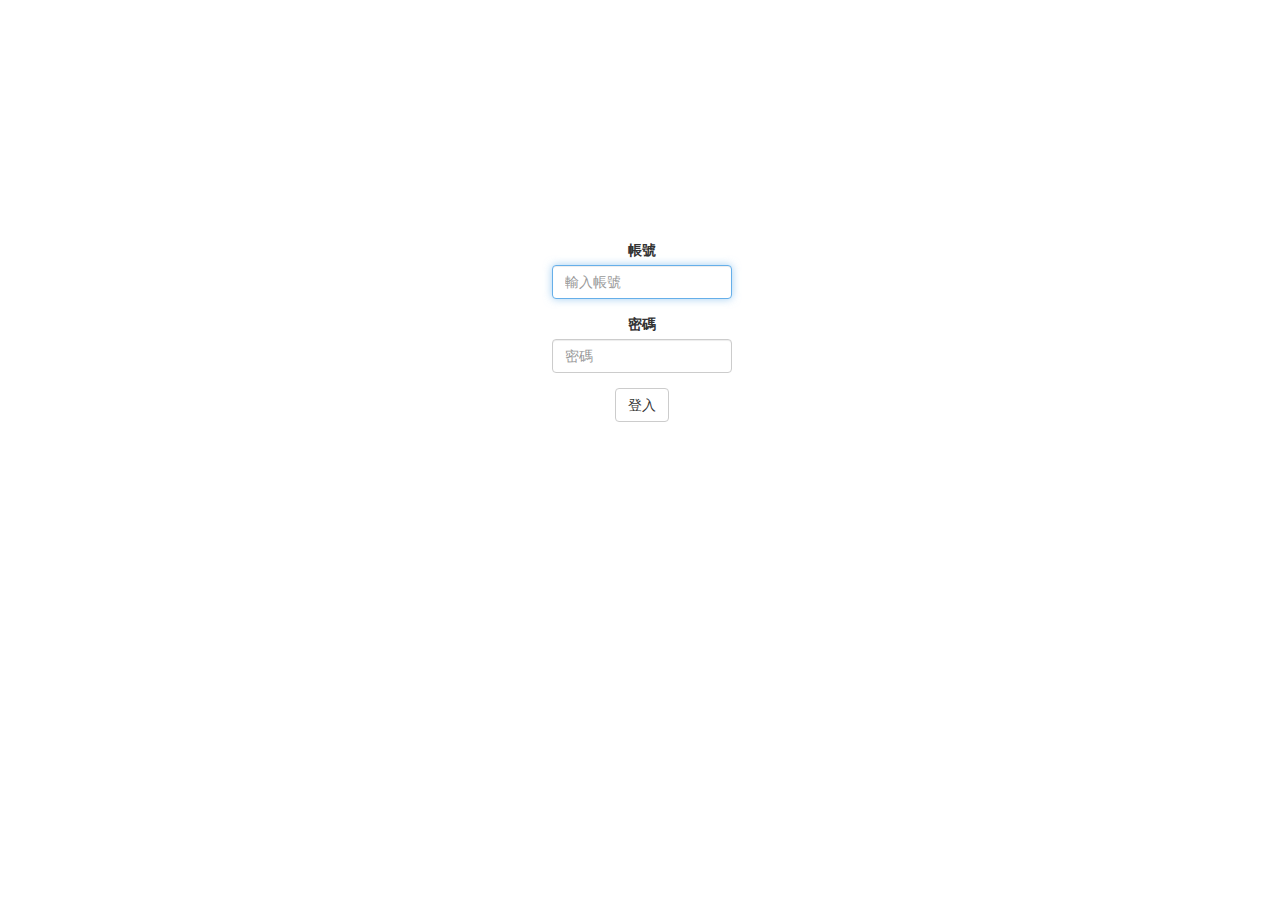
<file: index.html>
<!DOCTYPE html>
<html lang="zh-Hant-TW">
<head>
	<meta content="text/html; charset=UTF-8" http-equiv="content-type">
	<title>登入</title>
	<script src="JS/jquery-2.1.4.min.js" type="text/javascript"></script>
	<meta name="viewport" content="width=device-width, initial-scale=1"><!--bootstrap必要行-->
	<link rel="stylesheet" type="text/css" href="bootstrap-3.3.5-dist/css/bootstrap.css" /><!--bootstrapCSS-->
	<script src="bootstrap-3.3.5-dist/js/bootstrap.min.js" type="text/javascript"></script><!--bootstrapJS-->
	<style type="text/css">
	.wrapper {    /*置中與法*/
	  height: 600px;
	  background-color: #ffffff;
	  text-align: center;
	}
	.wrapper:before {
	  content: "";
	  height: 100%;
	  display: inline-block;
	  vertical-align: middle;
	}
	.center {
	  display: inline-block;
	  vertical-align: middle;
	  width: 180px;
	  height: 120px;
	}
	</style>
</head>
<body>

<div class="wrapper">
    <div class="center">
		<form role="form" name="form" method="post" action="member/connect.php">
			<div class="form-group">
				<label for="exampleInputEmail1">帳號</label>
				<input type="text" name="id" class="form-control" id="exampleInputEmail1" placeholder="輸入帳號" autofocus>
			</div>
			<div class="form-group">
				<label for="exampleInputPassword1">密碼</label>
				<input type="Password" name="pw" class="form-control" id="exampleInputPassword1" placeholder="密碼">
			</div>
			<button type="submit" class="btn btn-default">登入</button>
			<!---<a href="register.html">申請帳號</a>----->
		</form>
	</div>
</div>
</body>
</html>
</file>
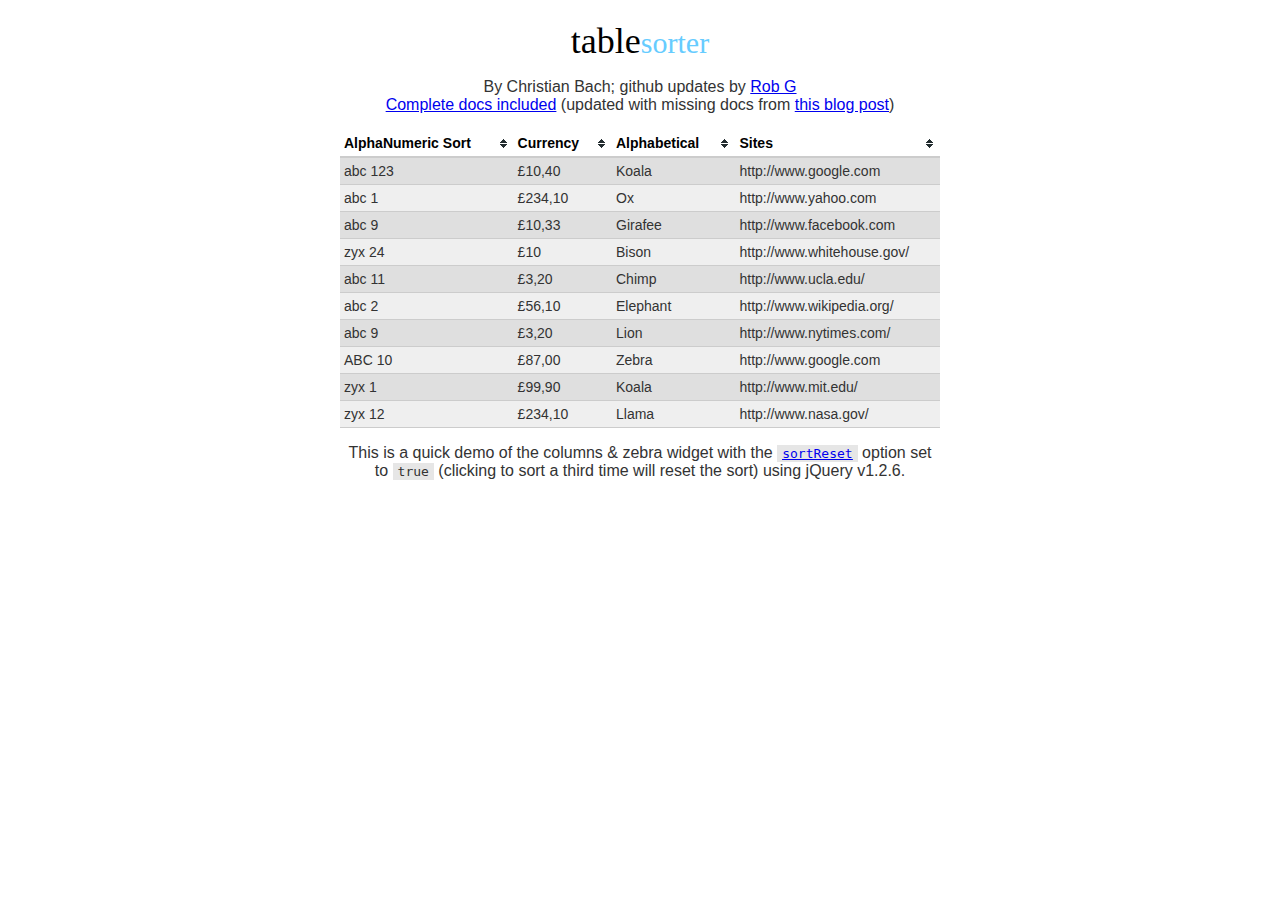
<file: tablesorter-master/index.html>
<!DOCTYPE html>
<html>
<head>
	<meta charset="utf-8">
	<title>Basic Tablesorter Demo</title>

	<!-- Demo styling -->
	<link href="docs/css/jq.css" rel="stylesheet">

	<!-- jQuery: required (tablesorter works with jQuery 1.2.3+) -->
	<script src="docs/js/jquery-1.2.6.min.js"></script>

	<!-- Pick a theme, load the plugin & initialize plugin -->
	<link href="dist/css/theme.default.min.css" rel="stylesheet">
	<script src="dist/js/jquery.tablesorter.min.js"></script>
	<script src="dist/js/jquery.tablesorter.widgets.min.js"></script>
	<script>
	$(function(){
		$('table').tablesorter({
			widgets        : ['zebra', 'columns'],
			usNumberFormat : false,
			sortReset      : true,
			sortRestart    : true
		});
	});
	</script>

</head>
<body>
<div class="demo">
	<h1><a href="https://github.com/Mottie/tablesorter">table<em>sorter</em></a></h1>
	<p>By Christian Bach; github updates by <a href="https://github.com/Mottie/">Rob G</a><br>
		<a href="docs/index.html">Complete docs included</a> (updated with missing docs from <a href="http://wowmotty.blogspot.com/2011/06/jquery-tablesorter-missing-docs.html">this blog post</a>)
	</p>

	<table class="tablesorter">
		<thead>
			<tr>
				<th>AlphaNumeric Sort</th>
				<th>Currency</th>
				<th>Alphabetical</th>
				<th>Sites</th>
			</tr>
		</thead>
		<tbody>
			<tr><td>abc 123</td><td>&#163;10,40</td><td>Koala</td><td>http://www.google.com</td></tr>
			<tr><td>abc 1</td><td>&#163;234,10</td><td>Ox</td><td>http://www.yahoo.com</td></tr>
			<tr><td>abc 9</td><td>&#163;10,33</td><td>Girafee</td><td>http://www.facebook.com</td></tr>
			<tr><td>zyx 24</td><td>&#163;10</td><td>Bison</td><td>http://www.whitehouse.gov/</td></tr>
			<tr><td>abc 11</td><td>&#163;3,20</td><td>Chimp</td><td>http://www.ucla.edu/</td></tr>
			<tr><td>abc 2</td><td>&#163;56,10</td><td>Elephant</td><td>http://www.wikipedia.org/</td></tr>
			<tr><td>abc 9</td><td>&#163;3,20</td><td>Lion</td><td>http://www.nytimes.com/</td></tr>
			<tr><td>ABC 10</td><td>&#163;87,00</td><td>Zebra</td><td>http://www.google.com</td></tr>
			<tr><td>zyx 1</td><td>&#163;99,90</td><td>Koala</td><td>http://www.mit.edu/</td></tr>
			<tr><td>zyx 12</td><td>&#163;234,10</td><td>Llama</td><td>http://www.nasa.gov/</td></tr>
		</tbody>
	</table>

	<p>This is a quick demo of the columns & zebra widget with the <a href="docs/index.html#sortreset"><code>sortReset</code></a> option set to <code>true</code> (clicking to sort a third time will reset the sort) using jQuery v1.2.6.</p>

</div>
</body></html>
</file>
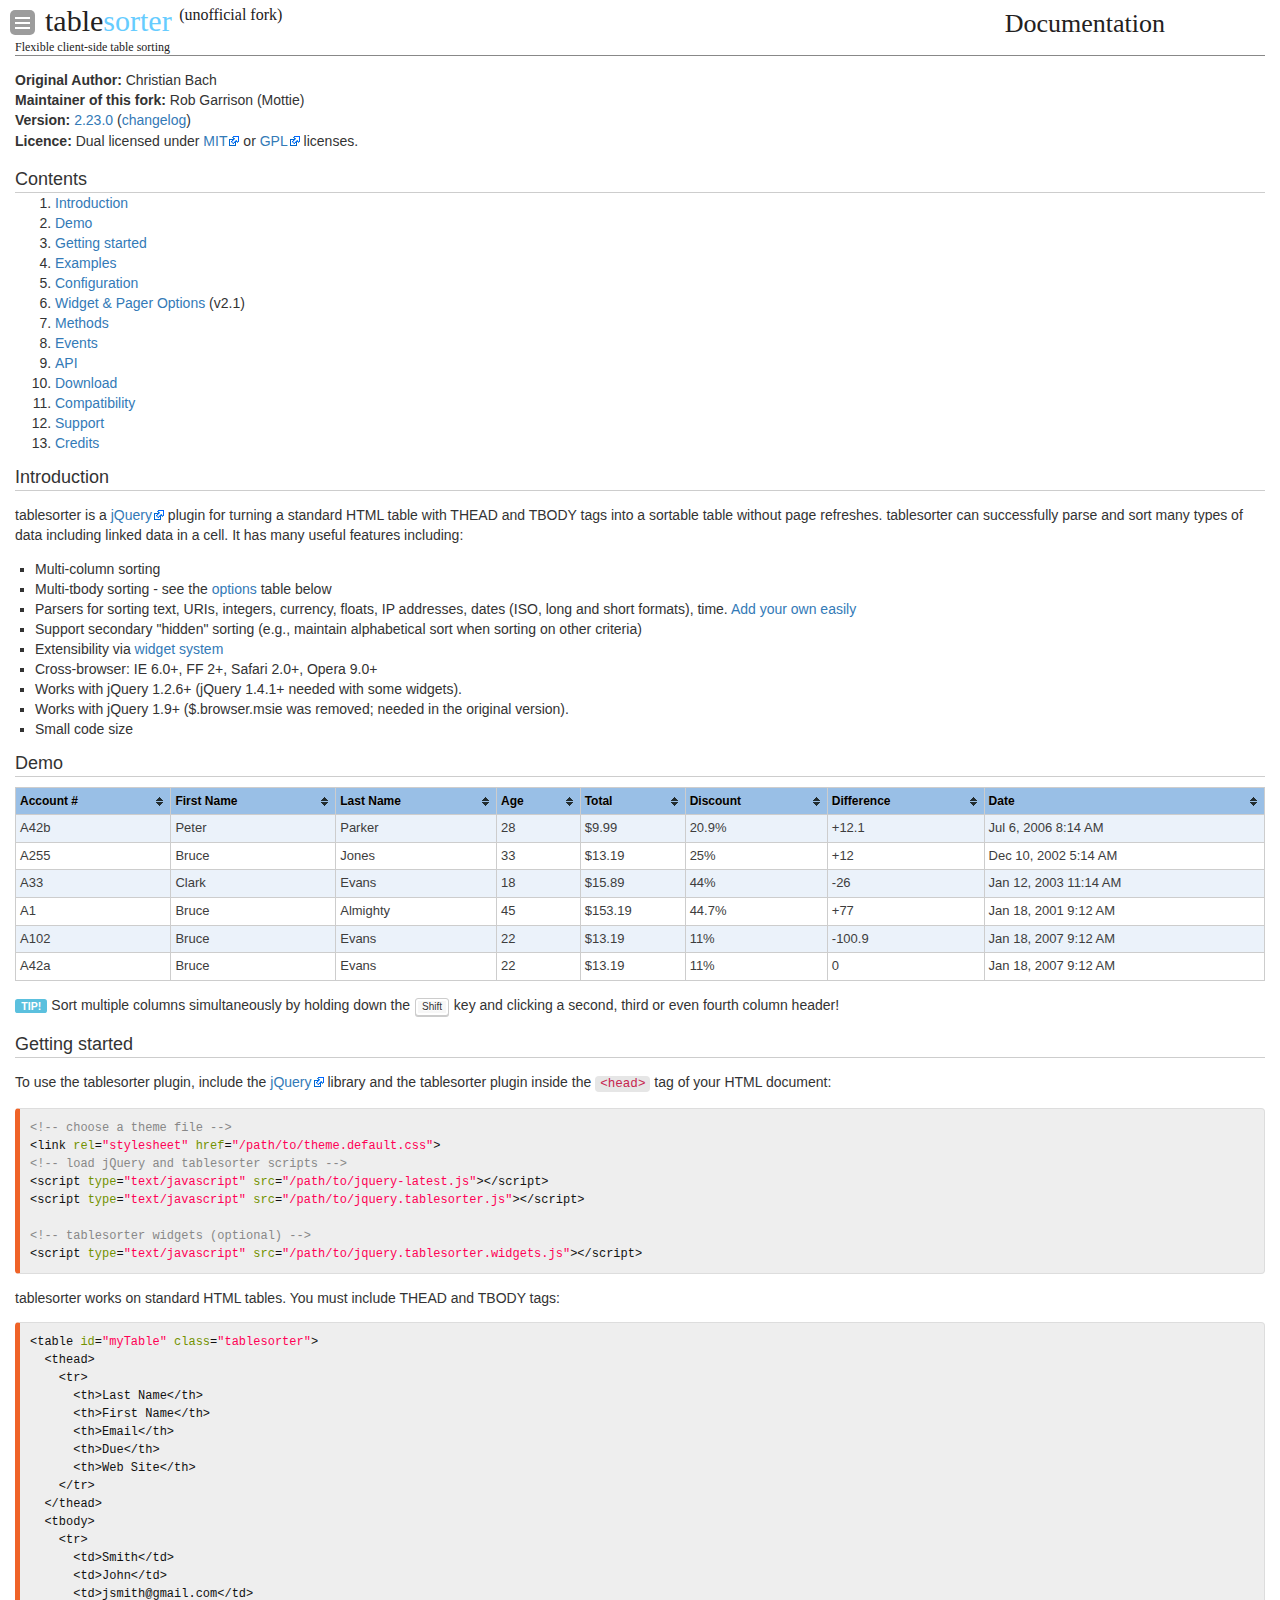
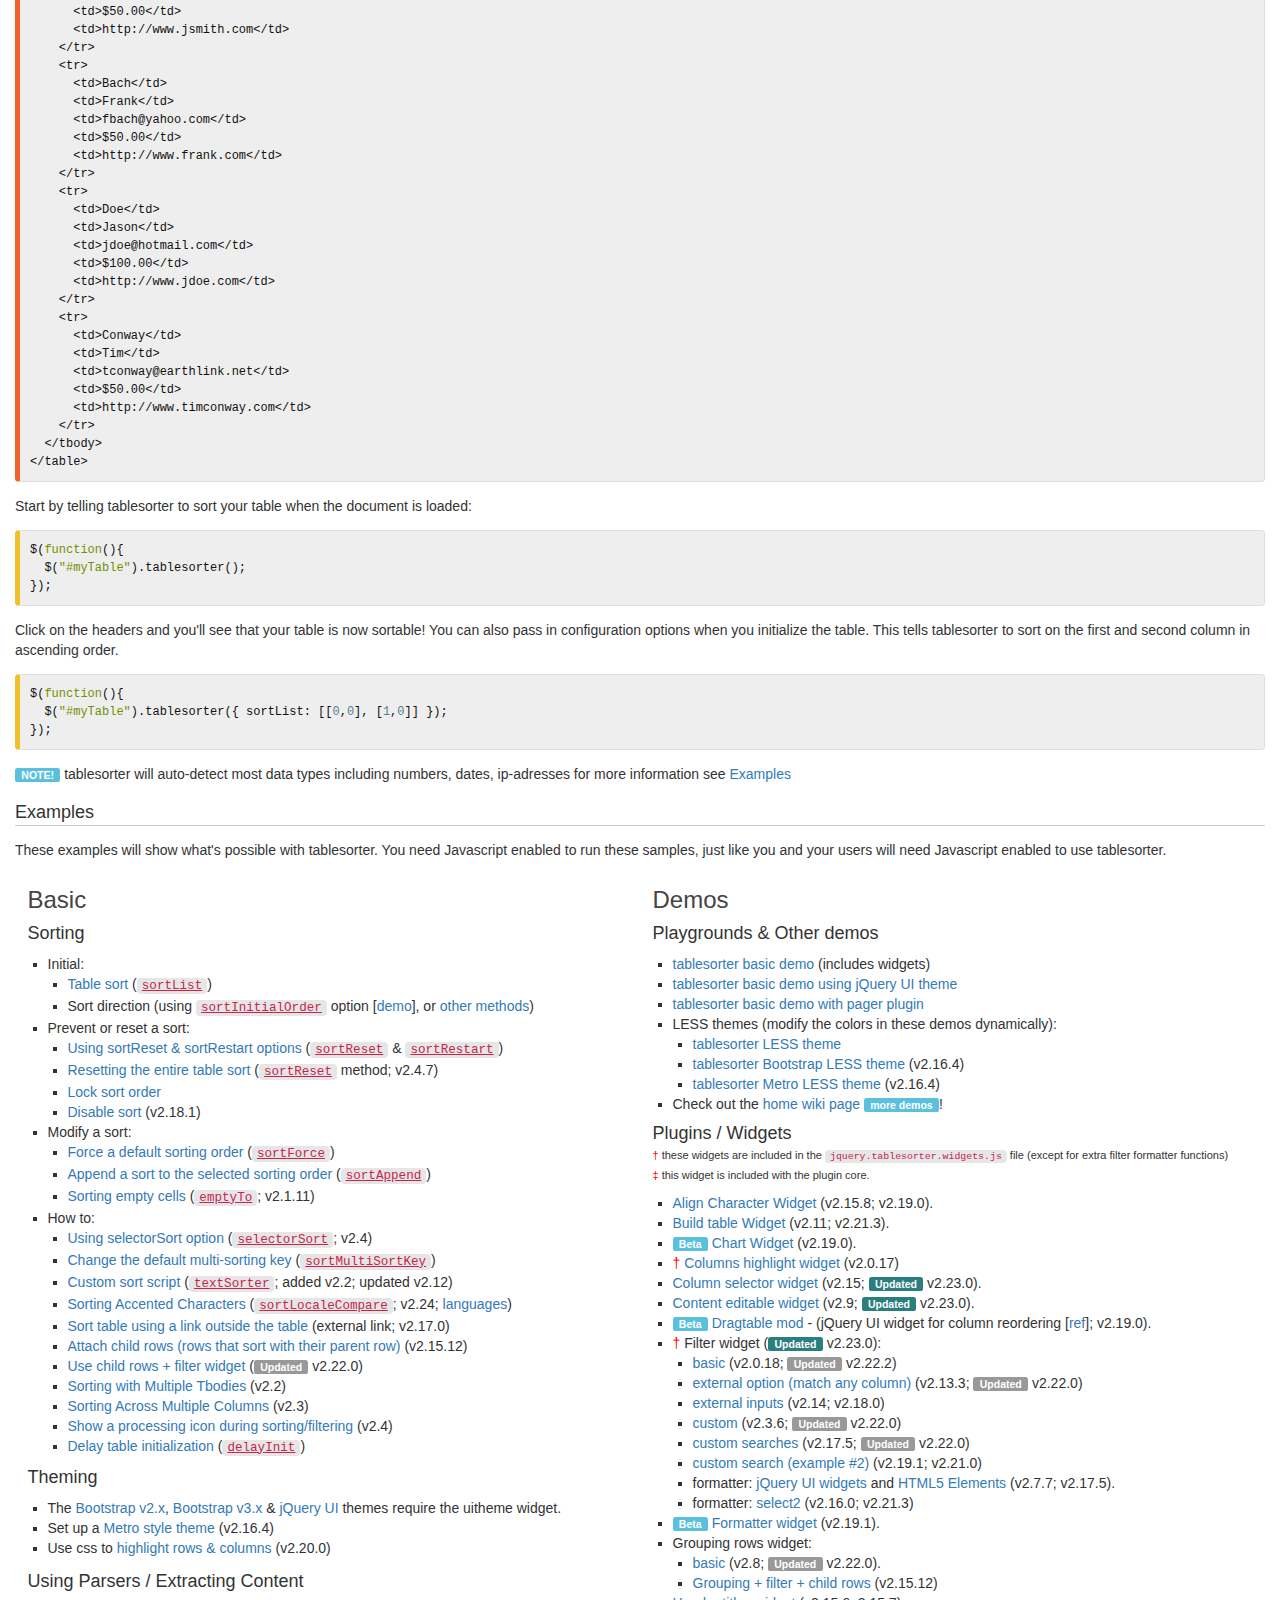
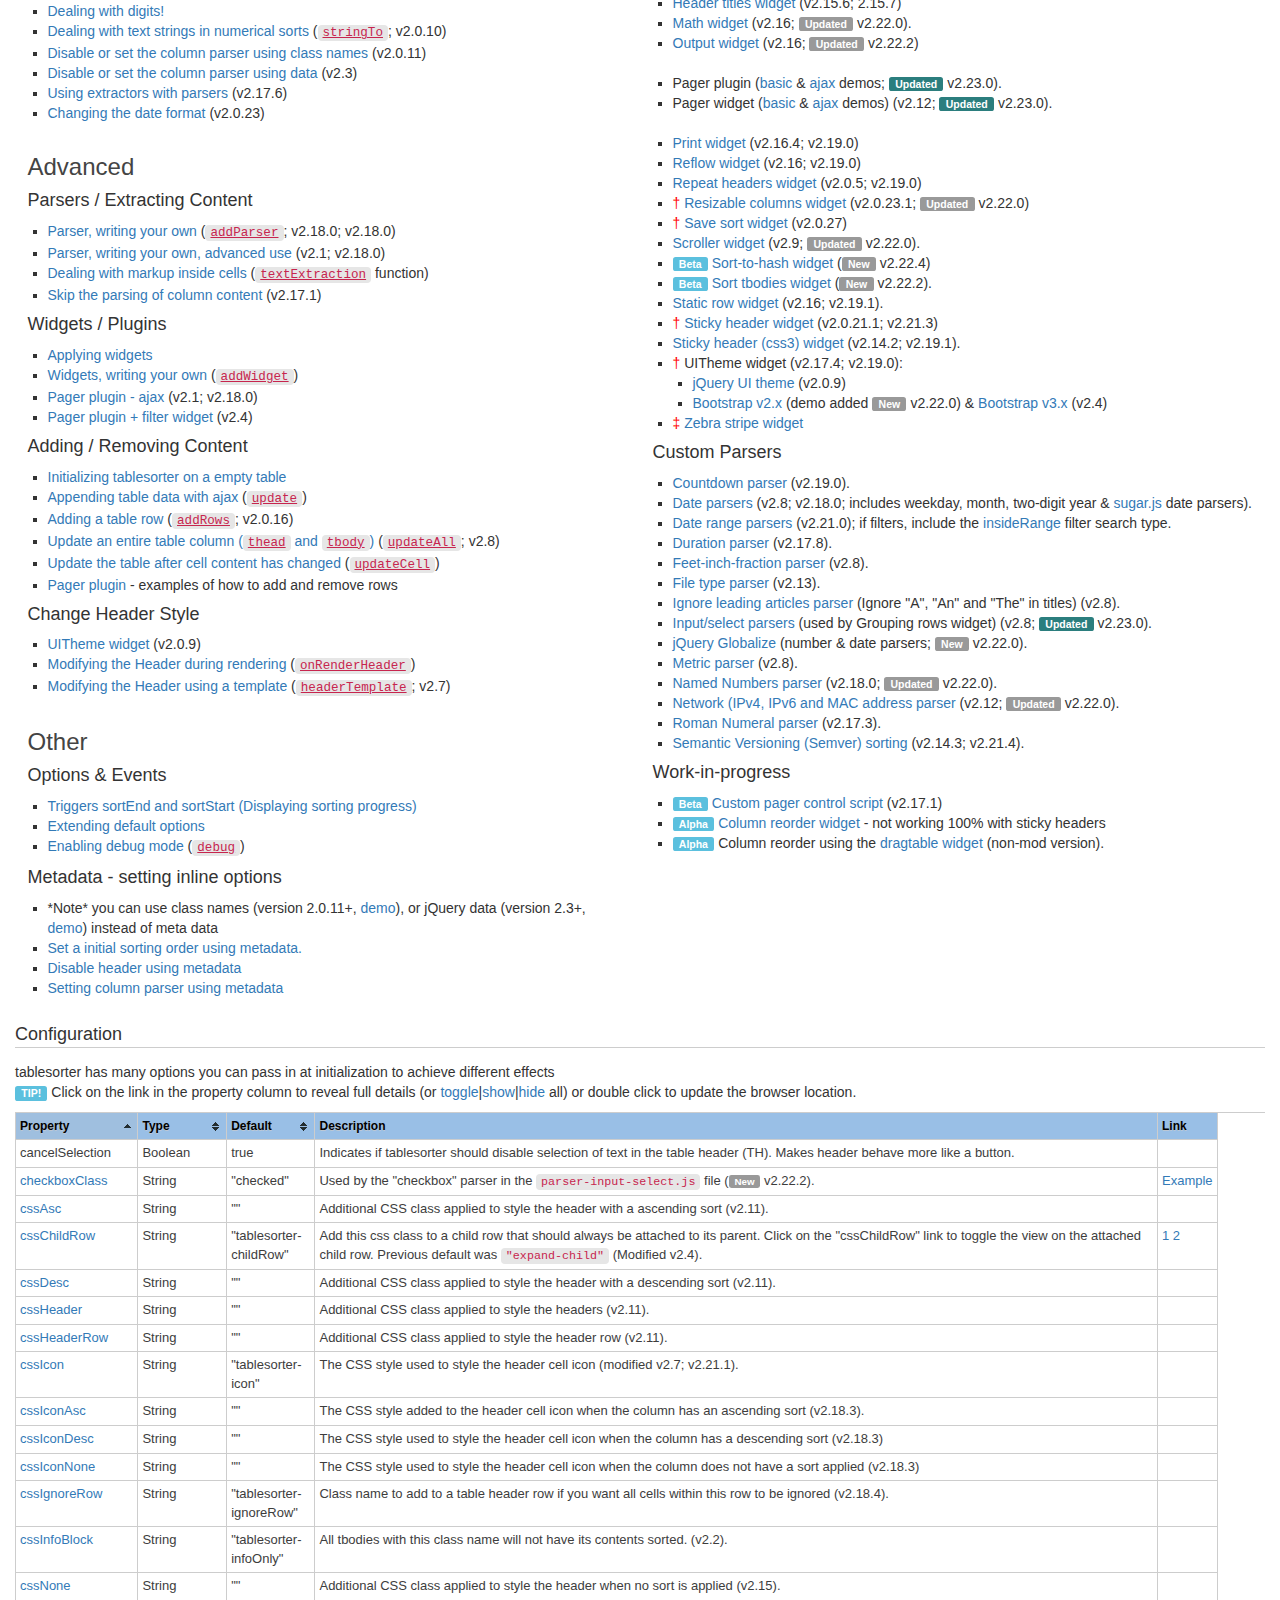
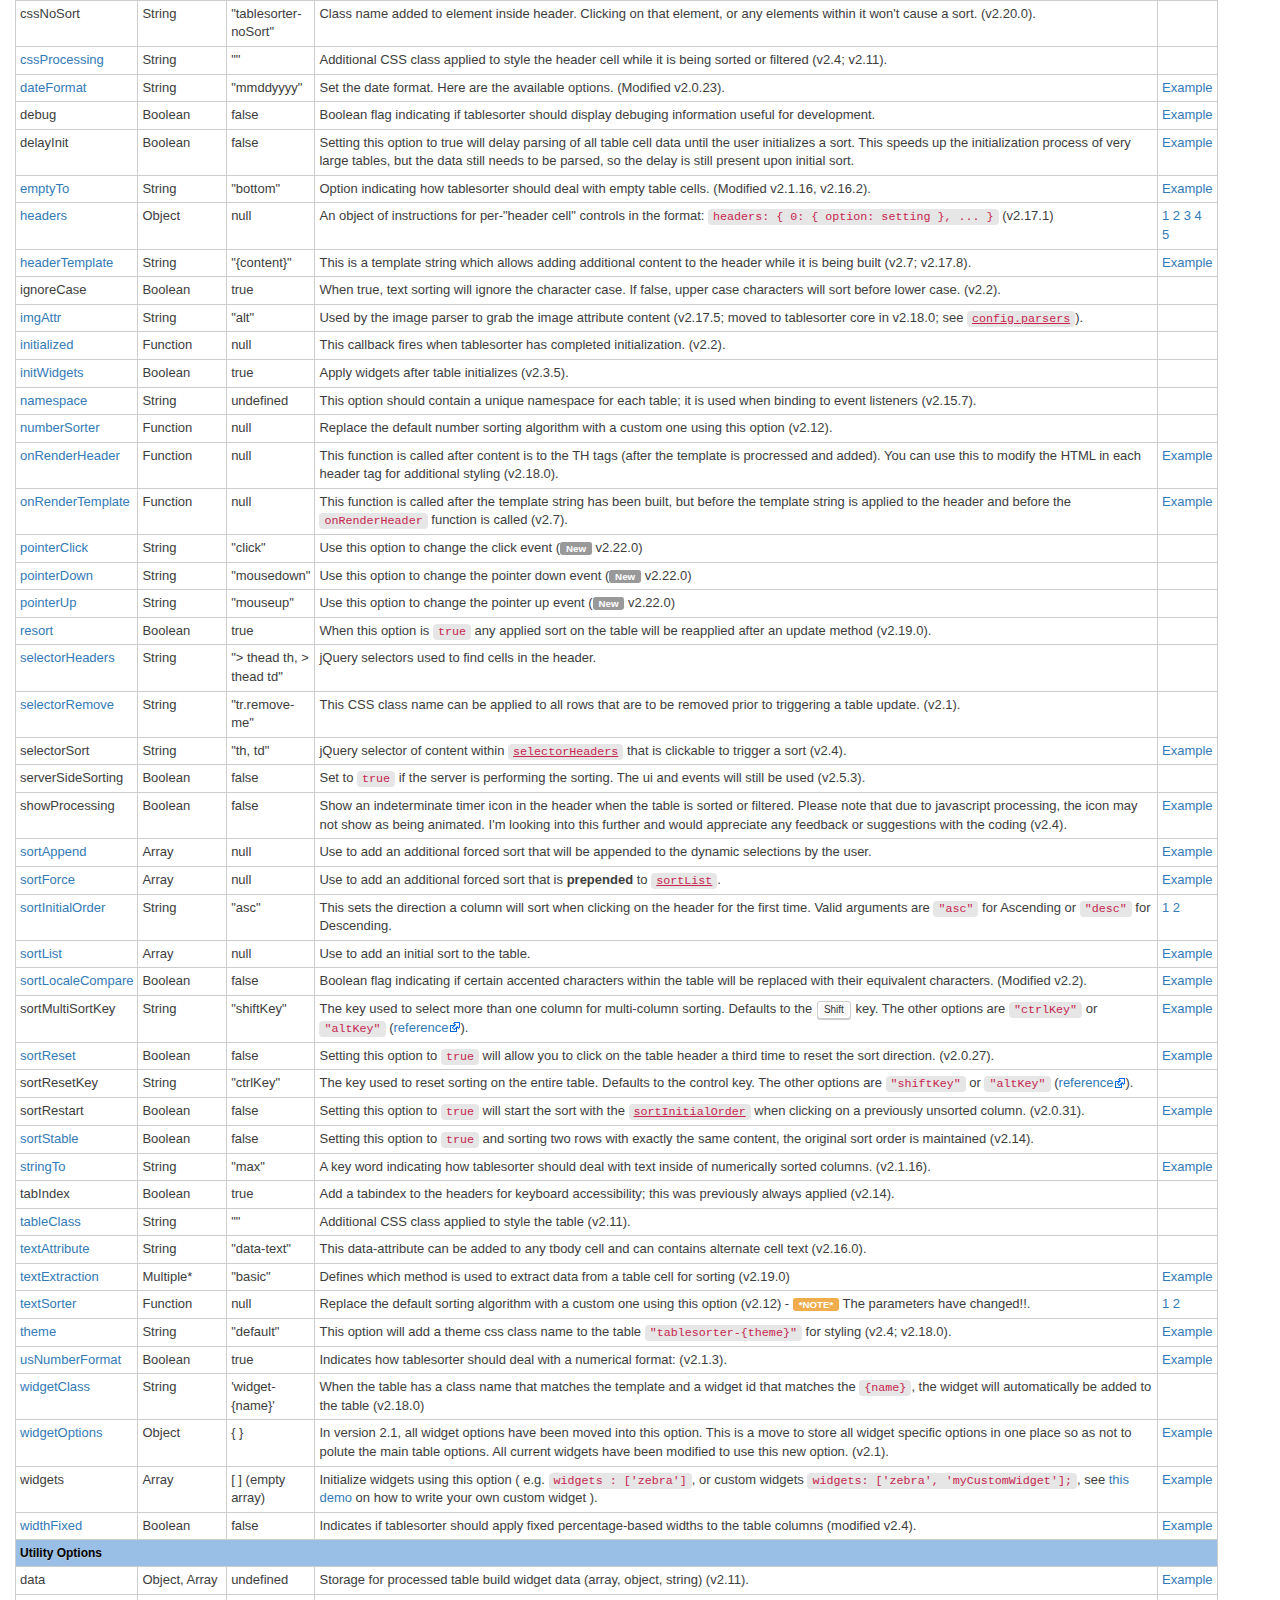
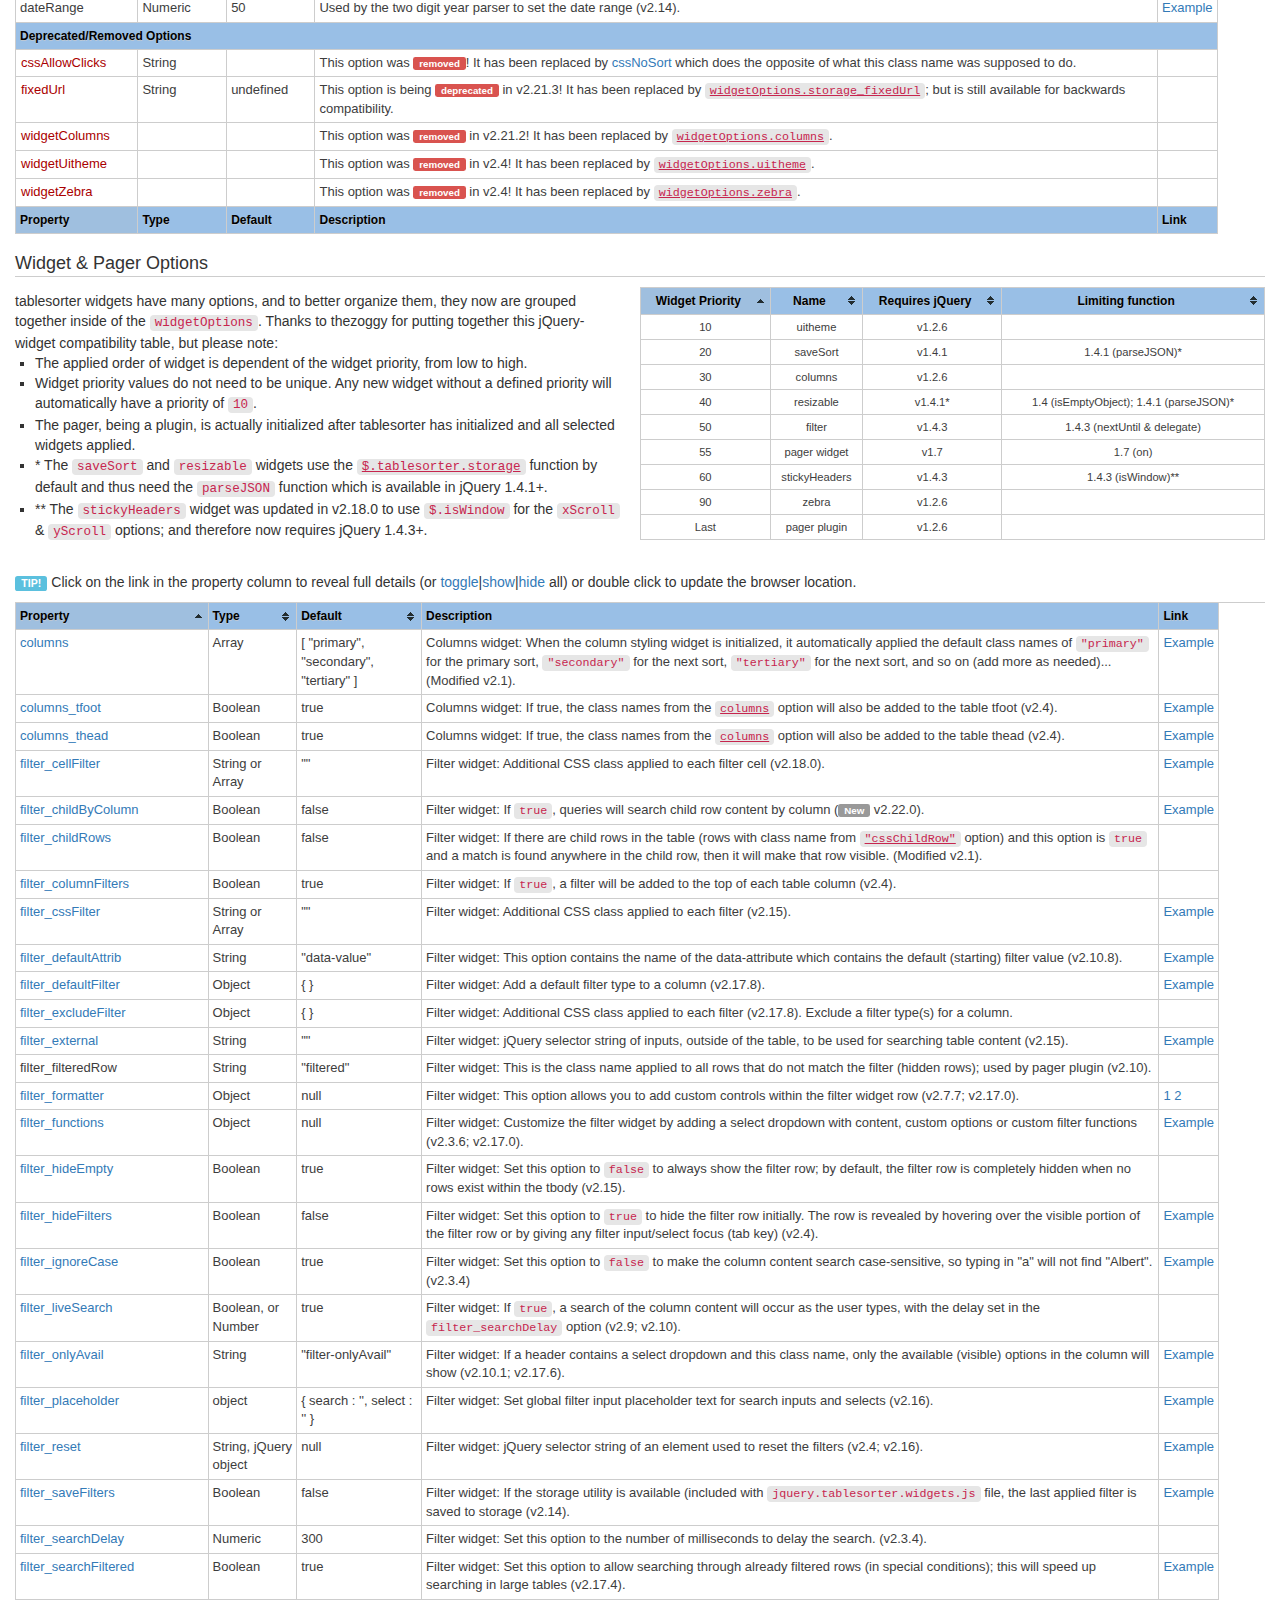
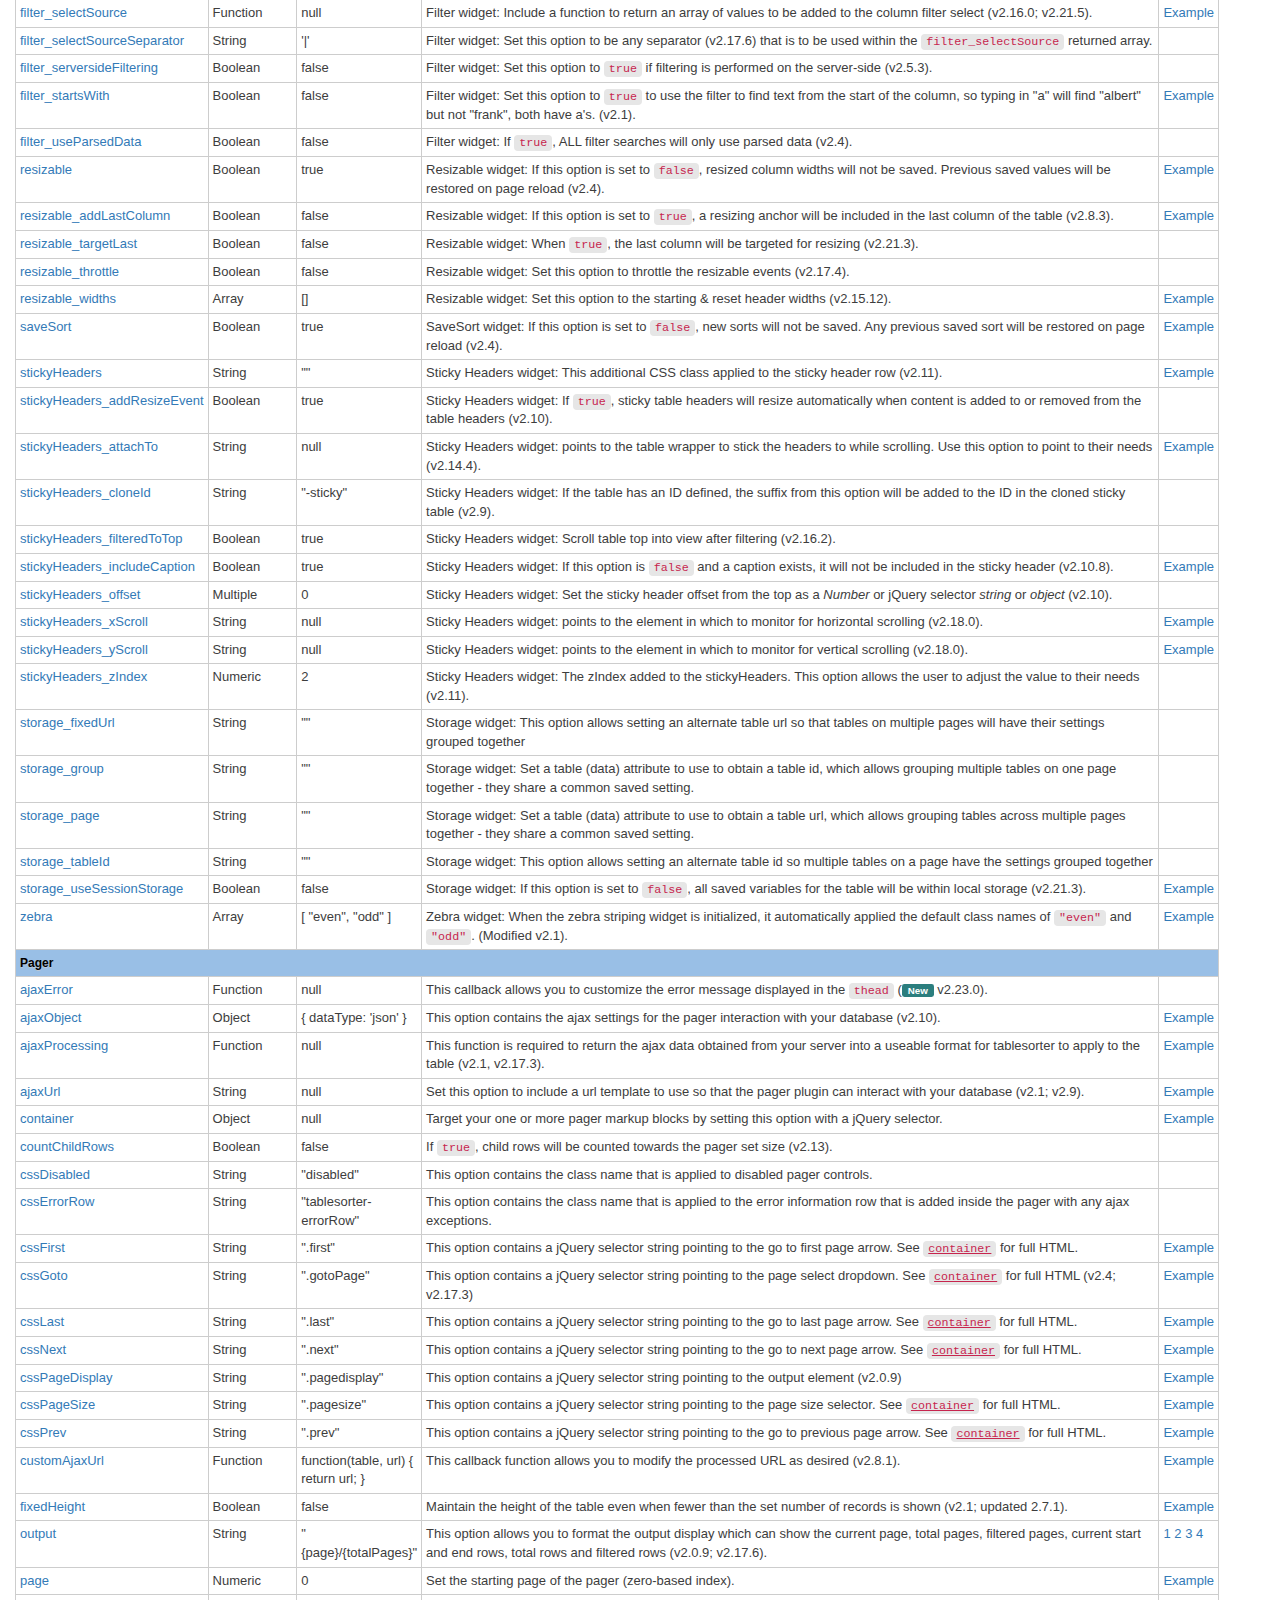
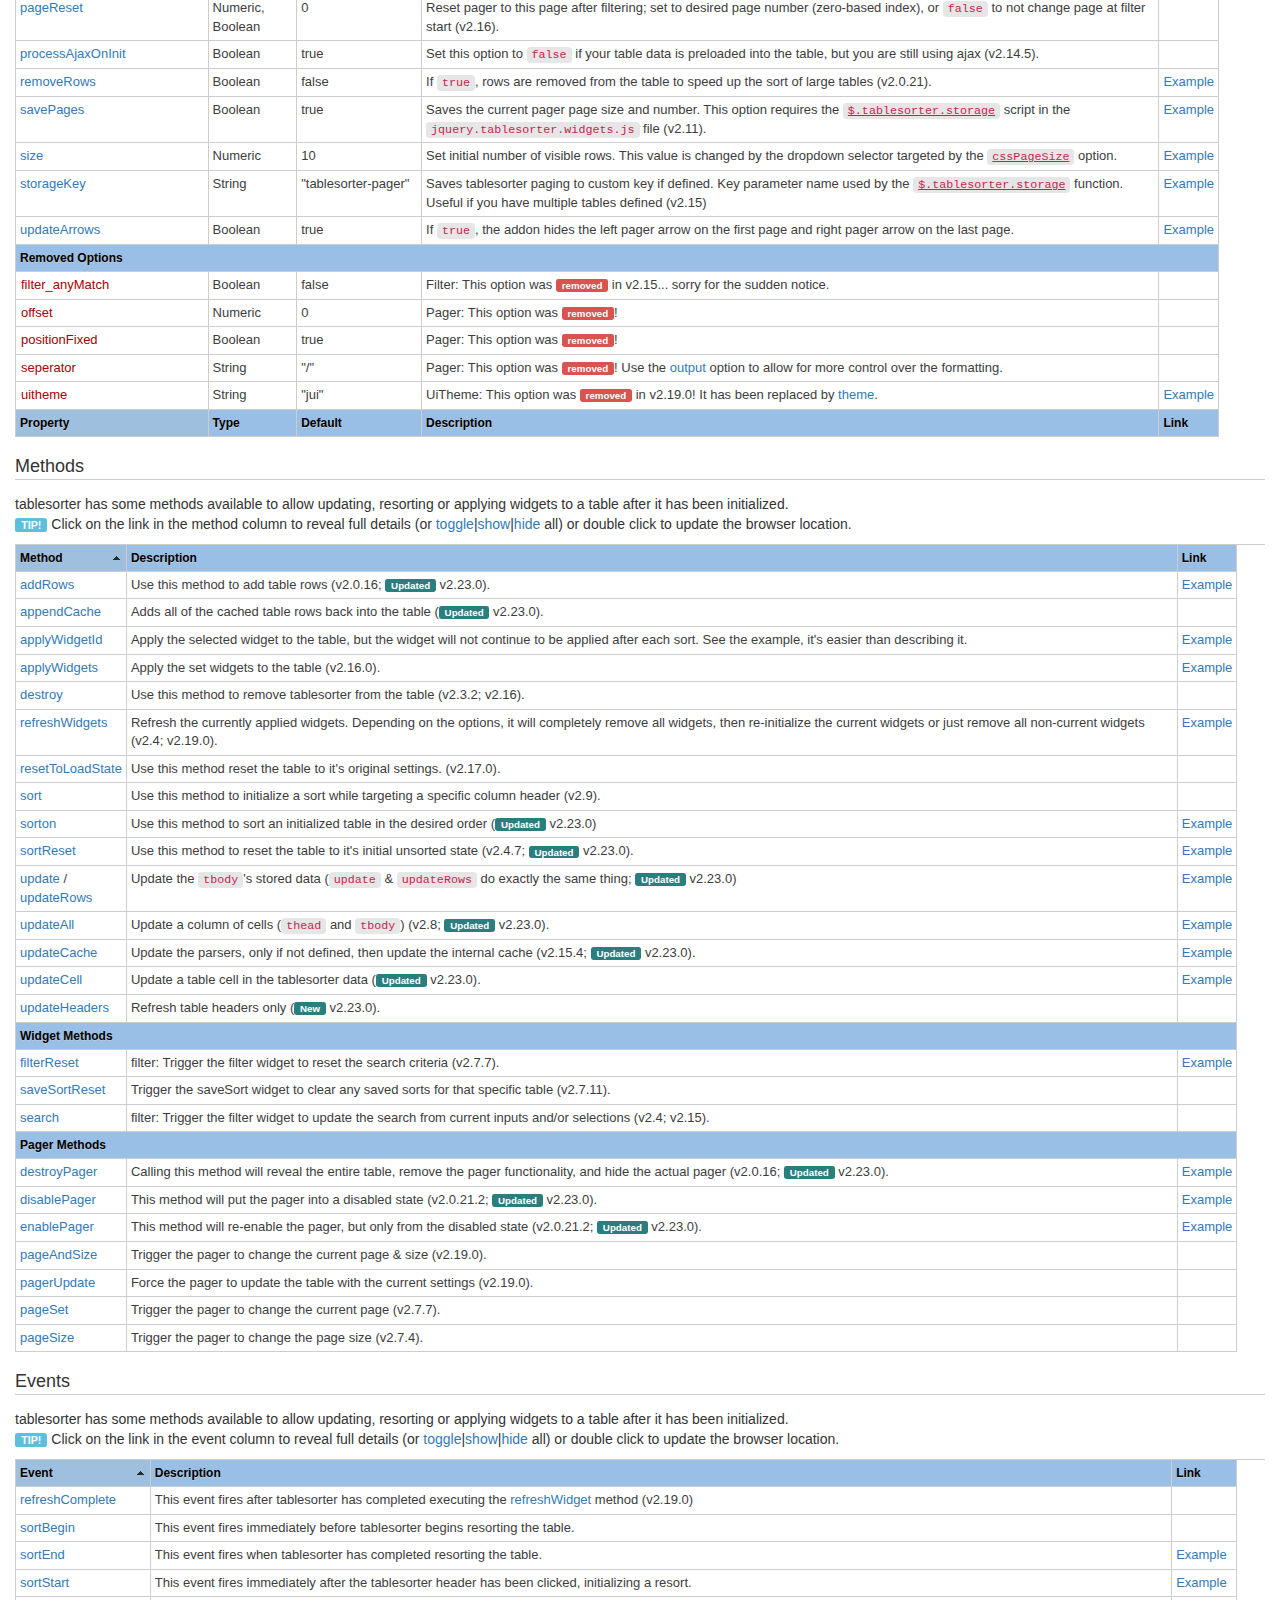
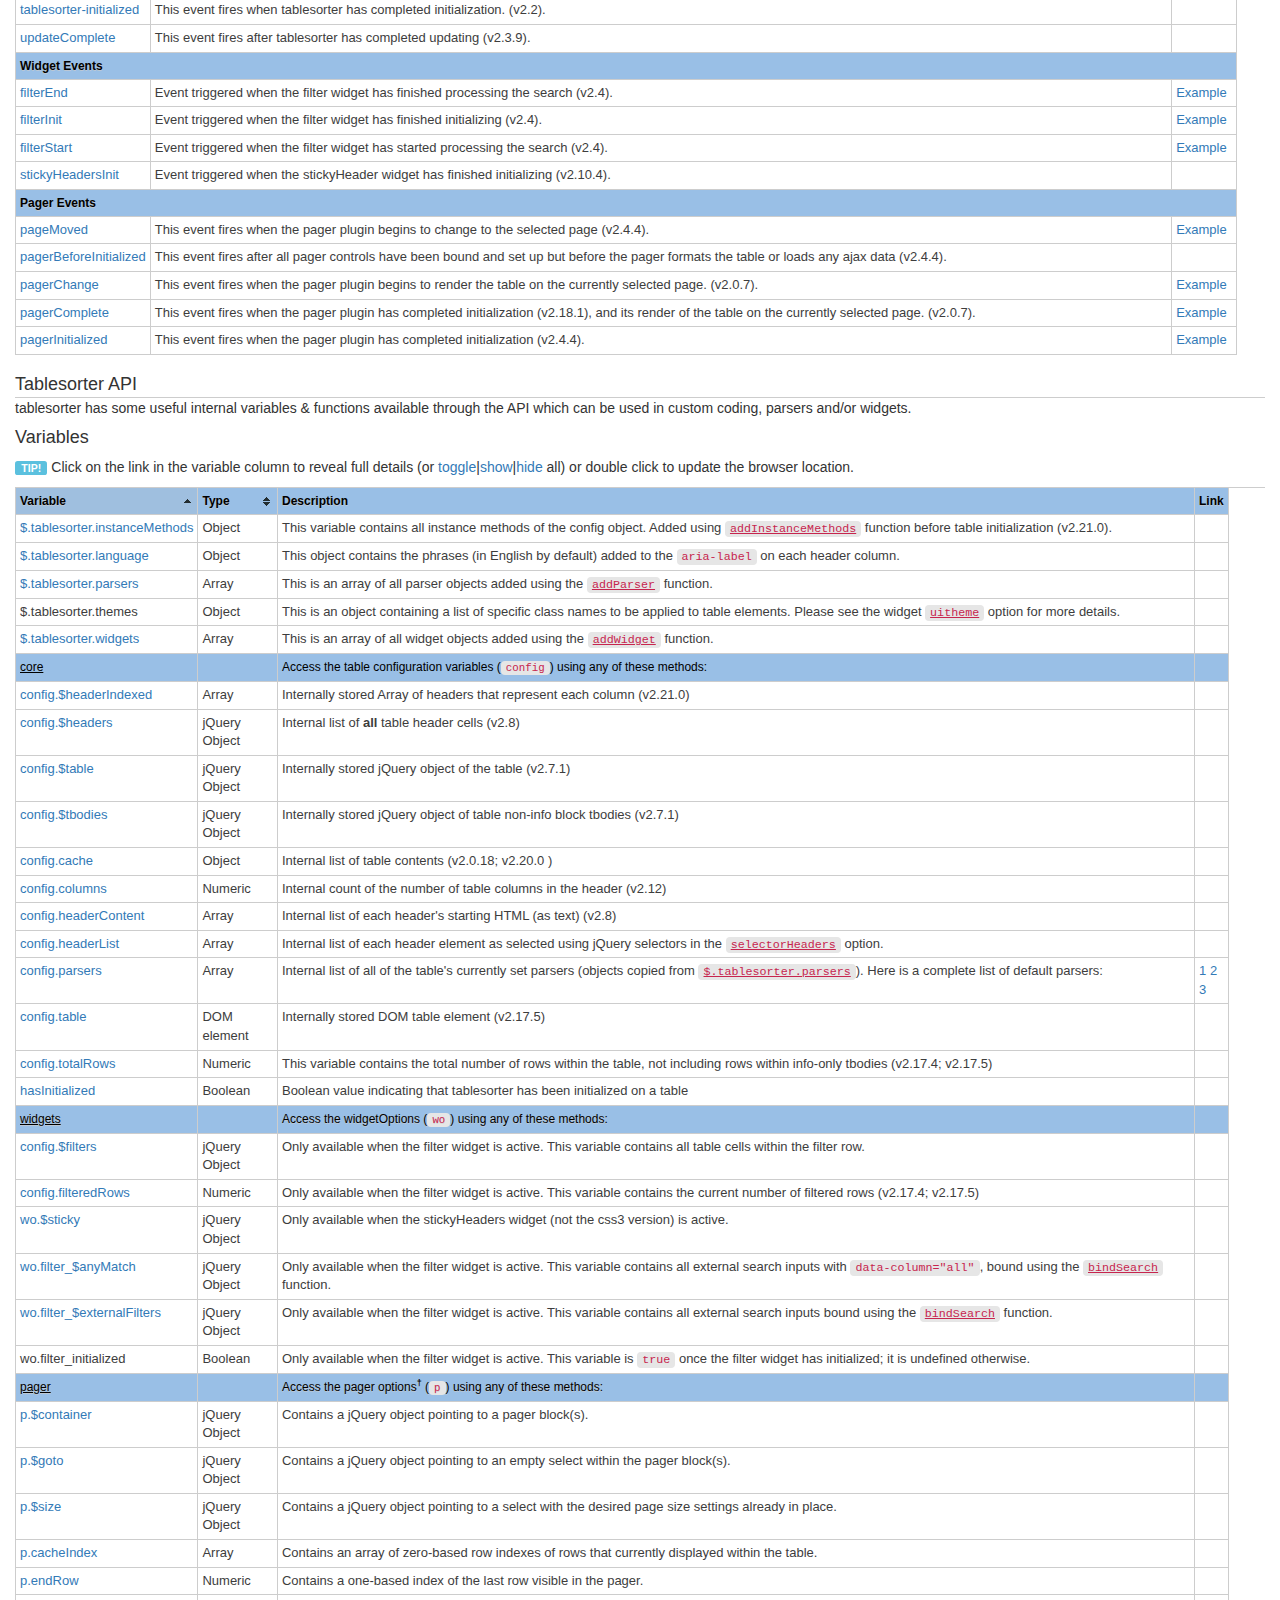
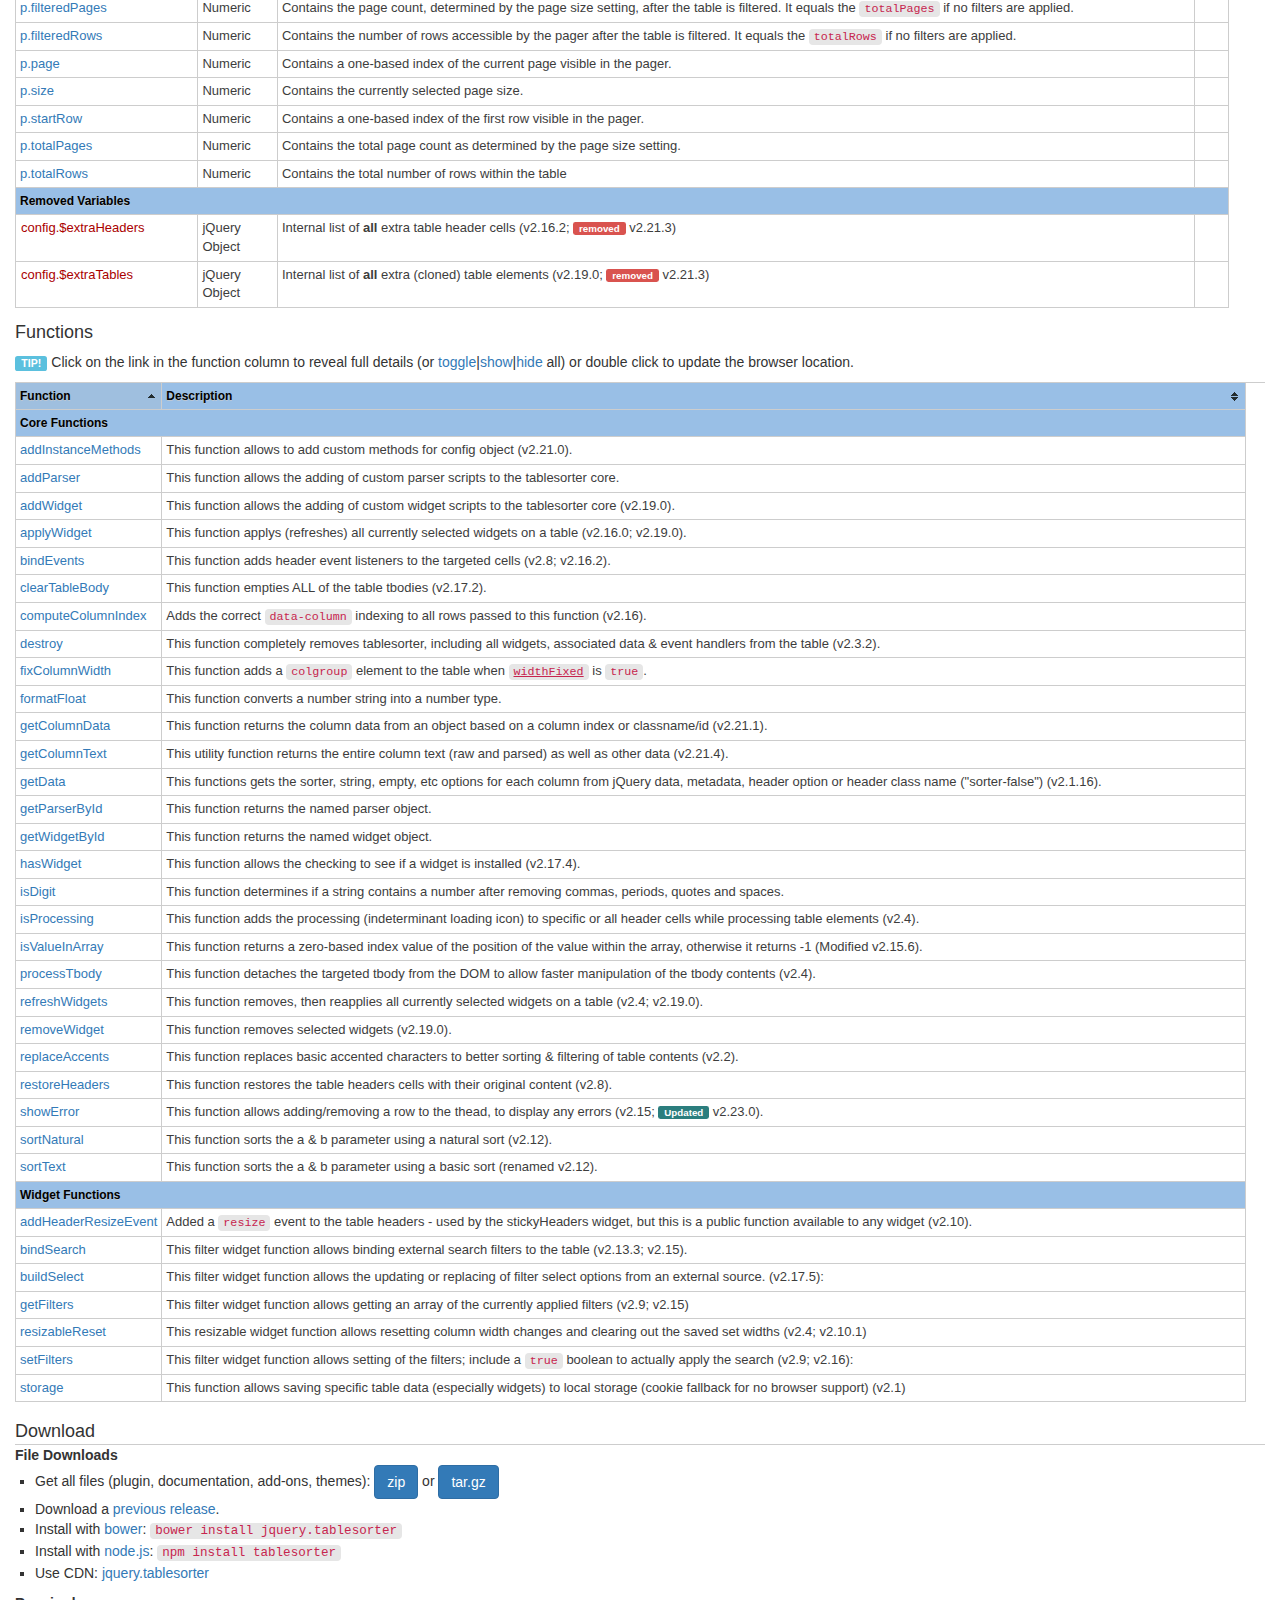
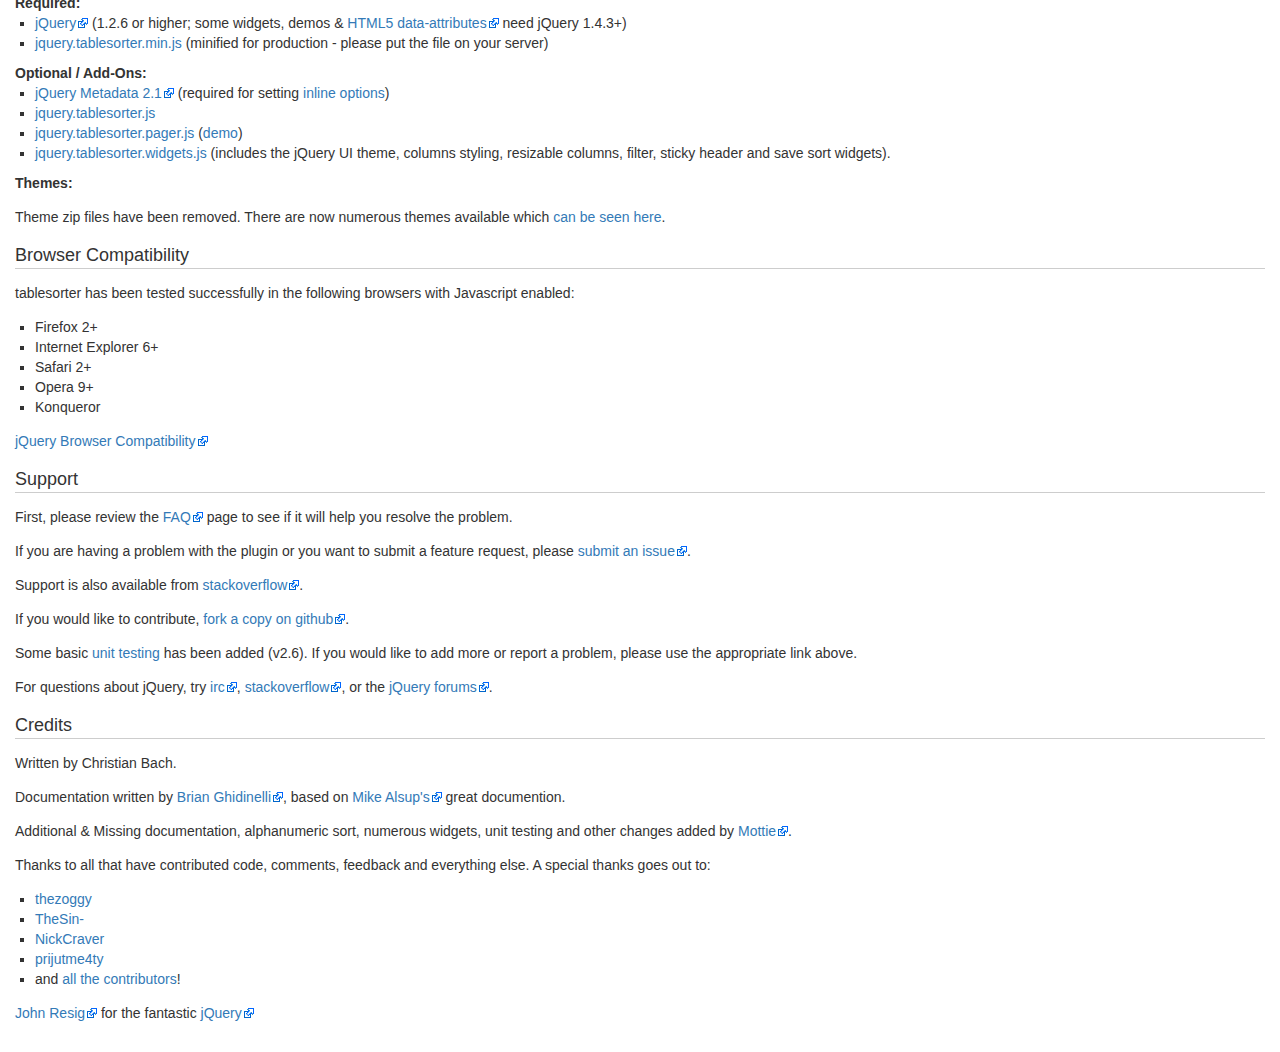
<file: tablesorter-master/docs/index.html>
<!DOCTYPE html>
<html>
<head>
<meta charset="utf-8">
<title>jQuery plugin: Tablesorter 2.0</title>

<!-- jQuery -->
<script src="js/jquery-latest.min.js"></script>

<!-- Demo stuff -->
<link rel="stylesheet" href="css/bootstrap.min.css">
<link class="ui-theme" rel="stylesheet" href="css/jquery-ui.min.css">

<link rel="stylesheet" href="css/jq.css">
<link rel="stylesheet" href="css/menu.css">
<link href="css/prettify.css" rel="stylesheet">
<script src="js/jquery-ui.min.js"></script>
<script src="js/prettify.js"></script>
<script src="js/docs.js"></script>
<script src="js/search.js"></script>
<!--[if lte IE 8]>
<script src="js/search-ie.js"></script>
<![endif]-->

<!-- Tablesorter: required -->
<link href="../css/theme.blue.css" rel="stylesheet">
<script src="../js/jquery.tablesorter.combined.js"></script>
<script>
	$(function() {
		$.extend( $.tablesorter.defaults, {
			theme: 'blue',
			widthFixed: true
		});
		$('.compatibility').tablesorter();
		$('#tablesorter-demo').tablesorter({widgets:['zebra']});
		$('table.options, table.api').tablesorter({widgets:['stickyHeaders']});
	});
</script>

</head>
<body id="root">

<input type="checkbox" class="main-nav-check" id="main-nav-check" />
<div class="main-nav" id="main-nav">
	<div class="page-search">
		<h2 class="title">table<em>sorter</em></h2>
		<div class="input-group search-group">
			<div class="status" title="results"></div>
			<input type="text" placeholder="Find on page..." size="25" maxlength="25" class="search form-control input-sm">
			<div class="input-group-btn">
				<button type="button" class="search-clear btn btn-default tooltip-top" title="Clear search">
					<span class="glyphicon glyphicon-remove"></span>
				</button>
				<button type="button" class="search-prev btn btn-default tooltip-top" title="Previous result">
					<span class="glyphicon glyphicon-chevron-up"></span>
				</button>
				<button type="button" class="search-next btn btn-default tooltip-top" title="Next search">
					<span class="glyphicon glyphicon-chevron-down"></span>
				</button>
			</div>
		</div>
		<div class="search-options input-group-btn">
			<div class="switch">
				<input type="radio" class="switch-input" name="view" value="Word" id="word" checked="checked">
				<label for="word" class="switch-label switch-label-off tooltip-edge-left" title="Search for whole word only">Word</label>
				<input type="radio" class="switch-input" name="view" value="letter" id="letter">
				<label for="letter" class="switch-label switch-label-on tooltip-bottom" title="Search for letters">Letter</label>
				<span class="switch-selection btn-primary"></span>
			</div>
			<div class="switch">
				<input type="radio" class="switch-input" name="view2" value="Ab" id="cstrue">
				<label for="cstrue" class="switch-label switch-label-off tooltip-bottom" title="Case-Sensitive search">Ab</label>
				<input type="radio" class="switch-input" name="view2" value="aa" id="csfalse" checked="checked">
				<label for="csfalse" class="switch-label switch-label-on tooltip-edge-right" title="Case-Insensitive search">ab</label>
				<span class="switch-selection btn-primary"></span>
			</div>
			<a href="https://github.com/Mottie/tablesorter/wiki/Search" class="tooltip-right glyphicon glyphicon-question-sign" title="Get search instructions">
			</a>
		</div>
	</div>
	<div class="page-links">
		<a href="#Introduction">Introduction</a>
		<a href="#Demo">Demo</a>
		<a href="#Getting-Started">Getting started</a>
		<a href="#Examples">Examples</a>
		<a href="#Configuration">Configuration</a>
		<a href="#Widget-options">Widget &amp; Pager Options</a>
		<a href="#methods">Methods</a>
		<a href="#events">Events</a>
		<a href="#api">API</a>
		<a href="#Download">Download</a>
		<a href="#Compatibility">Compatibility</a>
		<a href="#Support">Support</a>
		<a href="#Credits">Credits</a>
	</div>
</div>

<div id="main">

	<label for="main-nav-check" class="tooltip-right toggle-menu main-header" onclick="" title="Click to toggle the side menu">
		<span></span>
	</label>

	<div id="banner">
		<h1>table<em>sorter</em> <small>(unofficial fork)</small></h1>
		<h2>Documentation</h2>
		<h3>Flexible client-side table sorting</h3>
	</div>

	<p>
		<strong>Original Author:</strong> Christian Bach<br>
		<strong>Maintainer of this fork:</strong> Rob Garrison (Mottie)<br>
		<strong>Version:</strong> <a class="current-version" href="https://github.com/Mottie/tablesorter/archive/master.zip">2.1+</a> (<a href="https://github.com/Mottie/tablesorter/wiki/Changes">changelog</a>)&nbsp;
		<iframe class="github-btn" src="http://ghbtns.com/github-btn.html?user=mottie&amp;repo=tablesorter&amp;type=fork&amp;count=true" width="90" height="20" title="Fork on GitHub"></iframe>
		<iframe class="github-btn" src="http://ghbtns.com/github-btn.html?user=mottie&amp;repo=tablesorter&amp;type=watch&amp;count=true" width="100" height="20" title="Star on GitHub"></iframe>
		<br>
		<strong>Licence:</strong>
		Dual licensed under <a class="external" href="http://www.opensource.org/licenses/mit-license.php">MIT</a>
		or <a class="external" href="http://www.opensource.org/licenses/gpl-license.php">GPL</a> licenses.<br>
	<p>

	<a id="Contents"></a>
	<h1>Contents</h1>
	<ol>
		<li><a href="#Introduction">Introduction</a></li>
		<li><a href="#Demo">Demo</a></li>
		<li><a href="#Getting-Started">Getting started</a></li>
		<li><a href="#Examples">Examples</a></li>
		<li><a href="#Configuration">Configuration</a></li>
		<li><a href="#Widget-options">Widget &amp; Pager Options</a> (v2.1)</li>
		<li><a href="#methods">Methods</a></li>
		<li><a href="#events">Events</a></li>
		<li><a href="#api">API</a></li>
		<li><a href="#Download">Download</a></li>
		<li><a href="#Compatibility">Compatibility</a></li>
		<li><a href="#Support">Support</a></li>
		<li><a href="#Credits">Credits</a></li>
	</ol>

	<a id="Introduction"></a>
	<h1>Introduction</h1>
	<p>
		tablesorter is a <a class="external" href="http://jquery.com">jQuery</a> plugin for turning a
		standard HTML table with THEAD and TBODY tags into a sortable table without page refreshes.
		tablesorter can successfully parse and sort many types of data including linked data in a cell.
		It has many useful features including:
	<p>

	<ul>
		<li>Multi-column sorting</li>
		<li>Multi-tbody sorting - see the <a href="#options">options</a> table below</li>
		<li>Parsers for sorting text, URIs, integers, currency, floats, IP addresses, dates (ISO, long and short formats), time.  <a href="example-parsers.html">Add your own easily</a></li>
		<li>Support secondary &quot;hidden&quot; sorting (e.g., maintain alphabetical sort when sorting on other criteria)</li>
		<li>Extensibility via <a href="example-widgets.html">widget system</a></li>
		<li>Cross-browser: IE 6.0+, FF 2+, Safari 2.0+, Opera 9.0+</li>
		<li>Works with jQuery 1.2.6+ (jQuery 1.4.1+ needed with some widgets).</li>
		<li>Works with jQuery 1.9+ ($.browser.msie was removed; needed in the original version).</li>
		<li>Small code size</li>
	</ul>

	<a id="Demo"></a>
	<h1>Demo</h1>

	<table id="tablesorter-demo" class="tablesorter">
		<thead>
			<tr>
				<th>Account #</th>
				<th>First Name</th>
				<th>Last Name</th>
				<th>Age</th>
				<th>Total</th>
				<th>Discount</th>
				<th>Difference</th>
				<th>Date</th>
			</tr>
		</thead>
		<tbody>
			<tr>
				<td>A42b</td>
				<td>Peter</td>
				<td>Parker</td>
				<td>28</td>
				<td>$9.99</td>
				<td>20.9%</td>
				<td>+12.1</td>
				<td>Jul 6, 2006 8:14 AM</td>
			</tr>
			<tr>
				<td>A255</td>
				<td>Bruce</td>
				<td>Jones</td>
				<td>33</td>
				<td>$13.19</td>
				<td>25%</td>
				<td>+12</td>
				<td>Dec 10, 2002 5:14 AM</td>
			</tr>
			<tr>
				<td>A33</td>
				<td>Clark</td>
				<td>Evans</td>
				<td>18</td>
				<td>$15.89</td>
				<td>44%</td>
				<td>-26</td>
				<td>Jan 12, 2003 11:14 AM</td>
			</tr>
			<tr>
				<td>A1</td>
				<td>Bruce</td>
				<td>Almighty</td>
				<td>45</td>
				<td>$153.19</td>
				<td>44.7%</td>
				<td>+77</td>
				<td>Jan 18, 2001 9:12 AM</td>
			</tr>
			<tr>
				<td>A102</td>
				<td>Bruce</td>
				<td>Evans</td>
				<td>22</td>
				<td>$13.19</td>
				<td>11%</td>
				<td>-100.9</td>
				<td>Jan 18, 2007 9:12 AM</td>
			</tr>
			<tr>
				<td>A42a</td>
				<td>Bruce</td>
				<td>Evans</td>
				<td>22</td>
				<td>$13.19</td>
				<td>11%</td>
				<td>0</td>
				<td>Jan 18, 2007 9:12 AM</td>
			</tr>
		</tbody>
	</table>

	<p class="tip">
		<span class="label label-info">TIP!</span>  Sort multiple columns simultaneously by holding down the <kbd>Shift</kbd> key and clicking a second, third or even fourth column header!
	<p>

	<a id="Getting-Started"></a>
	<h1>Getting started</h1>
	<p>
		To use the tablesorter plugin, include the <a class="external" href="http://jquery.com">jQuery</a>
		library and the tablesorter plugin inside the <code>&lt;head&gt;</code> tag
		of your HTML document:
	<p>

	<pre class="prettyprint lang-html">&lt;!-- choose a theme file --&gt;
&lt;link rel=&quot;stylesheet&quot; href=&quot;/path/to/theme.default.css&quot;&gt;
&lt;!-- load jQuery and tablesorter scripts --&gt;
&lt;script type=&quot;text/javascript&quot; src=&quot;/path/to/jquery-latest.js&quot;&gt;&lt;/script&gt;
&lt;script type=&quot;text/javascript&quot; src=&quot;/path/to/jquery.tablesorter.js&quot;&gt;&lt;/script&gt;

&lt;!-- tablesorter widgets (optional) --&gt;
&lt;script type=&quot;text/javascript&quot; src=&quot;/path/to/jquery.tablesorter.widgets.js&quot;&gt;&lt;/script&gt;
</pre>

	<p>tablesorter works on standard HTML tables.  You must include THEAD and TBODY tags:<p>

	<pre class="prettyprint lang-html">&lt;table id="myTable" class="tablesorter"&gt;
  &lt;thead&gt;
    &lt;tr&gt;
      &lt;th&gt;Last Name&lt;/th&gt;
      &lt;th&gt;First Name&lt;/th&gt;
      &lt;th&gt;Email&lt;/th&gt;
      &lt;th&gt;Due&lt;/th&gt;
      &lt;th&gt;Web Site&lt;/th&gt;
    &lt;/tr&gt;
  &lt;/thead&gt;
  &lt;tbody&gt;
    &lt;tr&gt;
      &lt;td&gt;Smith&lt;/td&gt;
      &lt;td&gt;John&lt;/td&gt;
      &lt;td&gt;jsmith@gmail.com&lt;/td&gt;
      &lt;td&gt;$50.00&lt;/td&gt;
      &lt;td&gt;http://www.jsmith.com&lt;/td&gt;
    &lt;/tr&gt;
    &lt;tr&gt;
      &lt;td&gt;Bach&lt;/td&gt;
      &lt;td&gt;Frank&lt;/td&gt;
      &lt;td&gt;fbach@yahoo.com&lt;/td&gt;
      &lt;td&gt;$50.00&lt;/td&gt;
      &lt;td&gt;http://www.frank.com&lt;/td&gt;
    &lt;/tr&gt;
    &lt;tr&gt;
      &lt;td&gt;Doe&lt;/td&gt;
      &lt;td&gt;Jason&lt;/td&gt;
      &lt;td&gt;jdoe@hotmail.com&lt;/td&gt;
      &lt;td&gt;$100.00&lt;/td&gt;
      &lt;td&gt;http://www.jdoe.com&lt;/td&gt;
    &lt;/tr&gt;
    &lt;tr&gt;
      &lt;td&gt;Conway&lt;/td&gt;
      &lt;td&gt;Tim&lt;/td&gt;
      &lt;td&gt;tconway@earthlink.net&lt;/td&gt;
      &lt;td&gt;$50.00&lt;/td&gt;
      &lt;td&gt;http://www.timconway.com&lt;/td&gt;
    &lt;/tr&gt;
  &lt;/tbody&gt;
&lt;/table&gt;</pre>

	<p>Start by telling tablesorter to sort your table when the document is loaded:<p>

	<pre class="prettyprint lang-js">$(function(){
  $("#myTable").tablesorter();
});</pre>

	<p>
		Click on the headers and you'll see that your table is now sortable!  You can
		also pass in configuration options when you initialize the table.  This tells
		tablesorter to sort on the first and second column in ascending order.
	<p>

	<pre class="prettyprint lang-js">$(function(){
  $("#myTable").tablesorter({ sortList: [[0,0], [1,0]] });
});</pre>

	<p class="tip">
		<span class="label label-info">NOTE!</span> tablesorter will auto-detect most data types including numbers, dates, ip-adresses for more information see <a href="#Examples">Examples</a>
	<p>

	<a id="Examples"></a>
	<h1>Examples</h1>
	<p>
		These examples will show what's possible with tablesorter.  You need Javascript enabled to
		run these samples, just like you and your users will need Javascript enabled to use tablesorter.
	<p>

	<div class="box">
	<h3>Basic</h3>
	<h4>Sorting</h4>
	<ul>
		<li>Initial:
			<ul>
				<li><a href="example-option-sort-list.html">Table sort</a> (<a href="#sortlist"><code>sortList</code></a>)</li>
				<li>Sort direction (using <a href="#sortinitialorder"><code>sortInitialOrder</code></a> option [<a href="example-option-sort-order.html">demo</a>], or <a href="example-options-headers-order.html">other methods</a>)</li>
			</ul>
		</li>
		<li>Prevent or reset a sort:
			<ul>
				<li><a href="example-option-sortreset-sortrestart.html">Using sortReset &amp; sortRestart options</a> (<a href="#sortreset"><code>sortReset</code></a> &amp; <a href="#sortrestart"><code>sortRestart</code></a>)</li>
				<li><a href="example-method-sortreset.html">Resetting the entire table sort</a> (<a href="#sortreset-method"><code>sortReset</code></a> method; v2.4.7)</li>
				<li><a href="example-options-headers-locked.html">Lock sort order</a></li>
				<li><a href="example-options-headers.html">Disable sort</a> (<span class="version updated">v2.18.1</span>)</li>
			</ul>
		</li>
		<li>Modify a sort:
			<ul>
				<li><a href="example-option-sort-force.html">Force a default sorting order</a> (<a href="#sortforce"><code>sortForce</code></a>)</li>
				<li><a href="example-option-sort-append.html">Append a sort to the selected sorting order</a> (<a href="#sortappend"><code>sortAppend</code></a>)</li>
				<li><a href="example-option-sort-empty.html">Sorting empty cells</a> (<a href="#emptyto"><code>emptyTo</code></a>; v2.1.11)</li>
			</ul>
		</li>
		<li>How to:
			<ul>
				<li><a href="example-option-selectorsort.html">Using selectorSort option</a> (<a href="#selectorsort"><code>selectorSort</code></a>; v2.4)</li>
				<li><a href="example-option-sort-key.html">Change the default multi-sorting key</a> (<a href="#sortmultisortkey"><code>sortMultiSortKey</code></a>)</li>
				<li><a href="example-option-custom-sort.html">Custom sort script</a> (<a href="#textsorter"><code>textSorter</code></a>; added v2.2; updated <span class="version updated">v2.12</span>)</li>
				<li><a href="example-locale-sort.html">Sorting Accented Characters</a> (<a href="#sortlocalecompare"><code>sortLocaleCompare</code></a>; v2.24; <a href="https://github.com/Mottie/tablesorter/wiki/Language">languages</a>)</li>
				<li><a href="example-trigger-sort.html">Sort table using a link outside the table</a> (external link; <span class="updated version">v2.17.0</span>)</li>
				<li><a href="example-child-rows.html">Attach child rows (rows that sort with their parent row)</a> (<span class="updated version">v2.15.12</span>)</li>
				<li><a href="example-child-rows-filtered.html">Use child rows + filter widget</a> (<span class="updated version">v2.22.0</span>)</li>
				<li><a href="example-multiple-tbodies.html">Sorting with Multiple Tbodies</a> (v2.2)</li>
				<li><a href="example-header-column-span.html">Sorting Across Multiple Columns</a> (v2.3)</li>
				<li><a href="example-option-show-processing.html">Show a processing icon during sorting/filtering</a> (v2.4)</li>
				<li><a href="example-option-delay-init.html">Delay table initialization</a> (<a href="#delayinit"><code>delayInit</code></a>)</li>
			</ul>
		</li>
	</ul>

	<h4>Theming</h4>
	<ul>
		<li>The <a href="example-widget-bootstrap-theme-v2.html">Bootstrap v2.x</a>, <a href="example-widget-bootstrap-theme.html">Bootstrap v3.x</a> &amp; <a href="example-widget-ui-theme.html">jQuery UI</a> themes require the uitheme widget.</li>
		<li>Set up a <a href="example-option-theme-metro-style.html">Metro style theme</a> (<span class="version">v2.16.4</span>)</li>
		<li>Use css to <a href="example-css-highlighting.html">highlight rows &amp; columns</a> (<span class="version">v2.20.0</span>)</li>
	</ul>
	<p></p>

	<h4>Using Parsers / Extracting Content</h4>
	<ul>
		<li><a href="example-option-digits.html">Dealing with digits!</a></li>
		<li><a href="example-options-headers-digits-strings.html">Dealing with text strings in numerical sorts</a> (<a href="#stringto"><code>stringTo</code></a>; v2.0.10)</li>
		<li><a href="example-parsers-class-name.html">Disable or set the column parser using class names</a> (v2.0.11)</li>
		<li><a href="example-parsers-jquery-data.html">Disable or set the column parser using data</a> (v2.3)</li>
		<li><a href="example-extractors-parsers.html">Using extractors with parsers</a> (<span class="version">v2.17.6</span>)</li>
		<li><a href="example-option-date-format.html">Changing the date format</a> (v2.0.23)</li>
	</ul>

	<br/>
	<h3>Advanced</h3>

	<h4>Parsers / Extracting Content</h4>
	<ul>
		<li><a href="example-parsers.html">Parser, writing your own</a> (<a href="#function-addparser"><code>addParser</code></a>; <span class="updated version">v2.18.0</span>; <span class="version updated">v2.18.0</span>)</li>
		<li><a href="example-parsers-advanced.html">Parser, writing your own, advanced use</a> (v2.1; <span class="updated version">v2.18.0</span>)</li>
		<li><a href="example-option-text-extraction.html">Dealing with markup inside cells</a> (<a href="#textextraction"><code>textExtraction</code></a> function)</li>
		<li><a href="example-options-headers-parser.html">Skip the parsing of column content</a> (<span class="version">v2.17.1</span>)</li>
	</ul>

	<h4>Widgets / Plugins</h4>
	<ul>
		<li><a href="example-apply-widget.html">Applying widgets</a></li>
		<li><a href="example-widgets.html">Widgets, writing your own</a> (<a href="#function-addwidget"><code>addWidget</code></a>)</li>
		<li><a href="example-pager-ajax.html">Pager plugin - ajax</a> (v2.1; <span class="version updated">v2.18.0</span>)</li>
		<li><a href="example-pager-filtered.html">Pager plugin + filter widget</a> (v2.4)</li>
	</ul>

	<h4>Adding / Removing Content</h4>
	<ul>
		<li><a href="example-empty-table.html">Initializing tablesorter on a empty table</a></li>
		<li><a href="example-ajax.html">Appending table data with ajax</a> (<a href="#update"><code>update</code></a>)</li>
		<li><a href="example-add-rows.html">Adding a table row</a> (<a href="#addrows"><code>addRows</code></a>; v2.0.16)</li>
		<li><a href="example-update-all.html">Update an entire table column (<code>thead</code> and <code>tbody</code>)</a> (<a href="#updateall"><code>updateAll</code></a>; <span class="version">v2.8</span>)</li>
		<li><a href="example-update-cell.html">Update the table after cell content has changed</a> (<a href="#updatecell"><code>updateCell</code></a>)</li>
		<li><a href="example-pager.html">Pager plugin</a> - examples of how to add and remove rows</li>
	</ul>

	<h4>Change Header Style</h4>
	<ul>
		<li><a href="example-widget-ui-theme.html">UITheme widget</a> (v2.0.9)</li>
		<li><a href="example-option-render-header.html">Modifying the Header during rendering</a> (<a href="#onrenderheader"><code>onRenderHeader</code></a>)</li>
		<li><a href="example-option-render-template.html">Modifying the Header using a template</a> (<a href="#headertemplate"><code>headerTemplate</code></a>; v2.7)</li>
	</ul>

	<br/>
	<h3>Other</h3>

	<h4>Options &amp; Events</h4>
	<ul>
		<li><a href="example-triggers.html">Triggers sortEnd and sortStart (Displaying sorting progress)</a></li>
		<li><a href="example-extending-defaults.html">Extending default options</a></li>
		<li><a href="example-option-debug.html">Enabling debug mode</a> (<a href="#debug"><code>debug</code></a>)</li>
	</ul>

	<h4 id="metadata">Metadata - setting inline options</h4>
	<ul>
		<li>*Note* you can use class names (version 2.0.11+, <a href="example-parsers-class-name.html">demo</a>), or jQuery data (version 2.3+, <a href="example-parsers-jquery-data.html">demo</a>) instead of meta data</li>
		<li><a href="example-meta-sort-list.html">Set a initial sorting order using metadata.</a></li>
		<li><a href="example-meta-headers.html">Disable header using metadata</a></li>
		<li><a href="example-meta-parsers.html">Setting column parser using metadata</a></li>
	</ul>

	</div>

	<div class="box">

	<h3 id="demos">Demos</h3>

	<h4>Playgrounds & Other demos</h4>
	<ul>
		<li><a href="http://jsfiddle.net/Mottie/4mVfu/">tablesorter basic demo</a> (includes widgets)</li>
		<li><a href="http://jsfiddle.net/Mottie/abkNM/325/">tablesorter basic demo using jQuery UI theme</a></li>
		<li><a href="http://jsfiddle.net/Mottie/4mVfu/1/">tablesorter basic demo with pager plugin</a></li>
		<li>LESS themes (modify the colors in these demos dynamically):
			<ul>
				<li><a href="http://codepen.io/Mottie/pen/eqBbn">tablesorter LESS theme</a></li>
				<li><a href="http://codepen.io/Mottie/pen/Ltzpi">tablesorter Bootstrap LESS theme</a> (<span class="version">v2.16.4</span>)</li>
				<li><a href="http://codepen.io/Mottie/pen/gCslk">tablesorter Metro LESS theme</a> (<span class="version">v2.16.4</span>)</li>
			</ul>
		</li>
		<li>Check out the <a href="https://github.com/Mottie/tablesorter/wiki">home wiki page</a> <span class="label label-info">more demos</span>!</li>
	</ul>

	<h4 id="extras">Plugins / Widgets<br>
		<span class="xsmall"><span class="results">&dagger;</span> these widgets are included in the <code>jquery.tablesorter.widgets.js</code> file (except for extra filter formatter functions)</span>
		<br>
		<span class="xsmall"><span class="results">&Dagger;</span> this widget is included with the plugin core.</span>
	</h4>

	<ul>
		<li><a href="example-widget-align-character.html">Align Character Widget</a> (<span class="version">v2.15.8</span>; <span class="version updated">v2.19.0</span>).</li>
		<li><a href="example-widget-build-table.html">Build table Widget</a> (<span class="version">v2.11</span>; <span class="version updated">v2.21.3</span>).</li>

		<li><span class="label label-info">Beta</span> <a href="example-widget-chart.html">Chart Widget</a> (<span class="version">v2.19.0</span>).</li>
		<li><span class="results">&dagger;</span> <a href="example-widget-columns.html">Columns highlight widget</a> (v2.0.17)</li>
		<li><a href="example-widget-column-selector.html">Column selector widget</a> (<span class="version">v2.15</span>; <span class="version updated">v2.23.0</span>).</li>
		<li><a href="example-widget-editable.html">Content editable widget</a> (v2.9; <span class="version updated">v2.23.0</span>).</li>
		<li><span class="label label-info">Beta</span> <a href="example-dragtable.html">Dragtable mod</a>  - (jQuery UI widget for column reordering [<a href="http://stackoverflow.com/a/27770224/145346">ref</a>]; <span class="version">v2.19.0</span>).</li>
		<li><span class="results">&dagger;</span> Filter widget (<span class="version updated">v2.23.0</span>):
			<ul>
				<li><a href="example-widget-filter.html">basic</a> (v2.0.18; <span class="version updated">v2.22.2</span>)</li>
				<li><a href="example-widget-filter-any-match.html">external option (match any column)</a> (<span class="version">v2.13.3</span>; <span class="version updated">v2.22.0</span>)</li>
				<li><a href="example-widget-filter-external-inputs.html">external inputs</a> (<span class="version">v2.14</span>; <span class="version updated">v2.18.0</span>)</li>
				<li><a href="example-widget-filter-custom.html">custom</a> (v2.3.6; <span class="version updated">v2.22.0</span>)</li>
				<li><a href="example-widget-filter-custom-search.html">custom searches</a> (<span class="version">v2.17.5</span>; <span class="version updated">v2.22.0</span>)</li>
				<li><a href="example-widget-filter-custom-search2.html">custom search (example #2)</a> (<span class="version">v2.19.1</span>; <span class="version updated">v2.21.0</span>)</li>
				<li>formatter: <a href="example-widget-filter-formatter-1.html">jQuery UI widgets</a> and <a href="example-widget-filter-formatter-2.html">HTML5 Elements</a> (v2.7.7; <span class="version updated">v2.17.5</span>).</li>
				<li>formatter: <a href="example-widget-filter-formatter-select2.html">select2</a> (<span class="version">v2.16.0</span>; <span class="version updated">v2.21.3</span>)</li>
			</ul>
		</li>
		<li><span class="label label-info">Beta</span> <a href="example-widget-formatter.html">Formatter widget</a> (<span class="version">v2.19.1</span>).</li>
		<li>Grouping rows widget:
			<ul>
				<li><a href="example-widget-grouping.html">basic</a> (v2.8; <span class="version updated">v2.22.0</span>).</li>
				<li><a href="example-widget-grouping-filter-childrows.html">Grouping + filter + child rows</a> (<span class="updated version">v2.15.12</span>)</li>
			</ul>
		</li>
		<li><a href="example-widget-header-titles.html">Header titles widget</a> (v2.15.6; <span class="version updated">2.15.7</span>)</li>
		<li><a href="example-widget-math.html">Math widget</a> (<span class="version">v2.16</span>; <span class="version updated">v2.22.0</span>).</li>
		<li>
			<a href="example-widget-output.html">Output widget</a> (<span class="version">v2.16</span>; <span class="version updated">v2.22.2</span>)
			<br><br>
		</li>

		<li>Pager plugin (<a href="example-pager.html">basic</a> &amp; <a href="example-pager-ajax.html">ajax</a> demos; <span class="version updated">v2.23.0</span>).</li>
		<li>
			Pager widget (<a href="example-widget-pager.html">basic</a> &amp; <a href="example-widget-pager-ajax.html">ajax</a> demos) (<span class="version">v2.12</span>; <span class="version updated">v2.23.0</span>).<br>
			<br>
		</li>

		<li><a href="example-widget-print.html">Print widget</a> (<span class="version">v2.16.4</span>; <span class="version updated">v2.19.0</span>)</li>
		<li><a href="example-widget-reflow.html">Reflow widget</a> (<span class="version">v2.16</span>; <span class="version updated">v2.19.0</span>)</li>
		<li><a href="example-widgets.html">Repeat headers widget</a> (v2.0.5; <span class="version updated">v2.19.0</span>)</li>
		<li><span class="results">&dagger;</span> <a href="example-widget-resizable.html">Resizable columns widget</a> (v2.0.23.1; <span class="version updated">v2.22.0</span>)</li>
		<li><span class="results">&dagger;</span> <a href="example-widget-savesort.html">Save sort widget</a> (v2.0.27)</li>
		<li><a href="example-widget-scroller.html">Scroller widget</a> (<span class="version">v2.9</span>; <span class="version updated">v2.22.0</span>).</li>
		<li><span class="label label-info">Beta</span> <a href="example-widget-sort-to-hash.html">Sort-to-hash widget</a> (<span class="version">v2.22.4</span>)</li>
		<li><span class="label label-info">Beta</span> <a href="example-widget-sort-tbodies.html">Sort tbodies widget</a> (<span class="version">v2.22.2</span>).</li>
		<li><a href="example-widget-static-row.html">Static row widget</a> (<span class="version">v2.16</span>; <span class="version updated">v2.19.1</span>).</li>

		<li><span class="results">&dagger;</span> <a href="example-widget-sticky-header.html">Sticky header widget</a> (v2.0.21.1; <span class="version updated">v2.21.3</span>)</li>
		<li><a href="example-widget-css-sticky-header.html">Sticky header (css3) widget</a> (<span class="version">v2.14.2</span>; <span class="version updated">v2.19.1</span>).</li>
		<li><span class="results">&dagger;</span> UITheme widget (<span class="version updated">v2.17.4</span>; <span class="version updated">v2.19.0</span>):
			<ul>
				<li><a href="example-widget-ui-theme.html">jQuery UI theme</a> (v2.0.9)</li>
				<li><a href="example-widget-bootstrap-theme-v2.html">Bootstrap v2.x</a> (demo added <span class="version">v2.22.0</span>) &amp; <a href="example-widget-bootstrap-theme.html">Bootstrap v3.x</a> (v2.4)</li>
			</ul>
		</li>
		<li><span class="results">&Dagger;</span> <a href="example-widget-zebra.html">Zebra stripe widget</a></li>
	</ul>

	<h4 id="custom-parsers">Custom Parsers</h4>
	<ul>
		<li><a href="example-parsers-duration.html">Countdown parser</a> (<span class="version">v2.19.0</span>).</li>
		<li><a href="example-parsers-dates.html">Date parsers</a> (<span class="version">v2.8</span>; <span class="version updated">v2.18.0</span>; includes weekday, month, two-digit year &amp; <a href="http://sugarjs.com/dates">sugar.js</a> date parsers).</li>
		<li><a href="example-parsers-date-range.html">Date range parsers</a> (<span class="version">v2.21.0</span>); if filters, include the <a href="example-widget-filter-custom-search2.html">insideRange</a> filter search type.</li>
		<li><a href="example-parsers-duration.html">Duration parser</a> (<span class="version">v2.17.8</span>).</li>
		<li><a href="example-parsers-feet-inch-fraction.html">Feet-inch-fraction parser</a> (<span class="version">v2.8</span>).</li>
		<li><a href="example-parsers-file-type.html">File type parser</a> (<span class="version">v2.13</span>).</li>
		<li><a href="example-parsers-ignore-articles.html">Ignore leading articles parser</a> (Ignore &quot;A&quot;, &quot;An&quot; and &quot;The&quot; in titles) (<span class="version">v2.8</span>).</li>
		<li><a href="example-widget-grouping.html">Input/select parsers</a> (used by Grouping rows widget) (<span class="version">v2.8</span>; <span class="version updated">v2.23.0</span>).</li>
		<li><a href="http://jsfiddle.net/Mottie/0j18Lw8r/">jQuery Globalize</a> (number &amp; date parsers; <span class="version">v2.22.0</span>).</li>
		<li><a href="example-parsers-metric.html">Metric parser</a> (<span class="version">v2.8</span>).</li>
		<li><a href="example-parsers-named-numbers.html">Named Numbers parser</a> (<span class="version">v2.18.0</span>; <span class="version updated">v2.22.0</span>).</li>
		<li><a href="example-parsers-ip-address.html">Network (IPv4, IPv6 and MAC address parser</a> (<span class="version">v2.12</span>; <span class="version updated">v2.22.0</span>).</li>
		<li><a href="example-parsers-roman.html">Roman Numeral parser</a> (<span class="version">v2.17.3</span>).</li>
		<li><a href="example-option-textsorter-semver.html">Semantic Versioning (Semver) sorting</a> (<span class="version">v2.14.3</span>; <span class="version updated">v2.21.4</span>).</li>
	</ul>

	<h4>Work-in-progress</h4>
	<ul>
		<li><span class="label label-info">Beta</span> <a href="../beta-testing/example-pager-custom-controls.html">Custom pager control script</a> (<span class="version updated">v2.17.1</span>)</li>
		<li><span class="label label-info">Alpha</span> <a href="../beta-testing/example-widget-column-reorder.html">Column reorder widget</a> - not working 100% with sticky headers</li>
		<li><span class="label label-info">Alpha</span> Column reorder using the <a href="http://stackoverflow.com/a/27770224/145346">dragtable widget</a> (non-mod version).</li>
	</ul>

	</div>
	<br class="clear">

	<a id="Configuration"></a>
	<h1>Configuration</h1>

	<div class="tip">
		<p></p>
		tablesorter has many options you can pass in at initialization to achieve different effects<br>
		<span class="label label-info">TIP!</span> Click on the link in the property column to reveal full details (or <a href="#" class="toggleAll">toggle</a>|<a href="#" class="showAll">show</a>|<a href="#" class="hideAll">hide</a> all) or double click to update the browser location.
	</div>

	<table id="options" class="tablesorter options" data-sortlist="[[0,0]]">
		<thead>
			<tr>
				<th class="property">Property</th>
				<th class="type">Type</th>
				<th class="defaults">Default</th>
				<th class="descrip sorter-false">Description</th>
				<th class="examples sorter-false">Link</th>
			</tr>
		</thead>
		<tfoot>
			<tr>
				<th class="property">Property</th>
				<th class="type">Type</th>
				<th class="defaults">Default</th>
				<th class="descrip">Description</th>
				<th class="examples">Link</th>
			</tr>
		</tfoot>
		<tbody>

			<tr id="cancelselection">
				<td><span class="permalink">cancelSelection</span></td>
				<td>Boolean</td>
				<td>true</td>
				<td>Indicates if tablesorter should disable selection of text in the table header (TH).  Makes header behave more like a button.</td>
				<td></td>
			</tr>

			<tr id="checkboxclass">
				<td><a href="#" class="permalink">checkboxClass</a></td>
				<td>String</td>
				<td>"checked"</td>
				<td>Used by the "checkbox" parser in the <code>parser-input-select.js</code> file (<span class="version">v2.22.2</span>).
					<div class="collapsible">
						<p>When using the checkbox parser, this class name is added to the row along with this class name plus the column index when the targeted checkbox is checked.</p>
						<p>For example, if the named parser file has been loaded &amp; "sorter-checkbox" class is added to the first column header, then any checked checkbox in the first column will have <code>"checked checked-0"</code> class names added to the row.</p>
						Checkboxes in any other column, not targeted by the parser, will be ignored and no extra row class names will be added.
					</div>
				</td>
				<td><a href="example-widget-output.html">Example</a></td>
			</tr>

			<tr id="cssasc">
				<td><a href="#" class="permalink">cssAsc</a></td>
				<td>String</td>
				<td>&quot;&quot;</td>
				<td>Additional CSS class applied to style the header with a ascending sort (<span class="version updated">v2.11</span>).
					<div class="collapsible"><br>
						Changed to empty string (<code>&quot;&quot;</code>) in v2.11, as the <code>&quot;tablesorter-headerAsc&quot;</code> class will always be added to a header cell with an ascending sort; this option now contains any additional class names to add.

						<p>Example from the blue theme:</p>
						<pre class="prettyprint lang-css">.tablesorter-blue .tablesorter-headerAsc {
  background-color: #9fbfdf;
  background-image: url(black-asc.gif);
}</pre>
					Default changed v2.5 to <code>&quot;tablesorter-headerAsc&quot;</code>. Default changed v2.1.7 to <code>&quot;tablesorter-headerSortUp&quot;</code>. Original default: <code>&quot;headerSortUp&quot;</code></div>
				</td>
				<td></td>
			</tr>

			<tr id="csschildrow">
				<td><a class="toggle" href="#">cssChildRow</a></td>
				<td>String</td>
				<td>&quot;tablesorter-childRow&quot;</td>
				<td>Add this css class to a child row that should always be attached to its parent. Click on the &quot;cssChildRow&quot; link to toggle the view on the attached child row. Previous default was <code>&quot;expand-child&quot;</code> (Modified v2.4).</td>
				<td>
					<a href="example-child-rows.html">1</a>
					<a href="example-child-rows-filtered.html">2</a>
				</td>
			</tr>
			<tr class="tablesorter-childRow">
				<td></td>
				<td></td>
				<td></td>
				<td>This is an entirely new row, but attached to the row above while sorting<br>
					cssChildRow Example HTML:
					<pre class="prettyprint lang-html">&lt;table width=&quot;100%&quot; border=&quot;1&quot;&gt;
  &lt;thead&gt;
    &lt;tr&gt;
      &lt;th&gt;Item #&lt;/th&gt;
      &lt;th&gt;Name&lt;/th&gt;
      &lt;th&gt;Available&lt;/th&gt;
    &lt;/tr&gt;
  &lt;/thead&gt;
  &lt;tbody&gt;
    &lt;tr&gt;
      &lt;td&gt;12345&lt;/td&gt;
      &lt;td&gt;Toy Car&lt;/td&gt;
      &lt;td&gt;5&lt;/td&gt;
    &lt;/tr&gt;
    &lt;tr class=&quot;tablesorter-childRow&quot;&gt; &lt;!-- this row will remain attached to the above row, and not sort separately --&gt;
      &lt;td colspan=&quot;3&quot;&gt;
        It&#39;s a toy car!
      &lt;/td&gt;
    &lt;/tr&gt;
    &lt;tr&gt;
      &lt;td&gt;23456&lt;/td&gt;
      &lt;td&gt;Toy Plane&lt;/td&gt;
      &lt;td&gt;2&lt;/td&gt;
    &lt;/tr&gt;
    &lt;tr class=&quot;tablesorter-childRow&quot;&gt; &lt;!-- this row will remain attached to the above row, and not sort separately --&gt;
      &lt;td colspan=&quot;3&quot;&gt;
        It&#39;s a toy plane!
      &lt;/td&gt;
    &lt;/tr&gt;
    &lt;tr class=&quot;tablesorter-childRow&quot;&gt; &lt;!-- this row will remain attached to the above two rows, and not sort separately --&gt;
      &lt;td colspan=&quot;3&quot;&gt;
        and it flies!
      &lt;/td&gt;
    &lt;/tr&gt;
  &lt;/tbody&gt;
&lt;/table&gt;</pre>
				</td>
				<td></td>
			</tr>

			<tr id="cssdesc">
				<td><a href="#" class="permalink">cssDesc</a></td>
				<td>String</td>
				<td>&quot;&quot;</td>
				<td>Additional CSS class applied to style the header with a descending sort (<span class="version updated">v2.11</span>).
					<div class="collapsible"><br>
						Changed to empty string in v2.11, as the <code>&quot;tablesorter-headerDesc&quot;</code> class will always be added to a header cell with a descending sort; this option now contains any additional class names to add.
						<p>Example from the blue theme:</p>
						<pre class="prettyprint lang-css">.tablesorter-blue .tablesorter-headerDesc {
  background-color: #8cb3d9;
  background-image: url(black-desc.gif);
}</pre>
						Default changed v2.5 to <code>&quot;tablesorter-headerDesc&quot;</code>. Default changed v2.1.7 to <code>&quot;tablesorter-headerSortDown&quot;</code>. Original default: <code>&quot;headerSortDown&quot;</code></div>
				</td>
				<td></td>
			</tr>

			<tr id="cssheader">
				<td><a href="#" class="permalink">cssHeader</a></td>
				<td>String</td>
				<td>&quot;&quot;</td>
				<td>Additional CSS class applied to style the headers (<span class="version updated">v2.11</span>).
					<div class="collapsible"><br>
						Changed to empty string in v2.11, as the <code>&quot;tablesorter-header&quot;</code> class will always be added to the table headers; this option now contains any additional class names to add.
						<p>Example from the blue theme:</p>
						<pre class="prettyprint lang-css">.tablesorter-blue .tablesorter-header {
  background-color: #99bfe6;
  background-repeat: no-repeat;
  background-position: center right;
  padding: 4px 20px 4px 4px;
  white-space: normal;
  cursor: pointer;
}</pre>
						Default changed v2.1.7 to <code>&quot;tablesorter-header&quot;</code>. Original default: <code>&quot;header&quot;</code></div>
				</td>
				<td></td>
			</tr>

			<tr id="cssheaderrow">
				<td><a href="#" class="permalink">cssHeaderRow</a></td>
				<td>String</td>
				<td>&quot;&quot;</td>
				<td>Additional CSS class applied to style the header row (<span class="version updated">v2.11</span>).
					<div class="collapsible"><br>
						Changed to empty string in v2.11, as the <code>&quot;tablesorter-headerRow&quot;</code> class will always be added to a table header row; this option now contains any additional class names to add.<br>
						<p>This CSS style was added in v2.4, prior to that the row would get the same class as the header cells. This class was added to make it easier to determine what element was being targeted in the plugin.</p>
					</div>
				</td>
				<td></td>
			</tr>

			<tr id="cssicon">
				<td><a href="#" class="permalink">cssIcon</a></td>
				<td>String</td>
				<td>&quot;tablesorter-icon&quot;</td>
				<td>The CSS style used to style the header cell icon (modified v2.7; <span class="version updated">v2.21.1</span>).
					<div class="collapsible"><br>
						In <span class="version updated">v2.21.1</span>, adding multiple class names to this option is now properly supported.<br>
						<br>
						As of v2.7, the icon will only be added to the header if <strong>both</strong> the <code>cssIcon</code> option is set AND the <a href="#headertemplate"><code>headerTemplate</code></a> option includes the icon tag (<code>{icon}</code>).<br>
						<br>
						In v2.4, an <code>&lt;i&gt;</code> element, with this class name, is automatically appended to the header cells. To prevent the plugin from adding an <code>&lt;i&gt;</code> element to the headers, set the <code>cssIcon</code> option to an empty string.<br>
					</div>
				</td>
				<td></td>
			</tr>

			<tr id="cssiconasc">
				<td><a href="#" class="permalink">cssIconAsc</a></td>
				<td>String</td>
				<td>&quot;&quot;</td>
				<td>The CSS style added to the header cell icon when the column has an ascending sort (<span class="version">v2.18.3</span>).
					<div class="collapsible"><br>
						This class is only applied when the <a href="#headertemplate"><code>headerTemplate</code></a> option includes a <code>{icon}</code> tag or an HTML element with the class name from the <a href="#cssicon"><code>cssIcon</code></a> option.
					</div>
				</td>
				<td></td>
			</tr>

			<tr id="cssicondesc">
				<td><a href="#" class="permalink">cssIconDesc</a></td>
				<td>String</td>
				<td>&quot;&quot;</td>
				<td>The CSS style used to style the header cell icon when the column has a descending sort (<span class="version">v2.18.3</span>)
					<div class="collapsible"><br>
						This class is only applied when the <a href="#headertemplate"><code>headerTemplate</code></a> option includes a <code>{icon}</code> tag or an HTML element with the class name from the <a href="#cssicon"><code>cssIcon</code></a> option.
					</div>
				</td>
				<td></td>
			</tr>

			<tr id="cssiconnone">
				<td><a href="#" class="permalink">cssIconNone</a></td>
				<td>String</td>
				<td>&quot;&quot;</td>
				<td>The CSS style used to style the header cell icon when the column does not have a sort applied (<span class="version">v2.18.3</span>)
					<div class="collapsible"><br>
						This class is only applied when the <a href="#headertemplate"><code>headerTemplate</code></a> option includes a <code>{icon}</code> tag or an HTML element with the class name from the <a href="#cssicon"><code>cssIcon</code></a> option.
					</div>
				</td>
				<td></td>
			</tr>

			<tr id="cssnone">
				<td><a href="#" class="permalink">cssNone</a></td>
				<td>String</td>
				<td>&quot;&quot;</td>
				<td>Additional CSS class applied to style the header when no sort is applied (<span class="version">v2.15</span>).
					<div class="collapsible"><br>
						A <code>&quot;tablesorter-headerUnSorted&quot;</code> class will always be added to an unsorted header cell; this option contains any additional class names to add. Currently, no themes use this class name.
					</div>
				</td>
				<td></td>
			</tr>

			<tr id="cssprocessing">
				<td><a href="#" class="permalink">cssProcessing</a></td>
				<td>String</td>
				<td>&quot;&quot;</td>
				<td>Additional CSS class applied to style the header cell while it is being sorted or filtered (v2.4; <span class="version updated">v2.11</span>).
					<div class="collapsible"><br>
						Changed to empty string in v2.11, as the <code>&quot;tablesorter-processing&quot;</code> class will always be added to a table cells during processing; this option now contains any additional class names to add.<br>
						<p>This class name is added to the header cell that is currently being sorted or filted. To prevent this class name from being added, set the <a href="#showprocessing"><code>showProcessing</code></a> option to <code>false</code>.</p>
					</div>
				</td>
				<td></td>
			</tr>

			<tr id="cssinfoblock">
				<td><a href="#" class="permalink">cssInfoBlock</a></td>
				<td>String</td>
				<td>&quot;tablesorter-infoOnly&quot;</td>
				<td>All tbodies with this class name will not have its contents sorted. (v2.2).
					<div class="collapsible">
					<br>
					With the addition of multiple tbody sorting in v2.2, you can now insert a non-sorting tbody within the table by adding this class to the tbody.
					<pre class="prettyprint lang-html">&lt;tbody class=&quot;tablesorter-infoOnly&quot;&gt;
  &lt;tr&gt;
    &lt;th&gt;The contents of this tbody&lt;/th&gt;
  &lt;/tr&gt;
  &lt;tr&gt;
    &lt;td&gt;will not be sorted&lt;/td&gt;
  &lt;/tr&gt;
&lt;/tbody&gt;</pre>
					As an example, I've split up this options table into three (3) tbodies. The first contains the active options, the second is the info block with a row that only contains the text "Deprecated Options", and the last tbody contains the deprecated options. Sort the table to see how each tbody sorts separately.
					<br>
					<p class="tip">
						<span class="label label-info">NOTE!</span> The pager plugin will only be applied to the first tbody, as always. I may work on modifying this behavior in the future, if I can figure out the best implementation.
					</p>
					</div>
				</td>
				<td></td>
			</tr>

			<tr id="cssnosort">
				<td><span class="permalink">cssNoSort</span></td>
				<td>String</td>
				<td>&quot;tablesorter-noSort&quot;</td>
				<td>Class name added to element inside header. Clicking on that element, or any elements within it won't cause a sort. (<span class="version">v2.20.0</span>).</td>
				<td></td>
			</tr>

			<tr id="cssignorerow">
				<td><a href="#" class="permalink">cssIgnoreRow</a></td>
				<td>String</td>
				<td>&quot;tablesorter-ignoreRow&quot;</td>
				<td>Class name to add to a table header row if you want all cells within this row to be ignored (<span class="version">v2.18.4</span>).
					<div class="collapsible">
						<br>
						Header rows with this class name will not be added into the <a href="#variable-headers"><code>table.config.$headers</code></a> variable.<br>
						<br>
						This class name should be added to header rows that contain custom HTML, like for the pager controls, custom filter row or table toolbar.
					</div>
				</td>
				<td></td>
			</tr>

			<tr id="dateformat">
				<td><a href="#" class="permalink">dateFormat</a></td>
				<td>String</td>
				<td>&quot;mmddyyyy&quot;</td>
				<td>Set the date format. Here are the available options. (Modified v2.0.23).
					<div class="collapsible">
						<ul>
							<li><code>&quot;mmddyyyy&quot;</code> (default)</li>
							<li><code>&quot;ddmmyyyy&quot;</code></li>
							<li><code>&quot;yyyymmdd&quot;</code></li>
						</ul>
						In previous versions, this option was set as &quot;us&quot;, &quot;uk&quot; or &quot;dd/mm/yy&quot;. This option was modified to better fit needed date formats. It will only work with four digit years!<br>
						<br>
						The sorter should be set to &quot;shortDate&quot; and the date format can be set in the &quot;dateFormat&quot; option or set for a specific columns within the &quot;headers&quot; option.
						See <a href="example-option-date-format.html">the demo page</a> to see it working.
						<pre class="prettyprint lang-js">$(function(){
  $("table").tablesorter({

    dateFormat : "mmddyyyy", // default date format

    // or to change the format for specific columns,
    // add the dateFormat to the headers option:
    headers: {
      0: { sorter: "shortDate" }, // "shortDate" with the default dateFormat above
      1: { sorter: "shortDate", dateFormat: "ddmmyyyy" }, // day first format
      2: { sorter: "shortDate", dateFormat: "yyyymmdd" }  // year first format
    }

  });
});</pre>
					Individual columns can be modified by adding the following (they all do the same thing), set in order of priority (Modified v2.3.1):
					<ul>
						<li>jQuery data <code>data-dateFormat=&quot;mmddyyyy&quot;</code>.</li>
						<li>metadata <code>class=&quot;{ dateFormat: 'mmddyyyy'}&quot;</code>. This requires the metadata plugin.</li>
						<li>headers option <code>headers : { 0 : { dateFormat : 'mmddyyyy' } }</code>.</li>
						<li>header class name <code>class=&quot;dateFormat-mmddyyyy&quot;</code>.</li>
						<li>Overall <code>dateFormat</code> option.</li>
					</ul>
					</div>
				</td>
				<td><a href="example-option-date-format.html">Example</a></td>
			</tr>

			<tr id="debug">
				<td><span class="permalink">debug</span></td>
				<td>Boolean</td>
				<td>false</td>
				<td>
					Boolean flag indicating if tablesorter should display debuging information useful for development.
				</td>
				<td><a href="example-option-debug.html">Example</a></td>
			</tr>

			<tr id="delayinit">
				<td><span class="permalink">delayInit</span></td>
				<td>Boolean</td>
				<td>false</td>
				<td>
					Setting this option to true will delay parsing of all table cell data until the user initializes a sort. This speeds up the initialization process of very large tables, but the data still needs to be parsed, so the delay is still present upon initial sort.
				</td>
				<td><a href="example-option-delay-init.html">Example</a></td>
			</tr>

			<tr id="emptyto">
				<td><a href="#" class="permalink">emptyTo</a></td>
				<td>String</td>
				<td>&quot;bottom&quot;</td>
				<td>
					Option indicating how tablesorter should deal with empty table cells. (Modified v2.1.16, <span class="version updated">v2.16.2</span>).
					<div class="collapsible">
					<ul>
						<li><code>bottom</code> - sort empty table cells to the bottom.</li>
						<li><code>top</code> - sort empty table cells to the top.</li>
						<li><code>none</code> or <code>zero</code> - sort empty table cells as if the cell has the value equal to zero.</li>
						<li><code>emptyMax</code> - sort empty table cells as having a value greater than the <em>max</em> (more positive) value (<span class="version">v2.16.2</span>).</li>
						<li><code>emptyMin</code> - sort empty table cells as having a value greater than the <em>min</em> (more negative) value (<span class="version">v2.16.2</span>).</li>
					</ul>
					Individual columns can be modified by adding the following (they all do the same thing), set in order of priority:
					<ul>
						<li>jQuery data <code>data-empty=&quot;top&quot;</code>.</li>
						<li>metadata <code>class=&quot;{ empty: 'top'}&quot;</code>. This requires the metadata plugin.</li>
						<li>headers option <code>headers : { 0 : { empty : 'top' } }</code>.</li>
						<li>header class name <code>class=&quot;empty-top&quot;</code>.</li>
						<li>Overall <code>emptyTo</code> option.</li>
					</ul>
					<code>emptyToBottom</code> option was added in v2.1.11, then replaced by the <code>emptyTo</code> option in v2.1.16.
					</div>
				</td>
				<td><a href="example-option-sort-empty.html">Example</a></td>
			</tr>

			<tr id="headers">
				<td><a href="#" class="permalink">headers</a></td>
				<td>Object</td>
				<td>null</td>
				<td>
					An object of instructions for per-"header cell" controls in the format: <code>headers: { 0: { option: setting }, ... }</code>
					(<span class="version updated">v2.17.1</span>)
					<div class="collapsible">
					<br>
					For example, to disable sorting on the first two columns of a table: <code>headers: { 0: { sorter: false}, 1: {sorter: false} }</code>.<br>
					<br>
					The plugin attempts to detect the type of data that is contained in a column, but if it can't figure it out then it defaults to alphanumeric. You can easily override this by setting the header argument (or column parser).
					See the full list of <a href="#parsers">default parsers</a> here or <a href="example-parsers.html">write your own</a>.
					<pre class="prettyprint lang-js">$(function(){
  $("table").tablesorter({
    headers: {

      // See example - Disable first header cell; parser false skips extracting content
      0: { sorter: false, parser: false },

      // See example 2: Sort column numerically &amp; treat any text as if its value is:
      1: { sorter: "digit", empty:  "top" }, // zero; sort empty cells to the top
      2: { sorter: "digit", string: "max" }, // maximum positive value
      3: { sorter: "digit", string: "min" }, // maximum negative value

      // Sort the fifth column by date &amp; set the format
      4: { sorter: "shortDate", dateFormat: "yyyymmdd" }, // year first format

      // See example 3: lock the sort order
      // this option will not work if added as metadata
      5: { lockedOrder: "asc" },

      // See Example 4: Initial sort order direction of seventh header cell
      6: { sortInitialOrder: "desc" },

      // Set filter widget options for this column
      // See the "Applying the filter widget" demo
      7: { filter: false },    // disable filter widget for this column
      8: { filter: "parsed" }, // use parsed data for this column in the filter search

      // Set resizable widget options for this column
      9: { resizable: false } // prevent resizing of header cell 9

    }
  });
});</pre>
					Please note that the headers index values corresponds to the table header cells index (zero-based) and <strong>not</strong> the actual columns. For example, given the following table <code>thead</code> markup, the <code>header-index</code> counts the header <code>th</code> cells and does not actually match the <code>data-column</code> index when extra rows and/or <code>colspan</code> or <code>rowspan</code> are included in any of the header cells:
					<pre class="prettyprint lang-html">&lt;thead&gt;
	&lt;tr&gt;
		&lt;th colspan=&quot;4&quot; data-column=&quot;0&quot;&gt;header-index 0&lt;/th&gt;
	&lt;/tr&gt;
	&lt;tr&gt;
		&lt;th data-column=&quot;0&quot;&gt;header-index 1&lt;/th&gt;
		&lt;th data-column=&quot;1&quot;&gt;header-index 2&lt;/th&gt;
		&lt;th data-column=&quot;2&quot;&gt;header-index 3&lt;/th&gt;
		&lt;th data-column=&quot;3&quot;&gt;header-index 4&lt;/th&gt;
	&lt;/tr&gt;
	&lt;tr&gt;
		&lt;th colspan=&quot;2&quot; data-column=&quot;0&quot;&gt;header-index 5&lt;/th&gt;
		&lt;th colspan=&quot;2&quot; data-column=&quot;2&quot;&gt;header-index 6&lt;/th&gt;
	&lt;/tr&gt;
&lt;/thead&gt;</pre>
						So, in the above example, to disable the sort of the second table column (<code>data-column</code> index of 1), the header cell of index 2 needs to be set as follows: <code>2 : { sorter : false }</code>.<br>
						<br>
						In <span class="version updated">v2.17.0</span>, you can reference the column(s) using a class name, id or column index.
						<pre class="prettyprint lang-js">headers : {
    '.first-name' : { sorter: 'text' },
    '.disabled'   : { sorter: false }
}</pre>
						<span class="label label-warning">Warning</span> What <em>won't work</em> is if you try to target the header using a filtering selector that uses an index, e.g. <code>"th:eq()"</code>, <code>":gt()"</code>, <code>":lt()"</code>, <code>":first"</code>, <code>":last"</code>, <code>":even"</code> or <code>":odd"</code>, <code>":first-child"</code>, <code>":last-child"</code>, <code>":nth-child()"</code>, <code>":nth-last-child()"</code>, etc.
					</div>
				</td>
				<td>
					<a href="example-options-headers.html">1</a>
					<a href="example-options-headers-digits-strings.html">2</a>
					<a href="example-options-headers-locked.html">3</a>
					<a href="example-options-headers-order.html">4</a>
					<a href="example-options-headers-parser.html">5</a>
				</td>
			</tr>

			<tr id="headertemplate">
				<td><a href="#" class="permalink">headerTemplate</a></td>
				<td>String</td>
				<td>&quot;{content}&quot;</td>
				<td>This is a template string which allows adding additional content to the header while it is being built (v2.7; <span class="version updated">v2.17.8</span>).
					<div class="collapsible"><br>
						In <span class="version updated">v2.17.8</span>, if this option is set to an empty string (<code>''</code>), an inner div will no longer be wrapped around the header content.<br>
						<br>
						This template string has two modifying tags: <code>{content}</code> and <code>{icon}</code>.<br>
						<code>{content}</code> will be replaced by the current header HTML content.<br>
						<code>{icon}</code> will be replaced by <code>&lt;i class=&quot;tablesorter-icon&quot;&gt;&lt;/i&gt;</code>, but only if a class name is defined in the <code>cssIcon</code> option.<br>
						<br>
						This template string may also contain HTML, e.g (<code>'&lt;em&gt;{content}&lt;/em&gt; {icon}'</code>)<br>
						<br>
						After the template string is built, the <code>onRenderTemplate</code> function is called to allow further manipulation. Please read more about this <a href="#onrendertemplate"><code>onRenderTemplate</code> function</a> and/or check out the example (link to the right).
					</div>
				</td>
				<td><a href="example-option-render-template.html">Example</a></td>
			</tr>

			<tr id="ignorecase">
				<td><span class="permalink">ignoreCase</span></td>
				<td>Boolean</td>
				<td>true</td>
				<td>When true, text sorting will ignore the character case. If false, upper case characters will sort before lower case. (v2.2).</td>
				<td></td>
			</tr>

			<tr id="imgattr">
				<td><a href="#" class="permalink">imgAttr</a></td>
				<td>String</td>
				<td>"alt"</td>
				<td>
					Used by the image parser to grab the image attribute content (<span class="version">v2.17.5</span>; moved to tablesorter core in <span class="version updated">v2.18.0</span>; see <a href="#parsers"><code>config.parsers</code></a>).
					<div class="collapsible"><br>
						Change this setting to grab a different image attribute to be used for sorting:
						<pre class="prettyprint lang-js">$(function(){
  $('table').tablesorter({
    // parse image title (value to be used while sorting & filtering)
    imgAttr : 'title',
    headers : {
      0 : { sorter: 'image' } // this parser is auto-detected, but will only work on the first image
    }
  });
});</pre>
					</div>
				</td>
				<td></td>
			</tr>

			<tr id="initialized">
				<td><a href="#" class="permalink">initialized</a></td>
				<td>Function</td>
				<td>null</td>
				<td>This callback fires when tablesorter has completed initialization. (v2.2).
					<div class="collapsible">
						<pre class="prettyprint lang-js">$(function(){

  // bind to tablesorter-initialized event BEFORE initializing tablesorter*
  $("table")
    .bind("tablesorter-initialized",function(e, table) {
      // do something after tablesorter has initialized
    });

  // initialize the tablesorter plugin
  $("table").tablesorter({
    // this is equivalent to the above bind method
    initialized : function(table){
      // do something after tablesorter has initialized
    }
  });

});</pre><small>* Note: bind to all initialization events before initializing tablesorter; because most of the time, if bound after, the events will fire before the binding occurs</small>.</div>
				</td>
				<td></td>
			</tr>

			<tr id="initwidgets">
				<td><a href="#" class="permalink">initWidgets</a></td>
				<td>Boolean</td>
				<td>true</td>
				<td>Apply widgets after table initializes (v2.3.5).
					<div class="collapsible">
					When true, all widgets set by the <code>widgets</code> option will apply after tablesorter has initialized, this is the normal behavior.<br>
					<br>
					If false, the each widget set by the <code>widgets</code> option will be initialized, meaning the "init" function is run, but the format function will not be run. This is useful when running the pager plugin after the table is set up. The pager plugin will initialize, then apply all set widgets.<br>
					<br>
					Why you ask? Well, lets say you have a table with 1000 rows that will have the pager plugin applied to it. Before this option, the table would finish its setup, all widgets would be applied to the 1000 rows, pager plugin initializes and reapplies the widgets on the say 20 rows showing; making the widget application to 100 rows unnecessary and a waste of time. So, when this option is false, widgets will only be applied to the table after the pager is set up.
					</div>
					</td>
				<td></td>
			</tr>

			<tr id="widgetclass">
				<td><a href="#" class="permalink">widgetClass</a></td>
				<td>String</td>
				<td>'widget-{name}'</td>
				<td>When the table has a class name that matches the template and a widget id that matches the <code>{name}</code>, the widget will automatically be added to the table (<span class="version">v2.18.0</span>)
					<div class="collapsible">
					<br>
					By default, this option is set to <code>'widget-{name}'</code>. So if the table has a class name of <code>widget-zebra</code> the zebra widget will be automatically added to the <code>config.widgets</code> option and applied to the table.<br>
					<br>
					Some widget ID's with special characters may not be detected; ID's with letters, numbers, underscores and/or dashes will be correctly detected.<br>
					<br>
					The template string *must* contain the <code>{name}</code> tag.
					</div>
					</td>
				<td></td>
			</tr>

			<tr id="onrenderheader">
				<td><a href="#" class="permalink">onRenderHeader</a></td>
				<td>Function</td>
				<td>null</td>
				<td>
					This function is called after content is to the TH tags (after the template is procressed and added). You can use this to modify the HTML in each header tag for additional styling (<span class="version updated">v2.18.0</span>).
					<div class="collapsible">
					<br>
					In versions 2.0.6+, all TH text is wrapped in a div with a class name of "tablesorter-inner" by default. In the example below, the header cell (TH) div is given a class name (<a href="http://www.pengoworks.com/workshop/jquery/tablesorter/tablesorter.htm">source</a>).<br>
					Function parameters:
					<ul>
						<li><code>index</code> - zero-based index of the current table header cell; this value is <em>not</em> indicative of the column index, as it is simply a count of header cells. So it will be effected by rowspan, colspan and multiple rows in the header.</li>
						<li><code>config</code> - The current <code>table.config</code>.</li>
						<li><code>$table</code> - This value is the current table jQuery object. If this function is being applied to cloned headers, as is does in the stickyHeaders widget, then this value will contain the sticky header clone added after the current table, and not the main table (<span class="version">v2.18.0</span>).</li>
					</ul>
					<pre class="prettyprint lang-js">$(function(){
  $("table").tablesorter({
    headerTemplate: '{content}',
    onRenderHeader: function (index, config, $table){
      $(this).find('div').addClass('roundedCorners');
    }
  });
});</pre>and you'll end up with this HTML (only the thead is shown)<pre class="prettyprint lang-html">&lt;thead&gt;
  &lt;tr&gt;
    &lt;th class=&quot;tablesorter-header&quot;&gt;&lt;div class=&quot;tablesorter-header-inner roundedCorners&quot;&gt;Column 1&lt;/div&gt;&lt;/th&gt;
    &lt;th class=&quot;tablesorter-header&quot;&gt;&lt;div class=&quot;tablesorter-header-inner roundedCorners&quot;&gt;Column 2&lt;/div&gt;&lt;/th&gt;
  &lt;/tr&gt;
&lt;/thead&gt;</pre>
						<small>* Note: this function adds additional rendering time to the table if any DOM manipulation is done. Because this time will be on top of the processing time already added by the template.</small>
					</div>
				</td>
				<td><a href="example-option-render-header.html">Example</a></td>
			</tr>

			<tr id="onrendertemplate">
				<td><a href="#" class="permalink">onRenderTemplate</a></td>
				<td>Function</td>
				<td>null</td>
				<td>
					This function is called after the template string has been built, but before the template string is applied to the header and before the <code>onRenderHeader</code> function is called (v2.7).
					<div class="collapsible">
					<br>
					The <code>onRenderTemplate</code> function receives a column index and template string parameters. The template string, from the <a href="#headertemplate"><code>headerTemplate</code> option</a>, will already have the <code>{icon}</code> and <code>{content}</code> tags replaced; it's just a string of formatted HTML. When done manipulating this string, return it. Here is an example:
					<pre class="prettyprint lang-js">$(function(){
  $("table").tablesorter({
    headerTemplate: '{icon}{content}',
    onRenderTemplate: function (index, template){
      return '&lt;em&gt;' + (index + 1) + ':&lt;/em&gt; ' + template;
    }
  });
});</pre>The <code>template</code> parameter can be manipulated as a string, or if you prefer, turn it into a jQuery object (<code>var $t = $(template)</code>) to find and replace content as desired. Just make sure you return a string (<code>return $t.html()</code>)<br>
<br>
From the example function above, you'll end up with something similar to this HTML (only the thead is shown)<pre class="prettyprint lang-html">&lt;thead&gt;
  &lt;tr&gt;
    &lt;th class=&quot;tablesorter-header&quot;&gt;&lt;div class=&quot;tablesorter-header-inner&quot;&gt;&lt;em&gt;1:&lt;/em&gt; &lt;i class=&quot;tablesorter-icon&quot;&gt;&lt;/i&gt;First Name&lt;/div&gt;&lt;/th&gt;
    &lt;th class=&quot;tablesorter-header&quot;&gt;&lt;div class=&quot;tablesorter-header-inner&quot;&gt;&lt;em&gt;2:&lt;/em&gt; &lt;i class=&quot;tablesorter-icon&quot;&gt;&lt;/i&gt;Last Name&lt;/div&gt;&lt;/th&gt;
  &lt;/tr&gt;
&lt;/thead&gt;</pre>
						<small>* Note: If the <code>cssIcon</code> option is an empty string, the <code>{icon}</code> tag will also become an empty string.</small>
					</div>
				</td>
				<td><a href="example-option-render-template.html">Example</a></td>
			</tr>

			<tr id="selectorheaders">
				<td><a href="#" class="permalink">selectorHeaders</a></td>
				<td>String</td>
				<td>&quot;&gt; thead th, &gt; thead td&quot;</td>
				<td>jQuery selectors used to find cells in the header.
					<div class="collapsible">
					You can change this, but the table will still need the required thead and tbody before this plugin will work properly.
					<br>Added <code>&gt;</code> to the selector in v2.3 to prevent targeting nested table headers. It was modified again in v2.4 to include <code>td</code> cells within the thead.
					</div>
					</td>
				<td></td>
			</tr>

			<tr id="selectorremove">
				<td><a href="#" class="permalink">selectorRemove</a></td>
				<td>String</td>
				<td>&quot;tr.remove-me&quot;</td>
				<td>This CSS class name can be applied to all rows that are to be removed prior to triggering a table update. (v2.1).
					<div class="collapsible">
					<br>
					It was necessary to add this option because some widgets add table rows for styling (see the <a href="example-widgets.html">writing custom widgets demo</a>) and if a table update is triggered (<code>$('table').trigger('update');</code>) those added rows will automatically become incorporated into the table.
					</div>
				</td>
				<td></td>
			</tr>

			<tr id="selectorsort">
				<td><span class="permalink">selectorSort</span></td>
				<td>String</td>
				<td>&quot;th, td&quot;</td>
				<td>jQuery selector of content within <a href="#selectorheaders"><code>selectorHeaders</code></a> that is clickable to trigger a sort (v2.4).</td>
				<td><a href="example-option-selectorsort.html">Example</a></td>
			</tr>

			<tr id="resort">
				<td><a href="#" class="permalink">resort</a></td>
				<td>Boolean</td>
				<td>true</td>
				<td>When this option is <code>true</code> any applied sort on the table will be reapplied after an update method (<span class="version">v2.19.0</span>).
					<div class="collapsible">
					<br>
					Specifically, this option applies to the "updateAll", "update", "addRows" and "updateCell" methods and is checked after the method has completed updating the internal cache.<br>
					<br>
					If <code>false</code>, the widgets will still be refreshed for all but the "updateCell" method - this "updateCell" behavior was added in v2.19.0.<br>
					<br>
					<span class="label label-info">Note</span> when triggering one of the above methods, and passing a defined <code>resort</code> parameter, it will override this setting.<br>
					<br>
					<span class="label label-warning">Note</span> if a sort is not reapplied, problems with some widgets may occur namely the grouping widget.
					</div>
				</td>
				<td></td>
			</tr>

			<tr id="serversidesorting">
				<td><span class="permalink">serverSideSorting</span></td>
				<td>Boolean</td>
				<td>false</td>
				<td>Set to <code>true</code> if the server is performing the sorting. The ui and events will still be used (v2.5.3).</td>
				<td></td>
			</tr>

			<tr id="showprocessing">
				<td><span class="permalink">showProcessing</span></td>
				<td>Boolean</td>
				<td>false</td>
				<td>Show an indeterminate timer icon in the header when the table is sorted or filtered. Please note that due to javascript processing, the icon may not show as being animated. I'm looking into this further and would appreciate any feedback or suggestions with the coding (v2.4).</td>
				<td><a href="example-option-show-processing.html">Example</a></td>
			</tr>

			<tr id="sortforce">
				<td><a href="#" class="permalink">sortForce</a></td>
				<td>Array</td>
				<td>null</td>
				<td>Use to add an additional forced sort that is <strong>prepended</strong> to <a href="#sortlist"><code>sortList</code></a>.
					<div class="collapsible">
					<br>
					For example, <code>sortForce: [[0,0]]</code> will sort the first column in ascending order. After the forced sort, the user selected column(s), or during initialzation, the sorting order defined in the sortList will follow. And lastly, the sort defined in the <a href="#sortappend"><code>sortAppend</code></a> option will be applied. More explicitly:<br>
					<br>
					There are three options to determine the sort order and this is the order of priority:
					<ol>
						<li><a href="#sortforce"><code>sortForce</code></a> forces the user to have this/these column(s) sorted first (null by default).</li>
						<li><a href="#sortlist"><code>SortList</code></a> is the initial sort order of the columns.</li>
						<li><a href="#sortappend"><code>SortAppend</code></a> is the default sort that is added to the end of the users sort selection (null by default).</li>
					</ol>
					The value of these sort options is an array of arrays and can include one or more columns. The format is an array of instructions for per-column sorting and direction in the format: <code>[[columnIndex, sortDirection], ... ]</code> where <code>columnIndex</code> is a zero-based index for your columns left-to-right and <code>sortDirection</code> is 0 for Ascending and 1 for Descending.  A valid argument that sorts ascending first by column 1 and then column 2 looks like: <code>[[0,0],[1,0]]</code>.
				<pre class="prettyprint lang-js">$(function(){
  $("table").tablesorter({
    sortForce  : [[0,0]],        // Always sort first column first
    sortList   : [[1,0], [2,0]], // initial sort columns (2nd and 3rd)
    sortAppend : [[3,0]]         // Always add this sort on the end (4th column)
  });
});</pre></div>
				</td>
				<td><a href="example-option-sort-force.html">Example</a></td>
			</tr>

			<tr id="sortlist">
				<td><a href="#" class="permalink">sortList</a></td>
				<td>Array</td>
				<td>null</td>
				<td>Use to add an initial sort to the table.
					<div class="collapsible">
					<br>
					The value contains an array of instructions for per-column sorting and direction in the format: <code>[[columnIndex, sortDirection], ... ]</code> where columnIndex is a zero-based index for your columns left-to-right and sortDirection is 0 for Ascending and 1 for Descending.  A valid argument that sorts ascending first by column 1 and then column 2 looks like: <code>[[0,0],[1,0]]</code>. Please see <a href="#sortforce"><code>sortForce</code></a> for more details on other sort order options.<br>
					<pre class="prettyprint lang-js">$(function(){
  $("table").tablesorter({
    sortList : [[1,0], [2,0]] // initial sort columns (2nd and 3rd)
  });
});</pre>
					This option can also be set using data-attributes (v2.3.1), jQuery data or metadata on the table:
					<table class="info">
						<tfoot>
							<tr><td colspan="2"><strong>** Note</strong>: <code>data-sortlist</code> data is not supported in jQuery versions older than 1.4.</td></tr>
						</tfoot>
						<tbody>
							<tr><th>jQuery data</th><td><code>&lt;table data-sortlist="[[0,0],[4,0]]"&gt;</code> <strong>**</strong></td></tr>
							<tr><th>Meta data</th><td><code>&lt;table class="tablesorter {sortlist: [[0,0],[4,0]]}"&gt;</code></td></tr>
						</tbody>
					</table>
					</div>
				</td>
				<td><a href="example-option-sort-list.html">Example</a></td>
			</tr>

			<tr id="sortappend">
				<td><a href="#" class="permalink">sortAppend</a></td>
				<td>Array</td>
				<td>null</td>
				<td>Use to add an additional forced sort that will be appended to the dynamic selections by the user.
					<div class="collapsible">
					<br>
					For example, can be used to sort people alphabetically after some other user-selected sort that results in rows with the same value like dates or money due. It can help prevent data from appearing as though it has a random secondary sort.<br>
				<br>
				The value contains an array of instructions for per-column sorting and direction in the format: <code>[[columnIndex, sortDirection], ... ]</code> where <code>columnIndex</code> is a zero-based index for your columns left-to-right and sortDirection is 0 for Ascending and 1 for Descending.  A valid argument that sorts ascending first by column 1 and then column 2 looks like: <code>[[0,0],[1,0]]</code>. Please see <a href="#sortforce"><code>sortForce</code></a> for more details on other sort order options.
				</div>
				</td>
				<td><a href="example-option-sort-append.html">Example</a></td>
			</tr>

			<tr id="sortinitialorder">
				<td><a href="#" class="permalink">sortInitialOrder</a></td>
				<td>String</td>
				<td>&quot;asc&quot;</td>
				<td>
					This sets the direction a column will sort when clicking on the header for the first time. Valid arguments are <code>&quot;asc&quot;</code> for Ascending or <code>&quot;desc&quot;</code> for Descending.<br>
					<div class="collapsible">
					<br>
					This order can also be set by desired column using the <a href="#headers"><code>headers</code></a> option (v2.0.8).<br>
					<br>
					Individual columns can be modified by adding the following (they all do the same thing), set in order of priority (modified v2.3.1):
					<ul>
						<li>jQuery data <code>data-sortInitialOrder=&quot;asc&quot;</code>.</li>
						<li>metadata <code>class=&quot;{ sortInitialOrder: 'asc'}&quot;</code>. This requires the metadata plugin.</li>
						<li>headers option <code>headers : { 0 : { sortInitialOrder : 'asc' } }</code>.</li>
						<li>header class name <code>class=&quot;sortInitialOrder-asc&quot;</code>.</li>
						<li>Overall <code>sortInitialOrder</code> option.</li>
					</ul>
					</div>
				</td>
				<td>
					<a href="example-option-sort-order.html">1</a>
					<a href="example-options-headers-order.html">2</a>
				</td>
			</tr>

			<tr id="sortlocalecompare">
				<td><a href="#" class="permalink">sortLocaleCompare</a></td>
				<td>Boolean</td>
				<td>false</td>
				<td>
					Boolean flag indicating if certain accented characters within the table will be replaced with their equivalent characters. (Modified v2.2).
					<div class="collapsible">
					<ul>
						<li>This option no longer switches the sort to use the <code>String.localeCompare</code> method.</li>
						<li>When this option is <code>true</code>, the text parsed from table cells will convert accented characters to their equivalent to allow the alphanumeric sort to properly sort.</li>
						<li>If <code>false</code> (default), any accented characters are treated as their value in the standard unicode order.</li>
						<li>The following characters are replaced for both upper and lower case (information obtained from <a href="http://sugarjs.com/sorting">sugar.js sorting equivalents</a> table):
							<ul>
								<li><code>&#x00e1;&#x00e0;&#x00e2;&#x00e3;&#x00e4;</code> replaced with <code>a</code></li>
								<li><code>&#x00e7;</code> replaced with <code>c</code></li>
								<li><code>&#x00e9;&#x00e8;&#x00ea;&#x00eb;</code> replaced with <code>e</code></li>
								<li><code>&#x00ed;&#x00ec;&#x0130;&#x00ee;&#x00ef;</code> replaced with <code>i</code></li>
								<li><code>&#x00f3;&#x00f2;&#x00f4;&#x00f5;&#x00f6;&#x014d;</code> replaced with <code>o</code></li>
								<li><code>&#x00fa;&#x00f9;&#x00fb;&#x00fc;</code> replaced with <code>u</code></li>
								<li><code>&#x00df;</code> replaced with <code>S</code></li>
							</ul>
						</li>
						<li>Please see the example page for instrcutions on how to modify the above equivalency table.</li>
						<li>If you would like to continue using the <code>String.localeCompare</code> method, then set the <code>sortLocaleCompare</code> option to <code>false</code> and use the new <a href="#textsorter"><code>textSorter</code></a> option as follows:
							<pre class="prettyprint lang-js">$('table').tablesorter({
  textSorter: function(a,b) {
    return a.localeCompare(b);
  }
});</pre></li>
					</ul>
					<p class="tip">
						<span class="label label-info">NOTE!</span> See the <a href="https://github.com/Mottie/tablesorter/wiki/Language">Language</a> wiki page for language specific examples and how to extend the character equivalent tables seen in the <a href="example-locale-sort.html">sortLocaleCompare demo</a>.
					</p>
					<del>Boolean flag indicating whenever to use javascript <code>String.localeCompare</code> method or not.<br>
				This is only used when comparing text with international character strings. A sort using localeCompare will sort accented characters the same as their unaccented counterparts.</del>
					</div>
				</td>
				<td><a href="example-locale-sort.html">Example</a></td>
			</tr>

			<tr id="sortreset">
				<td><a href="#" class="permalink">sortReset</a></td>
				<td>Boolean</td>
				<td>false</td>
				<td>
					Setting this option to <code>true</code> will allow you to click on the table header a third time to reset the sort direction. (v2.0.27).
					<div class="collapsible">
						<br>Don't confuse this option with the <a href="#sortreset-method"><code>sortReset</code> method</a>. This option only resets the column sort after a third click, while the method immediately resets the entire table sort.
					</div>
				</td>
				<td><a href="example-option-sortreset-sortrestart.html">Example</a></td>
			</tr>

			<tr id="sortresetkey">
				<td><span class="permalink">sortResetKey</span></td>
				<td>String</td>
				<td>&quot;ctrlKey&quot;</td>
				<td>The key used to reset sorting on the entire table. Defaults to the control key. The other options are <code>&quot;shiftKey&quot;</code> or <code>&quot;altKey&quot;</code> (<a class="external" href="https://developer.mozilla.org/en/DOM/MouseEvent">reference</a>).</td>
				<td></td>
			</tr>

			<tr id="sortrestart">
				<td><span class="permalink">sortRestart</span></td>
				<td>Boolean</td>
				<td>false</td>
				<td>
					Setting this option to <code>true</code> will start the sort with the <a href="#sortinitialorder"><code>sortInitialOrder</code></a> when clicking on a previously unsorted column. (v2.0.31).
				</td>
				<td><a href="example-option-sortreset-sortrestart.html">Example</a></td>
			</tr>

			<tr id="sortstable">
				<td><a href="#" class="permalink">sortStable</a></td>
				<td>Boolean</td>
				<td>false</td>
				<td>
					Setting this option to <code>true</code> and sorting two rows with exactly the same content, the original sort order is maintained (<span class="version">v2.14</span>).
					<div class="collapsible"><br>
						This isn't exactly a <a href="http://en.wikipedia.org/wiki/Unstable_sort#Stability">stable sort</a> because the sort order maintains the original unsorted order when sorting the column in an ascending direction. When sorting the column in a descending order, the opposite of the original unsorted order is returned. If that doesn't make any sense, please refer to <a href="https://github.com/Mottie/tablesorter/issues/419">issue #419</a>.
					</div>
				</td>
				<td></td>
			</tr>

			<tr id="sortmultisortkey">
				<td><span class="permalink">sortMultiSortKey</span></td>
				<td>String</td>
				<td>&quot;shiftKey&quot;</td>
				<td>The key used to select more than one column for multi-column sorting.  Defaults to the <kbd>Shift</kbd> key.  The other options are <code>&quot;ctrlKey&quot;</code> or <code>&quot;altKey&quot;</code> (<a class="external" href="https://developer.mozilla.org/en/DOM/MouseEvent">reference</a>).</td>
				<td><a href="example-option-sort-key.html">Example</a></td>
			</tr>

			<tr id="stringto">
				<td><a href="#" class="permalink">stringTo</a></td>
				<td>String</td>
				<td>&quot;max&quot;</td>
				<td>
					A key word indicating how tablesorter should deal with text inside of numerically sorted columns. (v2.1.16).
					<div class="collapsible"><br>
					String options was initially set in the header options only. Overall option added and values changed in version 2.1.16; setting the value to:
					<ul>
						<li><code>&quot;max&quot;</code> will treat any text in that column as a value greater than the <em>max</em> (more positive) value. Renamed from "max+".</li>
						<li><code>&quot;min&quot;</code> will treat any text in that column as a value greater than the <em>min</em> (more negative) value. Renamed from "max-".</li>
						<li><code>&quot;top&quot;</code> will always sort the text to the top of the column.</li>
						<li><code>&quot;bottom&quot;</code> will always sort the text to the bottom of the column.</li>
						<li><code>&quot;none&quot;</code> or <code>&quot;zero&quot;</code> will treat the text as if it has a value of zero.</li>
					</ul>
					Individual columns can be modified by adding the following (they all do the same thing), set in order of priority:
					<ul>
						<li>jQuery data <code>data-string=&quot;top&quot;</code>.</li>
						<li>metadata <code>class=&quot;{ string: 'top'}&quot;</code>. This requires the metadata plugin.</li>
						<li>headers option <code>headers : { 0 : { string : 'top' } }</code>.</li>
						<li>header class name <code>class=&quot;string-top&quot;</code>.</li>
						<li>Overall <code>stringTo</code> option.</li>
					</ul>
					</div>
				</td>
				<td><a href="example-options-headers-digits-strings.html">Example</a></td>
			</tr>

			<tr id="tabindex">
				<td><span class="permalink">tabIndex</span></td>
				<td>Boolean</td>
				<td>true</td>
				<td>Add a tabindex to the headers for keyboard accessibility; this was previously always applied (<span class="version">v2.14</span>).</td>
				<td></td>
			</tr>

			<tr id="tableClass">
				<td><a href="#" class="permalink">tableClass</a></td>
				<td>String</td>
				<td>&quot;&quot;</td>
				<td>Additional CSS class applied to style the table (<span class="version updated">v2.11</span>).
					<div class="collapsible"><br>
						Changed to empty string in v2.11, as the <code>&quot;tablesorter&quot;</code> class will always be added to the table; this option now contains any additional class names to add.
						<p>This class was required in the default markup in version 2.0.5. But in version 2.0.6, it was added as an option.</p>
						Modify this option if you are not using the default css, or if you are using a completely custom stylesheet.
					</div>
				</td>
				<td></td>
			</tr>

			<tr id="theme">
				<td><a href="#" class="permalink">theme</a></td>
				<td>String</td>
				<td>&quot;default&quot;</td>
				<td>This option will add a theme css class name to the table <code>&quot;tablesorter-{theme}&quot;</code> for styling (v2.4; <span class="version updated">v2.18.0</span>).
					<div class="collapsible">
						<br>When changing this theme option, make sure that the appropriate css theme file has also been loaded. Included theme files include:
						<a href="themes.html" target="_blank" title="open themes in a new window">see all themes</a><br>
						<iframe style="width:100%;height:300px;" src="themes.html"></iframe>

						<hr>
						<h3>uitheme widget</h3>
						<p>You will need to use the uitheme widget to extend the theme to apply css from jQuery UI, Bootstrap or other css libraries.</p>
						<h4>Modify a theme</h4>
						<p>If you want to modify the existing themes ("jui" and "bootstrap"), it can be done as follows:</p>
						<p>Modify the class names by extending from the <a href="#variable-themes"><code>$.tablesorter.themes</code></a> variable</p>
						<p><span class="label label-info">Note</span> there is no need to extend from the entire list of class names, just include the key:value pairs that are being changed:</p>
						<pre class="prettyprint lang-js">// Extend a theme to modify any of the default class names
$.extend($.tablesorter.themes.jui, {
  // change default jQuery uitheme icons - find the full list of icons
  // here: http://jqueryui.com/themeroller/ (hover over them for their name)
  table      : 'ui-widget ui-widget-content ui-corner-all', // table classes
  header     : 'ui-widget-header ui-corner-all ui-state-default', // header classes
  footerRow  : '',
  footerCells: '',
  icons      : 'ui-icon', // icon class added to the &lt;i&gt; in the header
  sortNone   : 'ui-icon-carat-2-n-s',
  sortAsc    : 'ui-icon-carat-1-n',
  sortDesc   : 'ui-icon-carat-1-s',
  active     : 'ui-state-active', // applied when column is sorted
  hover      : 'ui-state-hover',  // hover class
  filterRow  : '',
  even       : 'ui-widget-content', // even row zebra striping
  odd        : 'ui-state-default'   // odd row zebra striping
});</pre>

					<h4>Custom theme</h4>
					To add a new uitheme, define it as follows (replace "custom" with the name of your theme):
					<pre class="prettyprint lang-js">$.tablesorter.themes.custom = {
  table      : 'table',       // table classes
  header     : 'header',      // header classes
  footerRow  : '',
  footerCells: '',
  icons      : 'icon',        // icon class added to the &lt;i&gt; in the header
  sortNone   : 'sort-none',   // unsorted header
  sortAsc    : 'sort-asc',    // ascending sorted header
  sortDesc   : 'sort-desc',   // descending sorted header
  active     : 'sort-active', // applied when column is sorted
  hover      : 'hover',       // hover class
  filterRow  : 'filters',     // class added to the filter row
  even       : 'even',        // even row zebra striping
  odd        : 'odd'          // odd row zebra striping
}</pre>
					Then use it by adding the name of your theme to the <code>theme</code> option:
					<pre class="prettyprint lang-js">$(function(){
  $("table").tablesorter({
    // set the new theme name from $.tablesorter.themes here
    theme   : 'custom',
    // add {icon} to template (if needed)
    headerTemplate: '{content}{icon}',
    // make sure to initialize uitheme widget
    widgets : ["uitheme"]
  });
});</pre>
					</div>
				</td>
				<td><a href="themes.html">Example</a></td>
			</tr>

			<tr id="textattribute">
				<td><a href="#" class="permalink">textAttribute</a></td>
				<td>String</td>
				<td>&quot;data-text&quot;</td>
				<td>This data-attribute can be added to any tbody cell and can contains alternate cell text (<span class="version">v2.16.0</span>).
					<div class="collapsible">
						<br>
						This option contains the name of the data-attribute used by the <a href="#textextraction"><code>textExtraction</code></a> function. Add it to the cell(s) as follows:
						<pre class="prettyprint lang-html">&lt;td data-text="1"&gt;First repository&lt;/td&gt;</pre>
						<span class="label label-info">Note</span> This option only works when the <a href="#textextraction"><code>textExtraction</code></a> option is set to "basic".
					</div>
				</td>
				<td></td>
			</tr>

			<tr id="textextraction">
				<td><a href="#" class="permalink">textExtraction</a></td>
				<td>Multiple*</td>
				<td>&quot;basic&quot;</td>
				<td>Defines which method is used to extract data from a table cell for sorting (<span class="version updated">v2.19.0</span>)
					<div class="collapsible">
					<br>
					* <span class="label label-info">Note</span> This option accepts multiple types (String, Object or Function); see below for further details.
					<p></p>
					In <span class="version updated">v2.19.0</span>, the code was further optimized. When set to <code>"basic"</code> (the default), the textExtraction code will check for data-attributes, otherwise, any other string value setting will skip the data-attribute value check; because of this change, there is a noticable lessening of initialization time in Internet Explorer.
					<p></p>
					In <span class="version updated">v2.17.0</span>, the <code>textExtraction</code> column can also be referenced by using a jQuery selector (e.g. class name, id or column index) that points to a table <em>header</em> cell.<br>
					<pre class="prettyprint lang-js">textExtraction : {
    // 'jQuery thead cell selector' : function ( new method )
    '.styled' : function(node, table, cellIndex) {
        return $(node).find('strong').text();
    },
    // columnIndex : function ( original method )
    2 : function(node, table, cellIndex) {
        return $(node).find('img').attr('title');
    }
}</pre>
					<span class="label label-warning">Warning</span> What <em>won't work</em> is if you try to target the header using a filtering selector that uses an index, e.g. <code>"th:eq()"</code>, <code>":gt()"</code>, <code>":lt()"</code>, <code>":first"</code>, <code>":last"</code>, <code>":even"</code> or <code>":odd"</code>, <code>":first-child"</code>, <code>":last-child"</code>, <code>":nth-child()"</code>, <code>":nth-last-child()"</code>, etc.<br>
					<br>
					As of version 2.16.0,
					<ul>
						<li>The default text extraction method has been renamed and updated to get data from a data-attribute (set by the <a href="#textattribute"><code>textAttribute</code></a> option).</li>
						<li>If you need to support older versions of IE, this may add a significant delay to the table initialization especially for large tables; in this case, set the <code>textExtraction</code> option to any name other than "basic".</li>
						<li>Also, this option can now be set using a data-attribute named "data-text-extraction" on the table.</li>
					</ul>
					You can customize the text extraction by writing your own text extraction function "myTextExtraction" which you define like:
					<pre class="prettyprint lang-js">var myTextExtraction = function(node, table, cellIndex){
  // extract data from markup and return it
  // originally: return node.childNodes[0].childNodes[0].innerHTML;
  return $(node).find('selector').text();
}
$(function(){
  $("#myTable").tablesorter( { textExtraction: myTextExtraction } );
});</pre>
					tablesorter will pass the current table cell object for you to parse and return.  Thanks to Josh Nathanson for the examples; updated to a jQuery example by Rob G (Mottie).
					<p>Now if the text you are finding in the script above is say a number, then just include the <a href="#headers"><code>headers</code></a> sorter option to specify how to sort it. Also in this example, we will specify that the special textExtraction code is only needed for the second column (<code>1</code> because we are using a zero-based index). All other columns will ignore this textExtraction function.</p>
					<p>Added <code>table</code> and <code>cellIndex</code> variables to the <code>textExtraction</code> function in version 2.1.2 (this is not part of the original plugin).</p>
					<pre class="prettyprint lang-js">$(function(){
  $("table").tablesorter({
    textExtraction: {
      1: function(node, table, cellIndex) {
           return $(node).find("span:last").text();
      }
    },
    headers: {
      1: { sorter : "digit" }
    }
  });
});</pre>
					The built-in option is <code>&quot;basic&quot;</code> (modified v2.16.0) which is the equivalent of doing this inside of the textExtraction function: <code>$(node).text();</code>.
					</div>
				</td>
				<td><a href="example-option-text-extraction.html">Example</a></td>
			</tr>

			<tr id="namespace">
				<td><a href="#" class="permalink">namespace</a></td>
				<td>String</td>
				<td>undefined</td>
				<td>
					This option should contain a unique namespace for each table; it is used when binding to event listeners (<span class="version">v2.15.7</span>).
					<div class="collapsible">
					<br>
					Notes about this namespace option:
					<ul>
						<li>If a namesspace is not defined, a (hopefully) unique random namespace will be generated.</li>
						<li>If defined, any "non-word" characters (anything not "a-z", "0-9" or "_") within the namespace will be removed.</li>
						<li>Added or not, the namespace will be saved with a leading period (e.g. ".myuniquetableid")</li>
					</ul>
					<pre class="prettyprint lang-js">$(function(){
  $("#mytable").tablesorter({
    // if table id = "mytable", this namespace is saved as ".mytable"
    namespace : $('#mytable')[0].id;
  });
});</pre>
					</div>
				</td>
				<td></td>
			</tr>

			<tr id="numbersorter">
				<td><a href="#" class="permalink">numberSorter</a></td>
				<td>Function</td>
				<td>null</td>
				<td>
					Replace the default number sorting algorithm with a custom one using this option (<span class="version">v2.12</span>).
					<div class="collapsible">
					<br>
					Here is an example:
					<pre class="prettyprint lang-js">$(function(){
  $("table").tablesorter({
    numberSorter : function(a, b, direction, maxColumnValue){
      // direction; true = ascending; false = descending
      // maxColumnValue = the maximum value of that column (ignoring its sign)
      return a - b;
    }
  });
});</pre>The direction parameter (boolean) is merely for informational purposes as the plugin automatically switches <code>a</code> and <code>b</code> depending on the sort direction ( i.e. there's no need to worry about reverse sorting, it's taken care of by the plugin ).
					</div>
				</td>
				<td></td>
			</tr>

			<tr id="pointerclick">
				<td><a href="#" class="permalink">pointerClick</a></td>
				<td>String</td>
				<td>&quot;click&quot;</td>
				<td>Use this option to change the click event (<span class="version">v2.22.0</span>)
					<div class="collapsible">
						<p>Change this option if want to change the click event that is bound to the table headers. Add multiple events separated by spaces.</p>
						<span class="label label-warning">Warning</span> If this option is set to fire multiple events (e.g. <code>'mouseup pointerup'</code>), sorting may be initialized twice in rapid succession and make it appear that nothing changed.
					</div>
				</td>
				<td></td>
			</tr>
			<tr id="pointerdown">
				<td><a href="#" class="permalink">pointerDown</a></td>
				<td>String</td>
				<td>&quot;mousedown&quot;</td>
				<td>Use this option to change the pointer down event (<span class="version">v2.22.0</span>)
					<div class="collapsible">
						<p>Change this option if you're using pointer events (or the <a href="https://github.com/jquery/PEP">pointer events polyfill</a>). Add multiple events separated by spaces.</p>
						<span class="label label-warning">Warning</span> If this option is set to fire multiple events (e.g. <code>'mousedown pointerdown'</code>), sorting may be initialized twice in rapid succession and make it appear that nothing changed.
					</div>
				</td>
				<td></td>
			</tr>
			<tr id="pointerup">
				<td><a href="#" class="permalink">pointerUp</a></td>
				<td>String</td>
				<td>&quot;mouseup&quot;</td>
				<td>Use this option to change the pointer up event (<span class="version">v2.22.0</span>)
					<div class="collapsible">
						<p>Change this option if you're using pointer events (or the <a href="https://github.com/jquery/PEP">pointer events polyfill</a>). Add multiple events separated by spaces.</p>
						<span class="label label-warning">Warning</span> If this option is set to fire multiple events (e.g. <code>'mouseup pointerup'</code>), sorting may be initialized twice in rapid succession and make it appear that nothing changed.
					</div>
				</td>
				<td></td>
			</tr>

			<tr id="textsorter">
				<td><a href="#" class="permalink">textSorter</a></td>
				<td>Function</td>
				<td>null</td>
				<td>
					Replace the default sorting algorithm with a custom one using this option (<span class="version updated">v2.12</span>) - <span class="label label-warning">*NOTE*</span> The parameters have changed!!.
					<div class="collapsible">
					<br>
					Include a script like <a href="https://github.com/overset/javascript-natural-sort">naturalSort.js</a> as follows:
					<pre class="prettyprint lang-js">$(function(){
  $("table").tablesorter({
    textSorter : naturalSort
  });
});</pre>
					or use the localeCompare sort
					<pre class="prettyprint lang-js">$(function(){
  $("table").tablesorter({
    // replace the OVERALL text sorter function
    textSorter: function(a, b, direction, columnIndex, table){
      // direction: true = ascending; false = descending
      // columnIndex: zero-based index of the current table column being sorted
      // table: table DOM element (access options by using table.config)
      return a.localeCompare(b);
    }
  });
});</pre>In <span class="version updated">v2.12</span>, the <code>textSorter</code> option will now accept a text sorter per column:
					<pre class="prettyprint lang-js">$(function(){
  $("table").tablesorter({
    textSorter : {
      // replace INDIVIDUAL COLUMN text sorter functions
      0 : function(a, b, direction, columnIndex, table){
        // same as $.tablesorter.sortText (basic alphabetical sort)
        // direction: true = ascending; false = descending
        // columnIndex: zero-based index of the current table column being sorted
        // table: table DOM element (access options by using table.config)
        return a &gt; b ? 1 : (a &lt; b ? -1 : 0);
      },
      1 : $.tablesorter.sortText,    // same as the function in column 0 above (modified in v2.12)
      2 : $.tablesorter.sortNatural, // renamed v2.12 from $.tablesorter.sortText - performs natural sort
      3 : Array.AlphanumericSort     // alphanumeric sort from sugar (http://sugarjs.com/arrays#sorting)
    }
  });
});</pre>The direction parameter (boolean) is merely for informational purposes as the plugin automatically switches <code>a</code> and <code>b</code> depending on the sort direction ( i.e. there's no need to worry about reverse sorting, it's taken care of by the plugin ).
					</div>
				</td>
				<td>
					<a href="example-option-custom-sort.html">1</a>
					<a href="example-option-textsorter-semver.html">2</a>
				</td>
			</tr>

			<tr id="usnumberformat">
				<td><a href="#" class="permalink">usNumberFormat</a></td>
				<td>Boolean</td>
				<td>true</td>
				<td>
					Indicates how tablesorter should deal with a numerical format: (v2.1.3).
					<div class="collapsible">
						<table class="info"><tbody>
							<tr>
								<th><code>true</code></th>
								<td class="right">U.S.</td>
								<td><code>1,234,567.89</code></td>
							</tr>
							<tr>
								<th><code>false</code></th>
								<td class="right">German:<br>French:</td>
								<td><code>1.234.567,89</code><br><code>1 234 567,89</code></td>
							</tr>
						</tbody></table>
					</div>
				</td>
				<td><a href="../index.html">Example</a></td>
			</tr>

			<tr id="widgets">
				<td><span class="permalink">widgets</span></td>
				<td>Array</td>
				<td>[ ] (empty array)</td>
				<td>
					Initialize widgets using this option ( e.g. <code>widgets : ['zebra']</code>, or custom widgets <code>widgets: ['zebra', 'myCustomWidget'];</code>, see <a href="example-widgets.html">this demo</a> on how to write your own custom widget ).
				</td>
				<td><a href="example-widget-zebra.html">Example</a></td>
			</tr>

			<tr id="widthfixed">
				<td><a href="#" class="permalink">widthFixed</a></td>
				<td>Boolean</td>
				<td>false</td>
				<td>
					Indicates if tablesorter should apply fixed percentage-based widths to the table columns (modified v2.4).
					<div class="collapsible">
					Prior to v2.4, this option set pixel widths to added colgroups to fix the column widths. This is useful for the Pager companion.
					<br>
					<del>Requires the <a href="#Download-Addons">jQuery dimension plugin</a> to work.</del> This is now part of the jQuery core.
					</div>
				</td>
				<td><a href="example-pager.html">Example</a></td>
			</tr>

			<tr id="widgetoptions">
				<td><a href="#" class="permalink">widgetOptions</a></td>
				<td>Object</td>
				<td>{ }</td>
				<td>
					In version 2.1, all widget options have been moved into this option. This is a move to store all widget specific options in one place so as not to polute the main table options. All current widgets have been modified to use this new option. (v2.1).
					<div class="collapsible">
					<br>
					Previously documented widget options <a href="#widgetzebra"><code>widgetZebra</code></a>, <a href="#widgetcolumns"><code>widgetColumns</code></a> and <a href="#widgetuitheme"><code>widgetUitheme</code></a> will be retained for backwards compatibility.<br>
					<br>
					Use the <a href="#widgetoptions"><code>widgetOptions</code></a> option as follows, please note that each option is followed by a comma (except the last one):
					<pre class="prettyprint lang-js">$(function(){
  $("table").tablesorter({

    // initialize a bunch of widgets (the order doesn't matter)
    widgets: ["zebra", "uitheme", "columns", "filter", "resizable", "stickyHeaders"],

    widgetOptions: {

      // *** columns widget ***
      // change the default column class names
      columns : [ "primary", "secondary", "tertiary" ],
      // include thead when adding class names
      columns_thead : true,
      // include tfoot when adding class names
      columns_tfoot : true,

      // *** filter widget ***
      // jQuery selector string (or jQuery object) of external anyMatch filter
      // filter_anyMatch   : null, // THIS OPTION WAS REMOVED IN V2.15
      // Include child rows content in the search
      filter_childRows     : false,
      // filter child row content by column, if true; filter_childRows must also be true!
      filter_childByColumn : false,
      // show column filters
      filter_columnFilters : true,
      // extra css class name (string or array) added to the filter element (input or select)
      filter_cellFilter    : '',
      // css class applied to the filter row inputs/select
      filter_cssFilter     : '',
      // data attribute in the header cell that contains the default filter value
      filter_defaultAttrib : 'data-value',
      // add a default column filter type "~{query}" to make fuzzy searches default; "{q1} AND {q2}" to make all searches use a logical AND.
      filter_defaultFilter : {},
      // filters to exclude, per column
      filter_excludeFilter : {},
      // jQuery selector string (or jQuery object) of external search inputs
      filter_external      : '',
      // class added to filtered rows; needed by pager plugin
      filter_filteredRow   : 'filtered',
      // add custom filter elements to the filter row
      filter_formatter     : null,
      // add custom filter functions using this option.
      filter_functions     : null,
      // hide filter row when table is empty
      filter_hideEmpty     : true,
      // if true, the filter row is hidden initially until hovered/focused.
      filter_hideFilters   : false,
      // if true, make all searches case-insensitive.
      filter_ignoreCase    : true,
      // if true, search column content while the user types (with a delay)
      filter_liveSearch    : true,
      // a selector in a header with this class name will only show selected options in the drop down
      filter_onlyAvail     : 'filter-onlyAvail',
      // default placeholder text (overridden by any header "data-placeholder" setting)
      filter_placeholder   : { search : '', select : '' },
      // jQuery selector string of an element used to reset the filters.
      filter_reset         : null,
      // Use the $.tablesorter.storage utility to save the most recent filters
      filter_saveFilters   : false,
      // typing delay in milliseconds before starting a search.
      filter_searchDelay   : 300,
      // allow searching through already filtered rows in special circumstances; will speed up searching in large tables if true
      filter_searchFiltered: true,
      // include a function to return an array of values to be added to the column filter select
      filter_selectSource  : null,
      // filter_selectSource array text left of the separator is added to the option value, right into the option text
      filter_selectSourceSeparator : '|',
      // if true, filter start from the beginning of the cell contents.
      filter_startsWith    : false,
      // filter all data using parsed content.
      filter_useParsedData : false,
      // Set to true for server-side filtering
      filter_serversideFiltering :  false,

      // *** resizable widget ***
      // if false, resized columns are not saved for next page reload
      resizable : true,
      // if true, the last column will be resizable (use in non-full width tables)
      resizable_addLastColumn: false,
      // Add the starting & reset header widths
      resizable_widths : [],
      // throttle resizable event (needed for slow browsers)
      resizable_throttle : false,
      // target the last column for resize (like holding shift-drag)
      resizable_targetLast: false,

      // *** savesort widget ***
      // if false, the sort will not be saved for next page reload
      saveSort : true,

      // *** stickyHeaders widget ***
      // extra class name added to the sticky header row
      stickyHeaders : '',
      // jQuery selector or object to attach sticky header to
      stickyHeaders_attachTo : null,
      // jQuery selector or object to monitor horizontal scroll position (defaults: xScroll > attachTo > window)
      stickyHeaders_xScroll : null,
      // jQuery selector or object to monitor vertical scroll position (defaults: yScroll > attachTo > window)
      stickyHeaders_yScroll : null,
      // number or jquery selector targeting the position:fixed element
      stickyHeaders_offset : 0,
      // scroll table top into view after filtering
      stickyHeaders_filteredToTop: true,
      // added to table ID, if it exists
      stickyHeaders_cloneId : '-sticky',
      // trigger "resize" event on headers
      stickyHeaders_addResizeEvent : true,
      // if false and a caption exist, it won't be included in the sticky header
      stickyHeaders_includeCaption : true,
      // The zIndex of the stickyHeaders, allows the user to adjust this to their needs
      stickyHeaders_zIndex : 2,

      // *** storage widget ***
      // allows switching between using local & session storage
      storage_useSessionStorage : false,
      // alternate table id (set if grouping multiple tables together)
      storage_tableId  : '',
      // table attribute to get the table ID, if storage_tableId is undefined
      storage_group    : '', // defaults to "data-table-group"
      // alternate url to use (set if grouping tables across multiple pages)
      storage_fixedUrl : '',
      // table attribute to get the fixedUrl, if storage_fixedUrl is undefined
      storage_page     : '',

      // *** zebra widget ***
      // class names to add to alternating rows
      zebra : ["even", "odd"]

      // *** uitheme widget ***
      // use "config.theme" to set the theme to use

    }

  });
});</pre></div>
				</td>
				<td><a href="example-widget-zebra.html">Example</a></td>
			</tr>
		</tbody>

		<!-- non-sorting tbody -->
		<tbody id="other" class="tablesorter-infoOnly">
			<tr><th colspan="5">Utility Options</th></tr>
		</tbody>

		<tbody>

			<tr id="data">
				<td><span class="permalink">data</span></td>
				<td>Object, Array</td>
				<td>undefined</td>
				<td>Storage for processed table build widget data (array, object, string) (<span class="version">v2.11</span>).</td>
				<td><a href="widget-build-table.html">Example</a></td>
			</tr>

			<tr id="daterange">
				<td><span class="permalink">dateRange</span></td>
				<td>Numeric</td>
				<td>50</td>
				<td>
					Used by the two digit year parser to set the date range (<span class="version">v2.14</span>).</td>
				<td><a href="example-parsers-dates.html">Example</a></td>
			</tr>

		</tbody>

		<!-- non-sorting tbody -->
		<tbody id="deprecated" class="tablesorter-infoOnly">
			<tr><th colspan="5">Deprecated/Removed Options</th></tr>
		</tbody>

		<tbody>

			<tr id="fixedurl">
				<td><a href="#" class="permalink alert">fixedUrl</a></td>
				<td>String</td>
				<td>undefined</td>
				<td>
					This option is being <span class="label label-danger">deprecated</span> in v2.21.3!
					It has been replaced by <a href="#widget-storage-fixed-url"><code>widgetOptions.storage_fixedUrl</code></a>; but is still available for backwards compatibility.
					<div class="collapsible"><br>
						This option was added to set a specific page when storing data using the <a href="#function-storage"><code>$.tablesorter.storage</code></a> code (<span class="version">v2.12</span>).
						<br>
						More specifically, when the storage function is used, it attempts to give every table a unique identifier using both the page <strong>url</strong> and table <strong>ID</strong> (or index on the page if no id exists). This option allows you to override the current page url (<em>it doesn't need to be a url, just some constant value</em>) and save data for multiple tables across a domain.<br>
						<br>
						The table url &amp; id can also be overridden by setting table data attributes <code>data-table-page</code> (url) and <code>data-table-group</code> (id)<br>(e.g. <code>&lt;table class=&quot;tablesorter&quot; data-table-page=&quot;mydomain&quot; data-table-group=&quot;financial&quot;&gt;...&lt;/table&gt;</code>)<br>
						<br>
						For a bit more detail, specifically on how to use the new storage function options for a custom widget, please refer to <a href="https://github.com/Mottie/tablesorter/issues/389#issuecomment-26594259">issue #389</a>.
					</div>
				</td>
				<td></td>
			</tr>

			<tr id="cssallowclicks">
				<td><a href="#" class="permalink alert">cssAllowClicks</a></td>
				<td>String</td>
				<td></td>
				<td>This option was <span class="label label-danger">removed</span>!
					It has been replaced by <a href="#cssnosort">cssNoSort</a> which does the opposite of what this class name was supposed to do.
					<div class="collapsible">
					<p>This option was not working as intended, so it was completely removed - sorry for the lack of notice.</p>
					<p>Previous default was <code>&quot;tablesorter-allowClicks&quot;</code></p>
					Class name added to table header which allows clicks to bubble up. (added v2.18.1; removed in v2.20.0).
					</div>
				</td>
				<td></td>
			</tr>

			<tr id="widgetcolumns">
				<td><a href="#" class="permalink alert">widgetColumns</a></td>
				<td></td>
				<td></td>
				<td>
					This option was <span class="label label-danger">removed</span> in v2.21.2!
					It has been replaced by <a href="#widget-columns"><code>widgetOptions.columns</code></a>.
					<div class="collapsible">
					<br>
					Default value: <code>{ css: [ "primary", "secondary", "tertiary" ] }</code> (Object with Array)
					<p></p>
					When the column styling widget is initialized, it automatically applied the default class names of <code>&quot;primary&quot;</code> for the primary sort, <code>&quot;secondary&quot;</code> for the next sort, <code>&quot;tertiary&quot;</code> for the next sort, and so on (add more as needed)... (v2.0.17).
					Use the <a href="#widgetcolumns"><code>widgetColumns</code></a> option to change the css class name as follows:
					<pre class="prettyprint lang-js">$(function(){
  $("table").tablesorter({
    widgets: ["columns"], // initialize column styling of the table
    widgetColumns: { css: ["primary", "secondary", "tertiary" ] }
  });
});</pre></div>
				</td>
				<td></td>
			</tr>

			<tr id="widgetuitheme">
				<td><a href="#" class="permalink alert">widgetUitheme</a></td>
				<td></td>
				<td></td>
				<td>
					This option was <span class="label label-danger">removed</span> in v2.4!
					It has been replaced by <a href="#widget-uitheme"><code>widgetOptions.uitheme</code></a>.
					<div class="collapsible">
					<br>
					Default value: <code>{ css: [ "ui-icon-arrowthick-2-n-s", "ui-icon-arrowthick-1-s", "ui-icon-arrowthick-1-n" ] }</code> (Object with Array)
					<p></p>
					Used when the ui theme styling widget is initialized. It automatically applies the default class names of <code>&quot;ui-icon-arrowthick-2-n-s&quot;</code> for the unsorted column, <code>&quot;ui-icon-arrowthick-1-s&quot;</code> for the descending sort and <code>&quot;ui-icon-arrowthick-1-n&quot;</code> for the ascending sort. (v2.0.9).
					Find more jQuery UI class names by hovering over the Framework icons on this page: <a class="external" href="http://jqueryui.com/themeroller/">http://jqueryui.com/themeroller/</a><br>
					<br>
					Use the <a href="#widgetuitheme"><code>widgetUitheme</code></a> option to change the css class name as follows:
					<pre class="prettyprint lang-js">$(function(){
  $("table").tablesorter({
    widgets: ["uitheme"], // initialize ui theme styling widget of the table
    widgetUitheme: {
      css: [
        "ui-icon-carat-2-n-s", // Unsorted icon
        "ui-icon-carat-1-s",   // Sort up (down arrow)
        "ui-icon-carat-1-n"    // Sort down (up arrow)
      ]
    }
  });
});</pre></div>
				</td>
				<td></td>
			</tr>

			<tr id="widgetzebra">
				<td><a href="#" class="permalink alert">widgetZebra</a></td>
				<td></td>
				<td></td>
				<td>
					This option was <span class="label label-danger">removed</span> in v2.4!
					It has been replaced by <a href="#widget-zebra"><code>widgetOptions.zebra</code></a>.
					<div class="collapsible">
					<br>
					Default value: <code>{ css: [ &quot;even&quot;, &quot;odd&quot; ] }</code> (Object with Array)
					<p></p>
					When the zebra striping widget is initialized, it automatically applied the default class names of <code>&quot;even&quot;</code> and <code>&quot;odd&quot;</code>.
					Use the <a href="#widgetzebra"><code>widgetZebra</code></a> option to change the css class name as follows:
					<pre class="prettyprint lang-js">$(function(){
  $("table").tablesorter({
    widgets: ["zebra"], // initialize zebra striping of the table
    widgetZebra: { css: [ "normal-row", "alt-row" ] }
  });
});</pre></div>
				</td>
				<td></td>
			</tr>

		</tbody>
	</table>

	<a id="Widget-options"></a>
	<h1>Widget &amp; Pager Options</h1>

	<table class="tablesorter compatibility" data-sortlist="[[0,0]]">
		<thead>
			<tr><th>Widget Priority</th><th>Name</th><th>Requires jQuery</th><th>Limiting function</th></tr>
		</thead>
		<tbody>
			<tr><td>30</td><td>columns</td><td>v1.2.6</td><td></td></tr>
			<tr><td>50</td><td>filter</td><td>v1.4.3</td><td>1.4.3 (nextUntil &amp; delegate)</td></tr>
			<tr><td>Last</td><td>pager plugin</td><td>v1.2.6</td><td></td></tr>
			<tr><td>55</td><td>pager widget</td><td>v1.7</td><td>1.7 (on)</td></tr>
			<tr><td>40</td><td>resizable</td><td>v1.4.1*</td><td>1.4 (isEmptyObject); 1.4.1 (parseJSON)*</td></tr>
			<tr><td>20</td><td>saveSort</td><td>v1.4.1</td><td>1.4.1 (parseJSON)*</td></tr>
			<tr><td>60</td><td>stickyHeaders</td><td>v1.4.3</td><td>1.4.3 (isWindow)**</td></tr>
			<tr><td>10</td><td>uitheme</td><td>v1.2.6</td><td></td></tr>
			<tr><td>90</td><td>zebra</td><td>v1.2.6</td><td></td></tr>
		</tbody>
	</table>

	<div class="tip">
		<p></p>
		tablesorter widgets have many options, and to better organize them, they now are grouped together inside of the <code>widgetOptions</code>. Thanks to thezoggy for putting together this jQuery-widget compatibility table, but please note:
		<ul>
			<li>The applied order of widget is dependent of the widget priority, from low to high.</li>
			<li>Widget priority values do not need to be unique. Any new widget without a defined priority will automatically have a priority of <code>10</code>.</li>
			<li>The pager, being a plugin, is actually initialized after tablesorter has initialized and all selected widgets applied.</li>
			<li>* The <code>saveSort</code> and <code>resizable</code> widgets use the <a href="#function-storage"><code>$.tablesorter.storage</code></a> function by default and thus need the <code>parseJSON</code> function which is available in jQuery 1.4.1+.</li>
			<li>** The <code>stickyHeaders</code> widget was updated in v2.18.0 to use <code>$.isWindow</code> for the <code>xScroll</code> &amp; <code>yScroll</code> options; and therefore now requires jQuery 1.4.3+.</li>
		</ul>

		<br class="clear">
		<span class="label label-info">TIP!</span> Click on the link in the property column to reveal full details (or <a href="#" class="toggleAll">toggle</a>|<a href="#" class="showAll">show</a>|<a href="#" class="hideAll">hide</a> all) or double click to update the browser location.
	</div>

	<table id="widget-options" class="tablesorter options" data-sortlist="[[0,0]]">
		<thead>
			<tr>
				<th class="property">Property</th>
				<th class="type">Type</th>
				<th class="defaults">Default</th>
				<th class="descrip sorter-false">Description</th>
				<th class="examples sorter-false">Link</th>
			</tr>
		</thead>
		<tfoot>
			<tr>
				<th class="property">Property</th>
				<th class="type">Type</th>
				<th class="defaults">Default</th>
				<th class="descrip">Description</th>
				<th class="examples">Link</th>
			</tr>
		</tfoot>
		<tbody>

			<tr id="widget-columns">
				<td><a href="#" class="permalink">columns</a></td>
				<td>Array</td>
				<td>[ "primary", "secondary", "tertiary" ]</td>
				<td>
					Columns widget: When the column styling widget is initialized, it automatically applied the default class names of <code>&quot;primary&quot;</code> for the primary sort, <code>&quot;secondary&quot;</code> for the next sort, <code>&quot;tertiary&quot;</code> for the next sort, and so on (add more as needed)... (Modified v2.1).
					<div class="collapsible">
					<br>
					Use the <a href="#widget-columns"><code>&quot;columns&quot;</code></a> option to change the css class name as follows:
					<pre class="prettyprint lang-js">$(function(){
  $("table").tablesorter({
    widgets: ["columns"], // initialize column styling of the table
    widgetOptions : {
      columns: [ "primary", "secondary", "tertiary" ]
    }
  });
});</pre></div>
				</td>
				<td><a href="example-widget-columns.html">Example</a></td>
			</tr>

			<tr id="widget-columns-thead">
				<td><a href="#" class="permalink">columns_thead</a></td>
				<td>Boolean</td>
				<td>true</td>
				<td>
					Columns widget: If true, the class names from the <a href="#widget-columns"><code>columns</code></a> option will also be added to the table thead (v2.4).
					<div class="collapsible">
					<br>
					Use the <a href="#widget-columns-thead"><code>&quot;columns_thead&quot;</code></a> option to add the column class names to the thead as follows:
					<pre class="prettyprint lang-js">$(function(){
  $("table").tablesorter({
    widgets: ["columns"], // initialize column styling of the table
    widgetOptions : {
      columns_thead: true
    }
  });
});</pre></div>
				</td>
				<td><a href="example-widget-columns.html">Example</a></td>
			</tr>

			<tr id="widget-columns-tfoot">
				<td><a href="#" class="permalink">columns_tfoot</a></td>
				<td>Boolean</td>
				<td>true</td>
				<td>
					Columns widget: If true, the class names from the <a href="#widget-columns"><code>columns</code></a> option will also be added to the table tfoot (v2.4).
					<div class="collapsible">
					<br>
					Use the <a href="#widget-columns-tfoot"><code>&quot;columns_tfoot&quot;</code></a> option to add the column class names to the tfoot as follows:
					<pre class="prettyprint lang-js">$(function(){
  $("table").tablesorter({
    widgets: ["columns"], // initialize column styling of the table
    widgetOptions : {
      columns_tfoot: true
    }
  });
});</pre></div>
				</td>
				<td><a href="example-widget-columns.html">Example</a></td>
			</tr>

			<tr id="widget-filter-childrows">
				<td><a href="#" class="permalink">filter_childRows</a></td>
				<td>Boolean</td>
				<td>false</td>
				<td>
					Filter widget: If there are child rows in the table (rows with class name from <a href="#csschildrow"><code>&quot;cssChildRow&quot;</code></a> option) and this option is <code>true</code> and a match is found anywhere in the child row, then it will make that row visible.
					(Modified v2.1).
					<div class="collapsible">
					<p><span class="label label-info">*NOTE*</span> When using this option, please be aware that all child row content will be obtained from each table cell using <code>textContent</code>, so none of the markup will be preserved. Also, carriage returns (<code>&lt;br&gt;</code>) will not be included. To account for the loss of white space, especially after carriage returns, please add an extra space to the end of the line. Using <code>innerText</code>, could have been an option for preserving the white space, but it is not standardized across all browsers (<a href="http://perfectionkills.com/the-poor-misunderstood-innerText/">ref</a>).</p>
					Use the <a href="#widget-filter-childrows"><code>filter_childRows</code></a> option to include child row text as follows:
					<pre class="prettyprint lang-js">$(function(){
  $("table").tablesorter({
    widgets: ["filter"],
    widgetOptions : {
      filter_childRows : true
    }
  });
});</pre></div>
				</td>
				<td></td>
			</tr>

			<tr id="widget-filter-child-by-column">
				<td><a href="#" class="permalink">filter_childByColumn</a></td>
				<td>Boolean</td>
				<td>false</td>
				<td>
					Filter widget: If <code>true</code>, queries will search child row content by column (<span class="version">v2.22.0</span>).
					<div class="collapsible">
						<p>The <code>filter_childRows</code> option must also be <code>true</code> for this option to work.</p>
						<p>If <code>false</code>, and the <code>filter_childRows</code> option is <code>true</code>, then queries in <em>any column</em> will search all child content, as before this option was added.</p>
						<p></p>
						Use the <a href="#widget-filter-child-by-column"><code>filter_childByColumn</code></a> option as follows:
					<pre class="prettyprint lang-js">$(function(){
  $("table").tablesorter({
    widgets: ["filter"],
    widgetOptions : {
      filter_childRows : true,
      filter_childByColumn : true
    }
  });
});</pre>
				</div>
				</td>
				<td><a href="example-child-rows-filtered.html#child-by-column">Example</a></td>
			</tr>

			<tr id="widget-filter-columnFilters">
				<td><a href="#" class="permalink">filter_columnFilters</a></td>
				<td>Boolean</td>
				<td>true</td>
				<td>
					Filter widget: If <code>true</code>, a filter will be added to the top of each table column (v2.4).
					<div class="collapsible">
					<br>
					Use the <a href="#widget-filter-columnFilters"><code>filter_columnFilters</code></a> option as follows:
					<pre class="prettyprint lang-js">$(function(){
  $("table").tablesorter({
    widgets: ["filter"],
    widgetOptions : {
      filter_columnFilters : true
    }
  });
});</pre></div>
				</td>
				<td></td>
			</tr>

			<tr id="widget-filter-cellfilter">
				<td><a href="#" class="permalink">filter_cellFilter</a></td>
				<td>String or Array</td>
				<td>&quot;&quot;</td>
				<td>Filter widget: Additional CSS class applied to each filter cell (<span class="version">v2.18.0</span>).
					<div class="collapsible"><br>
						When the filter row is built, each table cell (<code>&lt;td&gt;</code>) will get the class name from this option.
						<ul>
							<li>If this option is a plain string, all filter row cells will get the text applied as a class name.</li>
							<li>If this option is an array, then each filter row cell will get the text from the associate array element applied as a class name.</li>
						</ul>
						<p>Use the <a href="#widget-filter-cellfilter"><code>filter_cellFilter</code></a> option to add an extra css class name as follows:</p>
						<pre class="prettyprint lang-js">$(function(){
  $("table").tablesorter({
    widgets: ["filter"],
    widgetOptions : {
      // css class applied to the table row containing the filters & the inputs within that row
      // or [ "filter-cell0", "filter-cell1", "filter-cell2", etc... ]
      filter_cellFilter : "tablesorter-filter-cell"
    }
  });
});</pre><span class="label label-info">Note</span> The cells from this option are also contained within the <a href="#variable-filters"><code>config.$filters</code></a> variable.
					</div>
				</td>
				<td><a href="example-widget-filter.html">Example</a></td>
			</tr>

			<tr id="widget-filter-cssfilter">
				<td><a href="#" class="permalink">filter_cssFilter</a></td>
				<td>String or Array</td>
				<td>&quot;&quot;</td>
				<td>Filter widget: Additional CSS class applied to each filter (<span class="version updated">v2.15</span>).
					<div class="collapsible"><br>
						As of v2.15, this option can also contain an array of class names that are to be applied to input filters.<br>
						<br>
						Changed to empty string in v2.11, as the <code>&quot;tablesorter-filter&quot;</code> class will always be added to the filter; this option now contains any additional class names to add.
						<p>Use the <a href="#widget-filter-cssfilter"><code>filter_cssFilter</code></a> option to add an extra css class name as follows:</p>
						<pre class="prettyprint lang-js">$(function(){
  $("table").tablesorter({
    widgets: ["filter"],
    widgetOptions : {
      // css class applied to the table row containing the filters & the inputs within that row
      // or [ "filter0", "filter1", "filter2", etc... ]
      filter_cssFilter : "tablesorter-filter"
    }
  });
});</pre>
					</div>
				</td>
				<td><a href="example-widget-filter.html">Example</a></td>
			</tr>

			<tr id="widget-defaultfilter">
				<td><a href="#" class="permalink">filter_defaultFilter</a></td>
				<td>Object</td>
				<td>{ }</td>
				<td>
					Filter widget: Add a default filter type to a column (<span class="version">v2.17.8</span>).
					<div class="collapsible">
					<br>
					<span class="label warning">Warning</span> If a column has a default filter set, the user <strong>will not</strong> be able to use other filters.<br>
					<br>
					Use the <a href="#widget-defaultfilter"><code>filter_defaultFilter</code></a> option as follows:
						<pre class="prettyprint lang-js">$(function(){
  $("table").tablesorter({
    widgets: ["filter"],
    widgetOptions : {

      filter_defaultFilter : {
        // target a column by class name or column index (zero-based)

        '.fuzzy' : '~{q}',
        2 : '{q}=',

        // for default "anyMatches" use the column length as the index
        // e.g. if your table has 5 columns (0,1,2,3,4), then set the anyMatch column as 5.
        5 : '{q} or {q}' // any match column
      }

    }
  });
});</pre>
					Set up the column string as follows:
					<ul>
						<li>Add the desired filter type symbol along with <code>{query}</code> or <code>{q}</code> to maintain positioning</li>
						<li>Symbols can be added to the beginning <code>"~{query}"</code> (default fuzzy search) or end <code>"{q}="</code> (default exact search)</li>
						<li>For symbols that separate queries, like "AND", "OR" or "-" (range):
							<ul>
								<li>Add one additional <code>{q}</code> tag.</li>
								<li>For example, to add a default "OR" search, use <code>"{q} OR {q}"</code>.</li>
								<li>If the user enters <code>"a b c d"</code> the column will be filtered using <code>"a OR b OR c OR d"</code>, so there is no need to add more <code>{q}</code> tags within the string; adding more will likely mess up the results.</li>
								<li>If the user only enters <code>"a"</code>, then the column will be filtered using <code>"a OR a"</code> so as not to cause other issues.</li>
							</ul>
						</li>
						<li><span class="label label-info">Note</span> It is not possible to set up a default filter search within a query. So the "wild" filter search will not work as intended (e.g. <code>{q}*</code> and <code>{q}?</code> are essentially the same as <code>{q}</code>.</li>
					</ul>
					</div>
				</td>
				<td><a href="example-widget-filter-any-match.html">Example</a></td>
			</tr>

			<tr id="widget-filter-exclude-filter">
				<td><a href="#" class="permalink">filter_excludeFilter</a></td>
				<td>Object</td>
				<td>{ }</td>
				<td>Filter widget: Additional CSS class applied to each filter (<span class="version">v2.17.8</span>).
					Exclude a filter type(s) for a column.
					<div class="collapsible">
					<br>
					Use the <a href="#widget-excludefilter"><code>filter_excludeFilter</code></a> option as follows:
						<pre class="prettyprint lang-js">$(function(){
  $("table").tablesorter({
    widgets: ["filter"],
    widgetOptions : {

      filter_excludeFilter : {
        // target a column by class name or column index (zero-based)
        '.title' : 'range',

        // separate multiple filter types using spaces
        2 : 'range notMatch exact'
      }

    }
  });
});</pre>
					Exclusion names must be separated by a comma. Here is a full list of filter type names:
					<ul>
						<li><code>and</code> - logical <code>" AND "</code> or <code> && </code> type filter.</li>
						<li><code>exact</code> - exact match (using <code>"</code> or <code>=</code>).</li>
						<li><code>fuzzy</code> - fuzzy match (<code>~</code>)</li>
						<li><code>notMatch</code> - not match (<code>!</code> or <code>!=</code>)</li>
						<li><code>operators</code> - comparison filters (<code>&lt; &lt;= &gt;= &gt;</code>)</li>
						<li><code>range</code> - range (<code> - </code> or <code> to </code>)</li>
						<li><code>regex</code> - regex (<code>/\d/</code>)</li>
						<li><code>wild</code> - wild card matching (<code>?</code> for single characters, <code>*</code> for multiple characters not including spaces, or <code>|</code> or <code> OR </code> for a logical OR.</li>
					</ul>
					</div>
				</td>
				<td></td>
			</tr>

			<tr id="widget-filter-external">
				<td><a href="#" class="permalink">filter_external</a></td>
				<td>String</td>
				<td>&quot;&quot;</td>
				<td>
					Filter widget: jQuery selector string of inputs, outside of the table, to be used for searching table content (<span class="version">v2.15</span>).
					<div class="collapsible">
					<br>
					Set this option to be a jQuery selector string, or jQuery object, pointing to any external inputs that are to be used for searching the table.<br>
					<br>
					Use the <a href="#widget-filter-external"><code>filter_external</code></a> option as follows:
						<pre class="prettyprint lang-js">$(function(){
  $("table").tablesorter({
    widgets: ["filter"],
    widgetOptions : {
      filter_external : '.search'
    }
  });
});</pre>
					These external inputs have one requirement, they must have a <code>data-column="#"</code>, where the <code>#</code> targets the column (zero-based index), pointing to a specific column to search.<br>
					<pre class="prettyprint lang-html">&lt;input class=&quot;search&quot; type=&quot;search&quot; data-column=&quot;0&quot; placeholder=&quot;Search first column&quot;&gt;</pre>
					If you want to search all columns, using the updated "any match" method, set the data column value to "all":<br>
					<pre class="prettyprint lang-html">&lt;input class=&quot;search&quot; type=&quot;search&quot; data-column=&quot;all&quot; placeholder=&quot;Search entire table&quot;&gt;</pre>
					The updated any matching code will now automatically update all associated inputs with the latest search.
					<br>
					This option replaces <a href="#widget-filter-anymatch"><code>filter_anyMatch</code></a>.
					</div>
				</td>
				<td><a href="example-widget-filter-any-match.html">Example</a></td>
			</tr>

			<tr id="widget-filter-filteredrow">
				<td><span class="permalink">filter_filteredRow</span></td>
				<td>String</td>
				<td>&quot;filtered&quot;</td>
				<td>
					Filter widget: This is the class name applied to all rows that do not match the filter (hidden rows); used by pager plugin (<span class="version">v2.10</span>).
				</td>
				<td></td>
			</tr>

			<tr id="widget-filter-formatter">
				<td><a href="#" class="permalink">filter_formatter</a></td>
				<td>Object</td>
				<td>null</td>
				<td>
					Filter widget: This option allows you to add custom controls within the filter widget row (v2.7.7; <span class="version updated">v2.17.0</span>).<br>
					<div class="collapsible">
					<br>
					In <span class="version updated">v2.17.0</span>, the <code>filter_formatter</code> column can also be referenced by using a jQuery selector (e.g. class name or ID) that points to a table <em>header</em> cell.<br>
					<pre class="prettyprint lang-js">filter_formatter : {
    ".col-value" : function($cell, indx){
      return $.tablesorter.filterFormatter.uiSpinner( $cell, indx, {
        ...
      });
    }
}</pre>
					<span class="label label-warning">Warning</span> What <em>won't work</em> is if you try to target the header using a filtering selector that uses an index, e.g. <code>"th:eq()"</code>, <code>":gt()"</code>, <code>":lt()"</code>, <code>":first"</code>, <code>":last"</code>, <code>":even"</code> or <code>":odd"</code>, <code>":first-child"</code>, <code>":last-child"</code>, <code>":nth-child()"</code>, <code>":nth-last-child()"</code>, etc.<br>
					<br>
					A new file has been included named "widget-filter-formatter-jui.js" &amp; "widget-filter-formatter-html5.js". The files include code to add jQuery UI and HTML5 controls via the <a href="#widget-filter-formatter"><code>filter_formatter</code></a> option.<br>
					<br>
					Most of the formatter functions have an option named <code>valueToHeader</code> which, when <code>true</code> adds a span to the header cell above the filter row and updates it with the current control's value (see <a href="example-widget-filter-formatter-2.html">example 2</a>). If the option exists and is set to <code>false</code>, then the current value is added to the control's handle and css can be used to create a popup to show the current value (see <a href="example-widget-filter-formatter-1.html">example 1</a>).<br>
					<br>
					Another custom option named <code>addToggle</code> is included with the "uiSpinner", "html5Color" and "html5Number" code. This allows the user to disable the control to show all table rows. For the single sliders, "uiSlider" and "html5Range", the minimum value is used to clear the filter (show all rows).<br>
					<br>
					The options included for each jQuery UI control only show basic options, but any or all of the jQuery UI options for that control can be included.<br>
					<ul>
						<li>
							To add the jQuery UI slider, follow this example:
					<pre class="prettyprint lang-js">$(function(){
  $("table").tablesorter({
    widgets: ["filter"],
    widgetOptions : {
      filter_formatter : {
        // column index `0` or use a jQuery selector `"th:contains('Discount')"`
        0 : function($cell, indx){
          return $.tablesorter.filterFormatter.uiSpinner( $cell, indx, {
            value : 0,  // starting value
            min   : 0,  // minimum value
            max   : 50, // maximum value
            step  : 1,  // increment value by
            addToggle: true, // Add a toggle to enable/disable the control
            valueToHeader: false // add current slider value to the header cell
          });
        }
      }
    }
  });
});</pre>Any of the other <a href="http://api.jqueryui.com/spinner/">jQuery UI spinner widget options</a> can also be included.<br>
							<br>
						</li>
						<li>Filter formatter functions include: "uiSpinner", "uiSlider", "uiRange" (uiSlider ranged), "uiDatepicker" (range only), "html5Number", "html5Range" and "html5Color".</li>
						<li>
							For other examples, please refer to the example pages. Formatter part 1 (example 1) adds jQuery UI controls to the filter row, while formatter part 2 (example 2) adds HTML5 controls, if supported, to the filter row.
						</li>
					</ul>
					</div>
				</td>
				<td>
					<a href="example-widget-filter-formatter-1.html">1</a>
					<a href="example-widget-filter-formatter-2.html">2</a>
				</td>
			</tr>

			<tr id="widget-filter-functions">
				<td><a href="#" class="permalink">filter_functions</a></td>
				<td>Object</td>
				<td>null</td>
				<td>
					Filter widget: Customize the filter widget by adding a select dropdown with content, custom options or custom filter functions (v2.3.6; <span class="version updated">v2.17.0</span>).
					<div class="collapsible">
					<br>
					In <span class="version updated">v2.22.0</span>, a <code>data</code> parameter was added to that long list of parameters.<p></p>
					<span class="label alert">*WARNING*</span> In a future update, the filter function parameters will be cleaned up and changed as follows!
							<pre class="prettyprint lang-js">filter_functions : {
  // function(e, n, f, i, $r, c, data) {} &lt;- current parameters
  0 : function(c, data) {} // planned change (version undetermined)
}</pre>The <code>e</code> (exact table cell text), <code>n</code> (normalized table cell text), <code>f</code> (filter input value), <code>i</code> (column index) and <code>$r</code> (current row; jQuery object) are all already included in the <a href="example-widget-filter-custom-search.html#how_to_add_custom_filter_types"><code>data</code></a> object.
					<p></p>
					In <span class="version updated">v2.17.0</span>, the <code>filter_functions</code> column can also be referenced by using a jQuery selector (e.g. class name or ID) that points to a table <em>header</em> cell.<br>
					<pre class="prettyprint lang-js">filter_functions : {
    ".col-date" : {
        "&lt; 2004" : function (e, n, f, i, $r, c, data) {
            return n &lt; Date.UTC(2004, 0, 1); // &lt; Jan 1 2004
        },
        ...
    }
}</pre>
					<span class="label label-warning">Warning</span> What <em>won't work</em> is if you try to target the header using a filtering selector that uses an index, e.g. <code>"th:eq()"</code>, <code>":gt()"</code>, <code>":lt()"</code>, <code>":first"</code>, <code>":last"</code>, <code>":even"</code> or <code>":odd"</code>, <code>":first-child"</code>, <code>":last-child"</code>, <code>":nth-child()"</code>, <code>":nth-last-child()"</code>, etc.<br>
					<br>
					Use the <a href="#widget-filter-functions"><code>&quot;filter_functions&quot;</code></a> option in three different ways:
					<br>
					<ul>
						<li>
							Make a sorted select dropdown list of all column contents. Repeated content will be combined.
							<pre class="prettyprint lang-js">$(function(){
  $("table").tablesorter({
    widgets: ["filter"],
    widgetOptions: {
      filter_functions: {
        // Add select menu to this column
        // set the column value to true, and/or add "filter-select" class name to header
        0 : true
      }
    }
  });
});</pre>
							Alternately, instead of setting the column filter funtion to true, give the column header a class name of "filter-select". See the <a href="example-widget-filter-custom.html">demo</a>.<br><br>
						</li>
						<li>
							Make a select dropdown list with custom option settings. Each option must have a corresponding function which returns a boolean value; return true if there is a match, or false with no match.

							<h4>Regex example</h4>
							<pre class="prettyprint lang-js">$(function(){
  $("table").tablesorter({
    widgets: ["filter"],
    widgetOptions: {
      // function variables:
      // e = exact text from cell
      // n = normalized value returned by the column parser
      // f = search filter input value
      // i = column index
      // $r = jQuery element of current row
      // c = table.config
      // data = combined filter data - see filter widget "custom searches" demo, look under "How to add Custom filter types"
      filter_functions: {
        // Add these options to the select dropdown (regex example)
        2 : {
          "A - D" : function(e, n, f, i, $r, c, data) { return /^[A-D]/.test(e); },
          "E - H" : function(e, n, f, i, $r, c, data) { return /^[E-H]/.test(e); },
          "I - L" : function(e, n, f, i, $r, c, data) { return /^[I-L]/.test(e); },
          "M - P" : function(e, n, f, i, $r, c, data) { return /^[M-P]/.test(e); },
          "Q - T" : function(e, n, f, i, $r, c, data) { return /^[Q-T]/.test(e); },
          "U - X" : function(e, n, f, i, $r, c, data) { return /^[U-X]/.test(e); },
          "Y - Z" : function(e, n, f, i, $r, c, data) { return /^[Y-Z]/.test(e); }
        }
      }
    }
  });
});</pre>
							<h4>Comparison example</h4>
							<pre class="prettyprint lang-js">$(function(){
  $("table").tablesorter({
    widgets: ["filter"],
    widgetOptions: {
      // function variables:
      // e = exact text from cell
      // n = normalized value returned by the column parser
      // f = search filter input value
      // i = column index
      // $r = jQuery element of current row
      // c = table.config
      // data = combined filter data - see filter widget "custom searches" demo, look under "How to add Custom filter types"
      filter_functions: {
        // Add these options to the select dropdown (numerical comparison example)
        // Note that only the normalized (n) value will contain numerical data
        // If you use the exact text, you'll need to parse it (parseFloat or parseInt)
        4 : {
          "&lt; $10"      : function(e, n, f, i, $r, c, data) { return n &lt; 10; },
          "$10 - $100" : function(e, n, f, i, $r, c, data) { return n &gt;= 10 && n &lt;=100; },
          "&gt; $100"     : function(e, n, f, i, $r, c, data) { return n &gt; 100; }
        }
      }
    }
  });
});</pre>
						Note: if the <code>filter_ignoreCase</code> option is <code>true</code>, it DOES alter the normalized value (n) by making it all lower case.<br><br>
						</li>
						<li>
							Make a custom filter for the column.
							<pre class="prettyprint lang-js">$(function(){
  $("table").tablesorter({
    widgets: ["filter"],
    widgetOptions: {
      // function variables:
      // e = exact text from cell
      // n = normalized value returned by the column parser
      // f = search filter input value
      // i = column index
      // $r = jQuery element of current row
      // c = table.config
      // data = combined filter data - see filter widget "custom searches" demo, look under "How to add Custom filter types"
      filter_functions: {
        // Exact match only
        1 : function(e, n, f, i, $r, c, data) {
          return e === f;
        }
      }
    }
  });
});</pre>
						Note: if the <code>filter_ignoreCase</code> option is <code>true</code>, it DOES alter the normalized value (n) by making it all lower case.<br><br>
						</li>
					</ul>
					</div>
				</td>
				<td><a href="example-widget-filter-custom.html">Example</a></td>
			</tr>

			<tr id="widget-filter-hideempty">
				<td><a href="#" class="permalink">filter_hideEmpty</a></td>
				<td>Boolean</td>
				<td>true</td>
				<td>
					Filter widget: Set this option to <code>false</code> to always show the filter row; by default, the filter row is completely hidden when no rows exist within the tbody (<span class="version">v2.15</span>).
					<div class="collapsible">
					<br>
					Use the <a href="#widget-filter-hideempty"><code>filter_hideEmpty</code></a> option as follows:
					<pre class="prettyprint lang-js">$(function(){
  $("table").tablesorter({
    widgets: ["filter"],
    widgetOptions : {
      filter_hideEmpty : false
    }
  });
});</pre></div>
				</td>
				<td></td>
			</tr>

			<tr id="widget-filter-hidefilters">
				<td><a href="#" class="permalink">filter_hideFilters</a></td>
				<td>Boolean</td>
				<td>false</td>
				<td>
					Filter widget: Set this option to <code>true</code> to hide the filter row initially. The row is revealed by hovering over the visible portion of the filter row or by giving any filter input/select focus (tab key) (v2.4).
					<div class="collapsible">
					<br>
					Use the <a href="#widget-filter-hidefilters"><code>filter_hideFilters</code></a> option as follows:
					<pre class="prettyprint lang-js">$(function(){
  $("table").tablesorter({
    widgets: ["filter"],
    widgetOptions : {
      filter_hideFilters : true
    }
  });
});</pre>You can change the style (thickness) of the hidden filter row in the tablesorter theme css. Look for <code>.tablesorter-filter-row</code> (revealed row) and <code>.tablesorter-filter-row.hideme</code> (for the hidden row) css definitions.</div>
				</td>
				<td><a href="example-widget-filter.html">Example</a></td>
			</tr>

			<tr id="widget-filter-ignorecase">
				<td><a href="#" class="permalink">filter_ignoreCase</a></td>
				<td>Boolean</td>
				<td>true</td>
				<td>
					Filter widget: Set this option to <code>false</code> to make the column content search case-sensitive, so typing in &quot;a&quot; will not find &quot;Albert&quot;. (v2.3.4)
					<div class="collapsible">
					<br>
					Use the <a href="#widget-filter-ignorecase"><code>filter_ignoreCase</code></a> option as follows:
					<pre class="prettyprint lang-js">$(function(){
  $("table").tablesorter({
    widgets: ["filter"],
    widgetOptions : {
      filter_ignoreCase : false
    }
  });
});</pre></div>
				</td>
				<td><a href="example-widget-filter.html">Example</a></td>
			</tr>

			<tr id="widget-filter-livesearch">
				<td><a href="#" class="permalink">filter_liveSearch</a></td>
				<td>Boolean, or Number</td>
				<td>true</td>
				<td>
					Filter widget: If <code>true</code>, a search of the column content will occur as the user types, with the delay set in the <code>filter_searchDelay</code> option (v2.9; <span class="version updated">v2.10</span>).
					<div class="collapsible">
					<br>
					This option, when <code>false</code> allows you to disable the live search behavior, so that a filter is only applied when the user presses <kbd>Enter</kbd> (or uses <kbd>Esc</kbd> to clear and cancel the search).<br>
					<br>
					If this option is set to a number, e.g. <code>4</code>, a search of the column content will not initiate until this minimum number of characters are entered into the input.
					</div>
				</td>
				<td></td>
			</tr>

			<tr id="widget-filter-onlyAvail">
				<td><a href="#" class="permalink">filter_onlyAvail</a></td>
				<td>String</td>
				<td>&quot;filter-onlyAvail&quot;</td>
				<td>
					Filter widget: If a header contains a select dropdown and this class name, only the available (visible) options in the column will show (<span class="version">v2.10.1</span>; <span class="version updated">v2.17.6</span>).
					<div class="collapsible">
					<br>
					In <span class="version">v2.17.6</span>, columns with the only available class name set, that <em>are not</em> currently being filtered will only show the available options. Conversely, the column(s) with a selected option will show all options.<br>
					<br>
					This option is useful after one or more columns have been filtered, then the column select filter with this class applied will only show the contents of the column within the dropdown that are currently visible. See the <a href="example-widget-filter-custom.html">custom filter widget</a> demo &quot;Discount&quot; column for an example (sort the &quot;First Name&quot; column first).<br>
					<br>
					<span class="label label-warning">Caution:</span> The main issue with this functionality is with keyboard accessibility. If the keyboard is used to select an option, only the first and default options will be available for chosing. The only way to select other options is with the mouse.
					</div>
				</td>
				<td><a href="example-widget-filter-custom.html">Example</a></td>
			</tr>

			<tr id="widget-filter-placeholder">
				<td><a href="#" class="permalink">filter_placeholder</a></td>
				<td>object</td>
				<td>{ search : '', select : '' }</td>
				<td>
					Filter widget: Set global filter input placeholder text for search inputs and selects (<span class="version">v2.16</span>).
					<div class="collapsible">
					<br>
					Any search type input added to the filter row will automatically get a placeholder attribute added, the source of this placeholder text is from the following sources, in order of priority:
					<ul>
						<li>Header cell data (<code>table.config.$headers.eq(0).data('placeholder', 'search for...');</code></li>
						<li>Header cell data-attribute (<code>&lt;th data-placeholder="Find Rank..."&gt;Rank&lt;/th&gt;</code>)</li>
						<li>Global <code>filter_placeholder.search</code> setting.</li>
					</ul>
					The <code>filter_placeholder.select</code> setting adds the text to the first select option (default option to show all rows).<br>
					<br>
					<span class="label label-info">Note:</span> The <code>widget-filter-formatter-jui.js</code> jQuery UI Datepicker Range Selector creates two inputs, so this option then includes two additional settings:<br>
					<br>
					<pre class="prettyprint lang-js">filter_placeholder : {
	search : '',
	select : '',
	from   : '', // datepicker range "from" placeholder
	to     : ''  // datepicker range "to" placeholder
}
</pre><span class="label label-info">Note:</span> The browser must support the <a href="http://caniuse.com/#feat=input-placeholder">placeholder attribute</a> before it will be visible.
					</div>
				</td>
				<td><a href="example-widget-filter-formatter-1.html">Example</a></td>
			</tr>

			<tr id="widget-filter-reset">
				<td><a href="#" class="permalink">filter_reset</a></td>
				<td>String, jQuery object</td>
				<td>null</td>
				<td>
					Filter widget: jQuery selector string of an element used to reset the filters (v2.4; <span class="version updated">v2.16</span>).
					<div class="collapsible">
					<p>
					When this option points to a reset element using a jQuery selector string, it is bound using <a href="http://api.jquery.com/on/#direct-and-delegated-events">event delegation</a>. So if any additional reset elements, with the same class name, are added to the page dynamically, they will be associated with the same table.<br>
					<br>
					For example, add this button (<code>&lt;button class="reset"&gt;Reset&lt;/button&gt;</code>) to the table header, or anywhere else on the page. That element will be used as a reset for all column and quick search filters (clears all fields):
					</p>
					Use the <a href="#widget-filter-reset"><code>filter_reset</code></a> option as follows:
					<pre class="prettyprint lang-js">$(function(){
  $("table").tablesorter({
    widgets: ["filter"],
    widgetOptions : {
      filter_reset : '.reset'
    }
  });
});</pre>
					If this option contains a jQuery object (<span class="version">v2.16</span>), clicking on any of the elements within that jQuery object will trigger a filter reset. If any additional elements with the same selector are added to the page, they will not be dynamically functional.<br>
					<br>
					If either of these methods do not work as desired, simply trigger a <a href="#filterreset"><code>filterReset</code> event</a> on the table.
					</div>
				</td>
				<td><a href="example-widget-filter-custom.html">Example</a></td>
			</tr>

			<tr id="widget-filter-savefilters">
				<td><a href="#" class="permalink">filter_saveFilters</a></td>
				<td>Boolean</td>
				<td>false</td>
				<td>
					Filter widget: If the storage utility is available (included with <code>jquery.tablesorter.widgets.js</code> file, the last applied filter is saved to storage (<span class="version">v2.14</span>).
					<div class="collapsible">
					<br>
					Filters saved to local storage (or cookies) will override any default filters within the header data-attribute (set by the <a href="#widget-filter-defaultattrib"><code>filter_defaultAttrib</code> option</a>) and be available to the pager before any ajax calls are made.<br>
					<br>
					To bypass this behavior, clear out the saved filters as follows:
					<pre class="prettyprint lang-js">$.tablesorter.storage( $('table'), 'tablesorter-filters', '' );</pre>
					</div>
				</td>
				<td><a href="example-widget-filter-custom.html">Example</a></td>
			</tr>

			<tr id="widget-filter-searchdelay">
				<td><a href="#" class="permalink">filter_searchDelay</a></td>
				<td>Numeric</td>
				<td>300</td>
				<td>
					Filter widget: Set this option to the number of milliseconds to delay the search. (v2.3.4).
					<div class="collapsible">
					<br>
					Use the <a href="#widget-filter-searchdelay"><code>filter_searchDelay</code></a> option as follows:
					<pre class="prettyprint lang-js">$(function(){
  $("table").tablesorter({
    widgets: ["filter"],
    widgetOptions : {
      filter_searchDelay : 500
    }
  });
});</pre>

					If you want to want to initialize the filter without user input, target any one of the filters and trigger a "search".

					<pre class="prettyprint lang-js">// target the first filter input
// this method will begin the search after the searchDelay time
$('input.tablesorter-filter:eq(0)').trigger('search');

// this method will begin the search immediately
$('input.tablesorter-filter:eq(0)').trigger('search', false);</pre>

					In tablesorter v2.4+, the trigger can be applied directly to the table:
					<pre class="prettyprint lang-js">// refresh the widget filter; no delay
$('table').trigger('search', false);</pre></div>
				</td>
				<td></td>
			</tr>

			<tr id="widget-filter-searchfiltered">
				<td><a href="#" class="permalink">filter_searchFiltered</a></td>
				<td>Boolean</td>
				<td>true</td>
				<td>
					Filter widget: Set this option to allow searching through already filtered rows (in special conditions); this will speed up searching in large tables (<span class="version">v2.17.4</span>).
					<div class="collapsible">
					<br>
					To better explain this, lets do it by example. Lets say you have a column of color names and you enter "light" and results like "light blue" and "light grey" show up.<br>
					<br>
					When you press the space bar, a space is added, and instead of searching though all of the colors again, the filter widget only searches through the already filtered results that started with "light". This can substantially speed up searching, especially in large tables.<br>
					<br>
					But, there are some special circumstances which would make this method return incorrect results. So, this option was added to allow you to disable this feature in case one of these following conditions doesn't cover your need; but still, please report any issues!<br>
					<br>
					The search through filtered results <em>only occurs</em> if the following conditions are met:
					<ul>
						<li>The last search (for all columns) was not completely empty - all rows will be searched anyway.</li>
						<li>If there were no changes to the search from the beginning of the search string (changing the above search to "bright" will force a new search of all rows).</li>
						<li>If the search does not contain a logical or (<code> or </code> or <code>|</code>), or a range delimiter (<code> - </code> or <code> to </code>) within the search query.</li>
						<li>If the search is not looking for an exact match (<code>"</code> or <code>=</code>) or a logical not search (<code>!</code>).</li>
						<li>Or, if the search is using a select dropdown without a "filter-match" class name (looking for an exact match).</li>
						<li>If the search does not contain an operator greater than or equal to a negative number (<code>&gt;=-10</code>) or less than or equal to a positive number (<code>&lt;=10</code>).</li>
						<li>And lastly, only search filtered rows if all rows are not hidden.</li>
					</ul>
					If the <code>debug</code> option is set to <code>true</code>, then a message will appear while filtering stating the specific number of rows, or "all" rows, that are being searched.<br>
					<br>
					Use the <a href="#widget-filter-searchfiltered"><code>filter_searchFiltered</code></a> option as follows:
					<pre class="prettyprint lang-js">$(function(){
  $("table").tablesorter({
    widgets: ["filter"],
    widgetOptions : {
      filter_searchFiltered : false
    }
  });
});</pre></div>
				</td>
				<td><a href="example-widget-filter-custom.html#custom_filter_function">Example</a></td>
			</tr>

			<tr id="widget-filter-selectsource">
				<td><a href="#" class="permalink">filter_selectSource</a></td>
				<td>Function</td>
				<td>null</td>
				<td>
					Filter widget: Include a function to return an array of values to be added to the column filter select (<span class="version">v2.16.0</span>; <span class="version updated">v2.21.5</span>).
					<div class="collapsible">
					<br>
					In <span class="version updated">v2.21.5</span>, this option will now override the <code>filter_function</code> options (<em>so you need to add them back!</em>), allowing the addition of custom select options and still maintain basic filtering action - see <a href="http://jsfiddle.net/Mottie/856bzzeL/117/">this demo</a> (<a href="http://stackoverflow.com/a/29506523/145346">ref</a>).<br>
					<br>
					In <span class="version updated">v2.17.0</span>, the <code>filter_selectSource</code> column can also be referenced by using a jQuery selector (e.g. class name or ID) that points to a table <em>header</em> cell.<br>
					<pre class="prettyprint lang-js">filter_selectSource : {
  ".model-number" : [ "abc", "def", "ghi", "xyz" ]
}</pre>
					<span class="label label-warning">Warning</span> What <em>won't work</em> is if you try to target the header using a filtering selector that uses an index, e.g. <code>"th:eq()"</code>, <code>":gt()"</code>, <code>":lt()"</code>, <code>":first"</code>, <code>":last"</code>, <code>":even"</code> or <code>":odd"</code>, <code>":first-child"</code>, <code>":last-child"</code>, <code>":nth-child()"</code>, <code>":nth-last-child()"</code>, etc.<br>
					<br>
					A column will have a filter select dropdown when a "filter-select" class name is added to the header cell, or if the <a href="#widget-filter-functions"><code>filter_functions</code></a> column value is set to <code>true</code><br>
					<br>
					This option allows using an alternate source, or customizing options of the filter select dropdown. This option can be set as follows:
					<ul>
						<li><code>null</code> - this value will set the default behavior and return all table cell values from the current column.</li>
						<li>An overall function - when this option is a function, it will be used for all filter selects in the table.
							<pre class="prettyprint lang-js">$(function(){
  $("table").tablesorter({
    widgets: ["filter"],
    widgetOptions : {
      filter_selectSource : function(table, column, onlyAvail){
        // get an array of all table cell contents for a table column
        var array = $.tablesorter.filter.getOptions(table, column, onlyAvail);
        // manipulate the array as desired, then return it
        return array;
      }
    }
  });
});</pre>
						</li>
						<li>An object containing column keys set with a function - when the option is set in this manner, a function can be applied to a specific column
							<pre class="prettyprint lang-js">$(function(){
  $("table").tablesorter({
    widgets: ["filter"],
    widgetOptions : {
      filter_selectSource : {
        0 : function(table, column, onlyAvail){
          return $.getJSON('ajax/options.json', function(data) {
            // return false if there is a problem and the select
            // will display the original defaults
            return data.hasOwnProperty('options') ? data.options : false;
        }
      }
    }
  });
});</pre>
						</li>
					</ul>
					The function uses the following parameters:
					<ul>
						<li><code>table</code> - table DOM element</li>
						<li><code>column</code> - zero-based index of the column with a filter select</li>
						<li><code>onlyAvail</code> - boolean indicating if the returned options should only be from available (non-filtered) rows.</li>
					</ul>
					<span class="label label-info">Important</span> Return an array of values which will be added to the filter select dropdown. This array will automatically be stripped of any duplicate values and sorted alphanumerically before being added to the select. If for some reason the custom <code>filter_selectSource</code> function does not obtain the desired array of values, return <code>false</code> and the original method of obtaining column cell content will be used.
					</div>
				</td>
				<td><a href="example-widget-filter-formatter-select2.html">Example</a></td>
			</tr>

			<tr id="widget-filter-selectsource-separator">
				<td><a href="#" class="permalink">filter_selectSourceSeparator</a></td>
				<td>String</td>
				<td>'|'</td>
				<td>
					Filter widget: Set this option to be any separator (<span class="version">v2.17.6</span>) that is to be used within the <code>filter_selectSource</code> returned array.
					<div class="collapsible">
					<br>
					Use the <a href="#widget-filter-selectsource-separator"><code>filter_selectSourceSeparator</code></a> option as follows:
					<pre class="prettyprint lang-js">$(function(){
  $("table").tablesorter({
    widgets: ["filter"],
    widgetOptions : {
      filter_selectSource : {
        0 : [ 'en|English', 'fr|French', 'de|German' ]
      },
      // filter_selectSource array text left of the separator is added to the option value, right into the option text
      filter_selectSourceSeparator : '|'
    }
  });
});</pre>Results in this HTML:
					<pre class="prettyprint lang-html">&lt;select&gt;
	&lt;option value=&quot;&quot;&gt;&lt;/option&gt;
	&lt;option value=&quot;en&quot;&gt;English&lt;/option&gt;
	&lt;option value=&quot;fr&quot;&gt;French&lt;/option&gt;
	&lt;option value=&quot;de&quot;&gt;German&lt;/option&gt;
&lt;/select&gt;</pre>This also works for the <code>filter_functions</code>
					<pre class="prettyprint lang-js">$(function(){
  $("table").tablesorter({
    widgets: ["filter"],
    widgetOptions: {
      filter_functions: {
        // Add these options to the select dropdown (regex example)
        1 : {
          "&lt;10|Less than 10" : function(e, n, f, i, $r, c, data) { return n &lt; 10; },
          "10 - 100|Between 10 & 100" : function(e, n, f, i, $r, c, data) { return n &gt;= 10 && n &lt;=100; },
          "&gt;100|Greater than 100" : function(e, n, f, i, $r, c, data) { return n &gt; 100; }
        }
      },
      // filter_selectSource array text left of the separator is added to the option value, right into the option text
      filter_selectSourceSeparator : '|'
    }
  });
});</pre>
					Results in this HTML (this adds a <code>data-function-name</code> attribute to keep a reference to the associated <code>filter_functions</code>.
					<pre class="prettyprint lang-html">&lt;select&gt;
  &lt;option value=&quot;&quot;&gt;&lt;/option&gt;
  &lt;option data-function-name="&amp;lt;10|Less than 10" value=&quot;&amp;lt;10&quot;&gt;Less than 10&lt;/option&gt;
  &lt;option data-function-name="10 - 100|Between 10 &amp;amp; 100" value=&quot;10 - 100&quot;&gt;Between 10 & 100&lt;/option&gt;
  &lt;option data-function-name="&amp;gt;100|Greater than 100" value=&quot;&amp;gt;100&quot;&gt;Greater than 100&lt;/option&gt;
&lt;/select&gt;</pre>
					</div>
				</td>
				<td></td>
			</tr>

			<tr id="widget-filter-serversidefiltering">
				<td><a href="#" class="permalink">filter_serversideFiltering</a></td>
				<td>Boolean</td>
				<td>false</td>
				<td>
					Filter widget: Set this option to <code>true</code> if filtering is performed on the server-side (v2.5.3).
					<div class="collapsible">
					<br>
					Use the <a href="#widget-filter-serversidefiltering"><code>filter_serversideFiltering</code></a> option as follows:
					<pre class="prettyprint lang-js">$(function(){
  $("table").tablesorter({
    widgets: ["filter"],
    widgetOptions : {
      filter_serversideFiltering : true
    }
  });
});</pre></div>
				</td>
				<td></td>
			</tr>

			<tr id="widget-filter-startswith">
				<td><a href="#" class="permalink">filter_startsWith</a></td>
				<td>Boolean</td>
				<td>false</td>
				<td>
					Filter widget: Set this option to <code>true</code> to use the filter to find text from the start of the column, so typing in &quot;a&quot; will find &quot;albert&quot; but not &quot;frank&quot;, both have a's. (v2.1).
					<div class="collapsible">
					<br>
					Use the <a href="#widget-filter-startswith"><code>filter_startsWith</code></a> option as follows:
					<pre class="prettyprint lang-js">$(function(){
  $("table").tablesorter({
    widgets: ["filter"],
    widgetOptions : {
      filter_startsWith : true
    }
  });
});</pre></div>
				</td>
				<td><a href="example-widget-filter.html">Example</a></td>
			</tr>

			<tr id="widget-filter-useParsedData">
				<td><a href="#" class="permalink">filter_useParsedData</a></td>
				<td>Boolean</td>
				<td>false</td>
				<td>
					Filter widget: If <code>true</code>, ALL filter searches will only use parsed data (v2.4).
					<div class="collapsible">
					<br>
					Use the <a href="#widget-filter-useParsedData"><code>filter_useParsedData</code></a> option as follows:
					<pre class="prettyprint lang-js">$(function(){
  $("table").tablesorter({
    widgets: ["filter"],
    widgetOptions : {
      filter_useParsedData : false
    }
  });
});</pre>
					<ul>
						<li>To only use parsed data in specific columns, set this option to <code>false</code> and use any of the following (they all do the same thing), set in order of priority:
							<ul>
								<li>jQuery data <code>data-filter=&quot;parsed&quot;</code>.</li>
								<li>metadata <code>class=&quot;{ filter: 'parsed'}&quot;</code>. This requires the metadata plugin.</li>
								<li>headers option <code>headers : { 0 : { filter : 'parsed' } }</code>.</li>
								<li>header class name <code>class=&quot;filter-parsed&quot;</code>.</li>
							</ul>
						</li>
						<li>Remember that parsed data most likely doesn't match the actual table cell text, <code>20%</code> becomes <code>20</code> and <code>Jan 1, 2013 12:01 AM</code> becomes <code>1357020060000</code>.</li>
					</ul>
				</div>
				</td>
				<td></td>
			</tr>

			<tr id="widget-filter-defaultattrib">
				<td><a href="#" class="permalink">filter_defaultAttrib</a></td>
				<td>String</td>
				<td>&quot;data-value&quot;</td>
				<td>
					Filter widget: This option contains the name of the data-attribute which contains the default (starting) filter value (<span class="version">v2.10.8</span>).
					<div class="collapsible">
					<br>
					Use the <a href="#widget-filter-defaultattrib"><code>filter_defaultAttrib</code></a> option as follows:
					<pre class="prettyprint lang-js">$(function(){
  $("table").tablesorter({
    widgets: ["filter"],
    widgetOptions : {
      filter_defaultAttrib : 'data-value'
    }
  });
});</pre>Then add the default filter value to the table header as follows:<pre class="prettyprint lang-html">&lt;th data-value=&quot;&lt;30&quot;&gt;Age&lt;/th&gt;</pre></div>
				</td>
				<td><a href="example-widget-filter-custom.html">Example</a></td>
			</tr>

			<tr id="widget-sticky-headers">
				<td><a href="#" class="permalink">stickyHeaders</a></td>
				<td>String</td>
				<td>&quot;&quot;</td>
				<td>Sticky Headers widget: This additional CSS class applied to the sticky header row (<span class="version updated">v2.11</span>).
					<div class="collapsible"><br>
						Changed to empty string in v2.11, as the <code>&quot;tablesorter-stickyHeader&quot;</code> class will always be added to the sticky header row; this option now contains any additional class names to add.
						<p>Previously, this option contained the class name to be applied to the sticky header row (tr) (v2.1).</p>
						Use the <a href="#widget-sticky-headers"><code>&quot;stickyHeaders&quot;</code></a> option to add an extra css class name as follows:
						<pre class="prettyprint lang-js">$(function(){
  $("table").tablesorter({
    widgets: ["stickyHeaders"],
    widgetOptions : {
      // css class name applied to the sticky header
      stickyHeaders : "tablesorter-stickyHeader"
    }
  });
});</pre></div>
				</td>
				<td><a href="example-widget-sticky-header.html">Example</a></td>
			</tr>

			<tr id="widget-sticky-headers-cloneid">
				<td><a href="#" class="permalink">stickyHeaders_cloneId</a></td>
				<td>String</td>
				<td>&quot;-sticky&quot;</td>
				<td>
					Sticky Headers widget: If the table has an ID defined, the suffix from this option will be added to the ID in the cloned sticky table (<span class="version">v2.9</span>).
					<div class="collapsible">
					<br>
					So if your table ID is <code>&quot;gummy&quot;</code>, then the cloned sticky table id becomes <code>&quot;gummy-sticky&quot;</code><br>
					<br>
					Use the <a href="#widget-sticky-headers-cloneid"><code>&quot;stickyHeaders_cloneId&quot;</code></a> option to change the cloned table id as follows:
					<pre class="prettyprint lang-js">$(function(){
  $("table").tablesorter({
    widgets: ["stickyHeaders"],
    widgetOptions : {
      // cloned table id suffix
      stickyHeaders_cloneId : "-clone"
    }
  });
});</pre></div>
				</td>
				<td></td>
			</tr>

			<tr id="widget-sticky-headers-include-caption">
				<td><a href="#" class="permalink">stickyHeaders_includeCaption</a></td>
				<td>Boolean</td>
				<td>true</td>
				<td>
					Sticky Headers widget: If this option is <code>false</code> and a caption exists, it will not be included in the sticky header (<span class="version">v2.10.8</span>).
					<div class="collapsible">
					<br>
					Use the <a href="#widget-sticky-headers-include-caption"><code>stickyHeaders_includeCaption</code></a> option as follows:
					<pre class="prettyprint lang-js">$(function(){
  $("table").tablesorter({
    widgets: ["stickyHeaders"],
    widgetOptions : {
      // cloned table id suffix
      stickyHeaders_includeCaption : false
    }
  });
});</pre></div>
				</td>
				<td><a href="example-widget-sticky-header.html">Example</a></td>
			</tr>

			<tr id="widget-sticky-headers-attachto">
				<td><a href="#" class="permalink">stickyHeaders_attachTo</a></td>
				<td>String</td>
				<td>null</td>
				<td>
					Sticky Headers widget: points to the table wrapper to stick the headers to while scrolling. Use this option to point to their needs (<span class="version">v2.14.4</span>).
					<div class="collapsible">
					<br>
					Use the <a href="#widget-sticky-headers-attachto"><code>stickyHeaders_attachTo</code></a> option as follows:<br>
					<pre class="prettyprint lang-js">$(function(){
  $("table").tablesorter({
    widgets: ["stickyHeaders"],
    widgetOptions : {
      // Where to attach the stickyHeaders
      stickyHeaders_attachTo : '.wrapper' // $('.wrapper') jQuery object can also be used
    }
  });
});</pre></div>
				</td>
				<td><a href="example-widget-sticky-header.html">Example</a></td>
			</tr>

			<tr id="widget-sticky-headers-xscroll">
				<td><a href="#" class="permalink">stickyHeaders_xScroll</a></td>
				<td>String</td>
				<td>null</td>
				<td>
					Sticky Headers widget: points to the element in which to monitor for horizontal scrolling (<span class="version">v2.18.0</span>).
					<div class="collapsible">
					<br>
					If undefined (or <code>null</code>), the window element will be monitored.<br>
					<br>
					Use the <a href="#widget-sticky-headers-xscroll"><code>stickyHeaders_xScroll</code></a> option as follows:<br>
					<pre class="prettyprint lang-js">$(function(){
  $("table").tablesorter({
    widgets: ["stickyHeaders"],
    widgetOptions : {
      // jQuery selector or object to monitor horizontal scroll position (defaults: xScroll > attachTo > window)
      stickyHeaders_xScroll : '.wrapper' // $('.wrapper') jQuery object can also be used
    }
  });
});</pre></div>
				</td>
				<td><a href="example-widget-sticky-header.html">Example</a></td>
			</tr>

			<tr id="widget-sticky-headers-yscroll">
				<td><a href="#" class="permalink">stickyHeaders_yScroll</a></td>
				<td>String</td>
				<td>null</td>
				<td>
					Sticky Headers widget: points to the element in which to monitor for vertical scrolling (<span class="version">v2.18.0</span>).
					<div class="collapsible">
					<br>
					If undefined (or <code>null</code>), the window element will be monitored.<br>
					<br>
					Use the <a href="#widget-sticky-headers-yscroll"><code>stickyHeaders_yScroll</code></a> option as follows:<br>
					<pre class="prettyprint lang-js">$(function(){
  $("table").tablesorter({
    widgets: ["stickyHeaders"],
    widgetOptions : {
      // jQuery selector or object to monitor vertical scroll position (defaults: yScroll > attachTo > window)
      stickyHeaders_yScroll : '.wrapper' // $('.wrapper') jQuery object can also be used
    }
  });
});</pre></div>
				</td>
				<td><a href="example-widget-sticky-header.html">Example</a></td>
			</tr>

			<tr id="widget-sticky-headers-offset">
				<td><a href="#" class="permalink">stickyHeaders_offset</a></td>
				<td>Multiple</td>
				<td>0</td>
				<td>
					Sticky Headers widget: Set the sticky header offset from the top as a <em>Number</em> or jQuery selector <em>string</em> or <em>object</em> (<span class="version">v2.10</span>).
					<div class="collapsible">
					<br>
					If the page includes a fixed navigation bar at the top, like Bootstrap, set <a href="#widget-sticky-headers-offset"><code>&quot;stickyHeaders_offset&quot;</code></a> option to offset the sticky table header to be below the fixed navigation by setting this option using any of the following examples:<br>
					<pre class="prettyprint lang-js">$(function(){
  $("table").tablesorter({
    widgets: ["stickyHeaders"],
    widgetOptions : {
      // apply sticky header top 30px below the top of the browser window
      stickyHeaders_offset : 30
    }
  });
});</pre>or
					<pre class="prettyprint lang-js">stickyHeaders_offset : '.navbar-fixed-top' // jQuery selector string</pre>or
					<pre class="prettyprint lang-js">stickyHeaders_offset : $('.navbar-fixed-top') // jQuery object</pre></div>
				</td>
				<td></td>
			</tr>

			<tr id="widget-sticky-headers-filtered-to-top">
				<td><a href="#" class="permalink">stickyHeaders_filteredToTop</a></td>
				<td>Boolean</td>
				<td>true</td>
				<td>
					Sticky Headers widget: Scroll table top into view after filtering (<span class="version">v2.16.2</span>).
					<div class="collapsible">
					<br>
					When a user searches the table using the sticky header filter row the results may reduce the number of rows so that the table would scroll up out of the viewport. So, this option scrolls the table top into view and moves the filter focus to the same input in the original header, instead of the sticky header input.<br>
					<br>
					Set this option to <code>false</code> to prevent the page scroll after filtering the table.
					</div>
				</td>
				<td></td>
			</tr>

			<tr id="widget-sticky-headers-addresizeevent">
				<td><a href="#" class="permalink">stickyHeaders_addResizeEvent</a></td>
				<td>Boolean</td>
				<td>true</td>
				<td>
					Sticky Headers widget: If <code>true</code>, sticky table headers will resize automatically when content is added to or removed from the table headers (<span class="version">v2.10</span>).
					<div class="collapsible">
					<br>
					While this option is <code>true</code>, a timer is initialized to check the width of every header cell every 1/4 second. If this causes lag, or any other problems, set this option to <code>false</code>.
					When this option is <code>false</code>, sticky table headers are unable to detect and match the width of the original table headers when content is added or removed.<br>
					<br>
					Use the <a href="#widget-sticky-headers-addresizeevent"><code>&quot;stickyHeaders_addResizeEvent&quot;</code></a> option as follows:
					<pre class="prettyprint lang-js">$(function(){
  $("table").tablesorter({
    widgets: ["resizable"],
    widgetOptions : {
      // add header resize detection
      stickyHeaders_addResizeEvent : true
    }
  });
});</pre>When the browser window is resized, the headers (original and sticky) will resize automatically no matter the value of this option.
					</div>
				</td>
				<td></td>
			</tr>

			<tr id="widget-sticky-headers-zindex">
				<td><a href="#" class="permalink">stickyHeaders_zIndex</a></td>
				<td>Numeric</td>
				<td>2</td>
				<td>
					Sticky Headers widget: The zIndex added to the stickyHeaders. This option allows the user to adjust the value to their needs (<span class="version">v2.11</span>).
					<div class="collapsible">
					<br>
					Use the <a href="#widget-sticky-headers-zindex"><code>stickyHeaders_zIndex</code></a> option as follows:
					<pre class="prettyprint lang-js">$(function(){
  $("table").tablesorter({
    widgets: ["stickyHeaders"],
    widgetOptions : {
      // The zIndex of the stickyHeaders, allows the user to adjust this to their needs
      stickyHeaders_zIndex : 100
    }
  });
});</pre></div>
				</td>
				<td></td>
			</tr>

			<tr id="widget-resizable">
				<td><a href="#" class="permalink">resizable</a></td>
				<td>Boolean</td>
				<td>true</td>
				<td>
					Resizable widget: If this option is set to <code>false</code>, resized column widths will not be saved. Previous saved values will be restored on page reload (v2.4).
					<div class="collapsible">
					<br>
					Use the <a href="#widget-resizable"><code>&quot;resizable&quot;</code></a> option to not save the resized widths:
					<pre class="prettyprint lang-js">$(function(){
  $("table").tablesorter({
    widgets: ["resizable"],
    widgetOptions : {
      // css class name applied to the sticky header
      resizable : false
    }
  });
});</pre></div>
				</td>
				<td><a href="example-widget-resizable.html">Example</a></td>
			</tr>

			<tr id="widget-resizable-addlastcolumn">
				<td><a href="#" class="permalink">resizable_addLastColumn</a></td>
				<td>Boolean</td>
				<td>false</td>
				<td>
					Resizable widget: If this option is set to <code>true</code>, a resizing anchor will be included in the last column of the table (<span class="version">v2.8.3</span>).
					<div class="collapsible">
					<br>
					If an anchor was included and the table is full width, the column would resize in the opposite direction which my not be intuitive to the user. So set this option as desired, but please be mindful of the user experience.<br>
					<br>
					Use the <a href="#widget-resizable-addlastcolumn"><code>&quot;resizable_addLastColumn&quot;</code></a> option to include the last column resizer as follows:
					<pre class="prettyprint lang-js">$(function(){
  $("table").tablesorter({
    widgets: ["resizable"],
    widgetOptions : {
      // css class name applied to the sticky header
      resizable_addlastcolumn : true
    }
  });
});</pre></div>
				</td>
				<td><a href="example-widget-resizable.html">Example</a></td>
			</tr>

			<tr id="widget-resizable-widths">
				<td><a href="#" class="permalink">resizable_widths</a></td>
				<td>Array</td>
				<td>[]</td>
				<td>
					Resizable widget: Set this option to the starting &amp; reset header widths (<span class="version">v2.15.12</span>).
					<div class="collapsible">
					<br>
					Use the <a href="#widget-resizable-widths"><code>&quot;resizable_widths&quot;</code></a> option as follows:
					<pre class="prettyprint lang-js">$(function(){
  $("table").tablesorter({
    widgets: ["resizable"],
    widgetOptions : {
      // headers widths applied at initialization & resizable reset
      // this setting includes any non-resizable cells (resizable-false)
      resizable_widths : [ '10%', '10%', '50px' ]
    }
  });
});</pre></div>
				</td>
				<td><a href="example-widget-resizable.html">Example</a></td>
			</tr>

			<tr id="widget-resizable-throttle">
				<td><a href="#" class="permalink">resizable_throttle</a></td>
				<td>Boolean</td>
				<td>false</td>
				<td>
					Resizable widget: Set this option to throttle the resizable events (<span class="version">v2.17.4</span>).
					<div class="collapsible">
					<br>
					When <code>false</code> throttling of the mousemove (resizing) event is not applied.<br>
					<br>
					Set this option to either <code>true</code> for a default 5 millisecond delay, or set it to any number less than 10 to adjust the throttling delay that is applied to the mousemove/resizing event.<br>
					<br>
					Use the <a href="#widget-resizable-throttle"><code>&quot;resizable_throttle&quot;</code></a> option as follows:
					<pre class="prettyprint lang-js">$(function(){
  $("table").tablesorter({
    widgets: ["resizable"],
    widgetOptions : {
      // set to true for a default 5ms throttling delay
      // or set to a number &lt; 10 (more than that makes the resizing adjustment unusable
      resizable_throttle : true
    }
  });
});</pre></div>
				</td>
				<td></td>
			</tr>

			<tr id="resizable-target-last">
				<td><a href="#" class="permalink">resizable_targetLast</a></td>
				<td>Boolean</td>
				<td>false</td>
				<td>
					Resizable widget: When <code>true</code>, the last column will be targeted for resizing (<span class="version">v2.21.3</span>).
					<div class="collapsible">
						<p>When <code>true</code>, resizing a column will change the size of the selected column, and the last column, not the selected column's neighbor.</p>
						<p>When <code>false</code>, resizing a column will move the column border between it's neighbors.</p>
						<p>Also, in a <em>full width table</em>, if this option is <code>false</code>, the same behavior as when this option is <code>true</code> can be seen when resizing a column while holding down the <kbd>Shift</kbd> key on the keyboard - the last column is resized.</p>
					</div>
				</td>
				<td></td>
			</tr>

			<tr id="widget-savesort">
				<td><a href="#" class="permalink">saveSort</a></td>
				<td>Boolean</td>
				<td>true</td>
				<td>
					SaveSort widget: If this option is set to <code>false</code>, new sorts will not be saved. Any previous saved sort will be restored on page reload (v2.4).
					<div class="collapsible">
					<br>
					Use the <a href="#widget-savesort"><code>&quot;saveSort&quot;</code></a> option to not save the current sort:
					<pre class="prettyprint lang-js">$(function(){
  $("table").tablesorter({
    widgets: ["saveSort"],
    widgetOptions : {
      // if false, the sort will not be saved for next page reload
      saveSort : false
    }
  });
});</pre></div>
				</td>
				<td><a href="example-widget-savesort.html">Example</a></td>
			</tr>

			<tr id="widget-storage-use-session-storage">
				<td><a href="#" class="permalink">storage_useSessionStorage</a></td>
				<td>Boolean</td>
				<td>false</td>
				<td>
					Storage widget: If this option is set to <code>false</code>, all saved variables for the table will be within local storage (<span class="version">v2.21.3</span>).
					<div class="collapsible">
					<p>If <code>true</code>, all saved variables for the table will be within the session storage. This means once the user closes the browser, all saved variables are lost.</p>
					Use the <a href="#widget-storage-use-session-storage"><code>&quot;storage_useSessionStorage&quot;</code></a> option to switch to session storage as follows:
					<pre class="prettyprint lang-js">$(function(){
  $("table").tablesorter({
    widgets: ["saveSort"],
    widgetOptions : {
      // if false, saved variables will be saved in local storage
      storage_useSessionStorage : true
    }
  });
});</pre></div>
				</td>
				<td><a href="example-widget-resizable.html">Example</a></td>
			</tr>

			<tr id="widget-storage-table-id">
				<td><a href="#" class="permalink">storage_tableId</a></td>
				<td>String</td>
				<td>""</td>
				<td>
					Storage widget: This option allows setting an alternate table id so multiple tables on a page have the settings grouped together
					<div class="collapsible">
						<p>When grouping together multiple tables, setting the variable on one table will not cause the setting to modify a second table, the change will only be apparent on page reload.</p>
						<p>If this option is not defined, the actual table id will be used (which isn't conducive to applying to multiple tables!)</p>
						<p>A more detailed list of the table id priority settings can be found in the <a href="#function-storage"><code>$.tablesorter.storage</code></a> function description.</p>
					</div>
				</td>
				<td></td>
			</tr>

			<tr id="widget-storage-group">
				<td><a href="#" class="permalink">storage_group</a></td>
				<td>String</td>
				<td>""</td>
				<td>
					Storage widget: Set a table (data) attribute to use to obtain a table id, which allows grouping multiple tables on one page together - they share a common saved setting.
					<div class="collapsible">
						<p>If a value is set in this option, the storage widget looks in that defined table data-attribute for a table id.</p>
						<p>If this option is not defined, then the default data-attribute for the table becomes <code>"data-table-group"</code>.</p>
						<p>The value in the data-attribute sets a table id, if not found, the storage widget then looks for an id in the <a href="#widget-storage-table-id"><code>storage_tableId</code></a> option.</p>
					</div>
				</td>
				<td></td>
			</tr>

			<tr id="widget-storage-fixed-url">
				<td><a href="#" class="permalink">storage_fixedUrl</a></td>
				<td>String</td>
				<td>""</td>
				<td>
					Storage widget: This option allows setting an alternate table url so that tables on multiple pages will have their settings grouped together
					<div class="collapsible">
						<p>This option replaces and will override the now deprecated <code>config.fixedUrl</code> option.</p>
						<p>If there is a value within the table's "data-table-page" (set by the <code>storage_page</code> option), it will override this setting.</p>
						<p>A more detailed list of the table url priority settings can be found in the <a href="#function-storage"><code>$.tablesorter.storage</code></a> function description.</p>
					</div>
				</td>
				<td></td>
			</tr>

			<tr id="widget-storage-page">
				<td><a href="#" class="permalink">storage_page</a></td>
				<td>String</td>
				<td>""</td>
				<td>
					Storage widget: Set a table (data) attribute to use to obtain a table url, which allows grouping tables across multiple pages together - they share a common saved setting.
					<div class="collapsible">
						<p>If a value is set in this option, the storage widget looks in that defined table data-attribute for a table url.</p>
						<p>If this option is not defined, then the default data-attribute for the table becomes <code>"data-table-page"</code>.</p>
						<p>The value in the data-attribute sets a table url, if not found, the storage widget then looks for a url in the <a href="#widget-storage-fixed-url"><code>storage_fixedUrl</code></a> option.</p>
					</div>
				</td>
				<td></td>
			</tr>

			<tr id="widget-zebra">
				<td><a href="#" class="permalink">zebra</a></td>
				<td>Array</td>
				<td>[ &quot;even&quot;, &quot;odd&quot; ]</td>
				<td>
					Zebra widget: When the zebra striping widget is initialized, it automatically applied the default class names of <code>&quot;even&quot;</code> and <code>&quot;odd&quot;</code>. (Modified v2.1).
					<div class="collapsible">
					<br>
					Use the <a href="#widget-zebra"><code>&quot;zebra&quot;</code></a> option to change the theme as follows:
					<pre class="prettyprint lang-js">$(function(){
  $("table").tablesorter({
    widgets: ["zebra"], // initialize zebra striping of the table
    widgetOptions: {
      zebra: [ "normal-row", "alt-row" ]
    }
  });
});</pre></div>
				</td>
				<td><a href="example-widget-zebra.html">Example</a></td>
			</tr>

		</tbody>

		<!-- non-sorting tbody -->
		<tbody id="pager" class="tablesorter-infoOnly">
			<tr><th colspan="5">Pager</th></tr>
		</tbody>

		<tbody>
			<tr id="pager-container">
				<td><a href="#" class="permalink">container</a></td>
				<td>Object</td>
				<td>null</td>
				<td>
					Target your one or more pager markup blocks by setting this option with a jQuery selector.
					<div class="collapsible">
						<br>
						<span class="label label-info">Note</span> The pager widget equivalent option is within the <code>widgetOptions</code> and accessed via <code>widgetOptions.pager_selectors.container</code>; additionally you can change the class name that is applied to the pager (used within the <code>jquery.tablesorter.pager.css</code> file) by modifying the <code>widgetOption.pager_css.container</code> class name (default is <code>&quot;tablesorter-pager&quot;</code>)<br>
						<br>
						This is some example pager markup. It <em>should</em> contain all of the controls set by the multiple css-named options:<pre class="prettyprint lang-html">
&lt;div class=&quot;pager&quot;&gt;
  &lt;form&gt;
    &lt;img src=&quot;first.png&quot; class=&quot;first&quot;/&gt;
    &lt;img src=&quot;prev.png&quot; class=&quot;prev&quot;/&gt;
    &lt;span class=&quot;pagedisplay&quot;&gt;&lt;/span&gt; &lt;!-- this can be any element, including an input --&gt;
    &lt;img src=&quot;next.png&quot; class=&quot;next&quot;/&gt;
    &lt;img src=&quot;last.png&quot; class=&quot;last&quot;/&gt;
    &lt;select class=&quot;pagesize&quot;&gt;
      &lt;option value=&quot;10&quot;&gt;10&lt;/option&gt;
      &lt;option value=&quot;20&quot;&gt;20&lt;/option&gt;
      &lt;option value=&quot;30&quot;&gt;30&lt;/option&gt;
      &lt;option value=&quot;40&quot;&gt;40&lt;/option&gt;
    &lt;/select&gt;
    &lt;select class="gotoPage" title="Select page number"&gt;&lt;/select&gt;
  &lt;/form&gt;
&lt;/div&gt;</pre><span class="label label-warning">Caution</span> If you use buttons in your pager container, make sure the buttons include a button type (<code>&lt;button type=&quot;button&quot;&gt;Next&lt;/button&gt;</code>) to prevent form submission and page reloading every time the button is clicked.<br>
						<br>Use this option as follows:<pre class="prettyprint lang-js">$(function(){
  $("table")
    .tablesorter()
    .tablesorterPager({
      container: $(".pager")
    });
  });
});</pre></div>
				</td>
				<td><a href="example-pager.html">Example</a></td>
			</tr>

			<tr id="pager-ajaxurl">
				<td><a href="#" class="permalink">ajaxUrl</a></td>
				<td>String</td>
				<td>null</td>
				<td>
					Set this option to include a url template to use so that the pager plugin can interact with your database (v2.1; <span class="version updated">v2.9</span>).
					<div class="collapsible">
					<br>
					<span class="label label-info">Note</span> The pager widget equivalent option is within the <code>widgetOptions</code> and accessed via <code>widgetOptions.pager_ajaxUrl</code><br>
					<br>
					The tags within the <code>ajaxUrl</code> string are optional. If do not want the user to change the page size, then you only need to include the page in this string:
					<pre class="prettyprint lang-js">ajaxUrl: "http://mydatabase.com?start={page}"</pre>
					If you need to send your server a page offset (actual starting record number), then you'll need to use the <a href="#pager-customajaxurl"><code>customAjaxUrl</code> option</a>.<br>
					<br>
					Here is an example of how to include the option, it should <em>always</em> be paired with an <code>ajaxProcessing</code> function:
					<pre class="prettyprint lang-js">$(function(){
  $("table")
    .tablesorter()
    .tablesorterPager({
      ajaxUrl: "http://mydatabase.com?page={page}&amp;size={size}&amp;{sortList:col}&amp;{filterList:fcol}",
      ajaxProcessing: function(data, table, xhr){
        // do something with the ajax data
        return [ formatted_data, total_rows ];
      }
    });
});</pre>The <code>ajaxUrl</code> template replaces the following tags with values from the tablesorter plugin and pager addon:
<br>
<table class="info">
	<thead>
		<tr><td>Tag</td><td>Replaced with</td></tr>
	</thead>
	<tbody>
		<tr><td><code>{page}</code></td><td>Zero-based index of the current pager page</td></tr>
		<tr><td><code>{page+1}</code></td><td>One-based index of the current pager page (replace &quot;+1&quot; with any number) (e.g. <code>{page+3}</code>) (<span class="version">v2.9</span>).</td></tr>
		<tr><td><code>{size}</code></td><td>Number of rows showing, or number of rows to get from the server</td></tr>
		<tr>
			<td><code>{sortList:col}</code> or <code>{sort:col}</code></td>
			<td>Adds the current sort to the ajax url string into a "col" array, so your server-side code knows how to sort the data (v2.4.5).<br>
				The <code>col</code> portion of the <code>{sortList:col}</code> tag can be any name string (no spaces) to indicate the name of the variable to apply. So if your current sortList is <code>[[2,0],[3,0]]</code>, it becomes <code>&quot;&amp;sort[2]=0&amp;sort[3]=0&quot;</code> in the url. <code>{sort:col}</code> shortened tag also works (<span class="version">v2.9</span>).
			</td>
		</tr>
		<tr>
			<td><code>{filterList:fcol}</code> or <code>{filter:fcol}</code></td>
			<td>Adds the value of the current filters to the ajax url string into a "fcol" array, so your server-side code knows how to filter the data (v2.6).<br>
				The <code>fcol</code> portion of the <code>{filterList:fcol}</code> tag can be any name string (no spaces) to indicate the name of the variable to apply. So if your current filters are <code>['','Blue',13]</code>, it becomes <code>&quot;&amp;fcol[2]=Blue&amp;fcol[3]=13&quot;</code> in the url. <code>{filter:col}</code> shortened tag also works (<span class="version updated">v2.9</span>).
			</td>
		</tr>
	</tbody>
</table></div>
				</td>
				<td><a href="example-pager-ajax.html">Example</a></td>
			</tr>

			<tr id="pager-customajaxurl">
				<td><a href="#" class="permalink">customAjaxUrl</a></td>
				<td>Function</td>
				<td>function(table, url) { return url; }</td>
				<td>
					This callback function allows you to modify the processed URL as desired (<span class="version">v2.8.1</span>).
					<div class="collapsible">
					<br>
					<span class="label label-info">Note</span> The pager widget equivalent option is within the <code>widgetOptions</code> and accessed via <code>widgetOptions.pager_customAjaxUrl</code><br>
					<br>
					The <code>customAjaxUrl</code> function has two parameters, the table DOM element and the processed url string (all tags within the <code>ajaxUrl</code> have been replaced with their appropriate values).
					<pre class="prettyprint lang-js">$(function(){
  $("table")
    .tablesorter()
    .tablesorterPager({
      ajaxUrl: "http://mydatabase.com?page={page}&amp;size={size}&amp;{sortList:col}&amp;{filterList:fcol}",
      ajaxProcessing: function(data, table, xhr){
        // do something with the ajax data
        return [ formatted_data, total_rows ];
      },
      // modify the url after all processing has been applied
      customAjaxUrl: function(table, url) {
        // trigger my custom event
        $(table).trigger('changingUrl');
        // send the server the current page
        return url += '&amp;currntUrl=' + window.location.href;
      }
    });
});</pre>
					In the following example, lets say your server needs a starting and ending record number instead of a page &amp; size parameter. Use this option as follows:
					<pre class="prettyprint lang-js">$(function(){
  $("table")
    .tablesorter()
    .tablesorterPager({
      ajaxUrl: "http://mydatabase.com?{sortList:col}",
      customAjaxUrl: function(table, url) {
        var pager = table.config.pager,
          start = pager.page * pager.size,
          end = start + pager.size;
        return url += '&amp;start=' + start + '&amp;end=' + end;
      },
      ajaxProcessing: function(data, table, xhr){
        // do something with the ajax data
        return [ total_rows, data ];
      }
    });
});</pre>
					</div>
				</td>
				<td><a href="example-pager-ajax.html">Example</a></td>
			</tr>

			<tr id="pager-ajaxobject">
				<td><a href="#" class="permalink">ajaxObject</a></td>
				<td>Object</td>
				<td>{ dataType: 'json' }</td>
				<td>
					This option contains the ajax settings for the pager interaction with your database (<span class="version">v2.10</span>).
					<div class="collapsible">
					<br>
					<span class="label label-info">Note</span> The pager widget equivalent option is within the <code>widgetOptions</code> and accessed via <code>widgetOptions.pager_ajaxObject</code><br>
					<br>
					The <code>ajaxObject</code> is completely customizable, except for the <code>url</code> setting which is processed using the pager's <code>ajaxUrl</code> and <code>customAjaxUrl</code> options. This means you can also add a <code>success</code> callback function which is called after the ajax has rendered.<br>
					<br>
					Your server does not need to return a JSON format, if you want to return pure HTML, set the dataType to <code>&quot;html&quot;</code> and modify the <code>ajaxProcessing</code> function to instead work with HTML; then return a jQuery object or apply the HTML to the table yourself.<br>
					<br>
					See all possible settings in the <a href="http://api.jquery.com/jQuery.ajax/#jQuery-ajax-settings">jQuery.ajax documentation</a>
					<pre class="prettyprint lang-js">$(function(){
  $("table")
    .tablesorter()
    .tablesorterPager({
      ajaxUrl: "http://mydatabase.com?page={page}&amp;size={size}&amp;{sortList:col}&amp;{filterList:fcol}",
      ajaxObject: {
        // add more ajax settings here
        // see http://api.jquery.com/jQuery.ajax/#jQuery-ajax-settings
        dataType: 'json'
      },
      ajaxProcessing: function(data, table, xhr){
        // do something with the ajax data;
        return [ total_rows ];
      }
    });
});</pre></div>
				</td>
				<td><a href="example-pager-ajax.html">Example</a></td>
			</tr>

			<tr id="pager-ajaxerror">
				<td><a href="#" class="permalink">ajaxError</a></td>
				<td>Function</td>
				<td>null</td>
				<td>
					This callback allows you to customize the error message displayed in the <code>thead</code> (<span class="version">v2.23.0</span>).
					<div class="collapsible">
					<br>
					<span class="label label-info">Note</span> The pager widget equivalent option is within the <code>widgetOptions</code> and accessed via <code>widgetOptions.pager_ajaxError</code><br>
					<br>
					When there is an ajax error, the <a href="#function-showError"><code>$.tablesorter.showError</code></a> function is called. In <span class="version">v2.23.0</span>, that function now checks this callback to allow adding a custom error message.<br>
					<br>
					Use it as follows:
					<pre class="prettyprint lang-js">$(function(){
  $("table")
    .tablesorter()
    .tablesorterPager({
      ajaxError: function( config, xhr, exception ) {
        // returning false will abort the error message
        // the code below is the default behavior when this callback is set to `null`
        return
          xhr.status === 0 ? 'Not connected, verify Network' :
          xhr.status === 404 ? 'Requested page not found [404]' :
          xhr.status === 500 ? 'Internal Server Error [500]' :
          exception === 'parsererror' ? 'Requested JSON parse failed' :
          exception === 'timeout' ? 'Time out error' :
          exception === 'abort' ? 'Ajax Request aborted' :
          'Uncaught error: ' + xhr.statusText + ' [' + xhr.status + ']' );
      }
    });
});</pre></div>
				</td>
				<td></td>
			</tr>

			<tr id="pager-processajaxoninit">
				<td><a href="#" class="permalink">processAjaxOnInit</a></td>
				<td>Boolean</td>
				<td>true</td>
				<td>
					Set this option to <code>false</code> if your table data is preloaded into the table, but you are still using ajax (<span class="version">v2.14.5</span>).
					<div class="collapsible">
						<br>
						<span class="label label-info">Note</span> The pager widget equivalent option is within the <code>widgetOptions</code> and accessed via <code>widgetOptions.pager_processAjaxOnInit</code>
					</div>
				</td>
				<td></td>
			</tr>

			<tr id="pager-ajaxprocessing">
				<td><a href="#" class="permalink">ajaxProcessing</a></td>
				<td>Function</td>
				<td>null</td>
				<td>
					This function is required to return the ajax data obtained from your server into a useable format for tablesorter to apply to the table (v2.1, <span class="version updated">v2.17.3</span>).
					<div class="collapsible">
					<br>
					<span class="label label-info">Note</span> The pager widget equivalent option is within the <code>widgetOptions</code> and accessed via <code>widgetOptions.pager_ajaxProcessing</code><br>
					<br>
					This function was created and modified to allow you a great deal of flexibility. The only required information that this function needs to return is an array containing the total number of rows, which is needed to calculate total pages.<br>
					<br>
					There are numerous examples below. Choosing which one to use is left to you. For more information, please check out related questions on <a href="http://stackoverflow.com/search?q=%5Btablesorter%5D+ajaxProcessing">Stackoverflow</a>, in particular see <a href="http://stackoverflow.com/q/16783740/145346">this thread</a> about how to use the different ajax options together.<br>
					<br>
					In <span class="version">v2.10</span>, the returned rows is now optional. And it can either be an array of arrays or a jQuery object (not attached to the table)<br>
					<br>
					Process your ajax data so that the following information is returned:<br>
					<br>

					<div class="accordion">

						<h3><a href="#">Object</a></h3>
						<div>
							After tablesorter <span class="version updated">v2.17.3</span>, this function can include a <code>filteredRows</code> property which will update the internal value and thus show a proper filtered row count, and update the "goto" page drop down selector appropriately.<br>
							<br>
							After tablesorter <span class="version">v2.11</span>, the <code>ajaxProcessing</code> function can return an object containing these properties, along with any extra properties. These extra properties will be available for use within the pager <code>output</code> string (see more details in <a href="https://github.com/Mottie/tablesorter/issues/326#issuecomment-25326546">issue #326</a>);<br>
							<br>
							So, lets say the data sent by the server looks like this:
							<pre class="prettyprint lang-js">{
    "total_rows"    : 100,
    "filtered_rows" : 75,
    "new_headers"   : [ "ID", "Name", "Data", "Value" ],
    "data"          : '&lt;tr&gt;&lt;td&gt;a123&lt;/td&gt;&lt;td&gt;abc&lt;/td&gt;&lt;td&gt;xyz&lt;/td&gt;&lt;td&gt;999&lt;/td&gt;&lt;/tr&gt;',
    "subject"       : "cheese",
    "tasty"         : "It's delicious!"
}</pre>
							This ajaxProcessing function must return an object with "total", "headers" and "rows" properties! As before, "total" is the only required property; if the headers don't need to be changed, don't return a headers array, and if you append the rows to the table yourself within the ajaxProcessing function, you don't need to return a "rows" property.
							<pre class="prettyprint lang-js">ajaxProcessing: function(result, table, xhr){
    if (result && result.hasOwnProperty('data')) {

        // "total" is a required property!
        result.total = result["total_rows"];

        // "filteredRows" is optional - in tablesorter v2.17.3, this updates the filter row count internally
        // and updates the "goto" page dropdown selector appropriately
        result.filteredRows = result["filtered_rows"];

        // "headers" is optional. This is not needed if the table headers don't change
        result.headers = result["new_headers"];

        // "rows" is optional. No need to return this if you process and add the rows to the table yourself
        // otherwise, return an array of arrays or jQuery object (shown in this example)
        result.rows = $(result.data);

        return result;
    }
}</pre>
							Now in the <a href="#pager-output"><code>output</code></a> string, you can also reference the extra ajax data:
							<pre class="prettyprint lang-js">output : '{startRow} to {endRow} of {filteredRows} ({totalRows}) rows about {subject} ({tasty})'</pre>
						</div>

						<h3><a href="#">Array (total only)</a></h3>
						<div>
							After tablesorter <span class="version">v2.10</span>, just build the table yourself and return the total number of rows:
							<pre class="prettyprint lang-js">ajaxProcessing: function(data, table, xhr){
  if (data && data.hasOwnProperty('rows')) {
    var r, row, c, d = data.rows,
    // total number of rows (required)
    total = data.total_rows,
    // all rows: array of arrays; each internal array has the table cell data for that row
    rows = '',
    // len should match pager set size (c.size)
    len = d.length;
    // this will depend on how the json is set up - see City0.json
    // rows
    for ( r=0; r &lt; len; r++ ) {
      rows += '&lt;tr class="ajax-row"&gt;'; // new row
      // cells
      for ( c in d[r] ) {
        if (typeof(c) === "string") {
          rows += '&lt;td&gt;' + d[r][c] + '&lt;/td&gt;'; // add each table cell data to row
        }
      }
      rows += '&lt;/tr&gt;'; // end new row
    }
    // find first sortable tbody, then add new rows
    table.config.$tbodies.eq(0).html(rows);
    // no need to trigger an update method, it's done internally
    return [ total ];
  }
}</pre>
						</div>

						<h3><a href="#">Array (rows as jQuery object)</a></h3>
						<div>
							After tablesorter <span class="version">v2.10</span>, return a jQuery object
							<pre class="prettyprint lang-js">ajaxProcessing: function(data, table, xhr){
  if (data && data.hasOwnProperty('rows')) {
    var r, row, c, d = data.rows,
    // total number of rows (required)
    total = data.total_rows,
    // array of header names (optional)
    headers = data.headers,
    // all rows: array of arrays; each internal array has the table cell data for that row
    rows = '',
    // len should match pager set size (c.size)
    len = d.length;
    // this will depend on how the json is set up - see City0.json
    // rows
    for ( r=0; r &lt; len; r++ ) {
      rows += '&lt;tr class="ajax-row"&gt;'; // new row
      // cells
      for ( c in d[r] ) {
        if (typeof(c) === "string") {
          rows += '&lt;td&gt;' + d[r][c] + '&lt;/td&gt;'; // add each table cell data to row
        }
      }
      rows += '&lt;/tr&gt;'; // end new row
    }
    // don't attach the $(rows) because it's difficult to tell old from new data
    // and no need to trigger an update method, it's done internally
    return [ total, $(rows), headers ];
  }
}</pre>
							Or, if your JSON contains all the rows within a string this method will work:
							<pre class="prettyprint lang-js">ajaxProcessing: function(data, table, xhr){
  if (data && data.hasOwnProperty('rows')) {
    // data.rows would look something like this
    // '&lt;tr&gt;&lt;td&gt;r0c0&lt;/td&gt;&lt;td&gt;r0c1&lt;/td&gt;&lt;/tr&gt;&lt;tr&gt;&lt;td&gt;r1c0&lt;/td&gt;&lt;td&gt;r1c1&lt;/td&gt;&lt;/tr&gt;'
    return [ data.total, $(data.rows), data.headers ];
  }
}</pre>
						</div>

						<h3><a href="#">Array (rows as an array of arrays)</a></h3>
						<div>
							After tablesorter v2.1, this function must return an array with values in any of the following orders:
<pre class="prettyprint lang-js">// [ total_rows (number), rows (array of arrays), headers (array; optional) ]
// or [ rows, total_rows, headers ]
// or [ total_rows, $(rows) ]
// or [ total_rows ]
[
  100, // total rows
  [
    [ "row1cell1", "row1cell2", ... "row1cellN" ],
    [ "row2cell1", "row2cell2", ... "row2cellN" ],
    ...
    [ "rowNcell1", "rowNcell2", ... "rowNcellN" ]
  ],
  [ "header1", "header2", ... "headerN" ] // optional
]</pre><span class="label label-info">Note</span>: In <span class="version">v2.14.3</span>, the contents of the array can also contain table cell markup (i.e. <code>&quot;&lt;td class='green'&gt;+ 10%&lt;/td&gt;&quot;</code>).<br>
							<br>
							Here is some example JSON (comments added, but not allowed in JSON) which is contained in the <a href="https://github.com/Mottie/tablesorter/blob/master/docs/assets/City0.json">City0.json</a> file:
							<pre class="prettyprint lang-js">{
  // total rows
  "total_rows": 80,
  // headers
  "cols" : [
    "ID", "Name", "Country Code", "District", "Population"
  ],
  // row data...
  "rows" : [{
    "ID": 1,
    "Name": "Kabul",
    "CountryCode": "AFG",
    "District": "Kabol",
    "Population": 1780000
  }, {
    // row 2, etc...
  }]
}</pre>
							The above JSON is processed by the following code (this returns an array of array of table rows):
							<pre class="prettyprint lang-js">$(function(){
  $("table")
    .tablesorter()
    .tablesorterPager({
      ajaxUrl: "http://mydatabase.com?page={page}&amp;size={size}",
      ajaxProcessing: function(data, table, xhr){
        if (data && data.hasOwnProperty('rows')) {
          var r, row, c, d = data.rows,
          // total number of rows (required)
          total = data.total_rows,
          // array of header names (optional)
          headers = data.cols,
          // all rows: array of arrays; each internal array has the table cell data for that row
          rows = [],
          // len should match pager set size (c.size)
          len = d.length;
          // this will depend on how the json is set up - see City0.json
          // rows
          for ( r = 0; r &lt; len; r++ ) {
            row = []; // new row array
            // cells
            for ( c in d[r] ) {
              if (typeof(c) === "string") {
                row.push(d[r][c]); // add each table cell data to row array
              }
            }
            rows.push(row); // add new row array to rows array
          }
          return [ total, rows, headers ]; // or return [ rows, total, headers ] in v2.9+
        }
      }
    });
});</pre>
						</div>

					</div> <!-- end accordion -->
					</div> <!-- end collapsible div -->
				</td>
				<td><a href="example-pager-ajax.html">Example</a></td>
			</tr>

			<tr id="pager-output">
				<td><a href="#" class="permalink">output</a></td>
				<td>String</td>
				<td>&quot;{page}/{totalPages}&quot;</td>
				<td>This option allows you to format the output display which can show the current page, total pages, filtered pages, current start and end rows, total rows and filtered rows (v2.0.9; <span class="version">v2.17.6</span>).
					<div class="collapsible">
					<br>
					<span class="label label-info">Note</span> The pager widget equivalent option is within the <code>widgetOptions</code> and accessed via <code>widgetOptions.pager_output</code><br>
					<br>
					This option replaced the original <code>separator</code> option, which only separated the page number from the total number of pages. The formatted output from this option is placed inside the information block targeted by the <code>cssPageDisplay</code> option.<br>
					<br>
					Use it as follows:
					<pre class="prettyprint lang-js">$(function(){
  $("table")
    .tablesorter()
    .tablesorterPager({
      output: '{startRow} to {endRow} of {totalRows} rows'
    });
  });
});</pre>The following tags are replaced within the output string:
<table class="info">
	<thead>
		<tr><td>Tag</td><td>Replaced with</td></tr>
	</thead>
	<tbody>
		<tr><td><code>{page}</code></td><td>The current pager page</td></tr>
		<tr><td><code>{page:input}</code></td><td>The current pager page within an input (<span class="version">v2.17.6</span>)</td></tr>
		<tr><td><code>{totalPages}</code></td><td>Total number of pager pages</td></tr>
		<tr><td><code>{filteredPages}</code></td><td>Total number of pages left after being filtered</td></tr>
		<tr><td><code>{startRow}</code></td><td>Starting row number currently displayed</td></tr>
		<tr><td><code>{startRow:input}</code></td><td>Starting row number currently displayed within an input (<span class="version">v2.17.6</span>)</td></tr>
		<tr><td><code>{endRow}</code></td><td>Ending row number currently displayed</td></tr>
		<tr><td><code>{filteredRows}</code></td><td>Total number of rows left after being filtered</td></tr>
		<tr><td><code>{totalRows}</code></td><td>Total number of rows</td></tr>
	</tbody>
</table></div>
				</td>
				<td>
					<a href="example-pager.html">1</a>
					<a href="example-pager-ajax.html">2</a>
					<a href="example-pager-filtered.html">3</a>
					<a href="example-widget-bootstrap-theme.html">4</a>
				</td>
			</tr>

			<tr id="pager-updatearrows">
				<td><a href="#" class="permalink">updateArrows</a></td>
				<td>Boolean</td>
				<td>true</td>
				<td>
					If <code>true</code>, the addon hides the left pager arrow on the first page and right pager arrow on the last page.
					<div class="collapsible">
					<br>
					<span class="label label-info">Note</span> The pager widget equivalent option is within the <code>widgetOptions</code> and accessed via <code>widgetOptions.pager_updateArrows</code><br>
					<br>
					If <code>true</code> the classname from the <code>cssDisabled</code> option is applied to the arrows when at either page extreme.</div>
				</td>
				<td><a href="example-pager.html">Example</a></td>
			</tr>

			<tr id="pager-page">
				<td><a href="#" class="permalink">page</a></td>
				<td>Numeric</td>
				<td>0</td>
				<td>
					Set the starting page of the pager (zero-based index).
					<div class="collapsible">
						<br>
						<span class="label label-info">Note</span> The pager widget equivalent option is within the <code>widgetOptions</code> and accessed via <code>widgetOptions.pager_startPage</code>
					</div>
				</td>
				<td><a href="example-pager.html">Example</a></td>
			</tr>

			<tr id="pager-page-reset">
				<td><a href="#" class="permalink">pageReset</a></td>
				<td>Numeric, Boolean</td>
				<td>0</td>
				<td>
					Reset pager to this page after filtering; set to desired page number (zero-based index), or <code>false</code> to not change page at filter start (<span class="version updated">v2.16</span>).
					<div class="collapsible">
						<br>
						<span class="label label-info">Note</span> The pager widget equivalent option is within the <code>widgetOptions</code> and accessed via <code>widgetOptions.pager_pageReset</code>
					</div>
				</td>
				<td></td>
			</tr>

			<tr id="pager-size">
				<td><a href="#" class="permalink">size</a></td>
				<td>Numeric</td>
				<td>10</td>
				<td>
					Set initial number of visible rows. This value is changed by the dropdown selector targeted by the <a href="#pager-csspagesize"><code>cssPageSize</code></a> option.
					<div class="collapsible">
						<br>
						<span class="label label-info">Note</span> The pager widget equivalent option is within the <code>widgetOptions</code> and accessed via <code>widgetOptions.pager_size</code>
					</div>
				</td>
				<td><a href="example-pager.html">Example</a></td>
			</tr>

			<tr id="save-pages">
				<td><a href="#" class="permalink">savePages</a></td>
				<td>Boolean</td>
				<td>true</td>
				<td>
					Saves the current pager page size and number. This option requires the <a href="#function-storage"><code>$.tablesorter.storage</code></a> script in the <code>jquery.tablesorter.widgets.js</code> file (<span class="version">v2.11</span>).
					<div class="collapsible">
						<br>
						<span class="label label-info">Note</span> The pager widget equivalent option is within the <code>widgetOptions</code> and accessed via <code>widgetOptions.pager_savePages</code>
					</div>
				</td>
				<td><a href="example-pager.html">Example</a></td>
			</tr>

			<tr id="custom-storage">
				<td><a href="#" class="permalink">storageKey</a></td>
				<td>String</td>
				<td>&quot;tablesorter-pager&quot;</td>
				<td>
					Saves tablesorter paging to custom key if defined. Key parameter name used by the <a href="#function-storage"><code>$.tablesorter.storage</code></a> function. Useful if you have multiple tables defined (<span class="version">v2.15</span>)
					<div class="collapsible">
						<br>
						<span class="label label-info">Note</span> The pager widget equivalent option is within the <code>widgetOptions</code> and accessed via <code>widgetOptions.pager_storageKey</code>
					</div>
				</td>
				<td><a href="example-pager.html">Example</a></td>
			</tr>

			<tr id="pager-fixedheight">
				<td><a href="#" class="permalink">fixedHeight</a></td>
				<td>Boolean</td>
				<td>false</td>
				<td>Maintain the height of the table even when fewer than the set number of records is shown (v2.1; updated 2.7.1).
					<div class="collapsible">
					<br>
					<span class="label label-info">Note</span> The pager widget equivalent option is within the <code>widgetOptions</code> and accessed via <code>widgetOptions.pager_fixedHeight</code><br>
					<br>
					This option replaced the original <code>positionFixed</code> and <code>offset</code> options which set the absolute position of the pager block.<br>
					<br>
					If <code>true</code>, it should maintain the height of the table, even when viewing fewer than the set number of records (go to the last page of any demo to see this in action). It works by adding an empty row to make up the differences in height.
					</div>
				</td>
				<td><a href="example-pager.html">Example</a></td>
			</tr>

			<tr id="pager-countchildrows">
				<td><a href="#" class="permalink">countChildRows</a></td>
				<td>Boolean</td>
				<td>false</td>
				<td>
					If <code>true</code>, child rows will be counted towards the pager set size (<span class="version">v2.13</span>).
					<div class="collapsible">
					<br>
					<span class="label label-info">Note</span> The pager widget equivalent option is within the <code>widgetOptions</code> and accessed via <code>widgetOptions.pager_countChildRows</code><br>
					<br>
					<span class="label label-warning">*CAUTION*</span> When <code>true</code>, child row(s) may not appear to be attached to its parent row, may be split across pages or
					may distort the table if rowspan or cellspans are included within the child row.<br>
					<br>
					If this option is <code>false</code>, child row(s) will always appear on the same page as its parent.
					</div>
				</td>
				<td></td>
			</tr>

			<tr id="pager-removerows">
				<td><a href="#" class="permalink">removeRows</a></td>
				<td>Boolean</td>
				<td>false</td>
				<td>
					If <code>true</code>, rows are removed from the table to speed up the sort of large tables (v2.0.21).
					<div class="collapsible">
					<br>
					<span class="label label-info">Note</span> The pager widget equivalent option is within the <code>widgetOptions</code> and accessed via <code>widgetOptions.pager_removeRows</code><br>
					<br>
					The original tablesorter plugin (v2.0.5) removed rows automatically, without providing an option. It really does speed up sorting of very large tables, but also breaks updating and modifying table content dynamically.<br>
					<br>
					If this option is <code>false</code>, the addon only hides the non-visible rows; this is useful if you plan to add/remove rows with the pager enabled.
					</div>
				</td>
				<td><a href="example-pager.html">Example</a></td>
			</tr>

			<tr id="pager-cssfirst">
				<td><a href="#" class="permalink">cssFirst</a></td>
				<td>String</td>
				<td>&quot;.first&quot;</td>
				<td>
					This option contains a jQuery selector string pointing to the go to first page arrow. See <a href="#pager-container"><code>container</code></a> for full HTML.
					<div class="collapsible">
						<br>
						<span class="label label-info">Note</span> The pager widget equivalent option is within the <code>widgetOptions</code> and accessed via <code>widgetOptions.pager_selectors.first</code>
					</div>
				</td>
				<td><a href="example-pager.html">Example</a></td>
			</tr>

			<tr id="pager-cssprev">
				<td><a href="#" class="permalink">cssPrev</a></td>
				<td>String</td>
				<td>&quot;.prev&quot;</td>
				<td>
					This option contains a jQuery selector string pointing to the go to previous page arrow. See <a href="#pager-container"><code>container</code></a> for full HTML.
					<div class="collapsible">
						<br>
						<span class="label label-info">Note</span> The pager widget equivalent option is within the <code>widgetOptions</code> and accessed via <code>widgetOptions.pager_selectors.prev</code>
					</div>
				</td>
				<td><a href="example-pager.html">Example</a></td>
			</tr>

			<tr id="pager-cssnext">
				<td><a href="#" class="permalink">cssNext</a></td>
				<td>String</td>
				<td>&quot;.next&quot;</td>
				<td>
					This option contains a jQuery selector string pointing to the go to next page arrow. See <a href="#pager-container"><code>container</code></a> for full HTML.
					<div class="collapsible">
						<br>
						<span class="label label-info">Note</span> The pager widget equivalent option is within the <code>widgetOptions</code> and accessed via <code>widgetOptions.pager_selectors.next</code>
					</div>
				</td>
				<td><a href="example-pager.html">Example</a></td>
			</tr>

			<tr id="pager-csslast">
				<td><a href="#" class="permalink">cssLast</a></td>
				<td>String</td>
				<td>&quot;.last&quot;</td>
				<td>
					This option contains a jQuery selector string pointing to the go to last page arrow. See <a href="#pager-container"><code>container</code></a> for full HTML.
					<div class="collapsible">
						<br>
						<span class="label label-info">Note</span> The pager widget equivalent option is within the <code>widgetOptions</code> and accessed via <code>widgetOptions.pager_selectors.last</code>
					</div>
				</td>
				<td><a href="example-pager.html">Example</a></td>
			</tr>

			<tr id="pager-cssgoto">
				<td><a href="#" class="permalink">cssGoto</a></td>
				<td>String</td>
				<td>&quot;.gotoPage&quot;</td>
				<td>This option contains a jQuery selector string pointing to the page select dropdown. See <a href="#pager-container"><code>container</code></a> for full HTML (v2.4; <span class="version updated">v2.17.3</span>)
					<div class="collapsible">
					<br>
					<span class="label label-info">Note</span> The pager widget equivalent option is within the <code>widgetOptions</code> and accessed via <code>widgetOptions.pager_selectors.gotoPage</code> (changed from <code>goto</code> in <span class="version updated">v2.17.3</span>)<br>
					<br>
					Please note that this select dropdown is initially empty and automatically updated by the plugin with the correct number of pages, which depends on the <a href="#pager-size"><code>size</code></a> setting.
					</div>
				</td>
				<td><a href="example-pager.html">Example</a></td>
			</tr>

			<tr id="pager-csspagedisplay">
				<td><a href="#" class="permalink">cssPageDisplay</a></td>
				<td>String</td>
				<td>&quot;.pagedisplay&quot;</td>
				<td>This option contains a jQuery selector string pointing to the output element (v2.0.9)
					<div class="collapsible">
					<br>
					<span class="label label-info">Note</span> The pager widget equivalent option is within the <code>widgetOptions</code> and accessed via <code>widgetOptions.pager_selectors.pageDisplay</code><br>
					<br>
					In the original tablesorter (v2.0.5) this option could only target an input, it was updated (v2.0.9) to display the formatted output from the <code>output</code> option inside of any element (span, div or input).
					</div>
				</td>
				<td><a href="example-pager.html">Example</a></td>
			</tr>

			<tr id="pager-csspagesize">
				<td><a href="#" class="permalink">cssPageSize</a></td>
				<td>String</td>
				<td>&quot;.pagesize&quot;</td>
				<td>
					This option contains a jQuery selector string pointing to the page size selector. See <a href="#pager-container"><code>container</code></a> for full HTML.
					<div class="collapsible">
						<br>
						<span class="label label-info">Note</span> The pager widget equivalent option is within the <code>widgetOptions</code> and accessed via <code>widgetOptions.pager_selectors.pageSize</code>
					</div>
				</td>
				<td><a href="example-pager.html">Example</a></td>
			</tr>

			<tr id="pager-csserrorrow">
				<td><a href="#" class="permalink">cssErrorRow</a></td>
				<td>String</td>
				<td>&quot;tablesorter-errorRow&quot;</td>
				<td>This option contains the class name that is applied to the error information row that is added inside the pager with any ajax exceptions.
					<div class="collapsible">
					<br>
					<span class="label label-info">Note</span> The pager widget equivalent option is within the <code>widgetOptions</code> and accessed via <code>widgetOptions.pager_css.errorRow</code><br>
					<br>
					Note there is no period "." in front of this class name (it is not a selector).
					</div></td>
				<td></td>
			</tr>

			<tr id="pager-cssdisabled">
				<td><a href="#" class="permalink">cssDisabled</a></td>
				<td>String</td>
				<td>&quot;disabled&quot;</td>
				<td>This option contains the class name that is applied to disabled pager controls.
					<div class="collapsible">
					<br>
					<span class="label label-info">Note</span> The pager widget equivalent option is within the <code>widgetOptions</code> and accessed via <code>widgetOptions.pager_css.disabled</code><br>
					<br>
					More explicitly, this class is applied to the pager arrows when they are at either extreme of pages and the <code>updateArrows</code> option is <code>true</code>. When the pager has been disabled, this class is applied to all controls.<br>
					<br>
					Note there is no period &quot;.&quot; in front of this class name (it is not a selector).
					</div></td>
				<td></td>
			</tr>

		</tbody>

		<!-- non-sorting tbody -->
		<tbody id="pager-removed-options" class="tablesorter-infoOnly">
			<tr><th colspan="5">Removed Options</th></tr>
		</tbody>

		<tbody>

			<tr id="widget-filter-anymatch">
				<td><a href="#" class="permalink alert">filter_anyMatch</a></td>
				<td>Boolean</td>
				<td>false</td>
				<td>
					Filter: This option was <span class="label label-danger">removed</span> in <span class="version updated">v2.15</span>... sorry for the sudden notice.
					<div class="collapsible">
					<br>
					This option has been replaced by the <a href="#widget-filter-external"><code>filter_external</code></a> option.<br>
					<br>
					Show any rows that match a search query. If this option is <code>true</code> any column match will show that row; but there are limitations (<span class="version">v2.13.3</span>).<br>
					<br>
					It is best if this <a href="#widget-filter-anymatch"><code>filter_anyMatch</code></a> option is used with a single search input as follows:
					<pre class="prettyprint lang-html">&lt;input class=&quot;search&quot; type=&quot;search&quot;&gt;
&lt;button type=&quot;button&quot; class=&quot;reset&quot;&gt;Reset Search&lt;/button&gt;</pre>
					<pre class="prettyprint lang-js">$(function(){
  $("table").tablesorter({
    widgets: ["filter"],
    widgetOptions : {
      filter_anyMatch : true,
      filter_columnFilters: false,
      filter_reset: '.reset'
    }
  });

  // Target the $('.search') input using built in functioning
  // this binds to the search using "search" and "keyup"
  // Allows using filter_liveSearch or delayed search &
  // pressing escape to cancel the search
  $.tablesorter.filter.bindSearch( $table, $('.search') );

});</pre></div>
				</td>
				<td></td>
			</tr>

			<tr id="widget-uitheme">
				<td><a href="#" class="permalink alert">uitheme</a></td>
				<td>String</td>
				<td>&quot;jui&quot;</td>
				<td>UiTheme: This option was <span class="label label-danger">removed</span> in v2.19.0!
					It has been replaced by <a href="#theme">theme</a>.
					<div class="collapsible"><br>
					This option contains the name of the theme. Currently jQuery UI (&quot;jui&quot;) and Bootstrap (&quot;bootstrap&quot;) themes are supported (updated v2.4)
					<p>
						<span class="label label-warning">* NOTE *</span> only the <code>uitheme</code> widget option was removed. All of the information below is still pertinent and portions have been copied to the core <a href="#theme"><code>theme</code></a> option.
					</p>
					<p>To modify the class names used, extend from the <a href="#variable-themes"><code>$.tablesorter.themes</code></a> variable as follows:</p>
					<pre class="prettyprint lang-js">// Extend the themes to change any of the default class names ** NEW **
$.extend($.tablesorter.themes.jui, {
  // change default jQuery uitheme icons - find the full list of icons
  // here: http://jqueryui.com/themeroller/ (hover over them for their name)
  table      : 'ui-widget ui-widget-content ui-corner-all', // table classes
  header     : 'ui-widget-header ui-corner-all ui-state-default', // header classes
  footerRow  : '',
  footerCells: '',
  icons      : 'ui-icon', // icon class added to the &lt;i&gt; in the header
  sortNone   : 'ui-icon-carat-2-n-s',
  sortAsc    : 'ui-icon-carat-1-n',
  sortDesc   : 'ui-icon-carat-1-s',
  active     : 'ui-state-active', // applied when column is sorted
  hover      : 'ui-state-hover',  // hover class
  filterRow  : '',
  even       : 'ui-widget-content', // even row zebra striping
  odd        : 'ui-state-default'   // odd row zebra striping
});</pre>

					This widget option replaces the previous <a href="#widgetuitheme">widgetUitheme</a>. All theme css names are now contained within the <code>$.tablesorter.themes</code> variable. Extend the default theme as seen above.<br>
					<br>

					The class names from the <code>$.tablesorter.themes.{name}</code> variable are applied to the table as indicated.<br>
					<br>

					As before the jQuery UI theme applies the default class names of <code>&quot;ui-icon-arrowthick-2-n-s&quot;</code> for the unsorted column, <code>&quot;ui-icon-arrowthick-1-s&quot;</code> for the descending sort and <code>&quot;ui-icon-arrowthick-1-n&quot;</code> for the ascending sort. (Modified v2.1; Updated in v2.4). Find more jQuery UI class names by hovering over the Framework icons on this page: <a class="external" href="http://jqueryui.com/themeroller/">http://jqueryui.com/themeroller/</a><br>
					<br>
					Use the <a href="#widget-uitheme"><code>&quot;uitheme&quot;</code></a> option to change the css class name as follows:
					<pre class="prettyprint lang-js">$(function(){
  $("table").tablesorter({
    theme     : 'jui',       // set theme name from $.tablesorter.themes here
    widgets   : ["uitheme"], // initialize ui theme styling widget of the table
    widgetOptions: {
      uitheme : "jui"        // this is now optional in v2.7, it is overridden by the theme option
    }
  });
});</pre>

					To add a new theme, define it as follows; replace "custom" with the name of your theme:
					<pre class="prettyprint lang-js">$.tablesorter.themes.custom = {
  table      : 'table',       // table classes
  header     : 'header',      // header classes
  footerRow  : '',
  footerCells: '',
  icons      : 'icon',        // icon class added to the &lt;i&gt; in the header
  sortNone   : 'sort-none',   // unsorted header
  sortAsc    : 'sort-asc',    // ascending sorted header
  sortDesc   : 'sort-desc',   // descending sorted header
  active     : 'sort-active', // applied when column is sorted
  hover      : 'hover',       // hover class
  filterRow  : 'filters',     // class added to the filter row
  even       : 'even',        // even row zebra striping
  odd        : 'odd'          // odd row zebra striping
}</pre></div>
				</td>
				<td><a href="example-widget-ui-theme.html">Example</a></td>
			</tr>

			<tr id="pager-offset">
				<td><a href="#" class="permalink alert">offset</a></td>
				<td>Numeric</td>
				<td>0</td>
				<td>
					Pager: This option was <span class="label label-danger">removed</span>!
					<div class="collapsible">
					<br>
					The original tablesorter pager plugin absolutely positioned the pager controls at the bottom of the table. It appears that this option was intended to tweak the position of the pager container. The option exists, but no code was found.</div>
				</td>
				<td></td>
			</tr>

			<tr id="pager-positionfixed">
				<td><a href="#" class="permalink alert">positionFixed</a></td>
				<td>Boolean</td>
				<td>true</td>
				<td>
					Pager: This option was <span class="label label-danger">removed</span>!
					<div class="collapsible">
					<br>
					If this option were true, the original tablesorter pager plugin would absolutely position the pager controls at the bottom of the table.</div>
				</td>
				<td></td>
			</tr>

			<tr id="pager-seperator">
				<td><a href="#" class="permalink alert">seperator</a></td>
				<td>String</td>
				<td>&quot;/&quot;</td>
				<td>
					Pager: This option was <span class="label label-danger">removed</span>! Use the <a href="#pager-output">output</a> option to allow for more control over the formatting.
					<div class="collapsible">
					<br>
					The original tablesorter pager plugin would combine the current page with the calculated total number of pages within the <a href="#pager-csspagedisplay">cssPageDisplay</a> with this separator string inbetween.</div>
				</td>
				<td></td>
			</tr>
		</tbody>

	</table>

	<a id="methods"></a>
	<h1>Methods</h1>

	<div class="tip">
		<p></p>
		tablesorter has some methods available to allow updating, resorting or applying widgets to a table after it has been initialized.
		<br>
		<span class="label label-info">TIP!</span> Click on the link in the method column to reveal full details (or <a href="#" class="toggleAll">toggle</a>|<a href="#" class="showAll">show</a>|<a href="#" class="hideAll">hide</a> all) or double click to update the browser location.
	</div>

	<table id="method" class="tablesorter options" data-sortlist="[[0,0]]">
		<thead>
			<tr>
				<th>Method</th>
				<th class="sorter-false">Description</th>
				<th class="sorter-false">Link</th>
			</tr>
		</thead>
		<tbody>

			<tr id="addrows">
				<td><a href="#" class="permalink">addRows</a></td>
				<td>Use this method to add table rows (v2.0.16; <span class="version updated">v2.23.0</span>).
					<div class="collapsible">
						<h4>Direct method:</h4>
						<p>In <span class="version">v2.23.0</span>, this method can be called directly as follows:</p>
						<pre class="prettyprint lang-js">var config = $( 'table' )[ 0 ].config,
  $rows = $( 'tr.addedRows' ), // jQuery selector of newly appended row(s)
  // applies or reapplies a sort to the table; use false to not update the sort
  resort = true, // or [ [0,0], [1,0] ] etc
  callback = function( table ) {
    // do something
  };
$.tablesorter.addRows( config, $rows, resort, callback );</pre>
						<h4>Triggered event method:</h4>
						It does not work the same as &quot;update&quot; in that it only adds rows, it does not remove them.<br>
						<br>
						Also, use this method to add table rows while using the pager plugin. If the &quot;update&quot; method is used, only the visible table rows continue to exist.
						<pre class="prettyprint lang-js">// Add multiple rows to the table
var row = '&lt;tr&gt;&lt;td&gt;Inigo&lt;/td&gt;&lt;td&gt;Montoya&lt;/td&gt;&lt;td&gt;34&lt;/td&gt;' +
  '&lt;td&gt;$19.99&lt;/td&gt;&lt;td&gt;15%&lt;/td&gt;&lt;td&gt;Sep 25, 1987 12:00PM&lt;/td&gt;&lt;/tr&gt;',
  $row = $( row ),
  // resort table using true to reapply the current sort; set to false to prevent resort
  // if undefined, the resort value will be obtained from config.resort (added v2.19.0)
  // As of v2.19.0, the resort variable can contain a new sortList to be applied
  // A callback method was added in 2.3.9.
  resort = true, // or [ [0,0], [1,0] ] etc
  callback = function( table ){
    alert( 'rows have been added!' );
  };
$( 'table' )
  .find( 'tbody' ).append( $row )
  .trigger( 'addRows', [ $row, resort, callback ] );</pre>
					<hr>
					<ul>
						<li>In <span class="version">v2.23.0</span>,
							<ul>
								<li>If a table contains only one tbody (not counting information only tbodies; which have a class name from <code>cssInfoBlock</code>), then a row string can be used in this method.
								<pre class="prettyprint lang-js">var $table = $( 'table' ),
config = $table[ 0 ].config;
// triggered event method
$table.trigger( 'addRows', [ '&lt;tr&gt;...&lt;/tr&gt;', true ] );

// direct method
$.tablesorter.addRows( config, '&lt;tr&gt;...&lt;/tr&gt;', true );</pre></li>
								<li>So instead of making a jQuery object, appending it to the table, then passing the reference to the method, you can just pass a string. This method doesn't work if a table has multiple tbodies, because the plugin doesn't know where you want to add the rows.</li>
							</ul>
						</li>
						<li>In <span class="version">v2.16.1</span>, the <code>$row</code> parameter can be a row DOM element or jQuery object.</li>
					</ul>
					</div>
				</td>
				<td><a href="example-add-rows.html">Example</a></td>
			</tr>

			<tr id="resettoloadstate">
				<td><a href="#" class="permalink">resetToLoadState</a></td>
				<td>Use this method reset the table to it's original settings. (<span class="version">v2.17.0</span>).
					<div class="collapsible">
						Using this method will clear out any settings that have changed since the table was initialized (refreshes the entire table); so any sorting or modified widget options will be cleared.<br>
						However, it will not clear any values that were saved to storage. This method is basically like reloading the page.
						<pre class="prettyprint lang-js">$('table').trigger('resetToLoadState');</pre>
					</div>
				</td>
				<td></td>
			</tr>

			<tr id="sort">
				<td><a href="#" class="permalink">sort</a></td>
				<td>Use this method to initialize a sort while targeting a specific column header (<span class="version">v2.9</span>).
					<div class="collapsible">
						<pre class="prettyprint lang-js">// Target a specific header
$('table').find('th:eq(2)').trigger('sort');</pre>Using this method will maintain the sorting order; so, if the column is already sorted in ascending order, this method will act as if you manually clicked on the header. Whatever sort order is applied is dependent on other option settings such as <code>initialSortOrder</code>, <code>lockedOrder</code> (set within the <code>headers</code>), <code>sortReset</code> option, <code>sortRestart</code> and will be ignored if the column sort is disabled (<code>sorter: false</code>).
					</div>
				</td>
				<td></td>
			</tr>

			<tr id="sorton">
				<td><a href="#" class="permalink">sorton</a></td>
				<td>Use this method to sort an initialized table in the desired order (<span class="version updated">v2.23.0</span>)
					<div class="collapsible">
						<h4>Direct method:</h4>
						<p>In <span class="version">v2.23.0</span>, this method can be called directly as follows:</p>
						<pre class="prettyprint lang-js">var config = $( 'table' )[ 0 ].config,
	sort = [ [ 0,0 ], [ 1,0 ] ],
	callback = function( table ) {
		// do something
	};
	// NOTE: the triggered 'sorton' method requires the sort & callback methods to be
	// passed inside an array, this direct method does not.
	// Also, notice the "O" of "sortOn" is capitalized in this direct method
$.tablesorter.sortOn( config, sort, callback );</pre>
						<h4>Triggered event method:</h4>
						<pre class="prettyprint lang-js">// Choose a new sort order
var sort = [ [0,0], [2,0] ],
    callback = function( table ){
        alert( 'new sort applied to ' + table.id );
    };
// Note that the sort value below is inside of another array (inside another set of square brackets)
// without a callback it could look like this:
$( 'table' ).trigger( 'sorton', [ [[0,0],[2,0]] ] );

// when including a callback method the outer square bracket wrap both parameters (added in 2.3.9).
$( 'table' ).trigger( 'sorton', [ sort, callback ] );</pre>
					<span class="label label-warning">*NOTE*</span> using this method to sort ignores the additions from the <a href="#sortforce"><code>sortForce</code></a> and <a href="#sortappend"><code>sortAppend</code></a> options.<br>
					<br>
					In <span class="version updated">v2.17.0</span>, the sort direction can be set using "a" (ascending), "d" (descending), "n" (next), "s" (same) &amp; "o" (opposite).
					<pre class="prettyprint lang-js">$('table').trigger('sorton', [ [[0,"a"],[2,"n"]] ]);</pre>
				Please try out the demo (example link) to better understand how these values work.
					</div>
				</td>
				<td><a href="example-trigger-sort.html">Example</a></td>
			</tr>

			<tr id="sortreset-method">
				<td><a href="#" class="permalink">sortReset</a></td>
				<td>Use this method to reset the table to it's initial unsorted state (v2.4.7; <span class="version updated">v2.23.0</span>).
					<div class="collapsible">
						<h4>Direct method:</h4>
						<p>In <span class="version">v2.23.0</span>, this method can be called directly as follows:</p>
						<pre class="prettyprint lang-js">var config = $( 'table' )[ 0 ].config,
	callback = function( table ) {
		// do something
	};
$.tablesorter.sortReset( config, callback );</pre>
						<h4>Triggered event method:</h4>
						This method immediately resets the entire table sort, while the option only resets the column sort after a third click.<br>
						<br>
						In <span class="version updated">v2.16.0</span>, a callback function was added to this method.<br>
						<br>
						<pre class="prettyprint lang-js">// Reset the table (make it unsorted)
var callback = function( table ) {
	console.log( 'sort has been reset' );
};
$( 'table' ).trigger( 'sortReset', [ callback ] );</pre>
					<span class="label label-warning">*NOTE*</span> Don't confuse this method with the <a href="#sortreset"><code>sortReset</code> option</a>.
					</div>
				</td>
				<td><a href="example-method-sortreset.html">Example</a></td>
			</tr>

			<tr id="update">
				<td><a href="#" class="permalink">update</a> / <a href="#" class="permalink">updateRows</a></td>
				<td>Update the <code>tbody</code>'s stored data (<code>update</code> &amp; <code>updateRows</code> do exactly the same thing; <span class="version updated">v2.23.0</span>)
					<div class="collapsible">
						<h4>Direct method:</h4>
						<p>In <span class="version">v2.23.0</span>, this method can be called directly as follows:</p>
						<pre class="prettyprint lang-js">var config = $( 'table' )[ 0 ].config,
	// applies or reapplies a sort to the table; use false to not update the sort
	resort = true, // or [ [0,0], [1,0] ] etc
	callback = function( table ) {
		// do something
	};
$.tablesorter.update( config, resort, callback );</pre>
						<h4>Triggered event method:</h4>
						<pre class="prettyprint lang-js">// Add new content
$( 'table tbody' ).append( html );

// let the plugin know that we made a update
// the resort flag set to true will trigger an automatic resort using the current sort
// if set to false, no new sort will be applied; or set it to any sortList value (e.g. [[0,0]]; new v2.19.0)
// A callback method was added in 2.3.9.
var resort = true,
    callback = function( table ){
        alert( 'new sort applied' );
    };
$( 'table' ).trigger( 'update', [ resort, callback ] );

// As of version 2.19.0, if the resort parameter is undefined, the setting from the config.resort will be used

// As of version 2.0.14, the table will automatically resort after the update (if the "resort" flag is true
// &amp; will use the current sort selection), so include the following if you want to specify a different sort

// set sorting column and direction, this will sort on the first and third column
var sorting = [ [2,1], [0,0] ];
// method to use prior to v2.19.0
// $( 'table' )
//  .trigger( 'update', [ false ] )
//  .trigger( 'sorton', [ sorting ] );
// After v2.19.0; do the following to apply a new sort after updating
// if sorting is an empty array [], then the sort will be reset
$( 'table' ).trigger( 'update', [ sorting ] );</pre>
						<span class="label label-info">NOTE</span> Don't confuse this method with the <a href="#sortreset"><code>sortReset</code> option</a>. <code>updateRows</code> was added to work around the issue of using jQuery with the Prototype library. Triggering an "update" would make Prototype clear the tbody; Please see <a href="https://github.com/Mottie/tablesorter/issues/217">issue #217</a> for more details.
					</div>
				</td>
				<td><a href="example-ajax.html">Example</a></td>
			</tr>

			<tr id="updateall">
				<td><a href="#" class="permalink">updateAll</a></td>
				<td>Update a column of cells (<code>thead</code> and <code>tbody</code>) (<span class="version">v2.8</span>; <span class="version updated">v2.23.0</span>).
					<div class="collapsible">
						<h4>Direct method:</h4>
						<p>In <span class="version">v2.23.0</span>, this method can be called directly as follows:</p>
						<pre class="prettyprint lang-js">var config = $( 'table' )[ 0 ].config,
	// applies or reapplies a sort to the table; use false to not update the sort
	resort = true, // or [ [0,0], [1,0] ] etc
	callback = function( table ) {
		// do something
	};
$.tablesorter.updateAll( config, resort, callback );</pre>
						<h4>Triggered event method:</h4>
						<pre class="prettyprint lang-js">// Change thead & tbody column of cells
// remember, "eq()" is zero based & "nth-child()" is 1 based
$("table thead th:eq(2)").html("Number");
// add some random numbers to the table cell
$("table tbody").find('td:nth-child(3)').html(function(i,h){
  return Math.floor(Math.random()*10) + 1; // random number from 0 to 10
});

// reapply the current sort if resort = true
// do not reapply the current sort if resort = false
// if undefined, resort will be obtained from config.resort (added v2.19.0)
// as of v2.19.0, apply a new sort if resort = [[0,0]] (or whatever)
// or the sort is reset if resort = []
var resort = true,
  // add a callback, as desired
  callback = function(table){
    alert('table updated!');
  };

// let the plugin know that we made a update, then the plugin will
// automatically sort the table based on the header settings
$("table").trigger("updateAll", [ resort, callback ]);</pre></div>
				</td>
				<td><a href="example-update-all.html">Example</a></td>
			</tr>

			<tr id="updatecache">
				<td><a href="#" class="permalink">updateCache</a></td>
				<td>Update the parsers, only if not defined, then update the internal cache (<span class="version">v2.15.4</span>; <span class="version updated">v2.23.0</span>).
					<div class="collapsible">
						<h4>Direct method:</h4>
						<p>In <span class="version">v2.23.0</span>, this method can be called directly as follows:</p>
						<pre class="prettyprint lang-js">var config = $( 'table' )[ 0 ].config,
	// optional parameter to target tbodies
	$tbodies = $( 'table' ).children( 'tbody.totals' ),
	callback = function( table ) {
		// do something
	};
$.tablesorter.updateCache( config, callback, $tbodies );</pre>
						<h4>Triggered event method:</h4>
						<p>In <span class="version updated">v2.22.2</span>, a new parameter was added to allow passing a jQuery object containing tbodies (for the tbody sorting widget)</p>
						<p>This method is used by the pager (addon &amp; widget) to update the data stored within the cache after the content has been updated using ajax.</p>
						<pre class="prettyprint lang-js">// optional callback function
var callback = function( table ){ /* do something */ },
	// optional in v2.22.2; defaults to table.config.$tbodies if undefined
	$tbodies = $( 'table' ).children( 'tbody' );
$("table").trigger("updateCache", [ callback, $tbodies ] );</pre></div>
				</td>
				<td><a href="example-update-all.html">Example</a></td>
			</tr>

			<tr id="appendcache">
				<td><a href="#" class="permalink">appendCache</a></td>
				<td>Adds all of the cached table rows back into the table (<span class="version updated">v2.23.0</span>).<br>
					<div class="collapsible"><br>
					This method was originally designed to be used with the pager. It should be used under these conditions:
					<ul>
						<li>When the pager <code>removeRows</code> option is <code>true</code>.</li>
						<li>When not using the &quot;updateCell&quot; or &quot;addRows&quot; methods.</li>
						<li>Before manually adding or removing table rows.</li>
						<li>And, before triggering an &quot;update&quot;.</li>
					</ul>
					Note: The entire table is stored in the cache, but when using the pager with the <a href="#pager-removerows"><code>removeRows</code> option</a> set to <code>true</code>, only the visible portion is actually exists within the table. So, use this option to add all stored rows back into the table before manually changing the contents. Otherwise, if any update method is triggered, only the visible rows will be added back to the cache.
					<h4>Direct method:</h4>
					<p>In <span class="version">v2.23.0</span>, this method can be called directly as follows:</p>
					<pre class="prettyprint lang-js">var config = $( 'table' )[ 0 ].config;
// there is no callback available when using this direct method because
// it may divert to pager injected functions, if the pager is being used
$.tablesorter.appendCache( config );</pre>
					<h4>Triggered event method:</h4>
					<pre class="prettyprint lang-js">// how to update the table contents
$("table")
  .trigger("appendCache")
  .append('&lt;tr&gt;...&lt;/tr&gt;') // add new row(s), or delete rows
  .trigger("update"); // update the cache</pre>
  				</div>
				</td>
				<td></td>
			</tr>

			<tr id="updateheaders">
				<td><a href="#" class="permalink">updateHeaders</a></td>
				<td>Refresh table headers only (<span class="version">v2.23.0</span>).
					<div class="collapsible">
						<h4>Direct method:</h4>
						<p>In <span class="version">v2.23.0</span>, this method can be called directly as follows:</p>
						<pre class="prettyprint lang-js">var config = $( 'table' )[ 0 ].config,
	callback = function( table ) {
		// do something
	};
$.tablesorter.updateHeaders( config, callback );</pre>
						<h4>Triggered event method:</h4>
						<pre class="prettyprint lang-js">$(function() {
  $( 'table' ).tablesorter();

  // click on a button somewhere on the page to update header index
  $( 'button' ).click( function() {
    // Do something after the cell update in this callback function
    var $headerCell = $('thead th:eq(1)'),
      index = $headerCell.data( 'counter' ) || 0,
      callback = function( table ) {
          /* do something */
        };

    // change header text
    $headerCell
      .html( 'header click #' + index )
      // update header data
      .data( 'counter', index++ );

    // update the header, includes rebinding events & using the header template
    $( 'table' ).trigger( 'updateHeaders', callback );
    return false;
  });
});</pre></div>
				</td>
				<td></td>
			</tr>

			<tr id="updatecell">
				<td><a href="#" class="permalink">updateCell</a></td>
				<td>Update a table cell in the tablesorter data (<span class="version updated">v2.23.0</span>).
					<div class="collapsible">
						<h4>Direct method:</h4>
						<p>In <span class="version">v2.23.0</span>, this method can be called directly as follows:</p>
						<pre class="prettyprint lang-js">var config = $( 'table' )[ 0 ].config,
	$cell = $( 'td.random' ), // jQuery selector or DOM element of newly updated cell
	// applies or reapplies a sort to the table; use false to not update the sort
	resort = true, // or [ [0,0], [1,0] ] etc
	callback = function( table ) {
		// do something
	};
$.tablesorter.updateCell( config, $cell, resort, callback );</pre>
						<h4>Triggered event method:</h4>
						<pre class="prettyprint lang-js">$(function() {
  $( 'table' ).tablesorter();

  $( 'td.discount' ).click( function() {

    // Do we want to reapply the current sort on the column?
    // see updateRow for other resort settings as of v2.19.0
    // if resort is undefined, the value from config.resort (added v2.19.0) will be used
    var resort = false,
        // Do something after the cell update in this callback function
        callback = function( table ) {
          /* do something */
        },
        // randomize a number & add it to the cell
        discount = '$' + Math.round( Math.random() * Math.random() * 100 ) + '.' +
          ( '0' + Math.round( Math.random() * Math.random() * 100 ) ).slice( -2 );

    // add new table cell text
    $( this ).text( discount );

    // update the table, so the tablesorter plugin can update its value
    // set resort flag to false to prevent automatic resort (since we're using a different sort below)
    // prior to v2.19.0, leave the resort flag as undefined, or with any other value, to automatically resort the table
    // new resort values can be set as of v2.19.0 - please see the "updateRow" documentation for more details
    // $( 'table' ).trigger( 'updateCell', [ this ] ); &lt; - resort is undefined so the table WILL resort
    $( 'table' ).trigger( 'updateCell', [ this, resort, callback ] );

    // As of version 2.0.14, the table will automatically resort (using the current sort selection)
    // after the update, so include the following if you want to specify a different sort

    // prior to v2.19.0, set sorting column and direction, this will sort on the first and third column
    // after v2.19.0, add any new sort to the "resort" variable above
    var sorting = [ [ 3,1 ] ];
    $( 'table' ).trigger( 'sorton', [ sorting ] );

    return false;
  });
});</pre></div>
				</td>
				<td><a href="example-update-cell.html">Example</a></td>
			</tr>

			<tr id="applywidgetid">
				<td><a href="#" class="permalink">applyWidgetId</a></td>
				<td>Apply the selected widget to the table, but the widget will not continue to be applied after each sort. See the example, it's easier than describing it.
					<div class="collapsible">
						<pre class="prettyprint lang-js">$(function(){
  // initialize tablesorter without the widget
  $("table").tablesorter();

  // click a button to apply the zebra striping
  $("button").click(function(){
    $('table').trigger('applyWidgetId', ['zebra']);
    return false;
  });

});</pre></div>
				</td>
				<td><a href="example-apply-widget.html">Example</a></td>
			</tr>

			<tr id="applywidgets">
				<td><a href="#" class="permalink">applyWidgets</a></td>
				<td>Apply the set widgets to the table (<span class="version updated">v2.16.0</span>).
					<div class="collapsible">
						This method can be used after a table has been initialized, but it won't work unless you update the configuration settings. See the example, it's easier than describing it.
						<pre class="prettyprint lang-js">// Update the list of widgets to apply to the table (add or remove)
// $("table").data("tablesorter").widgets = ["zebra"]; // works the same as
$("table")[0].config.widgets = ["zebra"];

// This method applies the widget - no need to keep updating
$('table').trigger('applyWidgets');
</pre></div>
				</td>
				<td><a href="example-apply-widget.html">Example</a></td>
			</tr>

			<tr id="destroy">
				<td><a href="#" class="permalink">destroy</a></td>
				<td>Use this method to remove tablesorter from the table (v2.3.2; <span class="version updated">v2.16</span>).
					<div class="collapsible">
						<pre class="prettyprint lang-js">// Remove tablesorter and all classes
$("table").trigger("destroy");

// Remove tablesorter and all classes but the "tablesorter" class on the table
// callback is a function
$("table").trigger("destroy", [false, callback]);</pre></div>
				</td>
				<td></td>
			</tr>

			<tr id="refreshwidgets">
				<td><a href="#" class="permalink">refreshWidgets</a></td>
				<td>Refresh the currently applied widgets. Depending on the options, it will completely remove all widgets, then re-initialize the current widgets or just remove all non-current widgets (v2.4; <span class="verison updated">v2.19.0</span>).
					<div class="collapsible"><br>
						Trigger this method using either of the following methods (they are equivalent):
						<pre class="prettyprint lang-js">// trigger a refresh widget event
$('table').trigger('refreshWidgets', [doAll, dontapply]);

// Use the API directly
$.tablesorter.refreshWidgets(table, doAll, dontapply)</pre>
					<ul>
						<li>If <code>doAll</code> is <code>true</code> it removes all widgets from the table. If <code>false</code> only non-current widgets (from the <code>widgets</code> option) are removed.</li>
						<li>When done removing widgets, the widget re-initializes the currently selected widgets, unless the <code>dontapply</code> parameter is <code>true</code> leaving the table widget-less.</li>
						<li>Note that if the <code>widgets</code> option has any named widgets, they will be re-applied to the table when it gets resorted. So if you want to completely remove all widgets from the table, also clear out the widgets option <code>$('table')[0].config.widgets = [];</code></li>
					</ul>
					</div>
				</td>
				<td><a href="example-apply-widget.html">Example</a></td>
			</tr>
		</tbody>

		<!-- non-sorting tbody -->
		<tbody id="methods-widgets" class="tablesorter-infoOnly">
			<tr><th colspan="3">Widget Methods</th></tr>
		</tbody>

		<tbody>
			<tr id="search">
				<td><a href="#" class="permalink">search</a></td>
				<td>filter: Trigger the filter widget to update the search from current inputs and/or selections (v2.4; <span class="version updated">v2.15</span>).
					<div class="collapsible">
					This first method sends an array with the search strings to the filter widget.<pre class="prettyprint lang-js">$(function(){
  // apply "2?%" filter to the fifth column (zero-based index)
  var columns = [];
  columns[4] = '2?%'; // or define the array this way [ '', '', '', '', '2?%' ]
  $('table').trigger('search', [columns]);
});</pre>
or, directly add the search string to the filter input as follows:<pre class="prettyprint lang-js">$(function(){
  // apply "2?%" filter to the fifth column (zero-based index)
  $('table').find('input.tablesorter-filter').eq(4).val('2?%');
  $('table').trigger('search', false); // add a false flag to skip the search delay
});</pre>
					In <span class="version updated">v2.15</span>, one additional parameter can be added to the array to perform an "any-match" of the table; <span class="label label-warning">Warning!</span> please note that if no external input (with a <code>data-column="all"</code> is attached using <a href="#function-bindsearch"><code>bindSearch</code></a> function) is visible, the user will not know that a filter has been applied. <pre class="prettyprint lang-js">// in a table with 4 columns; set the 5th parameter to any-match
$('table').trigger( 'search', [['', '', '', '', 'orange']] ); // find orange in any column</pre>
					</div>
				</td>
			<td></td>
			</tr>

			<tr id="filterreset">
				<td><a href="#" class="permalink">filterReset</a></td>
				<td>filter: Trigger the filter widget to reset the search criteria (v2.7.7).
					<div class="collapsible"><br>
						If you are using the <code>filter_formatter</code> option to add custom input elements, this function may not work on those columns. Please refer to the <code>filter_formatter</code> section for more details.
						<pre class="prettyprint lang-js">$(function(){
  // this is the same code that the "filter_reset" element runs to clear out the filters.
  $('button').click(function(){
    $('table').trigger('filterReset');
    return false;
});</pre>
					This method is used by the <a href="#widget-filter-reset"><code>filter_reset</code> option</a> when defined.
					</div>
				</td>
				<td><a href="example-widget-filter.html">Example</a></td>
			</tr>

			<tr id="savesortreset">
				<td><a href="#" class="permalink">saveSortReset</a></td>
				<td>Trigger the saveSort widget to clear any saved sorts for that specific table (v2.7.11).
					<div class="collapsible">
						<pre class="prettyprint lang-js">$(function(){
  $('button').click(function(){
    $('table').trigger('saveSortReset');
    return false;
  });
});</pre></div>
				</td>
				<td></td>
			</tr>
		</tbody>

		<!-- non-sorting tbody -->
		<tbody id="methods-pager" class="tablesorter-infoOnly">
			<tr><th colspan="3">Pager Methods</th></tr>
		</tbody>

		<tbody>
			<tr id="pagesize">
				<td><a href="#" class="permalink">pageSize</a></td>
				<td>Trigger the pager to change the page size (v2.7.4).
					<div class="collapsible">
						<pre class="prettyprint lang-js">$(function(){
  $('table').trigger('pageSize', 15);
});</pre></div>
				</td>
				<td></td>
			</tr>
			<tr id="pageset">
				<td><a href="#" class="permalink">pageSet</a></td>
				<td>Trigger the pager to change the current page (v2.7.7).
					<div class="collapsible">
						<br>
						If no value is passed, the pager will reset to page 1; otherwise, pass a "one-based" index of the desired page
						<pre class="prettyprint lang-js">$(function(){
  $('table').trigger('pageSet', 3); // pass a one-based index
});</pre></div>
				</td>
				<td></td>
			</tr>
			<tr id="pageandsize">
				<td><a href="#" class="permalink">pageAndSize</a></td>
				<td>Trigger the pager to change the current page &amp; size (<span class="version">v2.19.0</span>).
					<div class="collapsible">
						<br>
						If no value is passed, the pager will reset to page 1 with the original pager size setting; otherwise, pass a "one-based" index of the desired page and the pager size as an array
						<pre class="prettyprint lang-js">$(function(){
  $('table').trigger('pageAndSize', [ 2, 20 ]); // pass a one-based page index & page size
});</pre></div>
				</td>
				<td></td>
			</tr>
			<tr id="pagerupdate">
				<td><a href="#" class="permalink">pagerUpdate</a></td>
				<td>Force the pager to update the table with the current settings (<span class="version">v2.19.0</span>).
					<div class="collapsible">
						<br>
						If there is a need, this method will force the (ajax and non-ajax) pager to update. Use it as follows:
						<pre class="prettyprint lang-js">$(function(){
  $('table').trigger('pagerUpdate');
});</pre>
						Or, if you need, you can optionally pass a new page number:
						<pre class="prettyprint lang-js">$(function(){
  $('table').trigger('pagerUpdate', 3); // update and set to page 3
});</pre>
					</div>
				</td>
				<td></td>
			</tr>

			<tr id="destroypager">
				<td><a href="#" class="permalink">destroyPager</a></td>
				<td>Calling this method will reveal the entire table, remove the pager functionality, and hide the actual pager (v2.0.16; <span class="version updated">v2.23.0</span>).
					<div class="collapsible">
						<p>In <span class="version updated">v2.23.0</span>, this method was changed from <code>destroy.pager</code> to <code>destroyPager</code> because of issues with unique namespacing.</p>
						<pre class="prettyprint lang-js">$(function(){
  $('table').trigger('destroyPager');
});</pre>
						The only way to restore the pager is to re-initialize the pager addon
						<br>
						<pre class="prettyprint lang-js">$(function(){
  $('table').tablesorterPager(pagerOptions);
});</pre></div>
				</td>
				<td><a href="example-pager.html">Example</a></td>
			</tr>

			<tr id="disablepager">
				<td><a href="#" class="permalink">disablePager</a></td>
				<td>This method will put the pager into a disabled state (v2.0.21.2; <span class="version updated">v2.23.0</span>).
					<div class="collapsible">
					<p>In <span class="version updated">v2.23.0</span>, this method was changed from <code>disable.pager</code> to <code>disablePager</code> because of issues with unique namespacing.</p>
					The disabled state will reveal all table rows and disable, but not hide, pager controls.
					<br>
						<pre class="prettyprint lang-js">$(function(){
  $('table').trigger('disablePager');
});</pre></div>
				</td>
				<td><a href="example-pager.html">Example</a></td>
			</tr>

			<tr id="enablepager">
				<td><a href="#" class="permalink">enablePager</a></td>
				<td>This method will re-enable the pager, but only from the disabled state (v2.0.21.2; <span class="version updated">v2.23.0</span>).
					<div class="collapsible">
						<p>In <span class="version updated">v2.23.0</span>, this method was changed from <code>enable.pager</code> to <code>enablePager</code> because of issues with unique namespacing.</p>
						<pre class="prettyprint lang-js">$(function(){
  $('table').trigger('enablePager');
});</pre></div>
				</td>
				<td><a href="example-pager.html">Example</a></td>
			</tr>

		</tbody>

	</table>

	<a id="events"></a>
	<h1>Events</h1>

	<div class="tip">
		<p></p>
		tablesorter has some methods available to allow updating, resorting or applying widgets to a table after it has been initialized.
		<br>
		<span class="label label-info">TIP!</span> Click on the link in the event column to reveal full details (or <a href="#" class="toggleAll">toggle</a>|<a href="#" class="showAll">show</a>|<a href="#" class="hideAll">hide</a> all) or double click to update the browser location.
	</div>

	<table id="event" class="tablesorter options" data-sortlist="[[0,0]]">
		<thead>
			<tr>
				<th>Event</th>
				<th class="sorter-false">Description</th>
				<th class="sorter-false">Link</th>
			</tr>
		</thead>
		<tbody>

			<tr id="tablesorter-initialized">
				<td><a href="#" class="permalink">tablesorter-initialized</a></td>
				<td>This event fires when tablesorter has completed initialization. (v2.2).
					<div class="collapsible">
						<pre class="prettyprint lang-js">$(function(){

  // bind to initialized event BEFORE initializing tablesorter*
  $("table")
    .bind("tablesorter-initialized",function(e, table) {
      // do something after tablesorter has initialized
    });

  // initialize the tablesorter plugin
  $("table").tablesorter({
    // this is equivalent to the above bind method
    initialized : function(table){
      // do something after tablesorter has initialized
    }
  });

});</pre><small>* Note: bind to all initialization events before initializing tablesorter; because most of the time, if bound after, the events will fire before the binding occurs</small>.</div>
				</td>
				<td></td>
			</tr>

			<tr id="sortbegin">
				<td><a href="#" class="permalink">sortBegin</a></td>
				<td>This event fires immediately before tablesorter begins resorting the table.
					<div class="collapsible">
						<pre class="prettyprint lang-js">$(function(){

  // initialize the tablesorter plugin
  $("table").tablesorter();

  // bind to sort events
  $("table").bind("sortBegin",function(e, table) {
    // do something crazy!
  });
});</pre></div>
				</td>
				<td></td>
			</tr>

			<tr id="sortstart">
				<td><a href="#" class="permalink">sortStart</a></td>
				<td>This event fires immediately after the tablesorter header has been clicked, initializing a resort.
					<div class="collapsible">
						<pre class="prettyprint lang-js">$(function(){

  // initialize the tablesorter plugin
  $("table").tablesorter();

  // bind to sort events
  $("table")
    .bind("sortStart",function(e, table) {
      $("#overlay").show();
    })
    .bind("sortEnd",function(e, table) {
      $("#overlay").hide();
    });
});</pre></div>
				</td>
				<td><a href="example-triggers.html">Example</a></td>
			</tr>

			<tr id="sortend">
				<td><a href="#" class="permalink">sortEnd</a></td>
				<td>This event fires when tablesorter has completed resorting the table.
					<div class="collapsible">
						<pre class="prettyprint lang-js">$(function(){

  // initialize the tablesorter plugin
  $("table").tablesorter();

  // bind to sort events
  $("table")
    .bind("sortStart",function(e, table) {
      $("#overlay").show();
    })
    .bind("sortEnd",function(e, table) {
      $("#overlay").hide();
    });
});</pre></div>
				</td>
				<td><a href="example-triggers.html">Example</a></td>
			</tr>

			<tr id="updatecomplete">
				<td><a href="#" class="permalink">updateComplete</a></td>
				<td>This event fires after tablesorter has completed updating (v2.3.9).
					<div class="collapsible">
						This occurs after an "update", "updateAll", "updateCell" or "addRows" method was called, but before any callback functions are executed.
						<pre class="prettyprint lang-js">$(function(){

  // initialize the tablesorter plugin
  $('table')
    .tablesorter()
    // bind to sort events

    .bind('updateComplete', function(e, table) {
      // do something after the table has been altered;
    });

});</pre></div>
				</td>
				<td></td>
			</tr>

			<tr id="refreshcomplete">
				<td><a href="#" class="permalink">refreshComplete</a></td>
				<td>This event fires after tablesorter has completed executing the <a href="#refreshwidgets">refreshWidget</a> method (<span class="version">v2.19.0</span>)
					<div class="collapsible">
						<br>
						Use it as follows:
						<pre class="prettyprint lang-js">$(function(){

  // initialize the tablesorter plugin
  $('table')
    .tablesorter()
    // bind to sort events
    .bind('refreshComplete', function(e, table) {
      // do something after the 'refreshWidgets' has refreshed
    });

});</pre></div>
				</td>
				<td></td>
			</tr>

		</tbody>

		<!-- non-sorting tbody -->
		<tbody id="events-widgets" class="tablesorter-infoOnly">
			<tr><th colspan="3">Widget Events</th></tr>
		</tbody>

		<!-- widget events -->
		<tbody>

			<tr id="filterinit">
				<td><a href="#" class="permalink">filterInit</a></td>
				<td>Event triggered when the filter widget has finished initializing (v2.4).
					<div class="collapsible"><br>
						You can use this event to modify the filter elements (row, inputs and/or selects) as desired. Use it as follows:<pre class="prettyprint lang-js">$(function(){
  $('table')

    // bind to filter initialized event BEFORE initializing tablesorter*
    .bind('filterInit', function(){
      $(this).find('tr.tablesorter-filter-row').addClass('fred');
    })

     // initialize the sorter
    .tablesorter({
      widgets : ['filter']
    });

});</pre><small>* Note: bind to all initialization events before initializing tablesorter; because most of the time, if bound after, the events will fire before the binding occurs</small>.</div>
				</td>
				<td><a href="example-option-show-processing.html">Example</a></td>
			</tr>

			<tr id="filterstart">
				<td><a href="#" class="permalink">filterStart</a></td>
				<td>Event triggered when the filter widget has started processing the search (v2.4).
					<div class="collapsible"><br>
						You can use this event to do something like add a class to the filter row. Use it as follows:<pre class="prettyprint lang-js">$(function(){
  $('table').bind('filterStart', function(){
    $(this).find('tr.tablesorter-filter-row').addClass('filtering');
  });
});</pre></div>
				</td>
				<td><a href="example-option-show-processing.html">Example</a></td>
			</tr>

			<tr id="filterend">
				<td><a href="#" class="permalink">filterEnd</a></td>
				<td>Event triggered when the filter widget has finished processing the search (v2.4).
					<div class="collapsible"><br>
						You can use this event to do something like remove the class added to the filter row when the filtering started. Use it as follows:<pre class="prettyprint lang-js">$(function(){
  $('table').bind('filterEnd', function(event, config){
    $(this).find('tr.tablesorter-filter-row').removeClass('filtering');
  });
});</pre></div>
				</td>
				<td><a href="example-option-show-processing.html">Example</a></td>
			</tr>

			<tr id="stickyheadersinit">
				<td><a href="#" class="permalink">stickyHeadersInit</a></td>
				<td>Event triggered when the stickyHeader widget has finished initializing (<span class="version">v2.10.4</span>).
					<div class="collapsible"><br>
						You can use this event to do something like modify content within the sticky header:<pre class="prettyprint lang-js">$(function(){
  $('table')
    // bind to the init event BEFORE initializing tablesorter*
    .bind('stickyHeadersInit', function(){
      // this.config.widgetOptions.$sticky contains the entire sticky header table
      this.config.widgetOptions.$sticky.find('tr.tablesorter-headerRow').addClass('sticky-styling');
    })

  // initialize the tablesorter plugin
  .tablesorter({
    widgets : ['stickyHeaders']
  });

});</pre><small>* Note: bind to all initialization events before initializing tablesorter; because most of the time, if bound after, the events will fire before the binding occurs</small>.</div>
				</td>
				<td></td>
			</tr>

		</tbody>

		<!-- non-sorting tbody -->
		<tbody id="events-pager" class="tablesorter-infoOnly">
			<tr><th colspan="3">Pager Events</th></tr>
		</tbody>

		<!-- Pager addon events -->
		<tbody>
			<tr id="pagerchange">
				<td><a href="#" class="permalink">pagerChange</a></td>
				<td>This event fires when the pager plugin begins to render the table on the currently selected page. (v2.0.7).
					<div class="collapsible">
						<pre class="prettyprint lang-js">$(function(){

  // initialize the sorter
  $("table")
    .tablesorter()

    // initialize the pager plugin
    .tablesorterPager({
      container: $("#pager")
    })

    // bind to pager events
    .bind('pagerChange pagerComplete', function(event, options){
      // options = table.config.pager (pager addon)
      // options = table.config (pager widget) - so use options.pager.page below
      // c.totalPages contains the total number of pages
      $('#display').html( event.type + " event triggered, now on page " + (options.page + 1) );
    });

});</pre></div>
				</td>
				<td><a href="example-pager.html">Example</a></td>
			</tr>

			<tr id="pagercomplete">
				<td><a href="#" class="permalink">pagerComplete</a></td>
				<td>This event fires when the pager plugin has completed initialization (<span class="version">v2.18.1</span>), and its render of the table on the currently selected page. (v2.0.7).
					<div class="collapsible">
						<br>
						<span class="label label-info">Note</span> In <span class="version">v2.18.1</span>, the "pagerComplete" event also fires off immediately after pager initialization.<br>
						<br>
						<pre class="prettyprint lang-js">$(function(){

  // initialize the sorter
  $("table")
    .tablesorter()

    // initialize the pager plugin
    .tablesorterPager({
      container: $("#pager")
    })

    // bind to pager events
    .bind('pagerChange pagerComplete', function(event, options){
      // options = table.config.pager (pager addon)
      // options = table.config (pager widget) - so use options.pager.page below
      // c.totalPages contains the total number of pages
      $('#display').html( event.type + " event triggered, now on page " + (options.page + 1) );
    });

});</pre></div>
				</td>
				<td><a href="example-pager.html">Example</a></td>
			</tr>

			<tr id="pagerbeforeinitialized">
				<td><a href="#" class="permalink">pagerBeforeInitialized</a></td>
				<td>This event fires after all pager controls have been bound and set up but before the pager formats the table or loads any ajax data (v2.4.4).
					<div class="collapsible">
						<pre class="prettyprint lang-js">$(function(){

  $("table")

    // bind to pager initialized event BEFORE calling the ADDON
    // or BEFORE initializing tablesorter when using the pager WIDGET*
    .bind('pagerBeforeInitialized', function(event, options){
      // options = table.config.pager (pager addon)
      // options = table.config (pager widget)

      // event = event object; options = pager options
    })

    // initialize the sorter
    .tablesorter()

    // initialize the pager plugin
    .tablesorterPager({
      container: $("#pager")
    });

});</pre><small>* Note: bind to all initialization events before initializing tablesorter; because most of the time, if bound after, the events will fire before the binding occurs</small>.</div>
				</td>
				<td></td>
			</tr>

			<tr id="pagerinitialized">
				<td><a href="#" class="permalink">pagerInitialized</a></td>
				<td>This event fires when the pager plugin has completed initialization (v2.4.4).
					<div class="collapsible">
						<pre class="prettyprint lang-js">$(function(){

  $("table")

    // bind to pager initialized event BEFORE calling the ADDON
    // or BEFORE initializing tablesorter when using the pager WIDGET*
    .bind('pagerInitialized', function(event, options){
      // options = table.config.pager (pager addon)
      // options = table.config (pager widget) - so use options.pager.page below
      // c.totalPages contains the total number of pages
      $('#display').html( e.type + " event triggered, now on page " + (options.page + 1) );
    })

    // initialize the sorter
    .tablesorter()

    // initialize the pager plugin
    .tablesorterPager({
      container: $("#pager")
    });

});</pre><small>* Note: bind to all initialization events before initializing tablesorter; because most of the time, if bound after, the events will fire before the binding occurs</small>.</div>
				</td>
				<td><a href="example-pager.html">Example</a></td>
			</tr>

			<tr id="pagemoved">
				<td><a href="#" class="permalink">pageMoved</a></td>
				<td>This event fires when the pager plugin begins to change to the selected page (v2.4.4).
					<div class="collapsible">
						This event may fire before the <code>pagerComplete</code> event when ajax processing is involved, or after the <code>pagerComplete</code> on normal use.
						See <a href="https://github.com/Mottie/tablesorter/pull/153">issue #153</a>.
						<pre class="prettyprint lang-js">$(function(){

  // initialize the sorter
  $("table")
    .tablesorter()

    // initialize the pager plugin
    .tablesorterPager({
      container: $("#pager")
    })

    // bind to pager events
    .bind('pageMoved', function(event, options){
      // options = table.config.pager (pager addon)
      // options = table.config (pager widget) - so use options.pager.page below
      // c.totalPages contains the total number of pages
      $('#display').html( event.type + " event triggered, now on page " + (options.page + 1) );
    });

});</pre></div>
				</td>
				<td><a href="example-pager.html">Example</a></td>
			</tr>

		</tbody>
	</table>

	<a id="api"></a>
	<h1>Tablesorter API</h1>

	<div class="tip">
		tablesorter has some useful internal variables &amp; functions available through the API which can be used in custom coding, parsers and/or widgets.<br>

		<h4>Variables</h4>
		<span class="label label-info">TIP!</span> Click on the link in the variable column to reveal full details (or <a href="#" class="toggleAll">toggle</a>|<a href="#" class="showAll">show</a>|<a href="#" class="hideAll">hide</a> all) or double click to update the browser location.
	</div>

	<table class="api" data-sortlist="[[0,0]]">
		<thead>
			<tr>
				<th class="setwidth">Variable</th>
				<th>Type</th>
				<th class="sorter-false">Description</th>
				<th class="sorter-false">Link</th>
			</tr>
		</thead>

		<tbody>

			<tr id="variable-parsers">
				<td><a href="#" class="permalink">$.tablesorter.parsers</a></td>
				<td>Array</td>
				<td>This is an array of all parser objects added using the <a href="#function-addparser"><code>addParser</code></a> function.
					<div class="collapsible">
						<br>
						If a specific parser needs to be retreived from this array, use the <a href="#function-getparserbyid"><code>getParserById</code></a> function.
					</div>
				</td>
				<td></td>
			</tr>

			<tr id="variable-themes">
				<td><span class="permalink">$.tablesorter.themes</span></td>
				<td>Object</td>
				<td>This is an object containing a list of specific class names to be applied to table elements. Please see the widget <a href="#widget-uitheme"><code>uitheme</code></a> option for more details.	</td>
				<td></td>
			</tr>

			<tr id="variable-widgets">
				<td><a href="#" class="permalink">$.tablesorter.widgets</a></td>
				<td>Array</td>
				<td>This is an array of all widget objects added using the <a href="#function-addwidget"><code>addWidget</code></a> function.
					<div class="collapsible">
						<br>
						If a specific widget needs to be retreived from this array, use the <a href="#function-getwidgetbyid"><code>getWidgetById</code></a> function.
					</div>
				</td>
				<td></td>
			</tr>

			<tr id="variable-language">
				<td><a href="#" class="permalink">$.tablesorter.language</a></td>
				<td>Object</td>
				<td>This object contains the phrases (in English by default) added to the <code>aria-label</code> on each header column.<br>
					<div class="collapsible">
						<br>
						This is how the object is set up:
						<pre class="prettyprint lang-js">$.tablesorter.language = {
  sortAsc  : 'Ascending sort applied, ',
  sortDesc : 'Descending sort applied, ',
  sortNone : 'No sort applied, ',
  nextAsc  : 'activate to apply an ascending sort',
  nextDesc : 'activate to apply a descending sort',
  nextNone : 'activate to remove the sort'
};</pre>
					So, as an example, in the following situation:
					<ul>
						<li>A table header is named "Account #"</li>
						<li>This column has an ascending sort applied</li>
						<li>The next click on the header will be a descending sort, which means:
							<ul>
								<li><code>sortInitialOrder</code> option has its default setting; so the sort order will switch from ascending to descending on the second click.</li>
								<li>No <code>lockedOrder</code> is set within the <code>headers</code> option</li>
							</ul>
						</li>
					</ul>
					Then the label will be built as follows:
					<pre class="prettyprint lang-js">// "Header Name" + $.tablesorter.language.sortAsc + $.tablesorter.language.nextDesc
"Account #: Ascending sort applied, activate to apply a descending sort"</pre>
					If the next click were to reset the sort (<code>sortReset</code> applied), then the message would use <code>$.tablesorter.language.nextNone</code>.<br>
					<br>
					Use this variable to change the language as follows:
					<pre class="prettyprint lang-js">$(function(){

  $.tablesorter.language = {
    sortAsc  : "sorting from a to z, ",
    sortDesc : "sorting from z to a, ",
    sortNone : "not sorted, but ",
    nextAsc  : "click to sort from a to z",
    nextDesc : "click to sort from z to a",
    nextNone : "click to clear the sort"
  }
  $("table").tablesorter();
});</pre>
					</div>
				</td>
				<td></td>
			</tr>
			<tr id="variable-instanceMethods">
				<td><a href="#" class="permalink">$.tablesorter.instanceMethods</a></td>
				<td>Object</td>
				<td>This variable contains all instance methods of the config object. Added using <a href="#function-addInstanceMethods"><code>addInstanceMethods</code></a> function before table initialization (<span class="version">v2.21.0</span>).
					<div class="collapsible">
						<br>
						<pre class="prettyprint lang-js">$.tablesorter.addInstanceMethods({
  columnSum: function(colNumber) {
    var sum = 0, tbodyIndex, normalizedRows, rowIndex;
    // `this` refers to config object
    for (tbodyIndex = 0; tbodyIndex &lt; this.$tbodies.length; ++tbodyIndex) {
      normalizedRows = this.cache[tbodyIndex].normalized;
      for (rowIndex = 0; rowIndex &lt; normalizedRows.length; ++rowIndex) {
        sum += normalizedRows[rowIndex][colNumber];
      }
    }
    return sum;
  },
  columnMean: function(colNumber) {
    return this.columnSum(colNumber) / this.totalRows;
  },
});

$('table').tablesorter();
c = $('table')[0].config;
console.log('sum of third column: ' + c.columnSum(2));
console.log('mean of third column: ' + c.columnMean(2));</pre>
					</div>
				</td>
				<td></td>
			</tr>

		</tbody>

		<!-- non-sorting tbody -->
		<tbody id="functions-core" class="tablesorter-infoOnly">
			<tr id="config">
				<th class="nobold"><a href="#" class="permalink">core</a></th>
				<th></th>
				<th class="nobold">Access the table configuration variables (<code>config</code>) using any of these methods:
					<div class="collapsible">
						<br>
						<pre class="prettyprint lang-js">// pure js, get the first table (zero index)
var config = document.getElementsByTagName('table')[0].config;
// or by table ID
var config = document.getElementById('mytable').config;

// using jQuery, get first table (zero index)
var config = $('table')[0].config;
// or from the jQuery data
var config = $('#mytable').data('tablesorter');
</pre>
					</div>
				</th>
				<th></th>
			</tr>
		</tbody>

		<tbody>

			<tr id="variable-cache">
				<td><a href="#" class="permalink">config.cache</a></td>
				<td>Object</td>
				<td>Internal list of table contents (<span class="version">v2.0.18</span>; <span class="version updated">v2.20.0</span> )
					<div class="collapsible">
						<br>
						This object contains the following:<br>
						<ul>
							<li>tbody index (<strong>non-info block only</strong>, indexing now matches the <a href="#variable-tbodies"><code>config.$tbodies</code></a> variable; <span class="version updated">v2.20.0</span>)
								<ul>
									<li><code>colMax</code>
										<ul>
											<li>This contains an array of the absolute value maximum numerical value for each "numerically" parsed column per tbody.</li>
											<li>Text columns will have an undefined value in this array.</li>
											<li>Used when determining how to sort text within a numeric column.</li>
											<li>Access it as follows: <pre class="prettyprint lang-js">// $('table')[0].config.cache[tbodyIndex].colMax[column];
// try this in the console for this page:
$('.tablesorter')[0].config.cache[0].colMax;
// result: [undefined &#x00d7; 3, 45, 153.19, 44.7, 100.9, 1169133120000]</pre></li>
										</ul>
									</li>
									<li><code>normalized</code>
										<ul>
											<li>This contains an array of indexed table rows.</li>
											<li>Within each row is an array of extracted, then parsed table contents for each column (plus one extra value; see the next comment).</li>
											<li>It is important to note that the last value in the column array is <del>the original row index value</del>. This is used when resetting a column sort to its original unsorted order.</li>
											<li>In <span class="version updated">v2.19.1</span>, the <code>raw</code> unparsed data was added to the row data.</li>
											<li>In <span class="version updated">v2.16.0</span>, the last value in the column array is now an object which contains a jquery object of the row, index of the original unsorted order and a child array which contains raw html from any associated child row
												<pre class="prettyprint lang-js">// $('table')[0].config.cache[tbodyIndex].normalized[row][column]
// try this in the console for this page:
$('.tablesorter')[0].config.cache[0].normalized[0];
/* result: ["a1", "bruce", "almighty", 45, 153.19, 44.7, 77, 979830720000, {
    $row  : jQuery.fn.jQuery.init[1], // row (jQuery object)
    child : [], // child row raw html, if any
    // raw unparsed data from the table cells - added v2.19.1
    raw   : ["A1", "Bruce", "Almighty", "45", "$153.19", "44.7%", "+77", "Jan 18, 2001 9:12 AM"],
    order : 3   // original row index (unsorted)
}]
*/</pre>
												to specifically target the extra row data, use this method:
												<pre class="prettyprint lang-js">var config = $('.tablesorter')[0].config,
    dataIndex = config.columns, // number of columns within the table
    rowData = config.cache[tbodyIndex].normalized[row][ dataIndex ];</pre>
											</li>
											<li>Note that all text values will be in lower case if the <a href="#ignorecase"><code>ignoreCase</code></a> option is <code>true</code>.</li>
											<li>This internal normalized content is what is actually sorted for maximum performance.</li>
										</ul>
									</li>
									<li><code>row</code> (<span class="label label-danger">removed</span> in v2.16.0)
										<ul>
											<li>Well not removed, but moved into the row data, within the normalized section of the cache as described above.</li>
											<li><del>This contains an array of jQuery row objects</del>.</li>
											<li><del>These rows are never in sort order, and are used when updating the table after sorting the normalized content. The indexing of these rows is cross-referenced within the normalized values - the extra column value within the row array. Hopefully that makes sense</del>.</li>
										</ul>
									</li>
								</ul>
							</li>
						</ul>
						The <code>table.config.cache</code> variable is useful when writing widgets that need access to the parsed content.
					</div>
				</td>
				<td></td>
			</tr>

			<tr id="variable-columns">
				<td><a href="#" class="permalink">config.columns</a></td>
				<td>Numeric</td>
				<td>Internal count of the number of table columns in the header (<span class="version">v2.12</span>)
					<div class="collapsible">
						<br>
						This number is stored as a length (one-based), and takes into account any <code>colspan</code> and <code>rowspan</code> within the table head.<br>
						<br>
						Note that the <code>table.config.columns</code> variable does not always correlate with the indexing of the headers stored within <a href="#variable-headers"><code>table.config.$headers</code></a> because of multiple rows and column or row spans.
					</div>
					</td>
					<td></td>
			</tr>

			<tr id="variable-headercontent">
				<td><a href="#" class="permalink">config.headerContent</a></td>
				<td>Array</td>
				<td>Internal list of each header's starting HTML (as text) (v2.8)
					<div class="collapsible"><br>
						This HTML snapshot is taken using the <a href="#variable-headers"><code>$headers</code></a> jQuery object, and done before the <a href="#headertemplate"><code>headerTemplate</code></a> is applied and before the <a href="#onrendertemplate"><code>onRenderTemplate</code></a> and <a href="#onrenderheader"><code>onRenderHeader</code></a> callbacks are executed.<br>
						<br>
						This list is used by the <code>$.tablesorter.restoreHeaders</code> function to restore the table headers when the <a href="#destroy"><code>destroy</code></a> method is executed.
					</div>
				</td>
				<td></td>
			</tr>

			<tr id="variable-headerlist">
				<td><a href="#" class="permalink">config.headerList</a></td>
				<td>Array</td>
				<td>Internal list of each header element as selected using jQuery selectors in the <a href="#selectorheaders"><code>selectorHeaders</code></a> option.
					<div class="collapsible">
						<br>
						This list contains DOM elements (not jQuery objects of each table header cell like the <a href="#variable-headers"><code>$headers</code></a> variable) and is how the original version of tablesorter stored these objects.
						<br>
						It is not used in the current version of tablesorter, and is only left in place for backwards compatibility with widgets written for the original tablesorter plugin.
					</div>
				</td>
				<td></td>
			</tr>

			<tr id="parsers">
				<td><a href="#" class="permalink">config.parsers</a></td>
				<td>Array</td>
				<td>Internal list of all of the table's currently set parsers (objects copied from <a href="#variable-parsers"><code>$.tablesorter.parsers</code></a>). Here is a complete list of default parsers:
					<div class="collapsible">
					<br>
					<table class="info"><tbody>
						<tr><th><code>parser: false</code></th><td>disable parsing for this column (this also disables sorting & filtering for the column; <span class="version updated">v2.17.6</span>).</td></tr>
						<tr><th><code>sorter: false</code></th><td>disable sort for this column.</td></tr>
						<tr><th><code>sorter: &quot;text&quot;</code></th><td>Sort alpha-numerically.</td></tr>
						<tr><th><code>sorter: &quot;digit&quot;</code></th><td>Sort numerically.</td></tr>
						<tr><th><code>sorter: &quot;currency&quot;</code></th><td>Sort by currency value (supports "&#163;$&#8364;&#x00a4;&#x00a5;&#x00a2;").</td></tr>
						<tr><th><code>sorter: &quot;image&quot;</code></th><td>Sort by image alt value (see <a href="#imgattr"><code>imgAttr</code></a> option).</td></tr>
						<tr><th><code>sorter: &quot;ipAddress&quot;</code></th><td>Sort by IP Address; <span class="label label-warning">Warning</span> This parser was moved to the <code>parser-network.js</code> file in <span class="version updated">v2.18.0</span>.</td></tr>
						<tr><th><code>sorter: &quot;url&quot;</code></th><td>Sort by url.</td></tr>
						<tr><th><code>sorter: &quot;isoDate&quot;</code></th><td>Sort by ISO date (YYYY-MM-DD or YYYY/MM/DD; these formats can be followed by a time).</td></tr>
						<tr><th><code>sorter: &quot;percent&quot;</code></th><td>Sort by percent.</td></tr>
						<tr><th><code>sorter: &quot;usLongDate&quot;</code></th><td>Sort by date (U.S. Standard, e.g. Jan 18, 2001 9:12 AM or 18 Jan 2001 9:12 AM (new in v2.7.4)).</td></tr>
						<tr><th><code>sorter: &quot;shortDate&quot;</code></th><td>Sort by a shortened date (see <a href="#dateformat"><code>dateFormat</code></a>; these formats can also be followed by a time).</td></tr>
						<tr><th><code>sorter: &quot;time&quot;</code></th><td>Sort by time (23:59 or 12:59 pm).</td></tr>
						<tr><th><code>sorter: &quot;metadata&quot;</code></th><td>Sort by the sorter value in the metadata - requires the metadata plugin.</td></tr>
					</tbody></table><br>
					Check out the <a href="#headers"><code>headers</code></a> option to see how to use these parsers in your table (example #1).<br>Or add a header class name using "sorter-" plus the parser name (example #2), this includes custom parsers (example #3).
					</div>
				</td>
				<td>
					<a href="example-options-headers-digits-strings.html">1</a>
					<a href="example-parsers-class-name.html">2</a>
					<a href="example-parsers.html">3</a>
				</td>
			</tr>

			<tr id="variable-header-indexed">
				<td><a href="#" class="permalink">config.$headerIndexed</a></td>
				<td>Array</td>
				<td>Internally stored Array of headers that represent each column (<span class="version">v2.21.0</span>)
					<div class="collapsible">
					<br>
					The <code>table.config.$headers</code> variable contains ALL header cells, not all of which contain sorting information (data-attributes, class names or sorting information).
					<p></p>
					This variable targets the <em>last sortable header cell</em> in a particular column; unless an entire column is completely unsortable (checkbox column), then it just picks the last cell in that column.
					<p></p>
					To make that description less confusing, look at the HTML in the <a href="#variable-headers"><code>config.$headers</code></a> documentation, only the four middle rows (header-index 1-4) will be contained within this variable:
					<pre class="prettyprint lang-js">// the resulting config.$headerIndexed for the HTML example in config.$headers will look like this:
console.log( table.config.$headerIndexed );
/* outputs : [
  $('&lt;th data-column="0"&gt;header-index 1&lt;/th&gt;'),
  $('&lt;th data-column="1"&gt;header-index 2&lt;/th&gt;'),
  $('&lt;th data-column="2"&gt;header-index 3&lt;/th&gt;'),
  $('&lt;th data-column="3"&gt;header-index 4&lt;/th&gt;')
] */</pre>
					<p></p>
					<span class="label label-warning">* NOTE *</span> This variable contains an array of jQuery objects, it is <em>not</em> a collection of jQuery objects, i.e.
					<pre class="prettyprint lang-js">var $column = table.config.$headerIndexed[ 0 ]; // jQuery object returned
console.log( $column.hasClass('foo') ); // how to access information

var $headers = $( table.config.$headerIndexed ); // make a collection of jQuery objects
// then use collection manipulation functions
$headers.each(function(){
  console.log( $(this).text() );
});</pre></div>
					</td>
				<td></td>
			</tr>

			<tr id="variable-headers">
				<td><a href="#" class="permalink">config.$headers</a></td>
				<td>jQuery Object</td>
				<td>Internal list of <strong>all</strong> table header cells (<span class="version">v2.8</span>)
					<div class="collapsible">
					<p>
					<span class="label label-info">*NOTE*</span> The header cells within rows with the <a href="#cssignorerow"><code>cssIgnoreRow</code></a> class (default is <code>"tablesorter-ignoreRow"</code> will not be included in this variable.</p>
					<p>Header cells in not-ignored rows are targeted using the jQuery selector from the <a href="#selectorheaders"><code>selectorHeaders</code></a> option</p>
					Please note that the headers cells are simply an array of targetted header cells and should not be targeted using a column index. For example, given the following table <code>thead</code> markup, the <code>header-index</code> counts the header <code>th</code> cells and does not actually match the <code>data-column</code> index when extra rows and/or <code>colspan</code> or <code>rowspan</code> are included in any of the header cells:
					<pre class="prettyprint lang-html">&lt;thead&gt;
	&lt;tr&gt;
		&lt;th colspan=&quot;4&quot; data-column=&quot;0&quot; class=&quot;sorter-false&quot;&gt;header-index 0&lt;/th&gt;
	&lt;/tr&gt;
	&lt;tr&gt;
		&lt;th data-column=&quot;0&quot;&gt;header-index 1&lt;/th&gt;
		&lt;th data-column=&quot;1&quot;&gt;header-index 2&lt;/th&gt;
		&lt;th data-column=&quot;2&quot;&gt;header-index 3&lt;/th&gt;
		&lt;th data-column=&quot;3&quot;&gt;header-index 4&lt;/th&gt;
	&lt;/tr&gt;
	&lt;!-- the next row WILL NOT be included in the config.$headers variable --&gt;
	&lt;tr class="tablesorter-ignoreRow"&gt;
		&lt;th colspan=&quot;2&quot; data-column=&quot;0&quot;&gt;This cell is not included in the config.$headers&lt;/th&gt;
		&lt;th colspan=&quot;2&quot; data-column=&quot;2&quot;&gt;This cell is not included in the config.$headers&lt;/th&gt;
	&lt;/tr&gt;
	&lt;tr&gt;
		&lt;th colspan=&quot;2&quot; data-column=&quot;0&quot; class=&quot;sorter-false&quot;&gt;header-index 5&lt;/th&gt;
		&lt;th colspan=&quot;2&quot; data-column=&quot;2&quot; class=&quot;sorter-false&quot;&gt;header-index 6&lt;/th&gt;
	&lt;/tr&gt;
&lt;/thead&gt;</pre>
						So, in the above example, to target the header cell in the second table column (<code>data-column</code> index of 1), use the following code: <code>table.config.$headers.filter('[data-column=&quot;1&quot;]')</code> or <code>table.config.$headers.eq(2)</code>.<br>
						<br>
						The <code>table.config.$headers</code> variable is useful within callback functions or when writing widgets that target the table header cells.
					</div>
					</td>
				<td></td>
			</tr>

			<tr id="variable-table-element">
				<td><a href="#" class="permalink">config.table</a></td>
				<td>DOM element</td>
				<td>Internally stored DOM table element (<span class="version">v2.17.5</span>)
					<div class="collapsible">
					<br>
					The <code>table.config.table</code> variable is useful when certain callback functions only pass the config object; originally you could use <code>config.$table[0]</code>, but this saves that small extra trouble.
					</div>
					</td>
				<td></td>
			</tr>

			<tr id="variable-table">
				<td><a href="#" class="permalink">config.$table</a></td>
				<td>jQuery Object</td>
				<td>Internally stored jQuery object of the table (<span class="version">v2.7.1</span>)
					<div class="collapsible">
					<br>
					The <code>table.config.$table</code> variable is useful within callback functions or when writing widgets that target the table.
					</div>
					</td>
				<td></td>
			</tr>

			<tr id="variable-tbodies">
				<td><a href="#" class="permalink">config.$tbodies</a></td>
				<td>jQuery Object</td>
				<td>Internally stored jQuery object of table non-info block tbodies (<span class="version">v2.7.1</span>)
					<div class="collapsible">
					<br>
					jQuery object of sortable tbodies.<br>
					<br>
					<span class="label label-warning">Caution!</span> These tbodies are the ones without a class name from the <a href="#cssinfoblock"><code>cssInfoBlock</code></a> option, so the indexing of this jQuery object does not match the actual table tbody indexes.<br>
					<br>
					The <code>table.config.$tbodies</code> variable is useful within callback functions or when writing widgets that target the table.
					</div>
					</td>
				<td></td>
			</tr>

			<tr id="variable-hasInitialized">
				<td><a href="#" class="permalink">hasInitialized</a></td>
				<td>Boolean</td>
				<td>Boolean value indicating that tablesorter has been initialized on a table
					<div class="collapsible">
					<br>
					This variable is not stored within the config, as the config would not be defined (an alternative method of determining if tablesorter has been initialized).<br>
					<br>
					Access it as follows: <code>$('table')[0].hasInitialized</code>. It is <code>true</code> while tablesorter is active on a table, and <code>false</code> if tablesorter was destroyed.
					</div>
					</td>
				<td></td>
			</tr>

			<tr id="variable-totalrows">
				<td><a href="#" class="permalink">config.totalRows</a></td>
				<td>Numeric</td>
				<td>This variable contains the total number of rows within the table, not including rows within info-only tbodies (<span class="version">v2.17.4</span>; <span class="version updated">v2.17.5</span>)
					<div class="collapsible">
					<br>
					Access this internal value after tablesorter has initialized. It is also included as a variable in the <code>filterEnd</code> event so you can update an external count like this:
					<pre class="prettyprint lang-js">$('table').bind('filterInit filterEnd', function(event, data){
    // use data.filteredRows or this.config.filteredRows
    $('.filter-rows').html( data.filteredRows );
    $('.total-rows').html( data.totalRows );
});</pre><hr>
					If using the pager plugin or widget, the value returned from the <code>filterEnd</code> event will not be accurate, so you'll need to bind to the <code>pagerComplete</code> event instead:
					<pre class="prettyprint lang-js">$('table').bind('filterInit filterEnd pagerComplete', function(event, data){
    // Note: data = table.config (filterEnd event); and data = table.config.pager (pagerComplete event)
    // both objects contain data.filteredRows & data.totalRows
    $('.filter-rows').html( data.filteredRows );
    $('.total-rows').html( data.totalRows );
});</pre>
					</div>
				</td>
				<td></td>
			</tr>

		</tbody>

		<!-- non-sorting tbody -->
		<tbody id="variables" class="tablesorter-infoOnly">
			<tr id="widgetoptions-variables">
				<th class="nobold"><a href="#" class="permalink">widgets</a></th>
				<th></th>
				<th class="nobold">Access the widgetOptions (<code>wo</code>) using any of these methods:
					<div class="collapsible">
						<br>
						<pre class="prettyprint lang-js">// pure js, get the first table (zero index)
var wo = document.getElementsByTagName('table')[0].config.widgetOptions;
// or by table ID
var wo = document.getElementById('mytable').config.widgetOptions;

// using jQuery, get first table (zero index)
var wo = $('table')[0].config.widgetOptions;
// or from the jQuery data
var wo = $('#mytable').data('tablesorter').widgetOptions;
</pre>
					</div>
				</th>
				<th></th>
			</tr>
		</tbody>

		<tbody>
			<tr id="variable-any-match">
				<td><a href="#" class="permalink">wo.filter_$anyMatch</a></td>
				<td>jQuery Object</td>
				<td>Only available when the filter widget is active. This variable contains all external search inputs with <code>data-column="all"</code>, bound using the <a href="#function-bind-search"><code>bindSearch</code></a> function.
					<div class="collapsible">
					<br>
					The <code>table.config.widgetOptions.filter_$anyMatch</code> variable contains one more more search inputs, and is dynamically updated if the <a href="#function-bind-search"><code>bindSearch</code></a> function is called; make sure to set the flag to force a new search so that the values of the altered filters is updated appropriately.
					</div>
				</td>
				<td></td>
			</tr>

			<tr id="variable-filters">
				<td><a href="#" class="permalink">config.$filters</a></td>
				<td>jQuery Object</td>
				<td>Only available when the filter widget is active. This variable contains all table cells within the filter row.
					<div class="collapsible">
					<br>
					Use the <code>table.config.$filters</code> variable when access to filters is needed. Note! This variable contains the <strong>table cell</strong> and not the actual input because the <a href="#widget-filter-formatter"><code>filter_formatter</code></a> function allows adding other types of value selectors (e.g. jQuery UI slider).
					</div>
				</td>
				<td></td>
			</tr>

			<tr id="variable-externalfilters">
				<td><a href="#" class="permalink">wo.filter_$externalFilters</a></td>
				<td>jQuery Object</td>
				<td>Only available when the filter widget is active. This variable contains all external search inputs bound using the <a href="#function-bind-search"><code>bindSearch</code></a> function.
					<div class="collapsible">
					<br>
					The <code>table.config.widgetOptions.filter_$externalFilters</code> variable contains an array of jQuery objects pointing to all external inputs, even if the <a href="#function-bind-search"><code>bindSearch</code></a> function is used multiple times.
					</div>
				</td>
				<td></td>
			</tr>

			<tr id="variable-filter-initialized">
				<td><span class="permalink">wo.filter_initialized</span></td>
				<td>Boolean</td>
				<td>Only available when the filter widget is active. This variable is <code>true</code> once the filter widget has initialized; it is undefined otherwise.</td>
				<td></td>
			</tr>

			<tr id="variable-filteredrows">
				<td><a href="#" class="permalink">config.filteredRows</a></td>
				<td>Numeric</td>
				<td>Only available when the filter widget is active. This variable contains the current number of filtered rows (<span class="version">v2.17.4</span>; <span class="version updated">v2.17.5</span>)
					<div class="collapsible">
					<br>
					This internal value will show an accurate number of filtered rows; which means the count won't include any rows from "information-only" tbodies.<br>
					<br>
					Access this internal value at any time after the filter widget has initialized, or as a shortcut it is included as a variable in the <code>filterEnd</code> event so you can update an external count like this:
					<pre class="prettyprint lang-js">$('table').bind('filterInit filterEnd', function(event, data){
    // use data.filteredRows or this.config.filteredRows
    $('.filter-rows').html( data.filteredRows );
    $('.total-rows').html( data.totalRows );
});</pre><hr>
					If using the pager plugin or widget, the value returned from the <code>filterEnd</code> event will not be accurate, so you'll need to bind to the <code>pagerComplete</code> event instead:
					<pre class="prettyprint lang-js">$('table').bind('filterInit filterEnd pagerComplete', function(event, data){
    // Note: data = table.config (filterEnd event); and data = table.config.pager (pagerComplete event)
    // both objects contain data.filteredRows & data.totalRows
    $('.filter-rows').html( data.filteredRows );
    $('.total-rows').html( data.totalRows );
});</pre>
					</div>
				</td>
				<td></td>
			</tr>

			<tr id="variable-sticky">
				<td><a href="#" class="permalink">wo.$sticky</a></td>
				<td>jQuery Object</td>
				<td>Only available when the stickyHeaders widget (not the css3 version) is active.
					<div class="collapsible">
					<br>
					The <code>table.config.widgetOptions.$sticky</code> variable contains a jQuery object pointing to a cloned table containing the sticky header. The table contained within this variable has a class name of <code>&quot;containsStickyHeaders&quot;</code> versus the original table with a class name of <code>&quot;hasStickyHeaders&quot;</code>.
					</div>
				</td>
				<td></td>
			</tr>

		</tbody>

		<!-- non-sorting tbody -->
		<tbody class="tablesorter-infoOnly">
			<tr id="pager-variables">
				<th class="nobold"><a href="#" class="permalink">pager</a></th>
				<th></th>
				<th class="nobold">Access the pager options<sup><strong>&dagger;</strong></sup> (<code>p</code>) using any of these methods:
					<div class="collapsible">
						<br>
						<pre class="prettyprint lang-js">// pure js, get the first table (zero index)
var p = document.getElementsByTagName('table')[0].config.pager;
// or by table ID
var p = document.getElementById('mytable').config.pager;

// using jQuery, get first table (zero index)
var p = $('table')[0].config.pager;
// or from the jQuery data
var p = $('#mytable').data('tablesorter').pager;
</pre>
<strong>&dagger;</strong> These methods are the same for both the pager addon and the pager widget.
<p></p>
<span class="label label-info">*NOTE*</span> This pager variable also contains all of the default pager option settings.
<p></p>
<span class="label label-warning">*NOTE*</span> When using the pager widget, changing a value within the <code>widgetOptions</code> for the pager may not update the pager as expected. The pager widget uses most of the values within <code>config.pager</code> instead of the pager <code>widgetOptions</code> after initialization.
					</div>
				</th>
				<th></th>
			</tr>
		</tbody>

		<tbody>

			<tr id="variable-pager-container">
				<td><a href="#" class="permalink">p.$container</a></td>
				<td>jQuery Object</td>
				<td>Contains a jQuery object pointing to a pager block(s).
					<div class="collapsible">
					<br>
					The <code>table.config.pager.$container</code> variable is targeted using the pager <a href="#pager-container"><code>container</code></a> option and will have a class name of <code>&quot;tablesorter-pager&quot;</code> applied.<br>
					<br>
					The container(s) may include the pager navigation arrows, page size selector, page selector and/or output block; the contents are completely customizable and all components are optional.
					</div>
				</td>
				<td></td>
			</tr>

			<tr id="variable-pager-goto">
				<td><a href="#" class="permalink">p.$goto</a></td>
				<td>jQuery Object</td>
				<td>Contains a jQuery object pointing to an empty select within the pager block(s).
					<div class="collapsible">
					<br>
					The <code>table.config.pager.$goto</code> variable is targeted using the pager <a href="#pager-cssgoto"><code>cssGoto</code></a> option.<br>
					<br>
					The contents of this select element are dynamically updated if the page size is changed or if the table gets filtered.
					</div>
				</td>
				<td></td>
			</tr>

			<tr id="variable-pager-size-object">
				<td><a href="#" class="permalink">p.$size</a></td>
				<td>jQuery Object</td>
				<td>Contains a jQuery object pointing to a select with the desired page size settings already in place.
					<div class="collapsible">
					<br>
					The <code>table.config.pager.$size</code> variable is targeted using the pager <a href="#pager-csspagesize"><code>cssPageSize</code></a> option.<br>
					<br>
					The contents of this select element must be set up with the desired page size settings before initializing tablesorter.<br>
					<br>
					Also, because Internet Explorer does not appear to get the select value from the option text, please include a value attribute with all options. For example:
					<pre class="prettyprint lang-html">&lt;select class=&quot;pagesize&quot;&gt;
  &lt;option value=&quot;10&quot;&gt;10&lt;/option&gt;
  &lt;option value=&quot;20&quot;&gt;20&lt;/option&gt;
  &lt;option value=&quot;30&quot;&gt;30&lt;/option&gt;
  &lt;option value=&quot;40&quot;&gt;40&lt;/option&gt;
&lt;/select&gt;</pre>
					</div>
				</td>
				<td></td>
			</tr>

			<tr id="variable-pager-cache-index">
				<td><a href="#" class="permalink">p.cacheIndex</a></td>
				<td>Array</td>
				<td>Contains an array of zero-based row indexes of rows that currently displayed within the table.
					<div class="collapsible">
					<br>
					For example, if you want to get the parsed values for the rows currently displayed within the pager, use the <code>table.config.pager.cacheIndex</code> variable as follows:
					<pre class="prettyprint lang-js">var c = $('table')[0].config,
	p = c.pager,
	cache = c.cache[0].normalized,
	cachedValues = [];
$.each( p.cacheIndex, function(i, v) {
	// cache[v] will be an array of parsed values for each cell in selected row
	cachedValues.push( cache[v] );
});</pre>
					the <code>p.cacheIndex</code> variable get updated whenever the table is sorted, filtered or the pager changes pages or page size.
					</div>
				</td>
				<td></td>
			</tr>

			<tr id="variable-pager-startrow">
				<td><a href="#" class="permalink">p.startRow</a></td>
				<td>Numeric</td>
				<td>Contains a one-based index of the first row visible in the pager.
					<div class="collapsible">
					<br>
					The <code>{startRow}</code> tag in the pager <a href="#pager-output"><code>output</code></a> option is replaced by this value; and it does not correspond to the row index within the cache.
					</div>
				</td>
				<td></td>
			</tr>

			<tr id="variable-pager-endrow">
				<td><a href="#" class="permalink">p.endRow</a></td>
				<td>Numeric</td>
				<td>Contains a one-based index of the last row visible in the pager.
					<div class="collapsible">
					<br>
					The <code>{endRow}</code> tag in the pager <a href="#pager-output"><code>output</code></a> option is replaced by this value; and it does not correspond to the row index within the cache.
					</div>
				</td>
				<td></td>
			</tr>

			<tr id="variable-pager-filteredpages">
				<td><a href="#" class="permalink">p.filteredPages</a></td>
				<td>Numeric</td>
				<td>Contains the page count, determined by the page size setting, after the table is filtered. It equals the <code>totalPages</code> if no filters are applied.
					<div class="collapsible">
					<br>
					The <code>{filteredPages}</code> tag in the pager <a href="#pager-output"><code>output</code></a> option is replaced by this value.
					</div>
				</td>
				<td></td>
			</tr>

			<tr id="variable-pager-filteredrows">
				<td><a href="#" class="permalink">p.filteredRows</a></td>
				<td>Numeric</td>
				<td>Contains the number of rows accessible by the pager after the table is filtered. It equals the <code>totalRows</code> if no filters are applied.
					<div class="collapsible">
					<br>
					The <code>{filteredRows}</code> tag in the pager <a href="#pager-output"><code>output</code></a> option is replaced by this value.
					</div>
				</td>
				<td></td>
			</tr>

			<tr id="variable-pager-page">
				<td><a href="#" class="permalink">p.page</a></td>
				<td>Numeric</td>
				<td>Contains a one-based index of the current page visible in the pager.
					<div class="collapsible">
					<br>
					The <code>{page}</code> tag in the pager <a href="#pager-output"><code>output</code></a> option is replaced by this value.<br>
					<br>
					Initially, this value is set by either the pager <a href="#pager-page"><code>page</code></a> option or from local storage if the <a href="#save-pages"><code>savePages</code></a> option is <code>true</code>. It is then updated by user interaction with the page selector (targeted by the <a href="#pager-cssgoto"><code>cssGoto</code></a> option or programmically by the <a href="#pageset"><code>pageSet</code></a> or <a href="#pageandsize"><code>pageAndSize</code></a> method.
					</div>
				</td>
				<td></td>
			</tr>

			<tr id="variable-pager-size">
				<td><a href="#" class="permalink">p.size</a></td>
				<td>Numeric</td>
				<td>Contains the currently selected page size.
					<div class="collapsible">
					<br>
					Initially, this value is set by either the pager <a href="#pager-size"><code>size</code></a> option or from local storage if the <a href="#save-pages"><code>savePages</code></a> option is <code>true</code>. It is then updated by user interaction with the size selector (targeted by the <a href="#pager-csspagesize"><code>cssPageSize</code></a> option or programmically by the <a href="#pagesize"><code>pageSize</code></a> or <a href="#pageandsize"><code>pageAndSize</code></a> method.
					</div>
				</td>
				<td></td>
			</tr>

			<tr id="variable-pager-totalpages">
				<td><a href="#" class="permalink">p.totalPages</a></td>
				<td>Numeric</td>
				<td>Contains the total page count as determined by the page size setting.
					<div class="collapsible">
					<br>
					The <code>{totalPages}</code> tag in the pager <a href="#pager-output"><code>output</code></a> option is replaced by this value.
					</div>
				</td>
				<td></td>
			</tr>

			<tr id="variable-pager-totalrows">
				<td><a href="#" class="permalink">p.totalRows</a></td>
				<td>Numeric</td>
				<td>Contains the total number of rows within the table
					<div class="collapsible">
					<br>
					The <code>{totalRows}</code> tag in the pager <a href="#pager-output"><code>output</code></a> option is replaced by this value.
					</div>
				</td>
				<td></td>
			</tr>

		</tbody>

		<!-- non-sorting tbody -->
		<tbody id="pager-removed-variables" class="tablesorter-infoOnly">
			<tr><th colspan="4">Removed Variables</th></tr>
		</tbody>

		<tbody>

			<tr id="variable-extra-headers">
				<td><a href="#" class="permalink alert">config.$extraHeaders</a></td>
				<td>jQuery Object</td>
				<td>Internal list of <strong>all</strong> extra table header cells (<span class="version">v2.16.2</span>; <span class="label label-danger">removed</span> v2.21.3)
					<div class="collapsible">
						<p>This variable was removed due to it causing memory leak issues. To now find extra headers use <a href="#namespace"><code>config.namespace</code></a> as follows:</p>
						<pre class="prettyprint lang-js">$( config.namespace + '_extra_headers' )</pre>
						<p>When the <a href="#function-bindevents"><code>bindEvents</code></a> function is used, the extra (external) header cells are added to this variable, and automatically updated with the table headers (<a href="#variable-headers"><code>config.$headers</code></a>).</p>
						<p>So, when writing a custom widget that clones the table header, there is no longer a need to update the header class names, it's all done automatically.</p>
					</div>
					</td>
				<td></td>
			</tr>

			<tr id="variable-extra-tables">
				<td><a href="#" class="permalink alert">config.$extraTables</a></td>
				<td>jQuery Object</td>
				<td>Internal list of <strong>all</strong> extra (cloned) table elements (<span class="version">v2.19.0</span>; <span class="label label-danger">removed</span> v2.21.3)
					<div class="collapsible">
						<p>This variable was removed due to it causing memory leak issues. To find extra tables use <a href="#namespace"><code>config.namespace</code></a> as follows:</p>
						<pre class="prettyprint lang-js">$( config.namespace + '_extra_table' )</pre>
						<p>Some widgets need to duplicate parts of the original table to provide functionality (e.g. stickyHeaders, scroller). This saved variable will either not exist or contain a jQuery object pointing to the cloned table elements.</p>
						<p>This variable was added for the uitheme widget to allow dynamic updating of themes to the original table as well as all cloned parts.</p>
					</div>
					</td>
				<td></td>
			</tr>

		</tbody>

	</table>

	<div class="tip">
		<h4>Functions</h4>
		<span class="label label-info">TIP!</span> Click on the link in the function column to reveal full details (or <a href="#" class="toggleAll">toggle</a>|<a href="#" class="showAll">show</a>|<a href="#" class="hideAll">hide</a> all) or double click to update the browser location.
	</div>
	<table id="functions" class="api" data-sortlist="[[0,0]]">
		<thead>
			<tr>
				<th class="setwidth">Function</th>
				<th>Description</th>
			</tr>
		</thead>

		<!-- non-sorting tbody -->
		<tbody id="functions-core2" class="tablesorter-infoOnly">
			<tr><th colspan="2">Core Functions</th></tr>
		</tbody>

		<tbody>

			<tr id="function-fixcolumnwidth">
				<td><a href="#" class="permalink">fixColumnWidth</a></td>
				<td>This function adds a <code>colgroup</code> element to the table when <a href="#widthfixed"><code>widthFixed</code></a> is <code>true</code>.
					<div class="collapsible"><br>
						A new <code>colgroup</code> with <code>col</code> elements is only added if:
						<ul>
							<li><a href="#widthfixed"><code>widthFixed</code></a> is <code>true</code>.</li>
							<li>A predefined <code>colgroup</code> element does not already exist in the table *.</li>
						</ul>
						* <span class="label label-info">Note</span> If a <code>colgroup</code> was added by the plugin, calling this function additional times will refresh the set widths<br>
						<br>
						Also, the <code>col</code> elements within the <code>colgroup</code> are set with a percentage width to dynamically maintain the fixed column width ratios.<br>
						<br>
						Use it as follows:
						<pre class="prettyprint lang-js">$.tablesorter.fixColumnWidth( table );</pre>
						<ul>
							<li><code>table</code> - table DOM element (or jQuery object) of table.</li>
						</ul>
					</div>
				</td>
			</tr>

			<tr id="function-processtbody">
				<td><a href="#" class="permalink">processTbody</a></td>
				<td>
					This function detaches the targeted tbody from the DOM to allow faster manipulation of the tbody contents (v2.4).
					<div class="collapsible">
						Use it as follows:
						<pre class="prettyprint lang-js">$.tablesorter.processTbody( table, $(tbody), getIt );</pre>
						<ul>
							<li><code>table</code> - table DOM element (or jQuery object) of table containing the tbody.</li>
							<li><code>$(tbody)</code> - tbody jQuery object.</li>
							<li><code>getIt</code> - Boolean flag (optional if <code>false</code>).</li>
						</ul>
						When calling the function, to get a tbody, set the <code>getIt</code> boolean parameter to <code>true</code> and the removed tbody is returned; setting this option to <code>false</code> or optionally not including it will restore the tbody.
						<br>
						Here is a basic example of how this function is used:
						<pre class="prettyprint lang-js">var tbodyIndex, _tbody,
	table = $('#my-table')[0],
	tbodies = table.tBodies, // use table.config.$tbodies for all tbodies EXcluding information only tbodies
for (tbodyIndex = 0; tbodyIndex &lt; tbodies.length; tbodyIndex++) {
	// detach tbody from table
	_tbody = $.tablesorter.processTbody( table, tbodies[tbodyIndex], true );
	// do something magical to the tbody
	_tbody.addClass('unicorn');
	// restore tbody
	$.tablesorter.processTbody( table, _tbody );
}</pre>
						Please note that completely detaching the tbody was found to be a much quicker method of manipulating DOM elements than just hiding the tbody; this is especially true in older browsers.
					</div>
				</td>
			</tr>

			<tr id="function-isprocessing">
				<td><a href="#" class="permalink">isProcessing</a></td>
				<td>This function adds the processing (indeterminant loading icon) to specific or all header cells while processing table elements (v2.4).
					<div class="collapsible"><br>
						Use it as follows:
						<pre class="prettyprint lang-js">$.tablesorter.isProcessing( table, toggle, $ths );</pre>
						<ul>
							<li><code>table</code> - table DOM element (or jQuery object) of table.</li>
							<li><code>toggle</code> - Boolean flag.</li>
							<li><code>$ths</code> - jQuery object of targeted header cells (optional; if excluded all header cells are targeted).</li>
						</ul>
						When calling the function, set the <code>toggle</code> option to add (<code>true</code>) or remove (<code>false</code>) process indicators. Include any specific header cells within the <code>$ths</code> variable with which to add the process indicator. When <code>$ths</code> is not defined and a sort is applied, the currently sorted header cells will show process indicators.<br>
						<br>
						All this function does is add or remove a class name of <code>&quot;tablesorter-processing&quot;</code> and the class name contained within the <a href="#cssprocessing"><code>cssProcessing</code> option</a>.<br>
						<br>
						Here is a basic example of how this function is used:
						<pre class="prettyprint lang-js">$('table').bind('sortBegin sortEnd', function(event, table){
	// this is included with the basic functionality of tablesorter
	$.tablesorter.isProcessing( this, event === 'sortBegin' );
});</pre>
						Please note that currently the processing icons do not animate (see <a href="https://github.com/Mottie/tablesorter/issues/158">issue #158</a>). This is due to javascript being a single-threaded, meaning it only does one task at a time, and maximizing the sorting script. So lots of processing is needed to sort &amp; rebuild the table and thus it has no time for animation. If someone knows of a better solution, please share!
					</div>
				</td>
			</tr>

			<tr id="function-cleartablebody">
				<td><a href="#" class="permalink">clearTableBody</a></td>
				<td>This function empties ALL of the table tbodies (<span class="version updated">v2.17.2</span>).
					<div class="collapsible"><br>
						Use it as follows:
						<pre class="prettyprint lang-js">$.tablesorter.clearTableBody( table );</pre>
						<ul>
							<li><code>table</code> - table DOM element (or jQuery object) of table.</li>
						</ul>
						Please note that this function uses jQuery <code>empty()</code>. All data &amp; event handlers are removed. No where within the tablesorter script or included widgets is this function used, it is left intact for backwards compatibility.
					</div>
				</td>
			</tr>

			<tr id="function-bindevents">
				<td><a href="#" class="permalink">bindEvents</a></td>
				<td>This function adds header event listeners to the targeted cells (v2.8; <span class="version updated">v2.16.2</span>).
					<div class="collapsible"><br>
						Use it as follows:
						<pre class="prettyprint lang-js">$.tablesorter.bindEvents( table, $headers );</pre>
						<ul>
							<li><code>table</code> - table DOM element (or jQuery object) of table.</li>
							<li><code>$headers</code> - jQuery object of targeted cells.</li>
						</ul>
						This function allows you to bind the same header event listeners to external headers cells (usually clones of the original table). This includes the triggered <code>sort</code> event, left click (only) to sort, ignoring long clicks (&gt; 250ms), pressing enter to trigger a sort (must have focus and a <code>tabindex</code> attribute) and cancelling selection of text (if the option is set).<br>
						<br>
						To ensure the columns match the original table, include <code>data-column</code> attributes pointing to the desired column.<br>
						<br>
						Here is a basic example of how this function is used:
						<pre class="prettyprint lang-js">var $table = $('table'),
	// make a copy of the table
	$clonedTable = $table.clone().addClass('clonedTable').insertAfter($table);
// remove stuff we don't need in the clone
$clonedTable.find('tfoot,tbody').remove();
// bind events to the cloned headers
$.tablesorter.bindEvents( $table, $clonedTable.find('th') );</pre>
						In <span class="version">v2.16.2</span>, this function now saves all extra (external) headers to the <a href="#variable-extra-headers"><code>config.$extraHeaders</code></a> variable which allows the plugin to automatically update the sort status.
					</div>
				</td>
			</tr>

			<tr id="function-restoreheaders">
				<td><a href="#" class="permalink">restoreHeaders</a></td>
				<td>This function restores the table headers cells with their original content (v2.8).
					<div class="collapsible"><br>
						The original header cell content is saved, within the <a href="#variable-headercontent"><code>headerContent</code></a> variable array, before the <a href="#headertemplate"><code>headerTemplate</code></a> is applied and before the <a href="#onrendertemplate"><code>onRenderTemplate</code></a> and <a href="#onrenderheader"><code>onRenderHeader</code></a> callbacks are executed.<br>
						<br>
						Use it as follows:
						<pre class="prettyprint lang-js">$.tablesorter.restoreHeaders( table );</pre>
						<ul>
							<li><code>table</code> - table DOM element (or jQuery object) of table.</li>
						</ul>
						Please note that only header cells that still contain a div with a class name of <code>tablesorter-header-inner</code> will have their contents restored; it assumes that the contents have already been restored.
					</div>
				</td>
			</tr>

			<tr id="function-destroy">
				<td><a href="#" class="permalink">destroy</a></td>
				<td>This function completely removes tablesorter, including all widgets, associated data &amp; event handlers from the table (v2.3.2).
					<div class="collapsible"><br>
						Use it as follows:
						<pre class="prettyprint lang-js">$.tablesorter.destroy( table, removeClasses, callback );</pre>
						<ul>
							<li><code>table</code> - table DOM element (or jQuery object) of table.</li>
							<li><code>removeClasses</code> - Boolean flag</li>
							<li><code>callback</code> - Function executed once tablesorter has been removed.</li>
						</ul>
						When calling the function, set the <code>removeClasses</code> option to <code>true</code> to include removing of the <code>&quot;tablesorter&quot;</code> class name, tablesorter theme name (e.g. <code>&quot;tablesorter-blue&quot;</code>) and the class name applied by the <a href="#tableclass"><code>tableClass</code> option</a>. The callback function only provides a <code>table</code> (DOM element only) parameter.<br>
						<br>
						Here is a basic example of how this function is used:
						<pre class="prettyprint lang-js">$.tablesorter.destroy( table, true, function(table){
	alert('tablesorter has been removed! No sort for you!');
});</pre>
						Please note that only header cells that still contain a div with a class name of <code>tablesorter-header-inner</code> will have their contents restored; it assumes that the contents have already been restored.
					</div>
				</td>
			</tr>

			<tr id="function-sortnatural">
				<td><a href="#" class="permalink">sortNatural</a></td>
				<td>This function sorts the a &amp; b parameter using a natural sort (v2.12).
					<div class="collapsible"><br>
						Access it as follows:
						<pre class="prettyprint lang-js">$.tablesorter.sortNatural(a, b);</pre>
						<ul>
							<li><code>a</code> - string.</li>
							<li><code>b</code> - string to compare.</li>
						</ul>
						Here is a basic example of how this function is used:
						<pre class="prettyprint lang-js">var myArray = [ '1a', '10a', '2a', '2b' ];
// result: ["1a", "2a", "2b", "10a"]
myArray.sort(function(a,b) { return $.tablesorter.sortNatural(a, b); });</pre>
						Please note that this natural sort function only accepts strings (added v2.0.6; renamed v2.12).
					</div>
				</td>
			</tr>

			<tr id="function-sorttext">
				<td><a href="#" class="permalink">sortText</a></td>
				<td>This function sorts the a &amp; b parameter using a basic sort (renamed v2.12).
					<div class="collapsible"><br>
						Access it as follows:
						<pre class="prettyprint lang-js">$.tablesorter.sortText(a, b);</pre>
						<ul>
							<li><code>a</code> - string.</li>
							<li><code>b</code> - string to compare.</li>
						</ul>
						Here is a basic example of how this function is used:
						<pre class="prettyprint lang-js">var myArray = [ '1a', '10a', '2a', '2b' ];
// result: ["10a", "1a", "2a", "2b"]
myArray.sort(function(a,b) { return $.tablesorter.sortText(a, b); });</pre>
					</div>
				</td>
			</tr>

			<tr id="function-replaceaccents">
				<td><a href="#" class="permalink">replaceAccents</a></td>
				<td>This function replaces basic accented characters to better sorting &amp; filtering of table contents (v2.2).
					<div class="collapsible"><br>
						Use it as follows:
						<pre class="prettyprint lang-js">$.tablesorter.replaceAccents(string);</pre>
						<ul>
							<li><code>string</code> - a string to process &amp; replace accented characters.</li>
						</ul>
						Here is a basic example of how this function is used:
						<pre class="prettyprint lang-js">$.tablesorter.replaceAccents(&quot;&#x00e1;&#x00e0;&#x00e2;&#x00e3;&#x00e4;&quot;); // result: "aaaaa"</pre>
						This function is used when the <a href="#sortlocalecompare"><code>sortLocaleCompare</code></a> option is set to <code>true</code>. Please refer to the option and <a href="example-locale-sort.html">the demo</a> for more details on the defaults values and how to add more accented characters.
					</div>
				</td>
			</tr>

			<tr id="function-isvalueinarray">
				<td><a href="#" class="permalink">isValueInArray</a></td>
				<td>This function returns a zero-based index value of the position of the value within the array, otherwise it returns -1 (Modified <span class="version updated">v2.15.6</span>).
					<div class="collapsible"><br>
						Use it as follows:
						<pre class="prettyprint lang-js">$.tablesorter.isValueInArray(value, array);</pre>
						<ul>
							<li><code>value</code> - value to find within the array.</li>
							<li><code>array</code> - array (sortList) to search for the value.</li>
						</ul>
						Sadly, this function has limited usefulness outside of tablesorter. It is only meant to search a <code>sortList</code> array and determine if a column (value) is already contained within it. Here is a basic example of how this function is used:
						<pre class="prettyprint lang-js">var sortList = [ [1,0], [2,0], [0,0] ];
// result: 1
$.tablesorter.isValueInArray(2, sortList);</pre>
						After <span class="version">v2.15.6</span>, this function returns a zero-based index of the position of the value within the array parameter, or -1 if the value is not in the array. Previously, this function returned a boolean value of <code>true</code> if the value was contained within the array, or <code>false</code> if not.
					</div>
				</td>
			</tr>

			<tr id="function-addparser">
				<td><a href="#" class="permalink">addParser</a></td>
				<td>This function allows the adding of custom parser scripts to the tablesorter core.
					<div class="collapsible"><br>
						Access it as follows:
						<pre class="prettyprint lang-js">$.tablesorter.addParser(myParser);</pre>
						<ul>
							<li><code>myParser</code> - object containing parser code.</li>
						</ul>
						The <code>myParser</code> object must contain a proper template. The template must include an <code>id</code>, <code>is</code>, <code>format</code> and <code>type</code> blocks. Please refer to the <a href="example-parsers.html">writing custom parsers</a> demo page for more details &amp; an example.
					</div>
				</td>
			</tr>

			<tr id="function-addInstanceMethods">
				<td><a href="#" class="permalink">addInstanceMethods</a></td>
				<td>This function allows to add custom methods for config object (<span class="version">v2.21.0</span>).
					<div class="collapsible"><br>
						Access it as follows:
						<pre class="prettyprint lang-js">$.tablesorter.addInstanceMethods(methods);</pre>
						<ul>
							<li><code>methods</code> - an object containing methods to be added, indexed by method names. These methods can use config object by refering <code>this</code>.</li>
						</ul>
						Take a look at <a href="#variable-instanceMethods">instanceMethods</a> variable description for more details.
					</div>
				</td>
			</tr>

			<tr id="function-getparserbyid">
				<td><a href="#" class="permalink">getParserById</a></td>
				<td>This function returns the named parser object.
					<div class="collapsible"><br>
						Access it as follows:
						<pre class="prettyprint lang-js">$.tablesorter.getParserById(name);</pre>
						<ul>
							<li><code>name</code> - the name (or id) of the parser.</li>
						</ul>
						Use this function as follows:
						<pre class="prettyprint lang-js">var parser = $.tablesorter.getParserById(&quot;currency&quot;),
	value = parser.format('100%'); // returns 100 (number type, not a string)</pre>
					</div>
				</td>
			</tr>

			<tr id="function-haswidget">
				<td><a href="#" class="permalink">hasWidget</a></td>
				<td>This function allows the checking to see if a widget is installed (<span class="version">v2.17.4</span>).
					<div class="collapsible"><br>
						Access it as follows:
						<pre class="prettyprint lang-js">$.tablesorter.hasWidget( table, 'mywidget');</pre>
						<ul>
							<li><code>table</code> - table element or jQuery object of the selected table.</li>
							<li><code>'mywidget'</code> - ID of the widget to check.</li>
						</ul>
						This function returns a <code>boolean</code> value, where <code>true</code> means the widget is currently installed and active; and <code>false</code> means the widget is not installed.<br>
						<br>
						Use this function as follows:
						<pre class="prettyprint lang-js">$.tablesorter.hasWidget( $('table'), 'zebra' ); // true</pre>
					</div>
				</td>
			</tr>

			<tr id="function-addwidget">
				<td><a href="#" class="permalink">addWidget</a></td>
				<td>This function allows the adding of custom widget scripts to the tablesorter core (<span class="version updated">v2.19.0</span>).
					<div class="collapsible">
						<br>
						In <span class="version updated">v2.19.0</span>, a <code>"refreshing"</code> parameter was added to the <code>remove</code> widget function to indicate that the widget will be refreshed so it will only be temporarily removed (see <a href="example-widgets.html">this demo</a> for more details).<br>
						<br>
						Access it as follows:
						<pre class="prettyprint lang-js">$.tablesorter.addWidget(myWidget);</pre>
						<ul>
							<li><code>myWidget</code> - object containing widget code.</li>
						</ul>
						The <code>myWidget</code> object must contain a proper template. The template must include an <code>id</code> and <code>format</code> blocks. The <code>priority</code>, <code>options</code>, <code>init</code> and <code>remove</code> blocks are optional.<br>
						<br>
						Please refer to the <a href="example-widgets.html">writing custom widgets</a> demo page for more details &amp; an example.
					</div>
				</td>
			</tr>

			<tr id="function-getwidgetbyid">
				<td><a href="#" class="permalink">getWidgetById</a></td>
				<td>This function returns the named widget object.
					<div class="collapsible"><br>
						Access it as follows:
						<pre class="prettyprint lang-js">$.tablesorter.getWidgetById(name);</pre>
						<ul>
							<li><code>name</code> - the name (or id) of the widget.</li>
						</ul>
						Use this function as follows:
						<pre class="prettyprint lang-js">var widget = $.tablesorter.getWidgetById(&quot;saveSort&quot;),
	table = $('table')[0];
// apply save sort widget to a table; but it will get removed if the refreshWidgets method
// is triggered, unless the table.config.widgets array contains this widget name/id
widget.format( table, table.config, table.config.widgetOptions );</pre>
					</div>
				</td>
			</tr>

			<tr id="function-applywidget">
				<td><a href="#" class="permalink">applyWidget</a></td>
				<td>This function applys (refreshes) all currently selected widgets on a table (<span class="version updated">v2.16.0</span>; <span class="version updated">v2.19.0</span>).
					<div class="collapsible"><br>
						Use it as follows:
						<pre class="prettyprint lang-js">$.tablesorter.applyWidget( table, init, callback );</pre>
						<ul>
							<li><code>table</code> - table DOM element (or jQuery object) of table.</li>
							<li><code>init</code> - optional, boolean initialization flag.</li>
							<li><code>callback</code> - optional, a function executed after all widgets have been applied; the only parameter is <code>table</code> (<span class="version">v2.19.0</span>).</li>
						</ul>
						The <code>init</code> flag is only set to <code>true</code> to extend the default option values from the widget options block. If the widget(s) have already been applied to the table, just leave this parameter undefined.<br>
						<br>
						This function is called when the <a href="#applywidgets">applyWidgets</a> method is triggered.
					</div>
				</td>
			</tr>

			<tr id="function-refreshwidgets">
				<td><a href="#" class="permalink">refreshWidgets</a></td>
				<td>This function removes, then reapplies all currently selected widgets on a table (v2.4; <span class="version updated">v2.19.0</span>).
					<div class="collapsible">
						<br>
						In <span class="version updated">v2.19.0</span>, this function was modified to internally use the <a href="#function-removewidget">removeWidget</a> function &amp; a <a href="#refreshcomplete"><code>"refreshComplete"</code></a> event is now triggered upon completion.<br>
						<br>
						Use it as follows:
						<pre class="prettyprint lang-js">$.tablesorter.refreshWidgets( table, doAll, dontapply );</pre>
						<ul>
							<li><code>table</code> - table DOM element (or jQuery object) of table.</li>
							<li><code>doAll</code> - optional, boolean flag.</li>
							<li><code>dontapply</code> - optional, boolean flag.</li>
						</ul>
						The <code>doAll</code> flag is set to <code>true</code> if all widgets contained with the global <a href="#variable-widgets"><code>$.tablesorter.widgets</code></a> array are to be removed.<br>
						When <code>doAll</code> is <code>false</code>, only widgets <em>not contained</em> within the <code>config.widget</code> option are removed; then if the <code>dontapply</code> flag is <code>false</code>, the widgets named in that option are reapplied (without removing them).<br>
						<br>
						This function is called when the <a href="#refreshwidgets">refreshWidgets</a> method is triggered.
					</div>
				</td>
			</tr>

			<tr id="function-removewidget">
				<td><a href="#" class="permalink">removeWidget</a></td>
				<td>This function removes selected widgets (<span class="version">v2.19.0</span>).
					<div class="collapsible"><br>
						Use it as follows:
						<pre class="prettyprint lang-js">$.tablesorter.removeWidget( table, names, refreshing );</pre>
						<ul>
							<li><code>table</code> - table DOM element (or jQuery object) of table.</li>
							<li><code>names</code> - string (space or comma separated widget names), an array of widget names, or if <code>true</code> all installed widgets are removed.</li>
							<li><code>refreshing</code> - if <code>true</code>, the widget name will not be removed from the <a href="#widgets"><code>widgets</code></a> option; any other setting and the name will be removed.</li>
						</ul>
						This function is used by the <a href="#function-refreshwidgets">refreshWidgets</a> function (<span class="version">v2.19.0</span>).
					</div>
				</td>
			</tr>

			<tr id="function-getcolumndata">
				<td><a href="#" class="permalink">getColumnData</a></td>
				<td>This function returns the column data from an object based on a column index or classname/id (<span class="version updated">v2.21.1</span>).
					<div class="collapsible">
					<br>
						Use it as follows:
						<pre class="prettyprint lang-js">$.tablesorter.getColumnData( table, object, key );</pre>
						<ul>
							<li><code>table</code> - table DOM element (or jQuery object).</li>
							<li><code>object</code> - object containing zero-based column indexes or column class names as a key (e.g. <code>table.config.headers</code> or <code>table.config.widgetOptions.filter_functions</code>; any data found as the value (of the <code>key : value</code> pair) will be returned.</li>
							<li><code>key</code> - key to be Object key; this can be a zero-based column index or header class name/id.</li>
						</ul>
						As a full example, say you have a header cell with a class name of <code>"event"</code>. And you want to use the <code>textExtraction</code> function for that column, then you would use this function as follows:
						<pre class="prettyprint lang-js">var table = $('table')[0],
textExtractionFunction = $.tablesorter.getColumnData( table, table.config.textExtraction, &quot;.event&quot; );</pre>
						The <code>&quot;.event&quot;</code> key can be replaced with a zero-based column index, if the <code>textExtraction</code> option is set up using indexes.
						<p></p>
						This function is sometimes used in conjunction with the <code>getData</code> function. This function is called first because the getData function uses the result in the <code>configHeaders</code> parameter - the <code>config.headers</code> option result from this function would be an object and not a function.
					</div>
				</td>
			</tr>

			<tr id="function-getcolumntext">
				<td><a href="#" class="permalink">getColumnText</a></td>
				<td>This utility function returns the entire column text (raw and parsed) as well as other data (<span class="version">v2.21.4</span>).
					<div class="collapsible">
					<br>
						Use it as follows:
						<pre class="prettyprint lang-js">$.tablesorter.getColumnText( table, column, callback );</pre>
						<ul>
							<li><code>table</code> - table DOM element (or jQuery object).</li>
							<li><code>column</code> - zero-based column index or <code>'all'</code>.</li>
							<li><code>callback</code> - callback function that is called while obtaining data for each cell within the specified column.</li>
						</ul>
						When using the callback, there is only one argument (object) passed to this function; it contains the following:
						<ul>
							<li><code>tbodyIndex</code> - the tbody zero-based index of the current cell.</li>
							<li><code>rowIndex</code> - the row zero-based index of the current cell.</li>
							<li><code>$row</code> - a jQuery object targeting the current row being processed.</li>
							<li><code>$cell</code> - a jQuery object targeting the curretn cell being processed.</li>
							<li><code>parsed</code> - parsed text of the current cell.</li>
							<li><code>raw</code> - raw (unparsed) text of the current cell.</li>
						</ul>
						As an example, say you want to make the text of all cells with a value greater than 20 red (assuming the 'red' class name is defined in css). Do it as follows:
						<pre class="prettyprint lang-js">var table = $('table')[0];
// targeting the 4th column (zero-based index)
$.tablesorter.getColumnText( table, 3, function( data ) {
  if ( data.parsed > 20 ) {
    data.$cell.addClass('red');
  }
});</pre>
						In this example, the goal is to get data from rows visible after filtering. When the callback returns <code>false</code>, that row/cell data will not be included in the resulting data:
						<pre class="prettyprint lang-js">var table = $('table')[0],
  // getting data from ALL columns, we're just skipping filtered out rows (rows with a "filtered" class)
  result = $.tablesorter.getColumnText( table, 'all', function( data ) {
    return !data.$row.hasClass('filtered');
  });
  // let's just assume this example is only showing filter matching rows (rows without a "filtered" class ;)
  // result = {
  //   raw    : [ [ 'r1c1', 'r1c2', ..., 'r1cN' ], [ 'r2c1', 'r2c2', ..., 'r2cN' ] ..., [ 'rNc1', 'rNc2', ..., 'rNcN' ] ],
  //   parsed : [ [ 'r1c1', 'r1c2', ..., 'r1cN' ], [ 'r2c1', 'r2c2', ..., 'r2cN' ] ..., [ 'rNc1', 'rNc2', ..., 'rNcN' ] ],
  //   $cell  : [ [ $r1c1,  $r1c2,  ..., $r1cN  ], [ $r2c1,  $r2c2,  ..., $r2cN  ] ..., [ $rNc1,  $rNc2,  ..., $rNcN  ] ]
  // }
</pre>
						If the callback isn't used, the function will return the cummulated data for the column (it does not include all of the parameters available within the callback function):
						<pre class="prettyprint lang-js">var table = $('table')[0],
  // targeting the 4th column (zero-based index)
  columnText = $.tablesorter.getColumnText( table, 3 );
  // columnText = {
  //   raw    : [ 'cell1', 'cell2', ..., 'celln' ],
  //   parsed : [ 'cell1', 'cell2', ..., 'celln' ],
  //   $cell  : [ $cell1,  $cell2,  ..., $celln  ]
  // }
</pre>
						All of these methods of gathering column data might be useful for custom widgets, etc.
						<p></p>
						<span class="label label-warning">* NOTE *</span> All currently available widgets that gather data from a column will be <em>updated to use this function in v2.22.0</em>.
					</div>
				</td>
			</tr>

			<tr id="function-getdata">
				<td><a href="#" class="permalink">getData</a></td>
				<td>This functions gets the sorter, string, empty, etc options for each column from jQuery data, metadata, header option or header class name ("sorter-false") (v2.1.16).
					<div class="collapsible"><br>
						priority = jQuery data &gt; meta &gt; headers option &gt; header class name<br>
						<br>
						Use it as follows:
						<pre class="prettyprint lang-js">$.tablesorter.getData(headerCell, configHeaders, key);</pre>
						<ul>
							<li><code>headerCell</code> - table DOM element (or jQuery object) of targeted header cell.</li>
							<li><code>configHeaders</code> - table.config.headers option for the current column.</li>
							<li><code>key</code> - get value for this option name, e.g. "sorter".</li>
						</ul>
						If the value of the "sorter" option is needed for a column, set the <code>key</code> to "sorter" and this function will return the set value, e.g. <code>false</code>, <code>digit</code>, <code>currency</code> etc.<br>
						Use this function as follows:
						<pre class="prettyprint lang-js">var column = 2,
	config = $('table')[0].config,
	headerCell = config.$headers.filter('[data-column="' + column + '"]');
// e.g. returns "false" if the header cell has the "sorter-false" class name
$.tablesorter.getData( headerCell, config.headers[column], &quot;sorter&quot; );</pre>
						The reason there is a priority is because that is the order in which the values are searched, only the first (higher priority) value is returned.
					</div>
				</td>
			</tr>

			<tr id="function-formatfloat">
				<td><a href="#" class="permalink">formatFloat</a></td>
				<td>This function converts a number string into a number type.
					<div class="collapsible"><br>
						Use it as follows:
						<pre class="prettyprint lang-js">$.tablesorter.formatFloat(string, table);</pre>
						<ul>
							<li><code>string</code> - a string possibly containing a number.</li>
							<li><code>table</code> - table DOM element (or jQuery object) of table (optional; required for non U.S. formatting).</li>
						</ul>
						If <code>string</code> is empty, not a string type, or not a number (after processing), the string itself is returned.<br>
						If <code>table</code> is not provided, the format float function will default to U.S. number formatting. The reason a <code>table</code> parameter is needed is to check the value of the <a href="#usnumberformat"><code>usNumberFormat</code></a> option.<br>
						<br>
						This function uses the <a href="#usnumberformat"><code>usNumberFormat</code></a> option to determine if either commas or decimals are removed before converting the value within the <code>string</code> parameter into a number type variable. This function does not use the <a href="#function-isdigit"><code>$.tablesorter.isDigit</code></a> function.<br>
						<br>
						Any numbers wrapped within parentheses are converted into negative numbers; but any other symbols (e.g. currency) are not removed and will cause this function to determine the string as a non-number (e.g. &quot;$1.25&quot; will be returned as a string).<br>
						<br>
						Use this function as follows:
						<pre class="prettyprint lang-js">// result: -2345.67 if usNumberFormat option is true
$.tablesorter.formatFloat( &quot;(2,345.67)&quot;, table );</pre>
					</div>
				</td>
			</tr>

			<tr id="function-isdigit">
				<td><a href="#" class="permalink">isDigit</a></td>
				<td>This function determines if a string contains a number after removing commas, periods, quotes and spaces.
					<div class="collapsible"><br>
						Use it as follows:
						<pre class="prettyprint lang-js">$.tablesorter.isDigit(string);</pre>
						<ul>
							<li><code>string</code> - a string possibly containing a number.</li>
						</ul>
						This function will return a boolean value of <code>true</code> if the <code>string</code> parameter contains a number after all commas, decimals, quotes and spaces are removed, and still allow plus or minus signs, or the number wrapped in parenthesis (negative values).<br>
						<br>
						Use this function as follows:
						<pre class="prettyprint lang-js">// boolean value of true returned
$.tablesorter.isDigit( &quot;(2,345.67)&quot; );</pre>
					</div>
				</td>
			</tr>

			<tr id="function-computecolumnindex">
				<td><a href="#" class="permalink">computeColumnIndex</a></td>
				<td>Adds the correct <code>data-column</code> indexing to all rows passed to this function (<span class="version">v2.16</span>).
					<div class="collapsible"><br>
						Use it as follows:
						<pre class="prettyprint lang-js">$.tablesorter.computeColumnIndex($rows);</pre>
						<ul>
							<li><code>$rows</code> - jQuery object of rows in which to add data-column indexes</li>
						</ul>
						Example result:<pre class="prettyprint lang-html">&lt;tr&gt;
	&lt;td colspan=&quot;2&quot; data-column=&quot;0&quot;&gt;r0c0&lt;/td&gt;
	&lt;td data-column=&quot;2&quot;&gt;r0c2&lt;/td&gt;
&lt;/tr&gt;
&lt;tr&gt;
	&lt;td data-column=&quot;0&quot;&gt;r1c0&lt;/td&gt;
	&lt;td data-column=&quot;1&quot;&gt;r1c1&lt;/td&gt;
	&lt;td data-column=&quot;2&quot;&gt;r1c2&lt;/td&gt;
&lt;/tr&gt;</pre>
					</div>
				</td>
			</tr>

			<tr id="function-showError">
				<td><a href="#" class="permalink">showError</a></td>
				<td>This function allows adding/removing a row to the thead, to display any errors (<span class="version">v2.15</span>; <span class="version updated">v2.23.0</span>).
					<div class="collapsible">
						<p>This function is ONLY included within the <code>widget-pager.js</code> and <code>jquery.tablesorter.pager.js</code> files; in version 3+, I plan to add it as a selectable option in a build.</p>
						<p>In <span class="version updated">v2.23.0</span>, this function will accept <code>xhr</code> and <code>exception</code> parameters provided by ajax error messages. To maintain backward compatibility, if <code>xhr</code> is a string, it will be treated as previous <code>message</code> parameter and displayed in the error row without modification.</p>
						Use it as follows:
						<pre class="prettyprint lang-js">$.tablesorter.showError( table, xhr, exception );</pre>
						<ul>
							<li><code>table</code> - table DOM element (or jQuery object) of the table.</li>
							<li><code>xhr</code> - a plain string, string of an HTML row, or the XMLHttpRequest (XHR) object from ajax error message.</li>
							<li><code>exception</code> - exception string passed from the ajax error message.</li>
						</ul>
						This function will add a table row to the thead, with a class name from either the pager plugin <code>cssErrorRow</code> option setting, or the pager widget <code>pager_css.errorRow</code> option (the default class name is <code>&quot;tablesorter-errorRow&quot;</code>; and styled within each theme css file).
						<p>When passing this function a message string (in the <code>xhr</code> parameter), there are three possibilities:</p>
						<ol>
							<li>Plain string (with inline HTML is okay) - <code>&quot;&lt;strong&gt;table refuses to cooperate&lt;/strong&gt;&quot;</code></li>
							<li>HTML row string - <code>'&lt;tr&gt;&lt;td colspan=&quot;' + table.config.columns + '&quot;&gt;yeah, instead of showing your data... I am taking a nap&lt;/td&gt;&lt;/tr&gt;'</code> (the <a href="#variable-columns"><code>table.config.columns</code> variable</a> contains the number of table columns; use as needed)</li>
							<li>undefined - completely leave out a message parameter <code>$.tablesorter.showError( table );</code> to remove all error rows from the table thead.</li>
						</ol>
						As of <span class="version updated">v2.23.0</span>,
						<ul>
							<li><span class="label label-warning">*WARNING*</span> the <code>table</code> parameter no longer accepts multiple tables.</li>
							<li>If the <code>xhr</code> parameter is not a string, then the pager <a href="#pager-ajaxerror"><code>ajaxError</code></a> callback is called to allow modification of the displayed message.</li>
						</ul>
					</div>
				</td>
			</tr>

		</tbody>

		<!-- non-sorting tbody -->
		<tbody id="functions-widget" class="tablesorter-infoOnly">
			<tr><th colspan="2">Widget Functions</th></tr>
		</tbody>

		<!-- widget functions -->
		<tbody>

			<tr id="function-bindsearch">
				<td><a href="#" class="permalink">bindSearch</a></td>
				<td>This filter widget function allows binding external search filters to the table (v2.13.3; <span class="version updated">v2.15</span>).
					<div class="collapsible"><br>
						Access it as follows:
						<pre class="prettyprint lang-js">$.tablesorter.filter.bindSearch(table, $els, false);</pre>
						<ul>
							<li><code>table</code> - table DOM element (or jQuery object) of table.</li>
							<li><code>$els</code> - jQuery object of all input (search) elements to bind.</li>
							<li><code>false</code> - boolean flag to force a new search.</li>
						</ul>
						The external elements (<code>$els</code>) will allow searching the table using "search" and "keyup" events (enter to start &amp; escape to cancel the search), and uses the <a href="#widget-filter-livesearch"><code>filter_liveSearch</code></a> option, or delayed search.<br>
						<br>
						Include a <code>data-column="#"</code> attribute (where <code>#</code> is the column number) in the search input, to specify to which column the search should apply ~ see <a href="example-widget-filter-external-inputs.html">this demo</a> for a full example. <span class="label label-warning">Warning!</span>, if no <code>data-column</code> attribute is added to the input, the input will be ignored.<br>
						<br>
						In <span class="version">v2.15</span>, use a <code>data-column="all"</code> to bind an external any-match search filter; but note that adding an external any-match filter using this method will not override the filter set by the <a href="#widget-filter-external"><code>filter_external</code></a> option.<br>
						<br>
						The third function parameter, <code>false</code>, is optional. When set to <code>false</code> it forces the inputs to update their values (same as setting the <code>apply</code> flag when using the <a href="#function-setfilters"><code>setFilters</code></a> function), and reapplies (forces) the current search to be applied again, even if the filter values have not changed; this allows changing the data column attribute dynamically. See the <a href="example-widget-filter-external-inputs.html">filter external inputs demo</a> for an example.<br>
						<br>
						<span class="label label-warning">Warning!</span> If the third parameter is set to <code>true</code> the saved internal filters (<a href="#variable-filters"><code>config.$filters</code></a>) will be replaced - not recommended!
					</div>
				</td>
			</tr>

			<tr id="function-buildselect">
				<td><a href="#" class="permalink">buildSelect</a></td>
				<td>This filter widget function allows the updating or replacing of filter select options from an external source. (<span class="version">v2.17.5</span>):
					<div class="collapsible"><br>
						Access it as follows:
						<pre class="prettyprint lang-js">$.tablesorter.filter.buildSelect( table, column, options, replace, onlyAvail );</pre>
						<ul>
							<li><code>table</code> - table DOM element (or jQuery object) of table.</li>
							<li><code>column</code> - zero-based column index.</li>
							<li><code>options</code> - array of options, jQuery object of option elements, or HTML string of option elements to apply to the targeted select.</li>
							<li><code>replace</code> - a boolean value, which if <code>true</code> all options will be replaced; if <code>false</code> the options will be appended to the current list of options.</li>
							<li><code>onlyAvail</code> - an optional boolean flag, which will be ignored if the <code>options</code> parameter is defined or is an empty string; otherwise it is the value passed to the function which finds all table column values; if <code>true</code>, only the available options will be diplayed.</li>
						</ul>
						Use this function as follows:<br>
						<pre class="prettyprint lang-js">// replace filter select options for the first column with 1,2,3,4
$.tablesorter.filter.buildSelect( $('table'), 0, [ 1, 2, 3, 4 ], true );

// append "Aaron" and "Fred" to the second column's filter select options. These options will remain unsorted.
$.tablesorter.filter.buildSelect( $('table'), 1, $('&lt;option&gt;Aaron&lt;/option&gt;&lt;option&gt;Fred&lt;/option&gt;'), false );</pre>
						Please be aware that this function will allow you to modify the select options, but as soon as the user filters any column, all of the select options will refresh and obtain options from the table column, or from the <code>filter_selectSource</code> function.
					</div>
				</td>
			</tr>

			<tr id="function-getfilters">
				<td><a href="#" class="permalink">getFilters</a></td>
				<td>This filter widget function allows getting an array of the currently applied filters (<span class="version">v2.9</span>; <span class="version updated">v2.15</span>)
					<div class="collapsible"><br>
						Access it as follows:
						<pre class="prettyprint lang-js">$.tablesorter.getFilters(table, flag);</pre>
						<ul>
							<li><code>table</code> - table DOM element (or jQuery object) of table.</li>
							<li><code>flag</code> - boolean flag (optional; <code>false</code> by default), added <span class="version">v2.15</span></li>
						</ul>
						Use this function as follows:<br>
						<pre class="prettyprint lang-js">// use $('table') or $('table.hasFilters') to make sure the table has a filter row
// only required if the stickyHeaders or scroller widget is being used (they duplicate the table)
$.tablesorter.getFilters( $('table') );</pre>
						This function returns an array of filter values (e.g. <code>[ '', '', '', '', '', '2?%' ]</code>), or <code>false</code> if the selected table does not have a filter row. It will also return an additional parameter if an external input with <code>data-column="all"</code> containing the value used when matching any table column.<br>
						<br>
						In <span class="version updated">v2.15</span>, this function will also return values from any external filters (set either by the <a href="#filter-external"><code>filter_external</code> option</a> or using the <a href="#function-bindsearch"><code>bindSearch</code> function</a>) - with or without an internal filter row.<br>
						<br>
						If the second parameter is set to <code>true</code>, it forces the function to get all of the current filter values directly from the inputs. Otherwise, by default, the function returns the last search as found in this stored data <code>$('table').data('lastSearch');</code>.
					</div>
				</td>
			</tr>

			<tr id="function-setfilters">
				<td><a href="#" class="permalink">setFilters</a></td>
				<td>This filter widget function allows setting of the filters; include a <code>true</code> boolean to actually apply the search (<span class="version">v2.9</span>; <span class="version updated">v2.16</span>):
					<div class="collapsible"><br>
						Access it as follows:
						<pre class="prettyprint lang-js">$.tablesorter.setFilters(table, filter, apply);</pre>
						<ul>
							<li><code>table</code> - table DOM element (or jQuery object) of table.</li>
							<li><code>filter</code> - array of filter values to apply to the table.</li>
							<li><code>apply</code> - boolean flag, if <code>false</code> (default setting), the input values are updated, but the search is not applied to the table.</li>
						</ul>
						Use this function as follows:<br>
						<pre class="prettyprint lang-js">// update filters, but don't apply the search
$.tablesorter.setFilters( $('table'), [ '', '', '', '', '', '2?%' ] );

// update filters, AND apply the search
$.tablesorter.setFilters( $('table'), [ '', '', '', '', '', '2?%' ], true ); // this will now use the search method</pre>
						This function returns <code>true</code> if the filters were sucessfully applied, or <code>false</code> if the table does not have a filter row.<br>
						<br>
						As of <span class="version updated">v2.15</span>, this function will also set values in any external filters (set either by the <a href="#filter-external"><code>filter_external</code> option</a> or using the <a href="#function-bindsearch"><code>bindSearch</code> function</a>). An additional search parameter can  be included to match any column, but please include an external input with <code>data-column="all"</code> using the <code>bindSearch</code> function so your users will know that a search has been applied.<br>
						<br>
						Also, changed is that when a <code>true</code> value is passed as a third parameter, the search is forced to refresh on the table; otherwise, if the filters set in the search exactly match the previous search, it would be ignored - this was added to prevent numerous ajax calls with exactly the same search or sort parameters (when using the pager).
					</div>
				</td>
			</tr>

			<tr id="function-resizablereset">
				<td><a href="#" class="permalink">resizableReset</a></td>
				<td>This resizable widget function allows resetting column width changes and clearing out the saved set widths (<span class="version">v2.4</span>; <span class="version updated">v2.10.1</span>)
					<div class="collapsible"><br>
						Use it as follows:
						<pre class="prettyprint lang-js">$.tablesorter.resizableReset(table, refreshing);</pre>
						<ul>
							<li><code>table</code> - table DOM element (or jQuery object) of table(s).</li>
							<li><code>refreshing</code> - if this flag is set to <code>true</code>, the stored resize settings will not be cleared; all other settings will clear the storage.</li>
						</ul>
						This function is used when the user right-clicks on the table header (the <code>refreshing</code> flag is undefined at that time to allow saving the changes).
					</div>
				</td>
			</tr>

			<tr id="function-resizeevent">
				<td><a href="#" class="permalink">addHeaderResizeEvent</a></td>
				<td>Added a <code>resize</code> event to the table headers - used by the stickyHeaders widget, but this is a public function available to any widget (<span class="version">v2.10</span>).
					<div class="collapsible"><br>
						There is no built-in resize event for non-window elements, so when this function is active it triggers a <code>resize</code> event when the header cell changes size. So, if you are writing your own widget and need a header <code>resize</code> event, just include the <code>jquery.tablesorter.widgets.js</code> file, or just the extract the function from that file.<br>
						<br>
						Access it as follows:
						<pre class="prettyprint lang-js">$.tablesorter.addHeaderResizeEvent(table, disable, { timer : 250 });</pre>
						<ul>
							<li><code>table</code> - table DOM element (or jQuery object) of table.</li>
							<li><code>disable</code> - boolean flag, if <code>false</code> events for the targeted table are disabled.</li>
							<li><code>timer</code> - currently only the timer option is available for modification.</li>
						</ul>
						Enable these triggered events as follows:
							<pre class="prettyprint lang-js">var table = $('table')[0],
    disable = false,
    options = {
      timer : 250 // header cell size is checked every 250 milliseconds (1/4 of a second)
    };
$.tablesorter.addHeaderResizeEvent( table, disable, options );</pre>Then use it in your custom widget as follows:
<pre class="prettyprint lang-js">$(table).on('resize', function(event, columns){
  // columns contains an array of header cells that were resized
  // this seemed like a better idea than firing off a resize event for every
  // column when the table adjusts itself to fit within its container
  event.stopPropagation(); // optional
  // do something
  console.log( columns );
});</pre>To disable these resize events, use this code:<pre class="prettyprint lang-js">// Disable resize event triggering:
var table = $('table')[0];
$.tablesorter.addHeaderResizeEvent( table, true );</pre>
					</div>
				</td>
			</tr>

			<tr id="function-storage">
				<td><a href="#" class="permalink">storage</a></td>
				<td>This function allows saving specific table data (especially widgets) to local storage (cookie fallback for no browser support) (v2.1)
					<div class="collapsible"><br>
						Access it as follows:
						<pre class="prettyprint lang-js">$.tablesorter.storage(table, key, value, options);</pre>
						<ul>
							<li><code>table</code> - table DOM element (or jQuery object) of table.</li>
							<li><code>key</code> - name of the variable to save</li>
							<li><code>value</code> - value of the variable that is saved (for saving only); set to <code>null</code> if wanting to get a value with options.</li>
							<li><code>options</code> - storage options; see below</li>
						</ul>
						This function attempts to give every table a unique identifier using both the page url and table id (or index on the page if no id exists), by default. Here is a usage example and a look at what is stored within the local storage:
						<pre class="prettyprint lang-js">$.tablesorter.storage( $('#tablesorter-demo')[0], 'test', '123');
// stored under the "test" value as {"/tablesorter/docs/":{"tablesorter-demo":"123"}}

</pre>
						The saved table url & id can be overridden by setting table data attributes <code>data-table-page</code> (url) and <code>data-table-group</code> (id), as in this sample markup:
						<pre class="prettyprint lang-html">&lt;table class=&quot;tablesorter&quot; data-table-page=&quot;mydomain&quot; data-table-group=&quot;financial&quot;&gt;...&lt;/table&gt;)</pre>
						To change the default data attributes, use the <code>options</code> to modify them as follows:<pre class="prettyprint lang-js">$.tablesorter.storage( table, key, value, {
  // table id/group id
  id  : 'group1',
  // this group option sets name of the table attribute with the ID;
  // but the value within this data attribute is overridden by the above id option
  group: 'data-table-group',

  // table pages
  url : 'page1',
  // this page option sets name of the table attribute with the page/url;
  // but the value within the data attribute is overridden by the above url option
  page: 'data-table-page',

  // Option added v2.21.3; if `true` the storage function will use sessionStorage
  // if not defined, the `config.widgetOptions.storage_useSessionStorage` setting is checked
  // if no settings are found, it will default to `false`, and use localStorage
  useSessionStorage : false
});</pre>
						The priority of table ID settings is as follows:
						<ol>
							<li><code>options.id</code> setting</li>
							<li>Table data attribute (<code>"data-table-group"</code> by default) value</li>
							<li><a href="#widget-storage-table-id"><code>widgetOptions.storage_tableId</code></a> option</li>
							<li>Table id attribute</li>
							<li>Index of the table (compared to other tables with a "tablesorter" class name) on the page</li>
						</ol>
						The priority of table url (group) settings is as follows:
						<ol>
							<li><code>options.url</code> setting</li>
							<li>Table data attribute (<code>"data-table-page"</code> by default) value</li>
							<li><a href="#widget-storage-fixed-url"><code>widgetOptions.storage_fixedUrl</code></a> option value</li>
							<li><a href="#fixedurl" class="alert" title="deprecated"><code>config.fixedUrl</code></a> option value</li>
							<li><code>window.location.pathname</code></li>
						</ol>
						<br>
						The <a href="#widget-storage-fixed-url"><code>storage_fixedUrl</code></a> widget option allows you to override the current page url (it doesn't need to be a url, just some constant value) and save data for multiple tables across a domain. The value from this option has a lower priority than the <code>options</code> id or group settings (see priority list above).<br>
						<br>
						When using the storage utility to <em>get</em> a value <em>and</em> use custom table options, set the <code>value</code> parameter to <code>null</code>.<br>
						<br>
						Lastly, this storage utility function needs the <code>parseJSON</code> function available in jQuery v1.4.1+.
					</div>
				</td>
			</tr>

		</tbody>
	</table>

	<a id="Download"></a>
	<h1>Download</h1>

	<strong>File Downloads</strong>
	<ul>
		<li>
			Get all files (plugin, documentation, add-ons, themes):
			<a class="btn btn-primary" href="https://github.com/Mottie/tablesorter/archive/master.zip">zip</a>
			or
			<a class="btn btn-primary" href="https://github.com/Mottie/tablesorter/archive/master.tar.gz">tar.gz</a>
		</li>
		<li>Download a <a href="https://github.com/Mottie/tablesorter/releases">previous release</a>.</li>
		<li>Install with <a href="http://bower.io/">bower</a>: <code>bower install jquery.tablesorter</code></li>
		<li>Install with <a href="http://nodejs.org/">node.js</a>: <code>npm install tablesorter</code></li>
		<li>Use CDN: <a href="https://cdnjs.com/libraries/jquery.tablesorter">jquery.tablesorter</a></li>
	</ul>

	<strong id="Download-Required">Required:</strong>
	<ul>
		<li><a class="external" href="http://jquery.com/download/">jQuery</a> (1.2.6 or higher; some widgets, demos & <a class="external" href="http://api.jquery.com/data/#data-html5">HTML5 data-attributes</a> need jQuery 1.4.3+)</li>
		<li><a href="../dist/js/jquery.tablesorter.min.js">jquery.tablesorter.min.js</a> (minified for production - please put the file on your server)</li>
	</ul>

	<strong id="Download-Addons">Optional / Add-Ons:</strong>
	<ul>
		<li><a class="external" href="https://github.com/jquery-orphans/jquery-metadata">jQuery Metadata 2.1</a> (required for setting <a href="#metadata">inline options</a>)</li>
		<li><a href="../js/jquery.tablesorter.js">jquery.tablesorter.js</a></li>
		<li><a href="../addons/pager/jquery.tablesorter.pager.js">jquery.tablesorter.pager.js</a> (<a href="example-pager.html">demo</a>)</li>
		<li><a href="../js/jquery.tablesorter.widgets.js">jquery.tablesorter.widgets.js</a> (includes the jQuery UI theme, columns styling, resizable columns, filter, sticky header and save sort widgets).</li>
	</ul>

	<strong id="Download-Themes">Themes:</strong>
	<p>Theme zip files have been removed. There are now numerous themes available which <a href="themes.html">can be seen here</a>.</p>

	<a id="Compatibility"></a>
	<h1>Browser Compatibility</h1>

	<p>tablesorter has been tested successfully in the following browsers with Javascript enabled:</p>
	<ul>
		<li>Firefox 2+</li>
		<li>Internet Explorer 6+</li>
		<li>Safari 2+</li>
		<li>Opera 9+</li>
		<li>Konqueror</li>
	</ul>

	<p><a class="external" href="http://jquery.com/browser-support/">jQuery Browser Compatibility</a></p>

	<a id="Support"></a>
	<h1>Support</h1>

	<p>First, please review the <a class="external" href="https://github.com/Mottie/tablesorter/wiki/FAQ">FAQ</a> page to see if it will help you resolve the problem.</p>

	<p>If you are having a problem with the plugin or you want to submit a feature request, please <a class="external" href="https://github.com/Mottie/tablesorter/issues">submit an issue</a>.</p>

	<p>Support is also available from <a class="external" href="http://stackoverflow.com/questions/tagged/tablesorter">stackoverflow</a>.</p>

	<p>If you would like to contribute, <a class="external" href="https://github.com/Mottie/tablesorter">fork a copy on github</a>.</p>

	<p>Some basic <a href="../test.html">unit testing</a> has been added (v2.6). If you would like to add more or report a problem, please use the appropriate link above.</p>

	<p>For questions about jQuery, try <a class="external" href="http://irc.jquery.org/">irc</a>, <a class="external" href="http://stackoverflow.com/tags/jquery/info">stackoverflow</a>, or the <a class="external" href="http://forum.jquery.com/">jQuery forums</a>.</p>

	<a id="Credits"></a>
	<h1>Credits</h1>
	<p>Written by Christian Bach.</p>
	<p>
		Documentation written by <a class="external" href="http://www.ghidinelli.com">Brian Ghidinelli</a>,
		based on <a class="external" href="http://malsup.com/jquery/">Mike Alsup's</a> great documention.
	</p>
	<p>
		Additional &amp; Missing documentation, alphanumeric sort, numerous widgets, unit testing and other changes added by <a class="external" href="https://github.com/Mottie/tablesorter">Mottie</a>.
	</p>
	<p>
		Thanks to all that have contributed code, comments, feedback and everything else. A special thanks goes out to:
		<ul>
			<li><a href="https://github.com/thezoggy">thezoggy</a></li>
			<li><a href="https://github.com/TheSin-">TheSin-</a></li>
			<li><a href="https://github.com/NickCraver">NickCraver</a></li>
			<li><a href="https://github.com/prijutme4ty">prijutme4ty</a></li>
			<li>and <a href="https://github.com/Mottie/tablesorter/graphs/contributors">all the contributors</a>!</li>
		</ul>
	<p>
	<p>
		<a class="external" href="http://ejohn.org">John Resig</a> for the fantastic <a class="external" href="http://jquery.com">jQuery</a>
	</p>
</div>

</body>
</html>
</file>
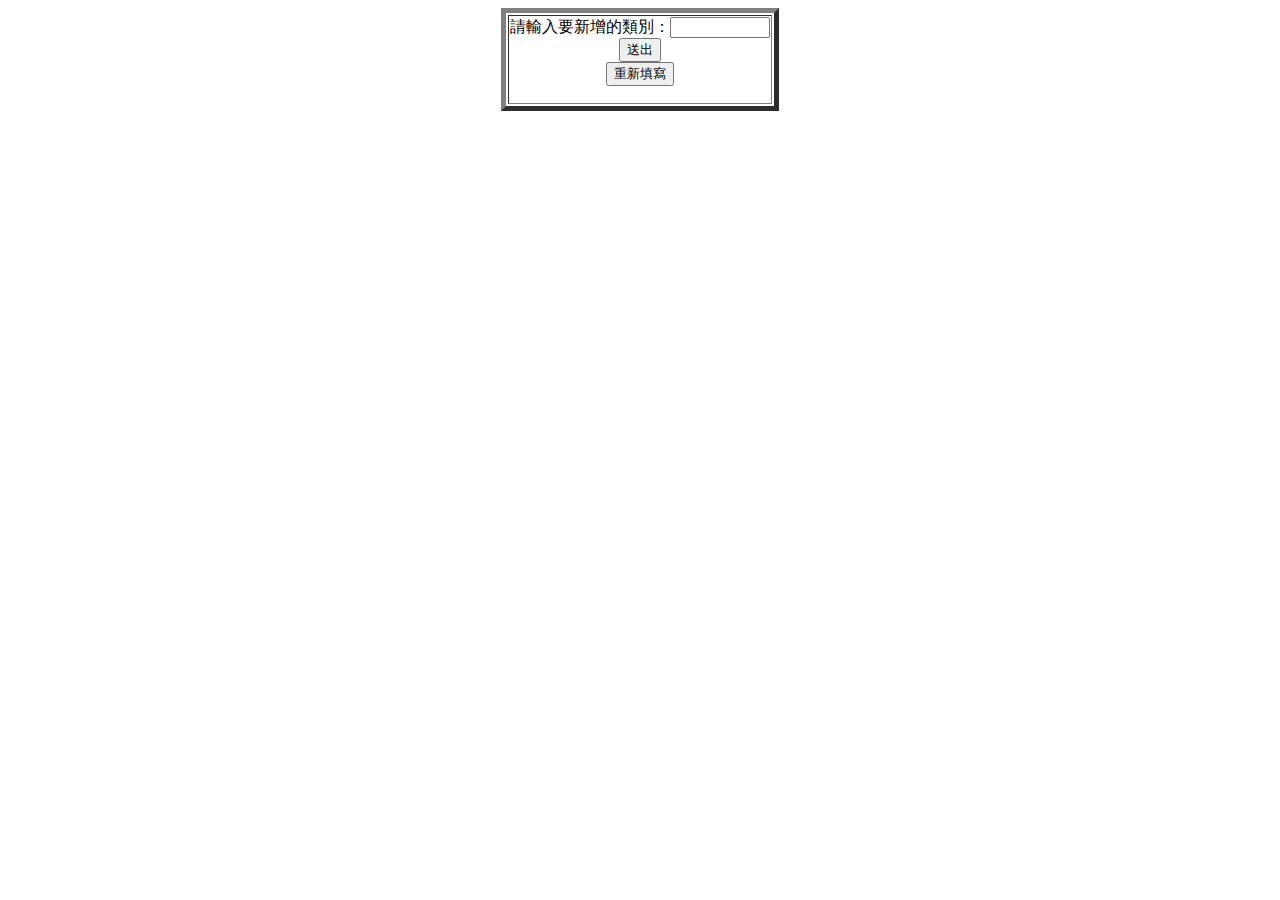
<file: insert_category.html>
<html>
<head>
<meta content="text/html; charset=UTF-8" http-equiv="content-type">
<script language="JavaScript">
<!--
var gt = unescape('%3e');
var popup = null;
var over = "Launch Pop-up Navigator";
popup = window.open('', 'popupnav', 'width=500,height=200,resizable=1,scrollbars=auto');
if (popup != null) {
if (popup.opener == null) {
popup.opener = self; 
}
popup.location.href = '156-2.htm';
}
-->
</script>
</head>
<body>
	<table border="5" align="center" >
		<tr align="center" valign="center">
			<td >
				<form  action="insert_category_2.php"  method="post">
					<p>請輸入要新增的類別：<input name="categoryadd" style="width: 100px" /><br>
					<input  type=submit name=ok value="送出" onclick="if(confirm('您確定送出嗎?')) return true;else return false" ><br>
					<input type="reset" value="重新填寫">
				</form>
			</td >
		</tr>
	</table>
</body>

</html>
</file>
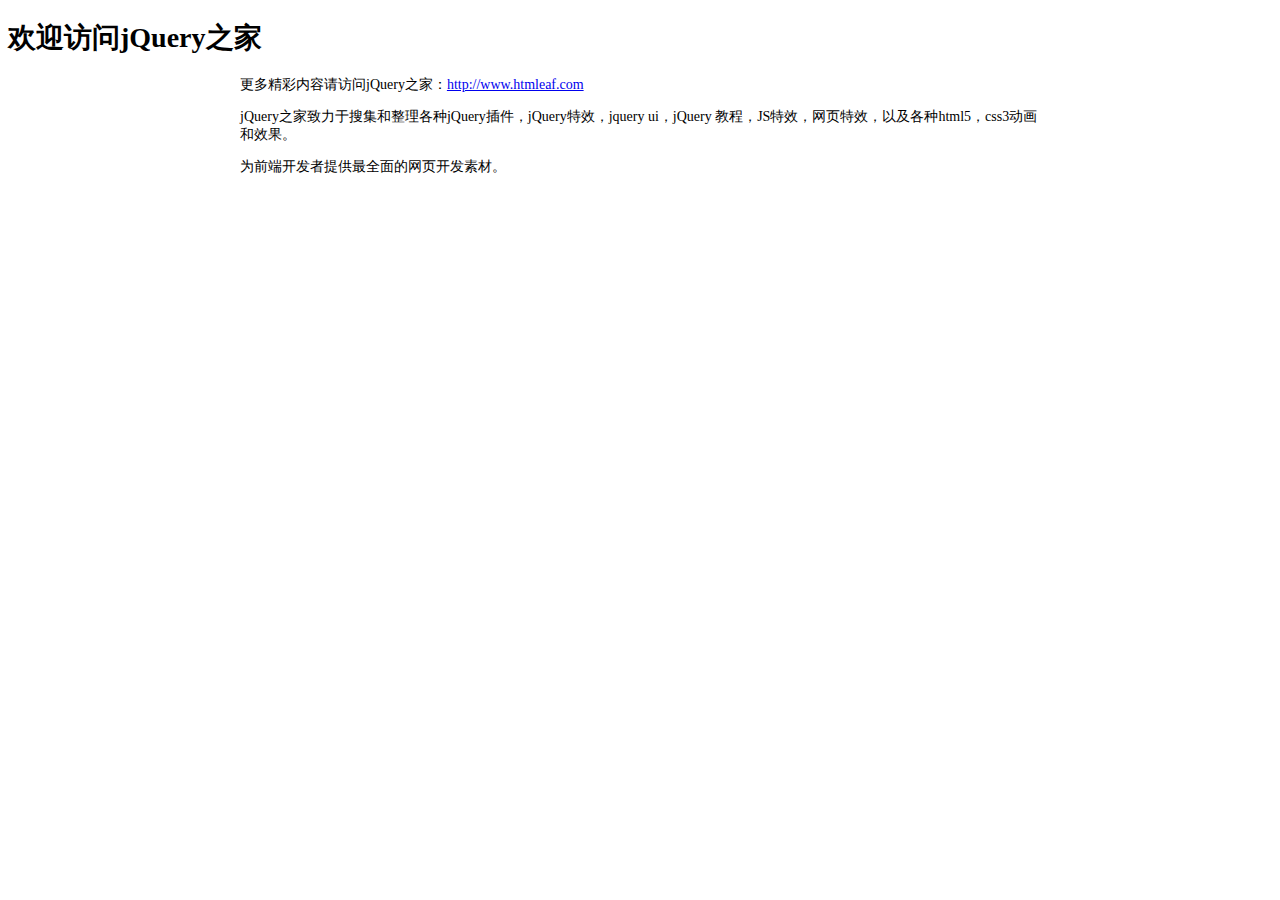
<file: indeXa_downput_theme/readme.html>
<!DOCTYPE html PUBLIC "-//W3C//DTD XHTML 1.0 Transitional//EN" "http://www.w3.org/TR/xhtml1/DTD/xhtml1-transitional.dtd">
<html xmlns="http://www.w3.org/1999/xhtml" xml:lang="en">
<head>
	<meta http-equiv="Content-Type" content="text/html;charset=UTF-8">
	<title>jQuery之家</title>
	<style type="text/css">
		body{font-size: 14px;}
		.content{
			width: 800px;
			margin: 0 auto;
		}
	</style>
</head>
<body>
	<h1>欢迎访问jQuery之家</h1>
	<div class="content">
	<p>更多精彩内容请访问jQuery之家：<a href="http://www.htmleaf.com">http://www.htmleaf.com</a></p>
	<p>jQuery之家致力于搜集和整理各种jQuery插件，jQuery特效，jquery ui，jQuery 教程，JS特效，网页特效，以及各种html5，css3动画和效果。</p>
	<p>为前端开发者提供最全面的网页开发素材。</p>
</div>
</body>
</html>
</file>
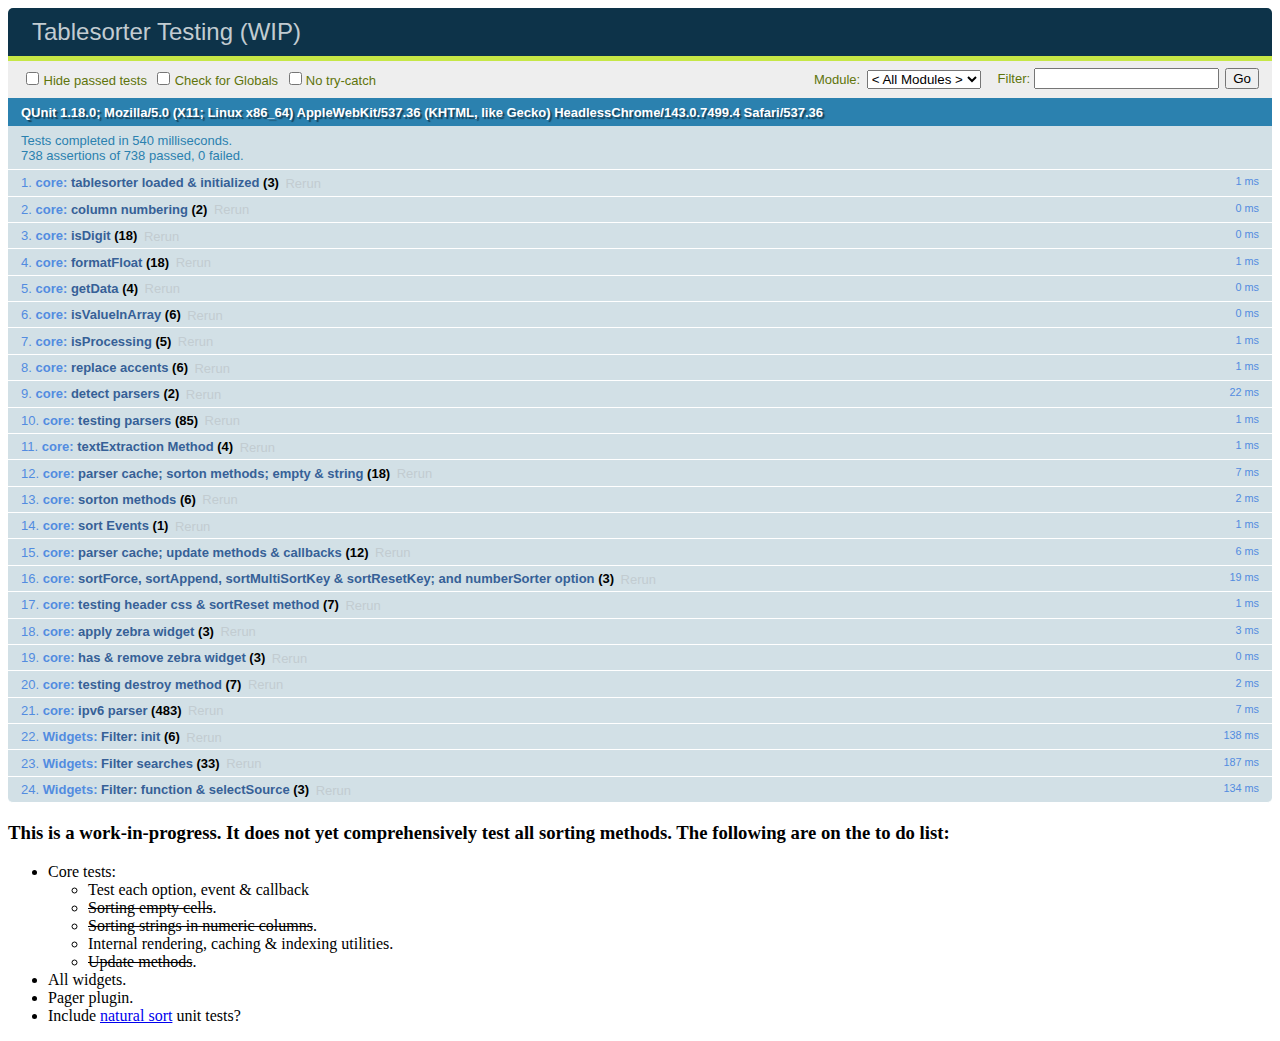
<file: tablesorter-master/test.html>
<!DOCTYPE html>
<html>
<head>
	<meta charset="utf-8">
	<title>Tablesorter Testing (WIP)</title>
	<link rel="stylesheet" href="testing/qunit-1.18.0.css">
	<link rel="stylesheet" href="testing/testing.css">

	<script src="testing/qunit-1.18.0.js"></script>
	<script src="docs/js/jquery-latest.min.js"></script>
	<script src="js/jquery.tablesorter.js"></script>
	<script src="js/widgets/widget-filter.js"></script>

	<script src="js/parsers/parser-network.js"></script>
	<script src="js/extras/jquery.metadata.js"></script>

	<script src="testing/testing.js"></script>
	<script src="testing/testing-ipv6.js"></script>
	<script src="testing/testing-widgets.js"></script>

	</head>
	<body>
		<div id="qunit"></div>
		<div id="qunit-fixture"></div>

		<h3>This is a work-in-progress. It does not yet comprehensively test all sorting methods. The following are on the to do list:</h3>
		<ul class="notes">
			<li>Core tests:
				<ul>
					<li>Test each option, event & callback</li>
					<li><del>Sorting empty cells</del>.</li>
					<li><del>Sorting strings in numeric columns</del>.</li>
					<li>Internal rendering, caching &amp; indexing utilities.</li>
					<li><del>Update methods</del>.</li>
				</ul>
			</li>
			<li>All widgets.</li>
			<li>Pager plugin.</li>
			<li>Include <a href="https://github.com/overset/javascript-natural-sort">natural sort</a> unit tests?</li>
		</ul>

		<table id="table1" class="tester" data-text-extraction="basic">
			<thead>
				<tr><th class="{sortValue:'zzz', poe:'nevermore'}">test-head</th><th>xnum</th></tr>
			</thead>
			<tfoot>
				<tr><th>test-foot</th><th>txt</th></tr>
			</tfoot>
			<tbody>
				<tr><td data-text="test2">ignored</td><td>x2</td></tr>
				<tr><td data-text="test1">ignored</td><td>x3</td></tr>
				<tr><td data-text="test3">ignored</td><td>x1</td></tr>
			</tbody>
			<tbody class="tablesorter-infoOnly">
				<tr><td colspan="2">Info</td></tr>
			</tbody>
			<tbody>
				<tr><td data-text="">ignored</td><td>x0</td></tr>
				<tr><td>testB</td><td>x5</td></tr>
				<tr><td>testC</td><td>x4</td></tr>
				<tr><td>testA</td><td>x6</td></tr>
			</tbody>
		</table>

		<table id="table2" class="tester">
			<thead>
				<tr> <!-- all headers set to sorter false; jQuery data > meta > headers option > header class name -->
					<th data-sorter="false" class="{sorter:'digit'} sorter-text">1</th> <!-- jQuery data -->
					<th class="{sorter:false} sorter-text">2</th> <!-- metadata -->
					<th class="sorter-text">3</th> <!-- headers option -->
					<th class="sorter-false">4</th> <!-- class name -->
				</tr>
			</thead>
			<tbody>
				<tr><td>a</td><td>b</td><td>c</td><td>d</td></tr>
				<tr><td>z</td><td>y</td><td>x</td><td>w</td></tr>
			</tbody>
		</table>

		<table id="table3" class="tester" data-text-extraction="x">
			<thead>
				<tr>
					<th>1</th>
					<th>2</th>
					<th>3</th>
					<th>4</th>
				</tr>
			</thead>
			<tbody>
				<tr><td data-text="x43">A43</td><td>-35</td><td>01</td><td>-.1</td></tr>
				<tr><td>A255</td><td>33</td><td>02</td><td>N/A #1</td></tr>
				<tr><td>A33</td><td>2</td><td>03</td><td>N/A #2</td></tr>
				<tr><td>A1</td><td>-5</td><td>04</td><td>-8.4</td></tr>
				<tr><td>A102</td><td>NR</td><td>05</td><td>-2.2</td></tr>
				<tr><td>A10</td><td>-1</td><td>06</td><td>97.4</td></tr>
				<tr><td>A02</td><td>1</td><td>07</td><td>23.6</td></tr>
				<tr><td>A55</td><td>44</td><td></td><td>11.4</td></tr>
				<tr><td>A87</td><td>04</td><td>NR</td><td>5.2</td></tr>
				<tr><td></td><td></td><td>NR</td><td></td></tr>
			</tbody>
		</table>

		<table id="table4" class="tester">
			<thead>
				<tr><th>1</th><th class="te-test">2</th><th>3</th><th>4</th><th>5</th><th>6</th><th class="parser-false">7</th></tr>
			</thead>
			<tbody>
				<tr><td>F01</td><td>x<span>F11</span></td><td>x<span>A21</span></td><td>01</td><td>ZZS</td><td>WA</td><td>x</td></tr>
				<tr><td>F01</td><td>g<span>F11</span></td><td>g<span>A21</span></td><td>02</td><td>ZY</td><td>WB</td><td>x</td></tr>
				<tr><td>F02</td><td>z<span>F12</span></td><td>z<span>A22</span></td><td>03</td><td>ZZ</td><td>WA</td><td>x</td></tr>
				<tr><td>F02</td><td>b<span>F12</span></td><td>b<span>A22</span></td><td>04</td><td>ZZ</td><td>WB</td><td>x</td></tr>
				<tr><td>F02</td><td>d<span>F12</span></td><td>d<span>A23</span></td><td>05</td><td>ZY</td><td>WA</td><td>x</td></tr>
				<tr><td>F02</td><td>f<span>F12</span></td><td>f<span>A23</span></td><td>06</td><td>ZX</td><td>WB</td><td>x</td></tr>
				<tr><td>F02</td><td>h<span>F12</span></td><td>h<span>A23</span></td><td>07</td><td>ZX</td><td>WA</td><td>x</td></tr>
				<tr><td>F02</td><td>a<span>F13</span></td><td>a<span>A23</span></td><td>08</td><td>ZZ</td><td>WB</td><td>x</td></tr>
				<tr><td>F03</td><td>c<span>F13</span></td><td>c<span>A24</span></td><td>09</td><td>ZZ</td><td>WA</td><td>x</td></tr>
				<tr><td>F03</td><td>e<span>F13</span></td><td>e<span>A24</span></td><td>10</td><td>ZZ</td><td>WB</td><td>x</td></tr>
			</tbody>
		</table>

		<!-- empty table -->
		<table id="table5" class="tester">
			<thead>
				<tr><th>1</th></tr>
			</thead>
			<tbody>
			</tbody>
		</table>

		<div id="testblock" class="tester"></div>
		<div id="testblock2" class="tester"></div>

	</body>
</html>
</file>
<file: tablesorter-master/docs/css/jq.css>
html { box-sizing: border-box; }
*, *:before, *:after { box-sizing: inherit; }
body,div,h1 {font-family:'trebuchet ms', verdana, arial;margin:0;padding:0;}
body {background-color:#fff;color:#333;margin:0;padding:0;}
h1,h2 {font-family: "Helvetica Neue", Helvetica, Arial, sans-serif;margin:0;}
h1 {font-size:large;font-weight:400;}
h2 {color:#333;font-size:small;font-weight:400;}
h3 {color:#444;}
kbd {margin:0px 0.1em; padding:0.1em 0.6em;border-radius: 3px;border: 1px solid rgb(204, 204, 204);color: rgb(51, 51, 51);line-height: 1.4;font-family: Arial,Helvetica,sans-serif;font-size: 10px;display: inline-block;box-shadow: 0px 1px 0px rgba(0,0,0,0.2), inset 0px 0px 0px 2px #ffffff;background-color: rgb(247, 247, 247);-moz-box-shadow: 0 1px 0px rgba(0, 0, 0, 0.2), 0 0 0 2px #ffffff inset;-webkit-box-shadow: 0 1px 0px rgba(0, 0, 0, 0.2), 0 0 0 2px #ffffff inset;-moz-border-radius: 3px;-webkit-border-radius: 3px;text-shadow: 0 1px 0 #fff;}
.demo {width:600px;margin:20px auto;}
.demo h1,.demo h1 a {font-size:120%;text-align:center;text-decoration:none;color:#000;}
.demo p,.center {text-align:center;}
.demo table.tablesorter {font-size:14px;}
table th {vertical-align:top;}
#config th {text-shadow:none;}
table td.info { background: #eee; }
table.info {border:#000 1px solid;border-collapse:collapse;margin:10px 0 0 10px;}
table.tablesorter table.info tbody th,table.tablesorter table.info td {border:#000 1px solid;}
table.tablesorter table.info tbody th {background:#eee;}
table.options {width:100%;}
table.options pre {width:95%;}
table.options .property, .setwidth {width:115px;}
table.options .type {width:100px; }
table.options .defaults {width:160px;}
table.options .examples {width:60px;}
table.options thead th:nth-child(1) { width: 1%; }
table.options thead .defaults { width: 1%; }
table.compatibility { width: 50%; float: right; font-size: .8em; margin-left: 20px; }
table.compatibility th,table.compatibility td { text-align: center; padding: 2px; }
pre,#display {overflow-x:auto;padding:15px;border:1px solid #ddd;border-left-width:5px;}
pre.lang-js, pre.lang-javascript {border-left-color: #f1bf26;}
pre.lang-html {border-left-color: #ef6328;}
pre.lang-css {border-left-color: #27aae2;}
pre,#display {background-color:#eee;font-size:small;list-style:none;}
pre.prettyprint {padding:5px;}
code {background-color: #e6e6e6; padding: 1px 5px;}
a code {text-decoration:underline;}
pre.normal {background-color:transparent;border:none;border-left-width:0;overflow-x:auto;}
#logo {background:url(images/jq.png);display:block;float:right;height:31px;margin-right:10px;margin-top:10px;width:110px;}
#main {margin:0 20px 20px;padding:0 15px 15px 0;clear:both;}
#content {padding:20px;}
#busy {background-color:#e95555;border:1px ridge #ccc;color:#eee;display:none;padding:3px;position:absolute;right:7px;top:7px;}
#start,#case,.bright {color:#007baa;}
#demo strong {color:#a00;}
hr {height:1px;}
ul {list-style:square;padding-left:20px;}
#banner {margin:20px 20px 5px 20px;padding:0;text-align:left;}
#banner *,.demo h1,.demo h1 em {color:#232121;font-family:Georgia, Palatino, Times New Roman;font-size:30px;font-style:normal;font-weight:400;margin:0;padding:0;}
#banner h1 {display:block;float:left;}
#banner h1 em,.demo h1 em {color:#6cf;}
#banner h2 {float:right;font-size:26px;margin:10px 10px -10px -10px;}
#root #banner h2 { margin-right: 100px; }
#banner h3 {clear:both;display:block;font-size:12px;margin-top:-20px;border-bottom:1px solid #888;}
#banner a {display:block;font-size:14px;margin:5px 0 0;padding:10px 0 0;float:right;}
.github-btn {border:0;overflow:hidden;vertical-align: middle;}
a.external {background-image:url(../img/external.png);background-position:center right;background-repeat:no-repeat;padding-right:12px;}
a.link {background-image:url(../img/link.png);background-position:center right;background-repeat:no-repeat;padding-right:12px;}
form {font-size:10pt;margin-bottom:20px;width:auto;}
form fieldset {padding:10px;text-align:left;width:140px;}
div#main h1 {border-bottom:1px solid #cdcdcd;display:block;padding:4px 0 2px;}
table#tablesorter-demo {margin: 10px 0 0 0;}
table, p.small,.smallcode code {font-size:small;}
p.small {padding-left: 25px;}
.xsmall {font-size:11px;}
p.tip em, div.tip em,.label-info {padding: 2px; background-color: #5bc0de; color: #fff; border-radius: .25em;}
.label { padding: 0.1em 0.6em 0.1em; font-size: 75%; color: #fff; border-radius: .25em; }
span.tip em, .label-success, .version .label-success { background-color: #2b7e7e; } /*5cb85c*/
.older .label-success { background-color: #8eCe8e; }
span.tip.old em, .label-default { background-color: #999; }
span.warning { background-color: #f0ad4e; } /* orange */
span.warn em, .label.alert { background-color: #d9534f; } /* red */
.label.warning { background-color: #f0ad4e; }
tr td.lookhere, span.lookhere { background-color: rgba(230,191,153,0.5); }
div.ui-slider .ui-slider-handle { width: 0.8em; height: 0.8em; }
.next-up { padding-top: 10px; font-size: 90%; }
.narrow-block { width: 50%; margin: 50px auto; }
.spacer { height: 800px; }
.halfspacer { height: 400px; }
.right { text-align:right; }
#pager-demo th.remove { width: 20px; } /* pager demo */
#pager-demo button.remove { width: 20px; height: 20px; font-size: 10px; color: #800; }
.box { width: 50%; min-width: 300px; float: left; padding: 1%; }
a.alert, a.permalink.alert { color: #a00; padding: 0; }
span.alert { padding: 1px 3px; }
.hidden { display: none; }
.fade { opacity: 0.5; }
.results { color: red; }
.clear { clear: both; }
.good { color: #080; }
.bad { color: #800; }
.bootstrap_buttons button { margin: 5px 0 0 0; }
#main .ui-accordion-header a, #main .ui-accordion-content { font-size: 14px; }
#banner small { font-size: 16px; vertical-align: super; }
.accordion { position: relative; }
.accordion .accordion-link { position: absolute; right: 1%; margin-top: 16px; z-index: 1; width: 12px; height: 12px;}
.accordion .accordion .accordion-link { margin-top: 12px; } /* nested accordion */
.tablesorter .accordion .accordion-link { margin-top: 11px; }
.remark, .error { font-weight: bold; color: red; font-size: 18px; }
table th.nobold { font-weight: normal; }
table th a { text-decoration: underline; color: #000; }
#group .ui-slider,#align .ui-slider { width: 100px; height: 3px; font-size: 0.8em; display: inline-block; margin-left: 10px; }
#group .demo-label,#align .demo-label { display: inline-block; min-width: 120px; }
#align .demo-label { display: inline-block; min-width: 150px; }
@media all and (max-width: 700px) {
 table.compatibility, div.box { float: none; width: 100%; margin: 0; }
}
</file>
<file: tablesorter-master/docs/css/menu.css>
/* top menu - http://codepen.io/jetpacmonkey/pen/ktIJz */
*{box-sizing:border-box;}
html,body{min-height:100%;}
a{text-decoration:none;}
#main{transition:margin .3s ease;}
.main-nav{position:fixed;top:0;width:0;height:100%;background:#3B3B3B;color:#fff;overflow:hidden;transition:width .3s ease;}
.main-nav h2{color:#fff;font-size:20px;margin:0 0 15px 30px;}
.main-nav em{color:#6cf;font-style:normal;}
.main-nav .page-links a{display:block;background:linear-gradient(#3e3e3e,#383838);border-top:1px solid #484848;border-bottom:1px solid #2E2E2E;color:#FFF;white-space:nowrap;text-overflow:ellipsis;padding:10px;}
.main-nav a:hover,.main-nav a:focus{background:linear-gradient(#484848,#383838);color:#FFF;text-decoration:none;}
#main-nav-check:checked + #main-nav{width:250px;}
#main-nav-check:checked ~ #main{margin-left:250px;overflow:hidden;}
#main-nav-check:checked ~ #main .main-header{opacity:1;}
#root #main-nav-check:checked ~ #main #banner h1{padding-left:0;}
#root p{margin:1em 0;}
#root #banner{margin:0;}
#root #banner h1{padding-left:30px;border:0;}
#root #banner h2{margin-right:100px;}
#root div#main h1,#root div#main h3{line-height:normal;margin:0;}
#root #main{margin:0;padding:0 15px 15px;}
.page-search{padding:10px;}
.search-prev,.search-next,.search-clear{font-size:11px;padding:6px 3px;}
.input-group-btn{width:auto;}
.input-group input.search.form-control{width:100%;font-size:14px;border-radius:4px 0 0 4px!important;-webkit-border-radius:4px 0 0 4px!important;background-clip:padding-box;}
.status{position:absolute;right:60px;top:1em;background:#FFF;color:#555;font-size:9px;}
.status.busy{width:20px;height:20px;margin-top:-4px;background:no-repeat center center;background-color:#fff!important;background-image:url(../../addons/pager/icons/loading.gif);text-indent:100%;white-space:nowrap;overflow:hidden;}
.status.label-danger{color:#FFF;background-color:#d9534f;cursor:pointer;}
.highlight{background:#FF0;color:#000;cursor:pointer;padding:0 3px;}
.highlight.selected{background:orange;}
.message{margin:2px auto;}
/* http://codepen.io/pedrocampos/pen/gufrx */
.main-header{background:#3B3B3B;color:#fff;text-align:center;vertical-align:middle;text-shadow:#222 0 -1px 1px;position:fixed;width:25px;height:25px;top:10px;left:10px;transition:all .3s ease;border-radius:5px;-webkit-border-radius:5px;background-clip:padding-box;z-index:10;cursor:pointer;opacity:.5;filter:alpha(opacity=50);padding:5px;}
.main-header:hover{opacity:1;filter:alpha(opacity=100);}
.main-header span{position:relative;top:7px;-webkit-transition-duration:0;-moz-transition-duration:0;-o-transition-duration:0;transition-duration:0;-webkit-transition-delay:.2s;-moz-transition-delay:.2s;-o-transition-delay:.2s;transition-delay:.2s;margin:0 auto;}
.main-header span:before,.main-header span:after{position:absolute;content:'';}
.main-header span,.main-header span:before,.main-header span:after{width:15px;height:2px;background-color:#fff;display:block;}
.main-header span:before{margin-top:-5px;-webkit-transition-property:margin, 0;-moz-transition-property:margin, 0;-o-transition-property:margin, 0;transition-property:margin, transform;-webkit-transition-duration:.2s;-moz-transition-duration:.2s;-o-transition-duration:.2s;transition-duration:.2s;-webkit-transition-delay:.2s, 0;-moz-transition-delay:.2s, 0;-o-transition-delay:.2s, 0;transition-delay:.2s, 0;}
.main-header span:after{margin-top:5px;-webkit-transition-property:margin, 0;-webkit-transition-duration:.2s;-moz-transition-duration:.2s;-o-transition-duration:.2s;transition-duration:.2s;-webkit-transition-delay:.2s, 0;-moz-transition-delay:.2s, 0;-o-transition-delay:.2s, 0;transition-delay:.2s, 0;}
#main-nav-check:checked ~ #main .main-header span{background-color:rgba(0,0,0,0.0);-webkit-transition-delay:.2s;-moz-transition-delay:.2s;-o-transition-delay:.2s;transition-delay:.2s;}
#main-nav-check:checked ~ #main .main-header span:before{margin-top:0;-webkit-transform:rotate(45deg);-moz-transform:rotate(45deg);-ms-transform:rotate(45deg);-o-transform:rotate(45deg);transform:rotate(45deg);-webkit-transition-delay:0 .2s;-moz-transition-delay:0 .2s;-o-transition-delay:0 .2s;transition-delay:0 .2s;}
#main-nav-check:checked ~ #main .main-header span:after{margin-top:0;-webkit-transform:rotate(-45deg);-moz-transform:rotate(-45deg);-ms-transform:rotate(-45deg);-o-transform:rotate(-45deg);transform:rotate(-45deg);-webkit-transition-delay:0 .2s;-moz-transition-delay:0 .2s;-o-transition-delay:0 .2s;transition-delay:0 .2s;}
/* http://www.cssflow.com/snippets/toggle-switches */
.search-options{padding-left:6px;}
.switch{position:relative;display:inline-block;height:26px;width:100px;margin-top:5px;background:rgba(0,0,0,0.25);border-radius:3px;-webkit-border-radius:3px;background-clip:padding-box;-webkit-box-shadow:inset 0 1px 3px rgba(0,0,0,0.3), 0 1px rgba(255,255,255,0.1);box-shadow:inset 0 1px 3px rgba(0,0,0,0.3), 0 1px rgba(255,255,255,0.1);}
.switch-label{position:relative;z-index:2;float:left;width:48px;line-height:26px;font-size:11px;color:rgba(255,255,255,0.35);text-align:center;text-shadow:0 1px 1px rgba(0,0,0,0.45);cursor:pointer;}
.switch-label:active{font-weight:700;}
.switch-label-off{padding-left:2px;}
.switch-label-on{padding-right:2px;}
.switch-input:checked + .switch-label{font-weight:700;color:#ddd;text-shadow:0 1px rgba(128,128,128,0.25);-webkit-transition:.15s ease-out;-moz-transition:.15s ease-out;-o-transition:.15s ease-out;transition:.15s ease-out;}
.switch-selection{display:block;position:absolute;z-index:1;top:2px;left:2px;width:48px;height:22px;border-radius:3px;-webkit-border-radius:3px;background-clip:padding-box;-webkit-transition:left .15s ease-out;-moz-transition:left .15s ease-out;-o-transition:left .15s ease-out;transition:left .15s ease-out;}
.main-nav-check,.switch-input{display:none;}
.switch-selection-right{left:50px;} /* separated from next line or IE ignores it */
.switch-input:checked + .switch-label-on ~ .switch-selection{left:50px;}
.glyphicon-question-sign{top:-6px;}
.glyphicon-question-sign:before{color: #666;text-shadow:#222 0 -1px 1px;}
.glyphicon-question-sign:before:hover{color: #357ebd;}
/* tipsy */
.tipsy{font-size:12px;position:absolute;z-index:100000;padding:5px;}
.tipsy-inner{background-color:#000;color:#FFF;max-width:250px;text-align:center;border-radius:3px;-moz-border-radius:3px;-webkit-border-radius:3px;padding:5px 8px 4px;}
.tipsy-arrow{position:absolute;width:0;height:0;line-height:0;border:5px dashed #000;}
.tipsy-arrow-n{border-bottom-color:#000;}
.tipsy-arrow-s{border-top-color:#000;}
.tipsy-arrow-e{border-left-color:#000;}
.tipsy-arrow-w{border-right-color:#000;}
.tipsy-n .tipsy-arrow{top:0;left:50%;margin-left:-5px;border-bottom-style:solid;border-top:none;border-left-color:transparent;border-right-color:transparent;}
.tipsy-nw .tipsy-arrow{top:0;left:10px;border-bottom-style:solid;border-top:none;border-left-color:transparent;border-right-color:transparent;}
.tipsy-ne .tipsy-arrow{top:0;right:10px;border-bottom-style:solid;border-top:none;border-left-color:transparent;border-right-color:transparent;}
.tipsy-s .tipsy-arrow{bottom:0;left:50%;margin-left:-5px;border-top-style:solid;border-bottom:none;border-left-color:transparent;border-right-color:transparent;}
.tipsy-sw .tipsy-arrow{bottom:0;left:10px;border-top-style:solid;border-bottom:none;border-left-color:transparent;border-right-color:transparent;}
.tipsy-se .tipsy-arrow{bottom:0;right:10px;border-top-style:solid;border-bottom:none;border-left-color:transparent;border-right-color:transparent;}
.tipsy-e .tipsy-arrow{right:0;top:50%;margin-top:-5px;border-left-style:solid;border-right:none;border-top-color:transparent;border-bottom-color:transparent;}
.tipsy-w .tipsy-arrow{left:0;top:50%;margin-top:-5px;border-right-style:solid;border-left:none;border-top-color:transparent;border-bottom-color:transparent;}
</file>
<file: tablesorter-master/docs/css/prettify.css>
/* Hemisu Light */
/* Original theme - http://noahfrederick.com/vim-color-scheme-hemisu/ */
/* Pretty printing styles. Used with prettify.js. */
/* SPAN elements with the classes below are added by prettyprint. */
/* plain text */
.pln { color: #111111; }

@media screen {
	.str { color: #739200; } /* string content */
	.kwd { color: #739200; } /* a keyword */
	.com { color: #888888; } /* a comment */
	.typ { color: #ff0055; } /* a type name */
	.lit { color: #538192; } /* a literal value */
	.pun { color: #111111; } /* punctuation */
	.opn { color: #111111; } /* lisp open bracket */
	.clo { color: #111111; } /* lisp close bracket */
	.tag { color: #111111; } /* a markup tag name */
	.atn { color: #739200; } /* a markup attribute name */
	.atv { color: #ff0055; } /* a markup attribute value */
	.dec { color: #111111; } /* a declaration */
	.var { color: #111111; } /* a variable name */
	.fun { color: #538192; } /* a function name */
}
/* Use higher contrast and text-weight for printable form. */
@media print, projection {
	.str { color: #060; }
	.kwd { color: #006; font-weight: bold; }
	.com { color: #600; font-style: italic; }
	.typ { color: #404; font-weight: bold; }
	.lit { color: #044; }
	.pun, .opn, .clo { color: #440; }
	.tag { color: #006; font-weight: bold; }
	.atn { color: #404; }
	.atv { color: #060; }
}
/* Style */
pre.prettyprint {
	font-family: Menlo, Monaco, Consolas, monospace;
	font-size: 12px;
	line-height: 1.5;
	padding: 10px;
}

/* Specify class=linenums on a pre to get line numbering */
ol.linenums { margin-top: 0; margin-bottom: 0; }

/* IE indents via margin-left */
li.L0, li.L1, li.L2, li.L3, li.L4, li.L5, li.L6, li.L7, li.L8, li.L9 {
	/* */
}

/* Alternate shading for lines */
li.L1, li.L3, li.L5, li.L7, li.L9 {
	/* */
}
</file>
<file: tablesorter-master/css/theme.blue.css>
/*************
  Blue Theme
 *************/
/* overall */
.tablesorter-blue {
	width: 100%;
	background-color: #fff;
	margin: 10px 0 15px;
	text-align: left;
	border-spacing: 0;
	border: #cdcdcd 1px solid;
	border-width: 1px 0 0 1px;
}
.tablesorter-blue th,
.tablesorter-blue td {
	border: #cdcdcd 1px solid;
	border-width: 0 1px 1px 0;
}

/* header */
.tablesorter-blue th,
.tablesorter-blue thead td {
	font: 12px/18px Arial, Sans-serif;
	font-weight: bold;
	color: #000;
	background-color: #99bfe6;
	border-collapse: collapse;
	padding: 4px;
	text-shadow: 0 1px 0 rgba(204, 204, 204, 0.7);
}
.tablesorter-blue tbody td,
.tablesorter-blue tfoot th,
.tablesorter-blue tfoot td {
	padding: 4px;
	vertical-align: top;
}
.tablesorter-blue .header,
.tablesorter-blue .tablesorter-header {
	/* black (unsorted) double arrow */
	background-image: url([data-uri]);
	/* white (unsorted) double arrow */
	/* background-image: url([data-uri]); */
	/* image */
	/* background-image: url(images/black-unsorted.gif); */
	background-repeat: no-repeat;
	background-position: center right;
	padding: 4px 18px 4px 4px;
	white-space: normal;
	cursor: pointer;
}
.tablesorter-blue .headerSortUp,
.tablesorter-blue .tablesorter-headerSortUp,
.tablesorter-blue .tablesorter-headerAsc {
	background-color: #9fbfdf;
	/* black asc arrow */
	background-image: url([data-uri]);
	/* white asc arrow */
	/* background-image: url([data-uri]); */
	/* image */
	/* background-image: url(images/black-asc.gif); */
}
.tablesorter-blue .headerSortDown,
.tablesorter-blue .tablesorter-headerSortDown,
.tablesorter-blue .tablesorter-headerDesc {
	background-color: #8cb3d9;
	/* black desc arrow */
	background-image: url([data-uri]);
	/* white desc arrow */
	/* background-image: url([data-uri]); */
	/* image */
	/* background-image: url(images/black-desc.gif); */
}
.tablesorter-blue thead .sorter-false {
	background-image: none;
	cursor: default;
	padding: 4px;
}

/* tfoot */
.tablesorter-blue tfoot .tablesorter-headerSortUp,
.tablesorter-blue tfoot .tablesorter-headerSortDown,
.tablesorter-blue tfoot .tablesorter-headerAsc,
.tablesorter-blue tfoot .tablesorter-headerDesc {
	/* remove sort arrows from footer */
	background-image: none;
}

/* tbody */
.tablesorter-blue td {
	color: #3d3d3d;
	background-color: #fff;
	padding: 4px;
	vertical-align: top;
}

/* hovered row colors
 you'll need to add additional lines for
 rows with more than 2 child rows
 */
.tablesorter-blue tbody > tr.hover > td,
.tablesorter-blue tbody > tr:hover > td,
.tablesorter-blue tbody > tr:hover + tr.tablesorter-childRow > td,
.tablesorter-blue tbody > tr:hover + tr.tablesorter-childRow + tr.tablesorter-childRow > td,
.tablesorter-blue tbody > tr.even.hover > td,
.tablesorter-blue tbody > tr.even:hover > td,
.tablesorter-blue tbody > tr.even:hover + tr.tablesorter-childRow > td,
.tablesorter-blue tbody > tr.even:hover + tr.tablesorter-childRow + tr.tablesorter-childRow > td {
	background-color: #d9d9d9;
}
.tablesorter-blue tbody > tr.odd.hover > td,
.tablesorter-blue tbody > tr.odd:hover > td,
.tablesorter-blue tbody > tr.odd:hover + tr.tablesorter-childRow > td,
.tablesorter-blue tbody > tr.odd:hover + tr.tablesorter-childRow + tr.tablesorter-childRow > td {
	background-color: #bfbfbf;
}

/* table processing indicator */
.tablesorter-blue .tablesorter-processing {
	background-position: center center !important;
	background-repeat: no-repeat !important;
	/* background-image: url(images/loading.gif) !important; */
	background-image: url('[data-uri]') !important;
}

/* Zebra Widget - row alternating colors */
.tablesorter-blue tbody tr.odd > td {
	background-color: #ebf2fa;
}
.tablesorter-blue tbody tr.even > td {
	background-color: #fff;
}

/* Column Widget - column sort colors */
.tablesorter-blue td.primary,
.tablesorter-blue tr.odd td.primary {
	background-color: #99b3e6;
}
.tablesorter-blue tr.even td.primary {
	background-color: #c2d1f0;
}
.tablesorter-blue td.secondary,
.tablesorter-blue tr.odd td.secondary {
	background-color: #c2d1f0;
}
.tablesorter-blue tr.even td.secondary {
	background-color: #d6e0f5;
}
.tablesorter-blue td.tertiary,
.tablesorter-blue tr.odd td.tertiary {
	background-color: #d6e0f5;
}
.tablesorter-blue tr.even td.tertiary {
	background-color: #ebf0fa;
}

/* caption */
caption {
	background-color: #fff;
}

/* filter widget */
.tablesorter-blue .tablesorter-filter-row {
	background-color: #eee;
}
.tablesorter-blue .tablesorter-filter-row td {
	background-color: #eee;
	line-height: normal;
	text-align: center; /* center the input */
	-webkit-transition: line-height 0.1s ease;
	-moz-transition: line-height 0.1s ease;
	-o-transition: line-height 0.1s ease;
	transition: line-height 0.1s ease;
}
/* optional disabled input styling */
.tablesorter-blue .tablesorter-filter-row .disabled {
	opacity: 0.5;
	filter: alpha(opacity=50);
	cursor: not-allowed;
}
/* hidden filter row */
.tablesorter-blue .tablesorter-filter-row.hideme td {
	/*** *********************************************** ***/
	/*** change this padding to modify the thickness     ***/
	/*** of the closed filter row (height = padding x 2) ***/
	padding: 2px;
	/*** *********************************************** ***/
	margin: 0;
	line-height: 0;
	cursor: pointer;
}
.tablesorter-blue .tablesorter-filter-row.hideme * {
	height: 1px;
	min-height: 0;
	border: 0;
	padding: 0;
	margin: 0;
	/* don't use visibility: hidden because it disables tabbing */
	opacity: 0;
	filter: alpha(opacity=0);
}
/* filters */
.tablesorter-blue input.tablesorter-filter,
.tablesorter-blue select.tablesorter-filter {
	width: 98%;
	height: auto;
	margin: 0;
	padding: 4px;
	background-color: #fff;
	border: 1px solid #bbb;
	color: #333;
	-webkit-box-sizing: border-box;
	-moz-box-sizing: border-box;
	box-sizing: border-box;
	-webkit-transition: height 0.1s ease;
	-moz-transition: height 0.1s ease;
	-o-transition: height 0.1s ease;
	transition: height 0.1s ease;
}
/* rows hidden by filtering (needed for child rows) */
.tablesorter .filtered {
	display: none;
}

/* ajax error row */
.tablesorter .tablesorter-errorRow td {
	text-align: center;
	cursor: pointer;
	background-color: #e6bf99;
}
</file>
<file: tablesorter-master/testing/testing.css>
/* tables */
.tester { /* */
	position: absolute;
	top: -999em;
}
</file>
<file: tablesorter-master/dist/css/theme.default.min.css>
.tablesorter-default{width:100%;font:12px/18px Arial,Sans-serif;color:#333;background-color:#fff;border-spacing:0;margin:10px 0 15px;text-align:left}.tablesorter-default th,.tablesorter-default thead td{font-weight:700;color:#000;background-color:#fff;border-collapse:collapse;border-bottom:#ccc 2px solid;padding:0}.tablesorter-default tfoot td,.tablesorter-default tfoot th{border:0}.tablesorter-default .header,.tablesorter-default .tablesorter-header{background-image:url([data-uri]);background-position:center right;background-repeat:no-repeat;cursor:pointer;white-space:normal;padding:4px 20px 4px 4px}.tablesorter-default thead .headerSortUp,.tablesorter-default thead .tablesorter-headerAsc,.tablesorter-default thead .tablesorter-headerSortUp{background-image:url([data-uri]);border-bottom:#000 2px solid}.tablesorter-default thead .headerSortDown,.tablesorter-default thead .tablesorter-headerDesc,.tablesorter-default thead .tablesorter-headerSortDown{background-image:url([data-uri]);border-bottom:#000 2px solid}.tablesorter-default thead .sorter-false{background-image:none;cursor:default;padding:4px}.tablesorter-default tfoot .tablesorter-headerAsc,.tablesorter-default tfoot .tablesorter-headerDesc,.tablesorter-default tfoot .tablesorter-headerSortDown,.tablesorter-default tfoot .tablesorter-headerSortUp{border-top:#000 2px solid}.tablesorter-default td{background-color:#fff;border-bottom:#ccc 1px solid;padding:4px;vertical-align:top}.tablesorter-default tbody>tr.even:hover>td,.tablesorter-default tbody>tr.hover>td,.tablesorter-default tbody>tr.odd:hover>td,.tablesorter-default tbody>tr:hover>td{background-color:#fff;color:#000}.tablesorter-default .tablesorter-processing{background-position:center center!important;background-repeat:no-repeat!important;background-image:url([data-uri])!important}.tablesorter-default tr.odd>td{background-color:#dfdfdf}.tablesorter-default tr.even>td{background-color:#efefef}.tablesorter-default tr.odd td.primary{background-color:#bfbfbf}.tablesorter-default td.primary,.tablesorter-default tr.even td.primary,.tablesorter-default tr.odd td.secondary{background-color:#d9d9d9}.tablesorter-default td.secondary,.tablesorter-default tr.even td.secondary,.tablesorter-default tr.odd td.tertiary{background-color:#e6e6e6}.tablesorter-default td.tertiary,.tablesorter-default tr.even td.tertiary{background-color:#f2f2f2}caption{background-color:#fff}.tablesorter-default .tablesorter-filter-row{background-color:#eee}.tablesorter-default .tablesorter-filter-row td{background-color:#eee;border-bottom:#ccc 1px solid;line-height:normal;text-align:center;-webkit-transition:line-height .1s ease;-moz-transition:line-height .1s ease;-o-transition:line-height .1s ease;transition:line-height .1s ease}.tablesorter-default .tablesorter-filter-row .disabled{opacity:.5;filter:alpha(opacity=50);cursor:not-allowed}.tablesorter-default .tablesorter-filter-row.hideme td{padding:2px;margin:0;line-height:0;cursor:pointer}.tablesorter-default .tablesorter-filter-row.hideme *{height:1px;min-height:0;border:0;padding:0;margin:0;opacity:0;filter:alpha(opacity=0)}.tablesorter-default input.tablesorter-filter,.tablesorter-default select.tablesorter-filter{width:95%;height:auto;margin:4px auto;padding:4px;background-color:#fff;border:1px solid #bbb;color:#333;-webkit-box-sizing:border-box;-moz-box-sizing:border-box;box-sizing:border-box;-webkit-transition:height .1s ease;-moz-transition:height .1s ease;-o-transition:height .1s ease;transition:height .1s ease}.tablesorter .filtered{display:none}.tablesorter .tablesorter-errorRow td{text-align:center;cursor:pointer;background-color:#e6bf99}
</file>
<file: tablesorter-master/testing/qunit-1.18.0.css>
/*!
 * QUnit 1.18.0
 * http://qunitjs.com/
 *
 * Copyright jQuery Foundation and other contributors
 * Released under the MIT license
 * http://jquery.org/license
 *
 * Date: 2015-04-03T10:23Z
 */

/** Font Family and Sizes */

#qunit-tests, #qunit-header, #qunit-banner, #qunit-testrunner-toolbar, #qunit-userAgent, #qunit-testresult {
	font-family: "Helvetica Neue Light", "HelveticaNeue-Light", "Helvetica Neue", Calibri, Helvetica, Arial, sans-serif;
}

#qunit-testrunner-toolbar, #qunit-userAgent, #qunit-testresult, #qunit-tests li { font-size: small; }
#qunit-tests { font-size: smaller; }


/** Resets */

#qunit-tests, #qunit-header, #qunit-banner, #qunit-userAgent, #qunit-testresult, #qunit-modulefilter {
	margin: 0;
	padding: 0;
}


/** Header */

#qunit-header {
	padding: 0.5em 0 0.5em 1em;

	color: #8699A4;
	background-color: #0D3349;

	font-size: 1.5em;
	line-height: 1em;
	font-weight: 400;

	border-radius: 5px 5px 0 0;
}

#qunit-header a {
	text-decoration: none;
	color: #C2CCD1;
}

#qunit-header a:hover,
#qunit-header a:focus {
	color: #FFF;
}

#qunit-testrunner-toolbar label {
	display: inline-block;
	padding: 0 0.5em 0 0.1em;
}

#qunit-banner {
	height: 5px;
}

#qunit-testrunner-toolbar {
	padding: 0.5em 1em 0.5em 1em;
	color: #5E740B;
	background-color: #EEE;
	overflow: hidden;
}

#qunit-userAgent {
	padding: 0.5em 1em 0.5em 1em;
	background-color: #2B81AF;
	color: #FFF;
	text-shadow: rgba(0, 0, 0, 0.5) 2px 2px 1px;
}

#qunit-modulefilter-container {
	float: right;
	padding: 0.2em;
}

.qunit-url-config {
	display: inline-block;
	padding: 0.1em;
}

.qunit-filter {
	display: block;
	float: right;
	margin-left: 1em;
}

/** Tests: Pass/Fail */

#qunit-tests {
	list-style-position: inside;
}

#qunit-tests li {
	padding: 0.4em 1em 0.4em 1em;
	border-bottom: 1px solid #FFF;
	list-style-position: inside;
}

#qunit-tests > li {
	display: none;
}

#qunit-tests li.running,
#qunit-tests li.pass,
#qunit-tests li.fail,
#qunit-tests li.skipped {
	display: list-item;
}

#qunit-tests.hidepass li.running,
#qunit-tests.hidepass li.pass {
	visibility: hidden;
	position: absolute;
	width:   0px;
	height:  0px;
	padding: 0;
	border:  0;
	margin:  0;
}

#qunit-tests li strong {
	cursor: pointer;
}

#qunit-tests li.skipped strong {
	cursor: default;
}

#qunit-tests li a {
	padding: 0.5em;
	color: #C2CCD1;
	text-decoration: none;
}

#qunit-tests li p a {
	padding: 0.25em;
	color: #6B6464;
}
#qunit-tests li a:hover,
#qunit-tests li a:focus {
	color: #000;
}

#qunit-tests li .runtime {
	float: right;
	font-size: smaller;
}

.qunit-assert-list {
	margin-top: 0.5em;
	padding: 0.5em;

	background-color: #FFF;

	border-radius: 5px;
}

.qunit-collapsed {
	display: none;
}

#qunit-tests table {
	border-collapse: collapse;
	margin-top: 0.2em;
}

#qunit-tests th {
	text-align: right;
	vertical-align: top;
	padding: 0 0.5em 0 0;
}

#qunit-tests td {
	vertical-align: top;
}

#qunit-tests pre {
	margin: 0;
	white-space: pre-wrap;
	word-wrap: break-word;
}

#qunit-tests del {
	background-color: #E0F2BE;
	color: #374E0C;
	text-decoration: none;
}

#qunit-tests ins {
	background-color: #FFCACA;
	color: #500;
	text-decoration: none;
}

/*** Test Counts */

#qunit-tests b.counts                       { color: #000; }
#qunit-tests b.passed                       { color: #5E740B; }
#qunit-tests b.failed                       { color: #710909; }

#qunit-tests li li {
	padding: 5px;
	background-color: #FFF;
	border-bottom: none;
	list-style-position: inside;
}

/*** Passing Styles */

#qunit-tests li li.pass {
	color: #3C510C;
	background-color: #FFF;
	border-left: 10px solid #C6E746;
}

#qunit-tests .pass                          { color: #528CE0; background-color: #D2E0E6; }
#qunit-tests .pass .test-name               { color: #366097; }

#qunit-tests .pass .test-actual,
#qunit-tests .pass .test-expected           { color: #999; }

#qunit-banner.qunit-pass                    { background-color: #C6E746; }

/*** Failing Styles */

#qunit-tests li li.fail {
	color: #710909;
	background-color: #FFF;
	border-left: 10px solid #EE5757;
	white-space: pre;
}

#qunit-tests > li:last-child {
	border-radius: 0 0 5px 5px;
}

#qunit-tests .fail                          { color: #000; background-color: #EE5757; }
#qunit-tests .fail .test-name,
#qunit-tests .fail .module-name             { color: #000; }

#qunit-tests .fail .test-actual             { color: #EE5757; }
#qunit-tests .fail .test-expected           { color: #008000; }

#qunit-banner.qunit-fail                    { background-color: #EE5757; }

/*** Skipped tests */

#qunit-tests .skipped {
	background-color: #EBECE9;
}

#qunit-tests .qunit-skipped-label {
	background-color: #F4FF77;
	display: inline-block;
	font-style: normal;
	color: #366097;
	line-height: 1.8em;
	padding: 0 0.5em;
	margin: -0.4em 0.4em -0.4em 0;
}

/** Result */

#qunit-testresult {
	padding: 0.5em 1em 0.5em 1em;

	color: #2B81AF;
	background-color: #D2E0E6;

	border-bottom: 1px solid #FFF;
}
#qunit-testresult .module-name {
	font-weight: 700;
}

/** Fixture */

#qunit-fixture {
	position: absolute;
	top: -10000px;
	left: -10000px;
	width: 1000px;
	height: 1000px;
}
</file>
